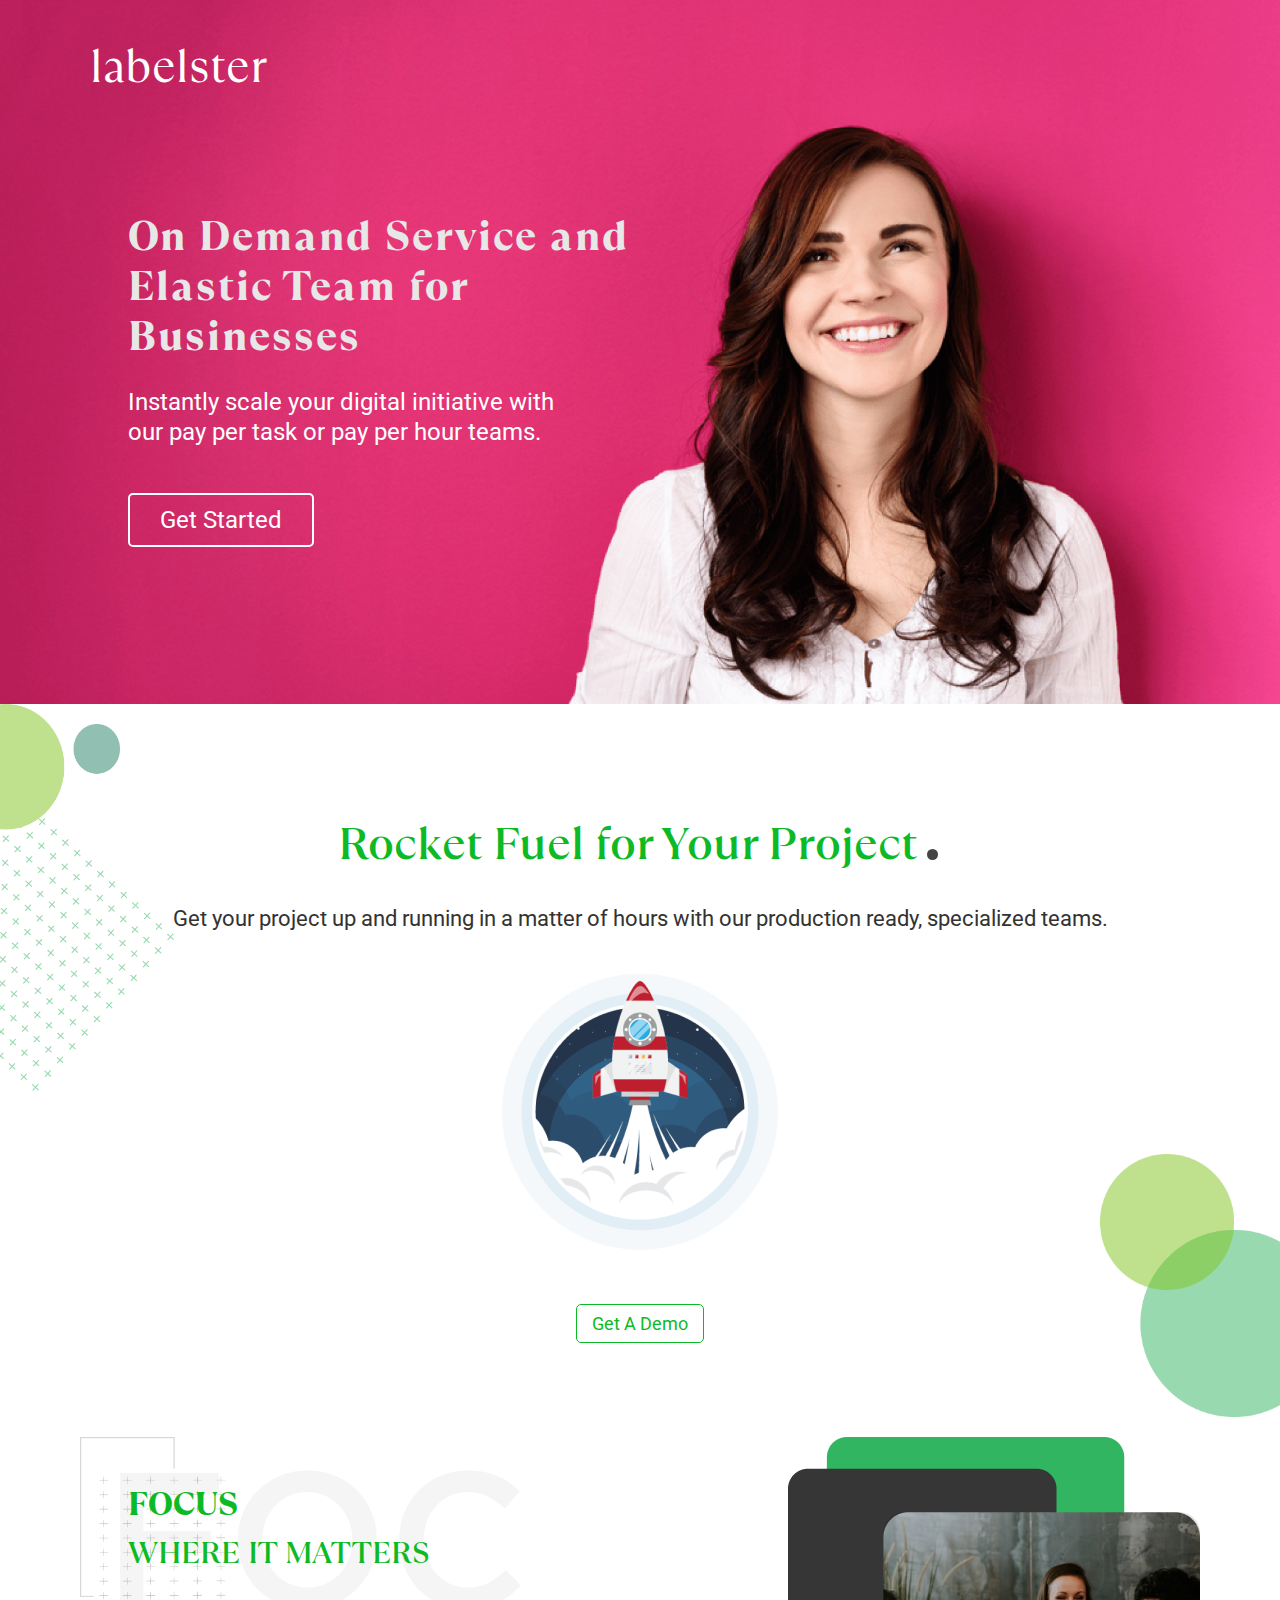
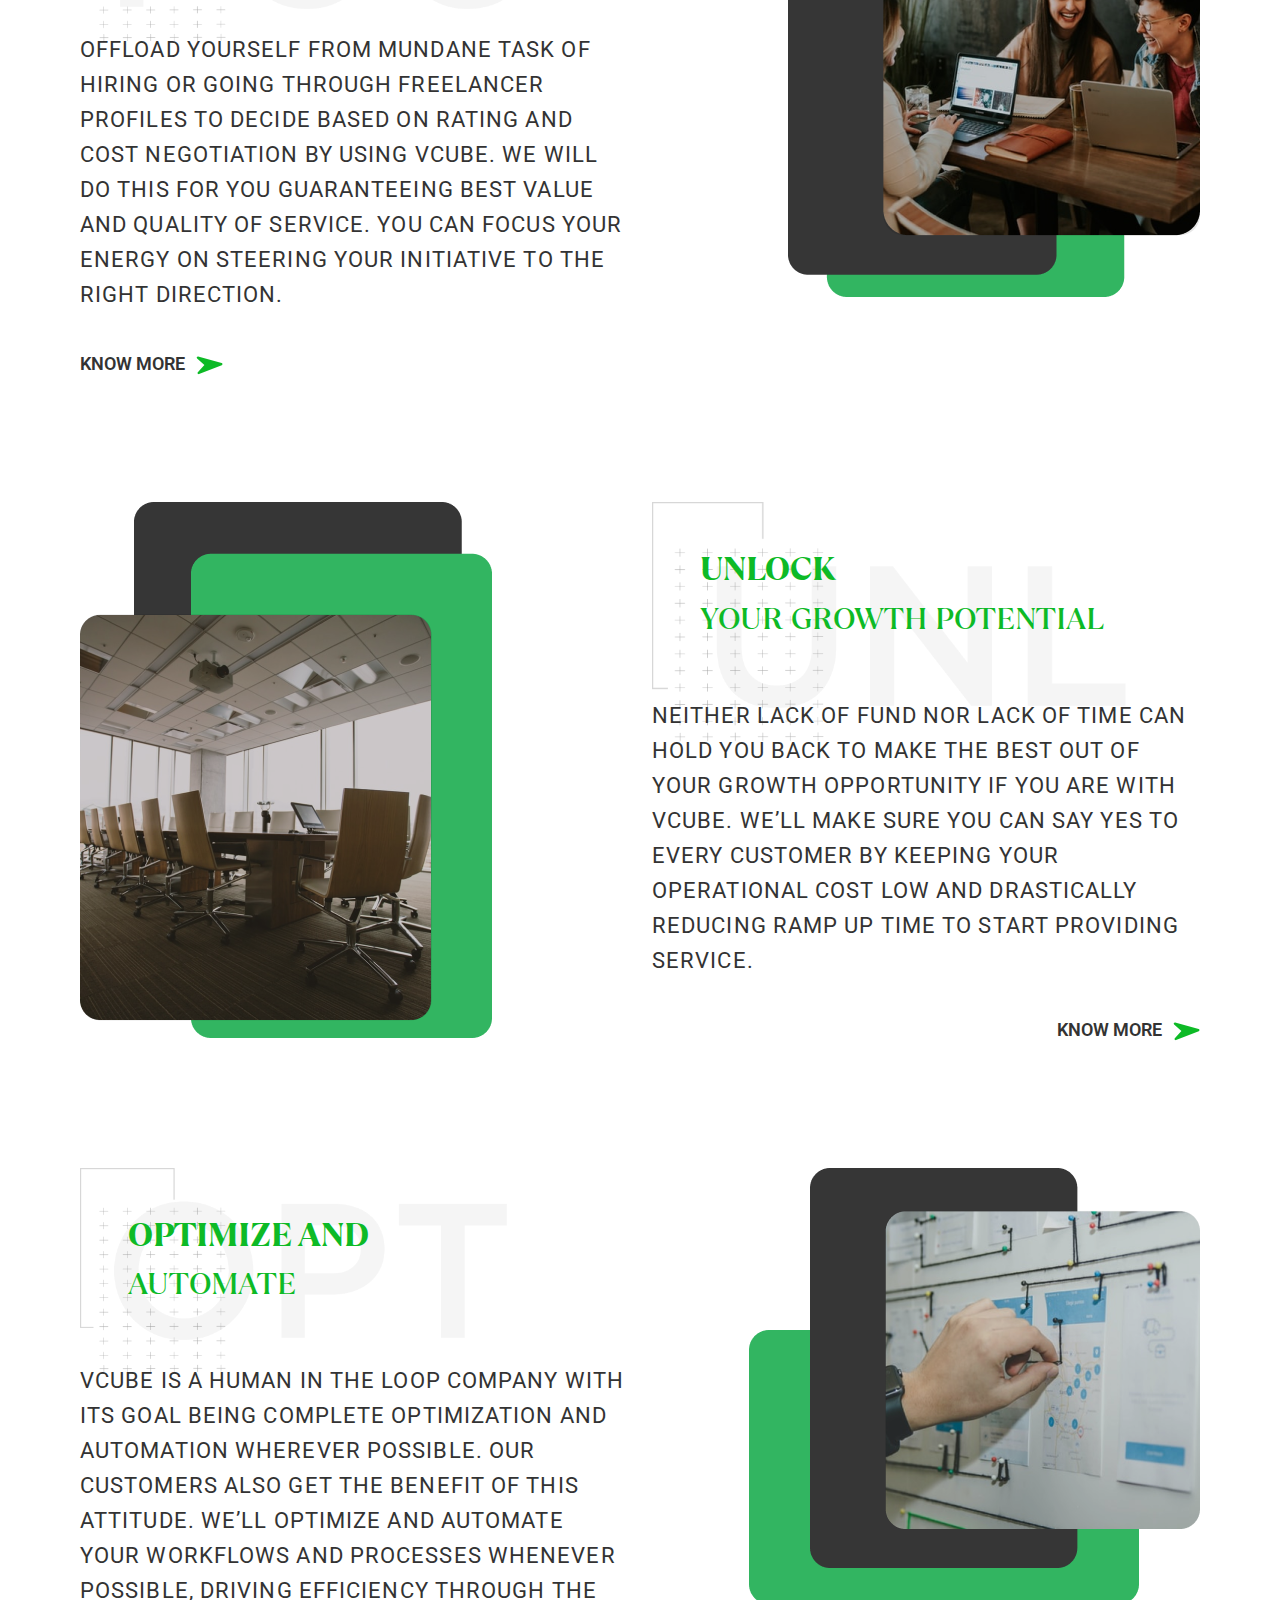
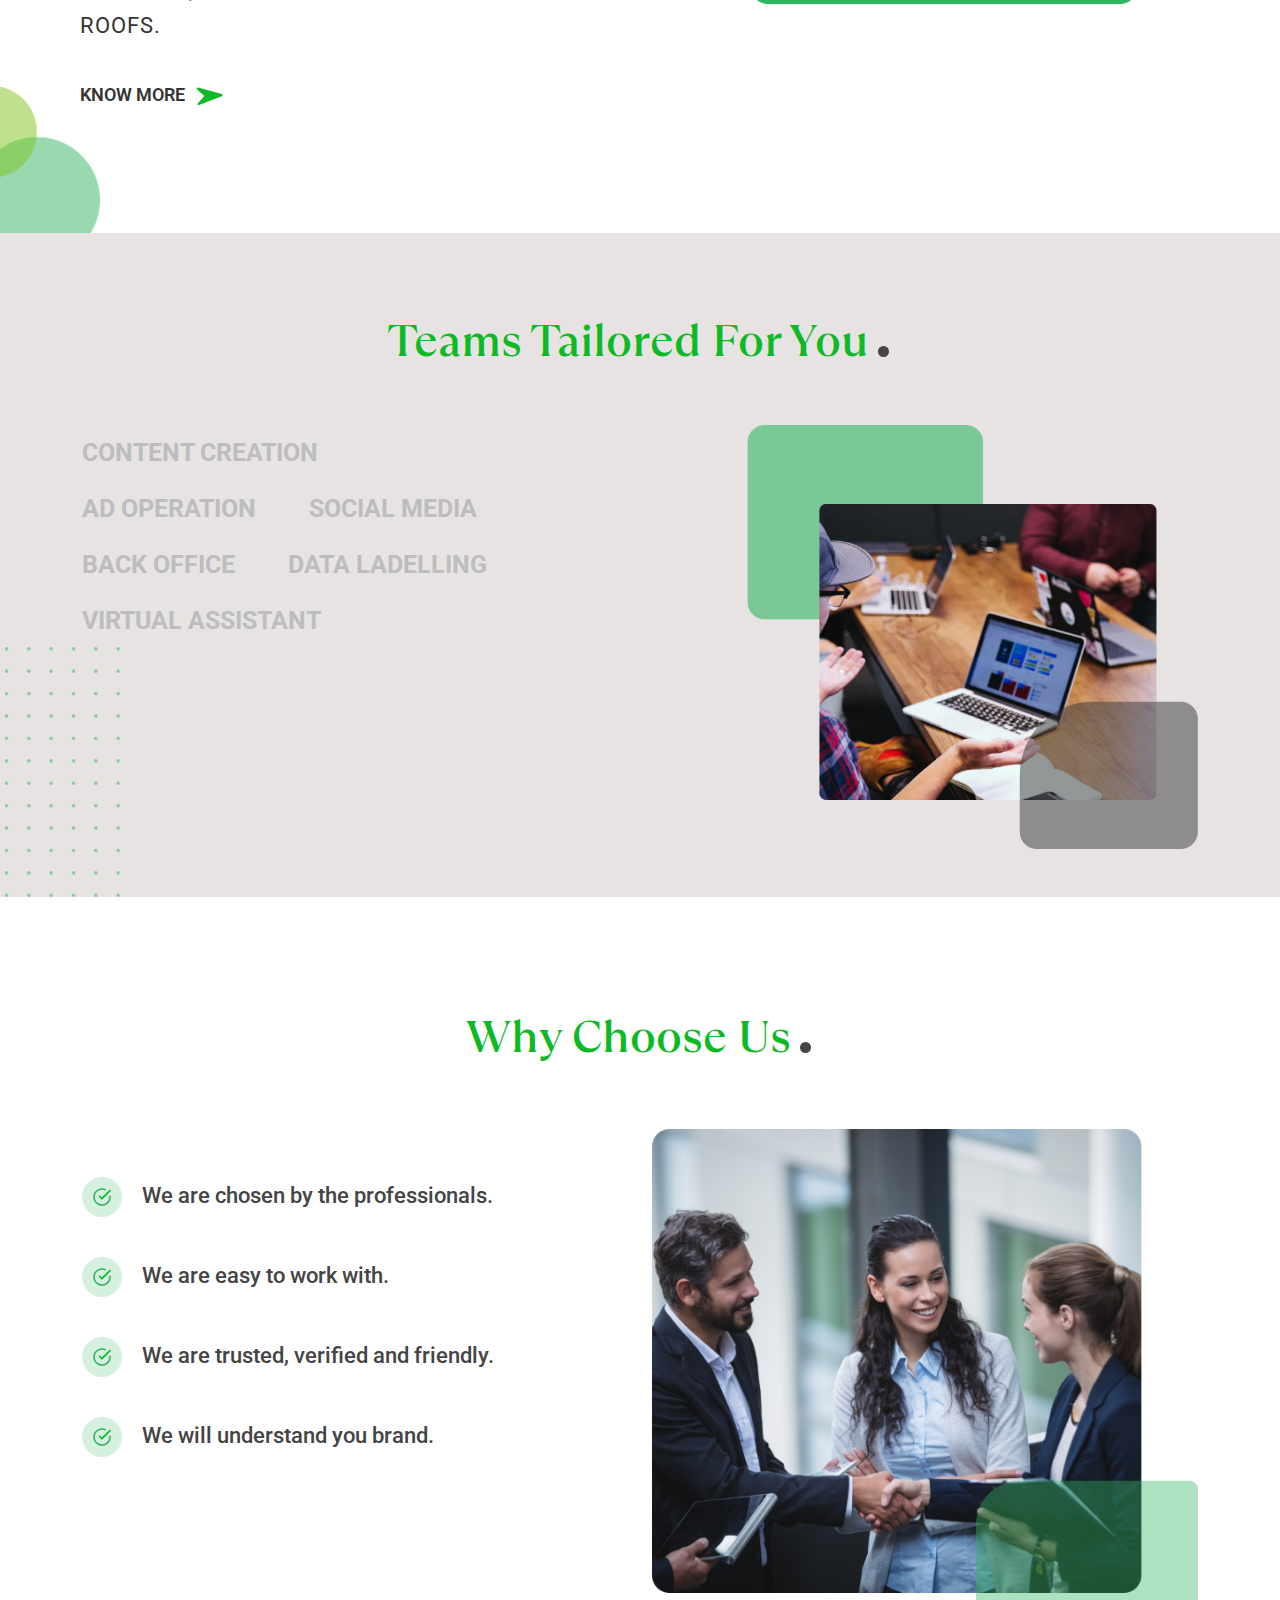
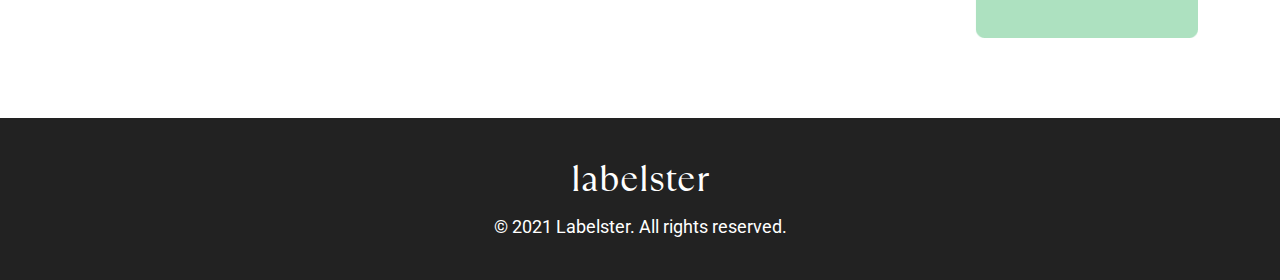
<file: index.html>
<!doctype html>
<html lang="en">
  <head>
    <!-- Required meta tags -->
    <meta charset="utf-8">
    <meta name="viewport" content="width=device-width, initial-scale=1">
    <link href="https://fonts.googleapis.com/css2?family=Roboto:wght@100;300;400;500;700;900&display=swap" rel="stylesheet">
    <!-- Bootstrap CSS -->
    <link rel="stylesheet" href="css/bootstrap.min.css">
    <link rel="stylesheet" href="css/all.min.css">
    <link rel="stylesheet" href="fonts/stylesheet.css">
    <link rel="stylesheet" href="fonts/bravenews/stylesheet.css">
    <link rel="stylesheet" href="fonts/helvetica/stylesheet.css">
    <link rel="stylesheet" href="fonts/tt/stylesheet.css">
    <link rel="stylesheet" href="css/style.css">
    <link rel="stylesheet" href="css/_generals.css">
    <link rel="stylesheet" href="css/_variables.css">
    <link rel="stylesheet" href="css/_shapes.css">
    <link rel="stylesheet" href="css/_media.css">
    <title>labelster</title>
  </head>
  <body>



<!-- banner start -->
<section class="banner">
    <img src="images/home/banner.png" class="img-fluid w-100" alt="">

    <div class="banner-content">
      <span>labelster</span>
      <h1>On Demand Service and Elastic Team for Businesses</h1>
      <p>Instantly scale your digital initiative with our pay per task or pay per hour teams.</p>
      <a href="">Get Started</a>
    </div>
</section>



<!-- <section class="banner" style="background-image: url(images/home/banner.png)">
      <div class="top-part">
            <span>labelster</span>
            <a href="javascript:void(0)">Get A Demo</a>
      </div>
      <div class="banner-content">
            <h1>On Demand Service and Elastic Team for Businesses</h1>
            <p>Instantly scale your digital initiative with our pay per task or pay per hour teams.</p>
            <a href="" class="custom-btn btn-white">Get Started</a>
      </div>
</section>   -->
<!-- banner end -->

 
<!-- section one start -->
<section class="section rocket">
      <div class="container">
            <div class="row">
                  <div class="col-12 text-center">
                      <div class="section-title">
                        <h2>Rocket Fuel for Your Project<span>.</span></h2>
                      </div>
                        <p class="my-4">Get your project up and running in a matter of hours with our production ready, specialized teams.</p>
                        <img src="images/home/rocket.png" class="" alt="">
                        
                        <div class="mt-5">
                              <a href="javascript:void()" class="custom-btn btn-green">Get A Demo</a>
                        </div>
                  </div>
            </div>
      </div>

      <div class="shapes shape-one">
            <img src="images/shapes/1.png" class="img-fluid">
      </div>
      <div class="shapes shape-two">
            <img src="images/shapes/2.png" class="img-fluid">
      </div>
</section>
<!-- section one end -->

<!-- section feature start -->
<section class="section features">
  <div class="shapes shape-three">
    <img src="images/shapes/3.png" class="img-fluid">
  </div>

    <div class="item">
      <div class="item_image">
          <img src="images/home/image1.png" class="img-fluid" alt="">
      </div>

      <div class="item_content">
        <div class="item-title py-5 ps-5">
          <div class="shapes title-bg">
              <img src="images/shadows/shadow-focus.png" class="img-fluid">
          </div>
          <h2>Focus</h2>
          <h3>where it matters</h3>
        </div>
        <div class="item-text">
          <p>Offload yourself from mundane task of hiring or going through freelancer profiles to decide based on rating and cost negotiation by using Vcube. We will do this for you guaranteeing best value and quality of service. You can focus your energy on steering your initiative to the right direction.</p>
        </div>
        <a href="">know more <svg width="34" height="34" viewBox="0 0 34 34" fill="none" xmlns="http://www.w3.org/2000/svg">
          <path d="M33.2718 16.7363C33.3984 16.5366 33.4512 16.3205 33.4313 16.0882C33.4237 15.7911 33.3063 15.5397 33.0783 15.3343C32.9433 15.2126 32.7945 15.1317 32.6313 15.0919L9.12389 8.58989C8.87873 8.5221 8.64266 8.53829 8.41443 8.63862C8.18624 8.73906 8.00962 8.90124 7.88457 9.12461C7.75937 9.34833 7.71961 9.58363 7.76403 9.83108C7.80915 10.0779 7.9244 10.2853 8.11007 10.4527L15.4021 17.0245L8.82991 24.3169C8.66238 24.5028 8.56931 24.7208 8.54998 24.9712C8.53095 25.2217 8.59502 25.4519 8.7428 25.6613C8.81228 25.7539 8.8679 25.8196 8.91002 25.8576C9.24756 26.1618 9.62134 26.2311 10.0311 26.0647L32.7389 17.1622C32.9677 17.078 33.1451 16.9358 33.2718 16.7363Z" fill="#0DBA26"/>
          </svg></a>
      </div>
  </div>

  <div class="item">
    <div class="item_image">
        <img src="images/home/image2.png" class="img-fluid" alt="">
    </div>

    <div class="item_content">
      <div class="item-title py-5 ps-5">
        <div class="shapes title-bg">
            <img src="images/shadows/shadow-unlock.png" class="img-fluid">
        </div>
        <h2>Unlock</h2>
        <h3>Your Growth Potential</h3>
      </div>
      <div class="item-text">
        <p>Neither lack of fund nor lack of time can hold you back to make the best out of your growth opportunity if you are with Vcube. We’ll make sure you can say yes to every customer by keeping your operational cost low and drastically reducing ramp up time to start providing service.</p>
      </div>
      <a href="">know more <svg width="34" height="34" viewBox="0 0 34 34" fill="none" xmlns="http://www.w3.org/2000/svg">
        <path d="M33.2718 16.7363C33.3984 16.5366 33.4512 16.3205 33.4313 16.0882C33.4237 15.7911 33.3063 15.5397 33.0783 15.3343C32.9433 15.2126 32.7945 15.1317 32.6313 15.0919L9.12389 8.58989C8.87873 8.5221 8.64266 8.53829 8.41443 8.63862C8.18624 8.73906 8.00962 8.90124 7.88457 9.12461C7.75937 9.34833 7.71961 9.58363 7.76403 9.83108C7.80915 10.0779 7.9244 10.2853 8.11007 10.4527L15.4021 17.0245L8.82991 24.3169C8.66238 24.5028 8.56931 24.7208 8.54998 24.9712C8.53095 25.2217 8.59502 25.4519 8.7428 25.6613C8.81228 25.7539 8.8679 25.8196 8.91002 25.8576C9.24756 26.1618 9.62134 26.2311 10.0311 26.0647L32.7389 17.1622C32.9677 17.078 33.1451 16.9358 33.2718 16.7363Z" fill="#0DBA26"/>
        </svg></a>
    </div>
</div>

<div class="item">
  <div class="item_image">
      <img src="images/home/image3.png" class="img-fluid" alt="">
  </div>

  <div class="item_content">
    <div class="item-title py-5 ps-5">
      <div class="shapes title-bg">
          <img src="images/shadows/shadow-optimize.png" class="img-fluid">
      </div>
      <h2>optimize and</h2>
      <h3>automate</h3>
    </div>
    <div class="item-text">
      <p>Vcube is a human in the loop company with its goal being complete optimization and automation wherever possible. Our customers also get the benefit of this attitude. We’ll optimize and automate your workflows and processes whenever possible, driving efficiency through the roofs.</p>
    </div>
    <a href="">know more <svg width="34" height="34" viewBox="0 0 34 34" fill="none" xmlns="http://www.w3.org/2000/svg">
      <path d="M33.2718 16.7363C33.3984 16.5366 33.4512 16.3205 33.4313 16.0882C33.4237 15.7911 33.3063 15.5397 33.0783 15.3343C32.9433 15.2126 32.7945 15.1317 32.6313 15.0919L9.12389 8.58989C8.87873 8.5221 8.64266 8.53829 8.41443 8.63862C8.18624 8.73906 8.00962 8.90124 7.88457 9.12461C7.75937 9.34833 7.71961 9.58363 7.76403 9.83108C7.80915 10.0779 7.9244 10.2853 8.11007 10.4527L15.4021 17.0245L8.82991 24.3169C8.66238 24.5028 8.56931 24.7208 8.54998 24.9712C8.53095 25.2217 8.59502 25.4519 8.7428 25.6613C8.81228 25.7539 8.8679 25.8196 8.91002 25.8576C9.24756 26.1618 9.62134 26.2311 10.0311 26.0647L32.7389 17.1622C32.9677 17.078 33.1451 16.9358 33.2718 16.7363Z" fill="#0DBA26"/>
      </svg></a>
  </div>
</div>
</section>
<!-- section feature end -->



<!-- section team tailored start -->
<section class="section team-tailored py-5">
    <div class="shapes shape-four">
      <img src="images/shapes/4.png" alt="">
    </div>
    <div class="container">
      <div class="row">
        <div class="col-12 text-center">
          <div class="section-title mb-5">
            <h2>Teams Tailored for You<span>.</span></h2>
          </div>
        </div>
      </div>

      <div class="row">
        <div class="col-md-7 col-12">
          <div class="tailored">
              <span class="tailored-1">CONTENT CREATION</span>
              <div>
                <span class="tailored-2 me-5">AD OPERATION</span>
                <span class="tailored-3">SOCIAL MEDIA</span>
              </div>
              <div>
                <span class="tailored-4 me-5">BACK OFFICE</span>
                <span class="tailored-5">DATA LADELLING</span>
              </div>
              <span class="tailored-6">VIRTUAL ASSISTANT</span>
          </div>
        </div>
        <div class="col-md-5 col-12">
          <img src="images/home/image4.png" class="img-fluid" alt="">
        </div>
      </div> 
    </div>
</section>
<!-- section team tailored end -->


<!-- choose us section start -->
<section class="section choose-us">
  <div class="shapes shape-five">
    <img src="images/shapes/5.png" alt="">
  </div>
  <div class="container">
    <div class="row mb-5">
      <div class="col-12 text-center">
        <div class="section-title">
          <h2>why choose us<span>.</span></h2>
        </div>
        
      </div>
    </div>
    <div class="row">
      <div class="col-md-6 col-12">
          <div class="choose-items my-5">
              <ul>
                <li><svg width="40" height="40" viewBox="0 0 50 50" fill="none" xmlns="http://www.w3.org/2000/svg">
                  <circle opacity="0.2" cx="25" cy="25" r="25" fill="#32B561"/>
                  <path d="M35 24.0799V24.9999C34.9988 27.1563 34.3005 29.2545 33.0093 30.9817C31.7182 32.7088 29.9033 33.9723 27.8354 34.5838C25.7674 35.1952 23.5573 35.1218 21.5345 34.3744C19.5117 33.6271 17.7847 32.246 16.611 30.4369C15.4373 28.6279 14.8798 26.4879 15.0217 24.3362C15.1636 22.1844 15.9972 20.1362 17.3983 18.4969C18.7994 16.8577 20.6928 15.7152 22.7962 15.24C24.8996 14.7648 27.1003 14.9822 29.07 15.8599" stroke="#32B561" stroke-width="2" stroke-linecap="round" stroke-linejoin="round"/>
                  <path d="M35 17L25 27.01L22 24.01" stroke="#0DBA26" stroke-width="2" stroke-linecap="round" stroke-linejoin="round"/>
                  </svg> We are chosen by the professionals.
                  </li>

                  <li><svg width="40" height="40" viewBox="0 0 50 50" fill="none" xmlns="http://www.w3.org/2000/svg">
                    <circle opacity="0.2" cx="25" cy="25" r="25" fill="#32B561"/>
                    <path d="M35 24.0799V24.9999C34.9988 27.1563 34.3005 29.2545 33.0093 30.9817C31.7182 32.7088 29.9033 33.9723 27.8354 34.5838C25.7674 35.1952 23.5573 35.1218 21.5345 34.3744C19.5117 33.6271 17.7847 32.246 16.611 30.4369C15.4373 28.6279 14.8798 26.4879 15.0217 24.3362C15.1636 22.1844 15.9972 20.1362 17.3983 18.4969C18.7994 16.8577 20.6928 15.7152 22.7962 15.24C24.8996 14.7648 27.1003 14.9822 29.07 15.8599" stroke="#32B561" stroke-width="2" stroke-linecap="round" stroke-linejoin="round"/>
                    <path d="M35 17L25 27.01L22 24.01" stroke="#0DBA26" stroke-width="2" stroke-linecap="round" stroke-linejoin="round"/>
                    </svg>  We are easy to work with.
                    </li>

                    <li><svg width="40" height="40" viewBox="0 0 50 50" fill="none" xmlns="http://www.w3.org/2000/svg">
                      <circle opacity="0.2" cx="25" cy="25" r="25" fill="#32B561"/>
                      <path d="M35 24.0799V24.9999C34.9988 27.1563 34.3005 29.2545 33.0093 30.9817C31.7182 32.7088 29.9033 33.9723 27.8354 34.5838C25.7674 35.1952 23.5573 35.1218 21.5345 34.3744C19.5117 33.6271 17.7847 32.246 16.611 30.4369C15.4373 28.6279 14.8798 26.4879 15.0217 24.3362C15.1636 22.1844 15.9972 20.1362 17.3983 18.4969C18.7994 16.8577 20.6928 15.7152 22.7962 15.24C24.8996 14.7648 27.1003 14.9822 29.07 15.8599" stroke="#32B561" stroke-width="2" stroke-linecap="round" stroke-linejoin="round"/>
                      <path d="M35 17L25 27.01L22 24.01" stroke="#0DBA26" stroke-width="2" stroke-linecap="round" stroke-linejoin="round"/>
                      </svg> We are trusted, verified and friendly.
                      </li>

                      <li><svg width="40" height="40" viewBox="0 0 50 50" fill="none" xmlns="http://www.w3.org/2000/svg">
                        <circle opacity="0.2" cx="25" cy="25" r="25" fill="#32B561"/>
                        <path d="M35 24.0799V24.9999C34.9988 27.1563 34.3005 29.2545 33.0093 30.9817C31.7182 32.7088 29.9033 33.9723 27.8354 34.5838C25.7674 35.1952 23.5573 35.1218 21.5345 34.3744C19.5117 33.6271 17.7847 32.246 16.611 30.4369C15.4373 28.6279 14.8798 26.4879 15.0217 24.3362C15.1636 22.1844 15.9972 20.1362 17.3983 18.4969C18.7994 16.8577 20.6928 15.7152 22.7962 15.24C24.8996 14.7648 27.1003 14.9822 29.07 15.8599" stroke="#32B561" stroke-width="2" stroke-linecap="round" stroke-linejoin="round"/>
                        <path d="M35 17L25 27.01L22 24.01" stroke="#0DBA26" stroke-width="2" stroke-linecap="round" stroke-linejoin="round"/>
                        </svg> We will understand you brand.
                        </li>
              </ul>
          </div>
      </div>
      <div class="col-md-6 col-12">
        <img src="images/home/image5.png" class="img-fluid" alt="">
      </div>
    </div>
  </div>
</section>
<!-- choose us section end -->


<!-- footer section -->
    <footer class="pt-5 pb-4">
        <div class="container">
          <div class="copyright">
            <div class="row">
                  <div class="col-12 text-center">
                      <span>labelster</span>
                      <p class="my-3">© 2021 Labelster. All rights reserved.</p>
                  </div>
                </div>
          </div>
        </div>
    </footer>
<!-- footer section -->

    <script src="js/bootstrap.bundle.min.js"></script>
  </body>
</html>
</file>
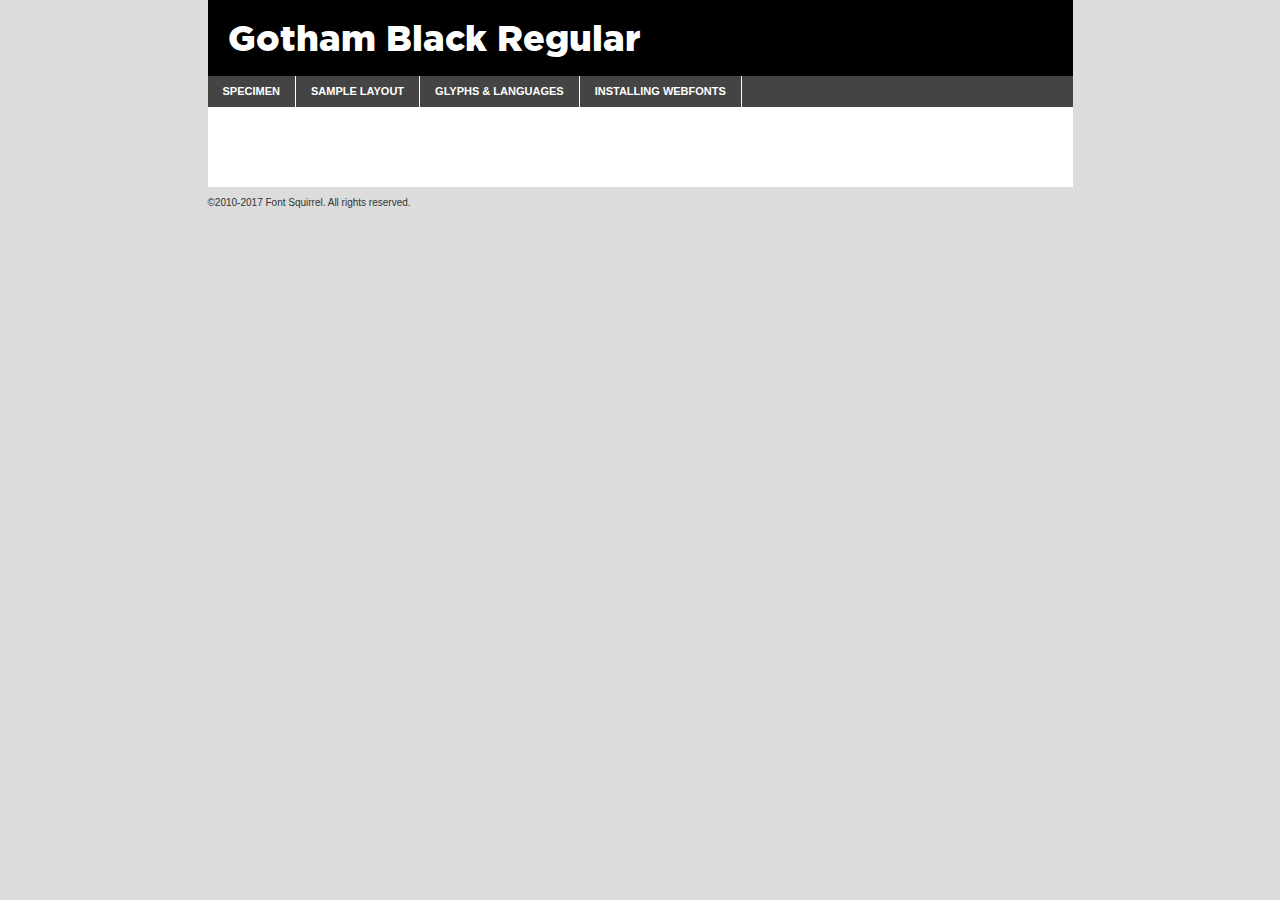
<file: fonts/gotham-black-demo.html>
<!DOCTYPE html PUBLIC "-//W3C//DTD XHTML 1.0 Transitional//EN"
	"http://www.w3.org/TR/xhtml1/DTD/xhtml1-transitional.dtd">

<html xmlns="http://www.w3.org/1999/xhtml" xml:lang="en" lang="en">
<head>
	<meta http-equiv="Content-Type" content="text/html; charset=utf-8" />
	<script src="http://ajax.googleapis.com/ajax/libs/jquery/1.7.2/jquery.min.js" type="text/javascript" charset="utf-8"></script>
	<script type="text/javascript">
	(function($){$.fn.easyTabs=function(option){var param=jQuery.extend({fadeSpeed:"fast",defaultContent:1,activeClass:'active'},option);$(this).each(function(){var thisId="#"+this.id;if(param.defaultContent==''){param.defaultContent=1;}
	if(typeof param.defaultContent=="number")
	{var defaultTab=$(thisId+" .tabs li:eq("+(param.defaultContent-1)+") a").attr('href').substr(1);}else{var defaultTab=param.defaultContent;}
	$(thisId+" .tabs li a").each(function(){var tabToHide=$(this).attr('href').substr(1);$("#"+tabToHide).addClass('easytabs-tab-content');});hideAll();changeContent(defaultTab);function hideAll(){$(thisId+" .easytabs-tab-content").hide();}
	function changeContent(tabId){hideAll();$(thisId+" .tabs li").removeClass(param.activeClass);$(thisId+" .tabs li a[href=#"+tabId+"]").closest('li').addClass(param.activeClass);if(param.fadeSpeed!="none")
	{$(thisId+" #"+tabId).fadeIn(param.fadeSpeed);}else{$(thisId+" #"+tabId).show();}}
	$(thisId+" .tabs li").click(function(){var tabId=$(this).find('a').attr('href').substr(1);changeContent(tabId);return false;});});}})(jQuery);
	</script>
	<link rel="stylesheet" href="specimen_files/specimen_stylesheet.css" type="text/css" charset="utf-8" />
	<link rel="stylesheet" href="stylesheet.css" type="text/css" charset="utf-8" />

	<style type="text/css">
					body{
				font-family: 'gothamblack';
							}
		</style>

	<title>Gotham Black Regular Specimen</title>
	
	
	<script type="text/javascript" charset="utf-8">
		$(document).ready(function() {
			$('#container').easyTabs({defaultContent:1});
		});
	</script>
</head>

<body>
<div id="container">
	<div id="header">
		Gotham Black Regular	</div>
	<ul class="tabs">
		<li><a href="#specimen">Specimen</a></li>
		<li><a href="#layout">Sample Layout</a></li>
				<li><a href="#glyphs">Glyphs &amp; Languages</a></li>
		<li><a href="#installing">Installing Webfonts</a></li>
		
	</ul>
	
	<div id="main_content">

		
			<div id="specimen">
		
				<div class="section">
					<div class="grid12 firstcol">
						<div class="huge">AaBb</div>
					</div>
				</div>
		
				<div class="section">
					<div class="glyph_range">A&#x200B;B&#x200b;C&#x200b;D&#x200b;E&#x200b;F&#x200b;G&#x200b;H&#x200b;I&#x200b;J&#x200b;K&#x200b;L&#x200b;M&#x200b;N&#x200b;O&#x200b;P&#x200b;Q&#x200b;R&#x200b;S&#x200b;T&#x200b;U&#x200b;V&#x200b;W&#x200b;X&#x200b;Y&#x200b;Z&#x200b;a&#x200b;b&#x200b;c&#x200b;d&#x200b;e&#x200b;f&#x200b;g&#x200b;h&#x200b;i&#x200b;j&#x200b;k&#x200b;l&#x200b;m&#x200b;n&#x200b;o&#x200b;p&#x200b;q&#x200b;r&#x200b;s&#x200b;t&#x200b;u&#x200b;v&#x200b;w&#x200b;x&#x200b;y&#x200b;z&#x200b;1&#x200b;2&#x200b;3&#x200b;4&#x200b;5&#x200b;6&#x200b;7&#x200b;8&#x200b;9&#x200b;0&#x200b;&amp;&#x200b;.&#x200b;,&#x200b;?&#x200b;!&#x200b;&#64;&#x200b;(&#x200b;)&#x200b;#&#x200b;$&#x200b;%&#x200b;*&#x200b;+&#x200b;-&#x200b;=&#x200b;:&#x200b;;</div>
				</div>
				<div class="section">
					<div class="grid12 firstcol">
						<table class="sample_table">
							<tr><td>10</td><td class="size10">abcdefghijklmnopqrstuvwxyzABCDEFGHIJKLMNOPQRSTUVWXYZ0123456789abcdefghijklmnopqrstuvwxyzABCDEFGHIJKLMNOPQRSTUVWXYZ0123456789abcdefghijklmnopqrstuvwxyzABCDEFGHIJKLMNOPQRSTUVWXYZ</td></tr>
							<tr><td>11</td><td class="size11">abcdefghijklmnopqrstuvwxyzABCDEFGHIJKLMNOPQRSTUVWXYZ0123456789abcdefghijklmnopqrstuvwxyzABCDEFGHIJKLMNOPQRSTUVWXYZ0123456789abcdefghijklmnopqrstuvwxyzABCDEFGHIJKLMNOPQRSTUVWXYZ</td></tr>
							<tr><td>12</td><td class="size12">abcdefghijklmnopqrstuvwxyzABCDEFGHIJKLMNOPQRSTUVWXYZ0123456789abcdefghijklmnopqrstuvwxyzABCDEFGHIJKLMNOPQRSTUVWXYZ0123456789abcdefghijklmnopqrstuvwxyzABCDEFGHIJKLMNOPQRSTUVWXYZ</td></tr>
							<tr><td>13</td><td class="size13">abcdefghijklmnopqrstuvwxyzABCDEFGHIJKLMNOPQRSTUVWXYZ0123456789abcdefghijklmnopqrstuvwxyzABCDEFGHIJKLMNOPQRSTUVWXYZ0123456789abcdefghijklmnopqrstuvwxyzABCDEFGHIJKLMNOPQRSTUVWXYZ</td></tr>
							<tr><td>14</td><td class="size14">abcdefghijklmnopqrstuvwxyzABCDEFGHIJKLMNOPQRSTUVWXYZ0123456789abcdefghijklmnopqrstuvwxyzABCDEFGHIJKLMNOPQRSTUVWXYZ0123456789abcdefghijklmnopqrstuvwxyzABCDEFGHIJKLMNOPQRSTUVWXYZ</td></tr>
							<tr><td>16</td><td class="size16">abcdefghijklmnopqrstuvwxyzABCDEFGHIJKLMNOPQRSTUVWXYZ0123456789abcdefghijklmnopqrstuvwxyzABCDEFGHIJKLMNOPQRSTUVWXYZ</td></tr>
							<tr><td>18</td><td class="size18">abcdefghijklmnopqrstuvwxyzABCDEFGHIJKLMNOPQRSTUVWXYZ0123456789abcdefghijklmnopqrstuvwxyzABCDEFGHIJKLMNOPQRSTUVWXYZ</td></tr>
							<tr><td>20</td><td class="size20">abcdefghijklmnopqrstuvwxyzABCDEFGHIJKLMNOPQRSTUVWXYZ0123456789abcdefghijklmnopqrstuvwxyzABCDEFGHIJKLMNOPQRSTUVWXYZ</td></tr>
							<tr><td>24</td><td class="size24">abcdefghijklmnopqrstuvwxyzABCDEFGHIJKLMNOPQRSTUVWXYZ0123456789abcdefghijklmnopqrstuvwxyzABCDEFGHIJKLMNOPQRSTUVWXYZ</td></tr>
							<tr><td>30</td><td class="size30">abcdefghijklmnopqrstuvwxyzABCDEFGHIJKLMNOPQRSTUVWXYZ0123456789abcdefghijklmnopqrstuvwxyzABCDEFGHIJKLMNOPQRSTUVWXYZ</td></tr>
							<tr><td>36</td><td class="size36">abcdefghijklmnopqrstuvwxyzABCDEFGHIJKLMNOPQRSTUVWXYZ0123456789abcdefghijklmnopqrstuvwxyzABCDEFGHIJKLMNOPQRSTUVWXYZ</td></tr>
							<tr><td>48</td><td class="size48">abcdefghijklmnopqrstuvwxyzABCDEFGHIJKLMNOPQRSTUVWXYZ0123456789abcdefghijklmnopqrstuvwxyzABCDEFGHIJKLMNOPQRSTUVWXYZ</td></tr>
							<tr><td>60</td><td class="size60">abcdefghijklmnopqrstuvwxyzABCDEFGHIJKLMNOPQRSTUVWXYZ0123456789abcdefghijklmnopqrstuvwxyzABCDEFGHIJKLMNOPQRSTUVWXYZ</td></tr>
							<tr><td>72</td><td class="size72">abcdefghijklmnopqrstuvwxyzABCDEFGHIJKLMNOPQRSTUVWXYZ0123456789abcdefghijklmnopqrstuvwxyzABCDEFGHIJKLMNOPQRSTUVWXYZ</td></tr>
							<tr><td>90</td><td class="size90">abcdefghijklmnopqrstuvwxyzABCDEFGHIJKLMNOPQRSTUVWXYZ0123456789abcdefghijklmnopqrstuvwxyzABCDEFGHIJKLMNOPQRSTUVWXYZ</td></tr>
						</table>
				
					</div>
			
				</div>
		
		
		
								<div class="section" id="bodycomparison">


										<div id="xheight">
				<div class="fontbody">&#x25FC;&#x25FC;&#x25FC;&#x25FC;&#x25FC;&#x25FC;&#x25FC;&#x25FC;&#x25FC;&#x25FC;&#x25FC;&#x25FC;&#x25FC;&#x25FC;&#x25FC;&#x25FC;&#x25FC;&#x25FC;&#x25FC;&#x25FC;&#x25FC;&#x25FC;&#x25FC;&#x25FC;&#x25FC;&#x25FC;&#x25FC;&#x25FC;&#x25FC;&#x25FC;&#x25FC;&#x25FC;&#x25FC;&#x25FC;&#x25FC;&#x25FC;&#x25FC;&#x25FC;&#x25FC;&#x25FC;&#x25FC;&#x25FC;&#x25FC;&#x25FC;&#x25FC;&#x25FC;&#x25FC;&#x25FC;&#x25FC;&#x25FC;&#x25FC;&#x25FC;&#x25FC;&#x25FC;&#x25FC;&#x25FC;&#x25FC;&#x25FC;&#x25FC;&#x25FC;&#x25FC;&#x25FC;&#x25FC;&#x25FC;&#x25FC;&#x25FC;&#x25FC;&#x25FC;&#x25FC;&#x25FC;&#x25FC;&#x25FC;&#x25FC;&#x25FC;&#x25FC;&#x25FC;&#x25FC;&#x25FC;&#x25FC;&#x25FC;&#x25FC;&#x25FC;&#x25FC;&#x25FC;&#x25FC;&#x25FC;&#x25FC;&#x25FC;&#x25FC;&#x25FC;&#x25FC;&#x25FC;&#x25FC;&#x25FC;&#x25FC;&#x25FC;&#x25FC;&#x25FC;&#x25FC;body</div><div class="arialbody">body</div><div class="verdanabody">body</div><div class="georgiabody">body</div></div>
										<div class="fontbody" style="z-index:1">
											body<span>Gotham Black Regular</span>
										</div>
										<div class="arialbody" style="z-index:1">
											body<span>Arial</span>
										</div>
										<div class="verdanabody" style="z-index:1">
											body<span>Verdana</span>
										</div>
										<div class="georgiabody" style="z-index:1">
											body<span>Georgia</span>
										</div>



								</div>
		
		
				<div class="section psample psample_row1" id="">
					
					<div class="grid2 firstcol">
						<p class="size10"><span>10.</span>Aenean lacinia bibendum nulla sed consectetur. Fusce dapibus, tellus ac cursus commodo, tortor mauris condimentum nibh, ut fermentum massa justo sit amet risus. Nullam id dolor id nibh ultricies vehicula ut id elit. Cum sociis natoque penatibus et magnis dis parturient montes, nascetur ridiculus mus. Nulla vitae elit libero, a pharetra augue.</p>
			
					</div>
					<div class="grid3">
						<p class="size11"><span>11.</span>Aenean lacinia bibendum nulla sed consectetur. Fusce dapibus, tellus ac cursus commodo, tortor mauris condimentum nibh, ut fermentum massa justo sit amet risus. Nullam id dolor id nibh ultricies vehicula ut id elit. Cum sociis natoque penatibus et magnis dis parturient montes, nascetur ridiculus mus. Nulla vitae elit libero, a pharetra augue.</p>
			
					</div>
					<div class="grid3">
						<p class="size12"><span>12.</span>Aenean lacinia bibendum nulla sed consectetur. Fusce dapibus, tellus ac cursus commodo, tortor mauris condimentum nibh, ut fermentum massa justo sit amet risus. Nullam id dolor id nibh ultricies vehicula ut id elit. Cum sociis natoque penatibus et magnis dis parturient montes, nascetur ridiculus mus. Nulla vitae elit libero, a pharetra augue.</p>
			
					</div>
					<div class="grid4">
						<p class="size13"><span>13.</span>Aenean lacinia bibendum nulla sed consectetur. Fusce dapibus, tellus ac cursus commodo, tortor mauris condimentum nibh, ut fermentum massa justo sit amet risus. Nullam id dolor id nibh ultricies vehicula ut id elit. Cum sociis natoque penatibus et magnis dis parturient montes, nascetur ridiculus mus. Nulla vitae elit libero, a pharetra augue.</p>
			
					</div>
					<div class="white_blend"></div>
					
				</div>
				<div class="section psample psample_row2" id="">
					<div class="grid3 firstcol">
						<p class="size14"><span>14.</span>Aenean lacinia bibendum nulla sed consectetur. Fusce dapibus, tellus ac cursus commodo, tortor mauris condimentum nibh, ut fermentum massa justo sit amet risus. Nullam id dolor id nibh ultricies vehicula ut id elit. Cum sociis natoque penatibus et magnis dis parturient montes, nascetur ridiculus mus. Nulla vitae elit libero, a pharetra augue.</p>
			
					</div>
					<div class="grid4">
						<p class="size16"><span>16.</span>Aenean lacinia bibendum nulla sed consectetur. Fusce dapibus, tellus ac cursus commodo, tortor mauris condimentum nibh, ut fermentum massa justo sit amet risus. Nullam id dolor id nibh ultricies vehicula ut id elit. Cum sociis natoque penatibus et magnis dis parturient montes, nascetur ridiculus mus. Nulla vitae elit libero, a pharetra augue.</p>
			
					</div>
					<div class="grid5">
						<p class="size18"><span>18.</span>Aenean lacinia bibendum nulla sed consectetur. Fusce dapibus, tellus ac cursus commodo, tortor mauris condimentum nibh, ut fermentum massa justo sit amet risus. Nullam id dolor id nibh ultricies vehicula ut id elit. Cum sociis natoque penatibus et magnis dis parturient montes, nascetur ridiculus mus. Nulla vitae elit libero, a pharetra augue.</p>
			
					</div>

					<div class="white_blend"></div>

				</div>
				
				<div class="section psample psample_row3" id="">
					<div class="grid5 firstcol">
						<p class="size20"><span>20.</span>Aenean lacinia bibendum nulla sed consectetur. Fusce dapibus, tellus ac cursus commodo, tortor mauris condimentum nibh, ut fermentum massa justo sit amet risus. Nullam id dolor id nibh ultricies vehicula ut id elit. Cum sociis natoque penatibus et magnis dis parturient montes, nascetur ridiculus mus. Nulla vitae elit libero, a pharetra augue.</p>
					</div>
					<div class="grid7">
						<p class="size24"><span>24.</span>Aenean lacinia bibendum nulla sed consectetur. Fusce dapibus, tellus ac cursus commodo, tortor mauris condimentum nibh, ut fermentum massa justo sit amet risus. Nullam id dolor id nibh ultricies vehicula ut id elit. Cum sociis natoque penatibus et magnis dis parturient montes, nascetur ridiculus mus. Nulla vitae elit libero, a pharetra augue.</p>
					</div>
					
					<div class="white_blend"></div>
					
				</div>
				
				<div class="section psample psample_row4" id="">
					<div class="grid12 firstcol">
						<p class="size30"><span>30.</span>Aenean lacinia bibendum nulla sed consectetur. Fusce dapibus, tellus ac cursus commodo, tortor mauris condimentum nibh, ut fermentum massa justo sit amet risus. Nullam id dolor id nibh ultricies vehicula ut id elit. Cum sociis natoque penatibus et magnis dis parturient montes, nascetur ridiculus mus. Nulla vitae elit libero, a pharetra augue.</p>
					</div>
					<div class="white_blend"></div>
					
				</div>
				
				
				
				<div class="section psample psample_row1 fullreverse">
					<div class="grid2 firstcol">
						<p class="size10"><span>10.</span>Aenean lacinia bibendum nulla sed consectetur. Fusce dapibus, tellus ac cursus commodo, tortor mauris condimentum nibh, ut fermentum massa justo sit amet risus. Nullam id dolor id nibh ultricies vehicula ut id elit. Cum sociis natoque penatibus et magnis dis parturient montes, nascetur ridiculus mus. Nulla vitae elit libero, a pharetra augue.</p>
			
					</div>
					<div class="grid3">
						<p class="size11"><span>11.</span>Aenean lacinia bibendum nulla sed consectetur. Fusce dapibus, tellus ac cursus commodo, tortor mauris condimentum nibh, ut fermentum massa justo sit amet risus. Nullam id dolor id nibh ultricies vehicula ut id elit. Cum sociis natoque penatibus et magnis dis parturient montes, nascetur ridiculus mus. Nulla vitae elit libero, a pharetra augue.</p>
			
					</div>
					<div class="grid3">
						<p class="size12"><span>12.</span>Aenean lacinia bibendum nulla sed consectetur. Fusce dapibus, tellus ac cursus commodo, tortor mauris condimentum nibh, ut fermentum massa justo sit amet risus. Nullam id dolor id nibh ultricies vehicula ut id elit. Cum sociis natoque penatibus et magnis dis parturient montes, nascetur ridiculus mus. Nulla vitae elit libero, a pharetra augue.</p>
			
					</div>
					<div class="grid4">
						<p class="size13"><span>13.</span>Aenean lacinia bibendum nulla sed consectetur. Fusce dapibus, tellus ac cursus commodo, tortor mauris condimentum nibh, ut fermentum massa justo sit amet risus. Nullam id dolor id nibh ultricies vehicula ut id elit. Cum sociis natoque penatibus et magnis dis parturient montes, nascetur ridiculus mus. Nulla vitae elit libero, a pharetra augue.</p>
			
					</div>
					<div class="black_blend"></div>
					
				</div>
				
				<div class="section psample psample_row2 fullreverse">
					<div class="grid3 firstcol">
						<p class="size14"><span>14.</span>Aenean lacinia bibendum nulla sed consectetur. Fusce dapibus, tellus ac cursus commodo, tortor mauris condimentum nibh, ut fermentum massa justo sit amet risus. Nullam id dolor id nibh ultricies vehicula ut id elit. Cum sociis natoque penatibus et magnis dis parturient montes, nascetur ridiculus mus. Nulla vitae elit libero, a pharetra augue.</p>
			
					</div>
					<div class="grid4">
						<p class="size16"><span>16.</span>Aenean lacinia bibendum nulla sed consectetur. Fusce dapibus, tellus ac cursus commodo, tortor mauris condimentum nibh, ut fermentum massa justo sit amet risus. Nullam id dolor id nibh ultricies vehicula ut id elit. Cum sociis natoque penatibus et magnis dis parturient montes, nascetur ridiculus mus. Nulla vitae elit libero, a pharetra augue.</p>
			
					</div>
					<div class="grid5">
						<p class="size18"><span>18.</span>Aenean lacinia bibendum nulla sed consectetur. Fusce dapibus, tellus ac cursus commodo, tortor mauris condimentum nibh, ut fermentum massa justo sit amet risus. Nullam id dolor id nibh ultricies vehicula ut id elit. Cum sociis natoque penatibus et magnis dis parturient montes, nascetur ridiculus mus. Nulla vitae elit libero, a pharetra augue.</p>
			
					</div>
					<div class="black_blend"></div>

				</div>
				
				<div class="section psample fullreverse psample_row3" id="">
					<div class="grid5 firstcol">
						<p class="size20"><span>20.</span>Aenean lacinia bibendum nulla sed consectetur. Fusce dapibus, tellus ac cursus commodo, tortor mauris condimentum nibh, ut fermentum massa justo sit amet risus. Nullam id dolor id nibh ultricies vehicula ut id elit. Cum sociis natoque penatibus et magnis dis parturient montes, nascetur ridiculus mus. Nulla vitae elit libero, a pharetra augue.</p>
					</div>
					<div class="grid7">
						<p class="size24"><span>24.</span>Aenean lacinia bibendum nulla sed consectetur. Fusce dapibus, tellus ac cursus commodo, tortor mauris condimentum nibh, ut fermentum massa justo sit amet risus. Nullam id dolor id nibh ultricies vehicula ut id elit. Cum sociis natoque penatibus et magnis dis parturient montes, nascetur ridiculus mus. Nulla vitae elit libero, a pharetra augue.</p>
					</div>
					
					<div class="black_blend"></div>
					
				</div>
				
				<div class="section psample fullreverse psample_row4" id="" style="border-bottom: 20px #000 solid;">
					<div class="grid12 firstcol">
						<p class="size30"><span>30.</span>Aenean lacinia bibendum nulla sed consectetur. Fusce dapibus, tellus ac cursus commodo, tortor mauris condimentum nibh, ut fermentum massa justo sit amet risus. Nullam id dolor id nibh ultricies vehicula ut id elit. Cum sociis natoque penatibus et magnis dis parturient montes, nascetur ridiculus mus. Nulla vitae elit libero, a pharetra augue.</p>
					</div>
					<div class="black_blend"></div>
					
				</div>
				
				
				
				
			</div>
			
			<div id="layout">
				
				<div class="section">
					
					<div class="grid12 firstcol">
						<h1>Lorem Ipsum Dolor</h1>
						<h2>Etiam porta sem malesuada magna mollis euismod</h2>
						
						<p class="byline">By <a href="#link">Aenean Lacinia</a></p>
					</div>
				</div>
				<div class="section">
					<div class="grid8 firstcol">
						<p class="large">Donec sed odio dui. Morbi leo risus, porta ac consectetur ac, vestibulum at eros. Fusce dapibus, tellus ac cursus commodo, tortor mauris condimentum nibh, ut fermentum massa justo sit amet risus. </p>

						
						<h3>Pellentesque ornare sem</h3>

						<p>Maecenas sed diam eget risus varius blandit sit amet non magna. Maecenas faucibus mollis interdum. Donec ullamcorper nulla non metus auctor fringilla. Nullam id dolor id nibh ultricies vehicula ut id elit. Nullam id dolor id nibh ultricies vehicula ut id elit. </p>

						<p>Aenean eu leo quam. Pellentesque ornare sem lacinia quam venenatis vestibulum. Lorem ipsum dolor sit amet, consectetur adipiscing elit. Cum sociis natoque penatibus et magnis dis parturient montes, nascetur ridiculus mus. </p>

						<p>Nulla vitae elit libero, a pharetra augue. Praesent commodo cursus magna, vel scelerisque nisl consectetur et. Aenean lacinia bibendum nulla sed consectetur. </p>

						<p>Nullam quis risus eget urna mollis ornare vel eu leo. Nullam quis risus eget urna mollis ornare vel eu leo. Maecenas sed diam eget risus varius blandit sit amet non magna. Donec ullamcorper nulla non metus auctor fringilla. </p>

						<h3>Cras mattis consectetur</h3>

						<p>Aenean eu leo quam. Pellentesque ornare sem lacinia quam venenatis vestibulum. Aenean lacinia bibendum nulla sed consectetur. Integer posuere erat a ante venenatis dapibus posuere velit aliquet. Cras mattis consectetur purus sit amet fermentum. </p>

						<p>Nullam id dolor id nibh ultricies vehicula ut id elit. Nullam quis risus eget urna mollis ornare vel eu leo. Cras mattis consectetur purus sit amet fermentum.</p>
					</div>
					
					<div class="grid4 sidebar">
						
						<div class="box reverse">
							<p class="last">Nullam quis risus eget urna mollis ornare vel eu leo. Donec ullamcorper nulla non metus auctor fringilla. Cras mattis consectetur purus sit amet fermentum. Sed posuere consectetur est at lobortis. Lorem ipsum dolor sit amet, consectetur adipiscing elit. </p>
						</div>
						
						<p class="caption">Maecenas sed diam eget risus varius.</p>

						<p>Vestibulum id ligula porta felis euismod semper. Integer posuere erat a ante venenatis dapibus posuere velit aliquet. Vestibulum id ligula porta felis euismod semper. Sed posuere consectetur est at lobortis. Maecenas sed diam eget risus varius blandit sit amet non magna. Fusce dapibus, tellus ac cursus commodo, tortor mauris condimentum nibh, ut fermentum massa justo sit amet risus. </p>

					

						<p>Duis mollis, est non commodo luctus, nisi erat porttitor ligula, eget lacinia odio sem nec elit. Aenean lacinia bibendum nulla sed consectetur. Vivamus sagittis lacus vel augue laoreet rutrum faucibus dolor auctor. Aenean lacinia bibendum nulla sed consectetur. Nullam quis risus eget urna mollis ornare vel eu leo. </p>

						<p>Praesent commodo cursus magna, vel scelerisque nisl consectetur et. Donec ullamcorper nulla non metus auctor fringilla. Maecenas faucibus mollis interdum. Fusce dapibus, tellus ac cursus commodo, tortor mauris condimentum nibh, ut fermentum massa justo sit amet risus. </p>

					</div>
				</div>
				
			</div>


			



		<div id="glyphs">
			<div class="section">
				<div class="grid12 firstcol">
			
				<h1>Language Support</h1>
				<p>The subset of Gotham Black Regular in this kit supports the following languages:<br />
			
					Albanian, Basque, Breton, Chamorro, Danish, Dutch, English, Faroese, Finnish, French, Frisian, Galician, German, Icelandic, Italian, Malagasy, Norwegian, Portuguese, Spanish, Alsatian, Aragonese, Arapaho, Arrernte, Asturian, Aymara, Bislama, Cebuano, Corsican, Fijian, French_creole, Genoese, Gilbertese, Greenlandic, Haitian_creole, Hiligaynon, Hmong, Hopi, Ibanag, Iloko_ilokano, Indonesian, Interglossa_glosa, Interlingua, Irish_gaelic, Jerriais, Lojban, Lombard, Luxembourgeois, Manx, Mohawk, Norfolk_pitcairnese, Occitan, Oromo, Pangasinan, Papiamento, Piedmontese, Potawatomi, Rhaeto-romance, Romansh, Rotokas, Sami_lule, Samoan, Sardinian, Scots_gaelic, Seychelles_creole, Shona, Sicilian, Somali, Southern_ndebele, Swahili, Swati_swazi, Tagalog_filipino_pilipino, Tetum, Tok_pisin, Uyghur_latinized, Volapuk, Walloon, Warlpiri, Xhosa, Yapese, Zulu, Latinbasic, Ubasic, Demo				</p>
				<h1>Glyph Chart</h1>
				<p>The subset of Gotham Black Regular in this kit includes all the glyphs listed below. Unicode entities are included above each glyph to help you insert individual characters into your layout.</p>
				<div id="glyph_chart">
			
																				 <div><p>&amp;#32;</p>&#32;</div>
																				 <div><p>&amp;#33;</p>&#33;</div>
																				 <div><p>&amp;#34;</p>&#34;</div>
																				 <div><p>&amp;#35;</p>&#35;</div>
																				 <div><p>&amp;#36;</p>&#36;</div>
																				 <div><p>&amp;#37;</p>&#37;</div>
																				 <div><p>&amp;#38;</p>&#38;</div>
																				 <div><p>&amp;#39;</p>&#39;</div>
																				 <div><p>&amp;#40;</p>&#40;</div>
																				 <div><p>&amp;#41;</p>&#41;</div>
																				 <div><p>&amp;#42;</p>&#42;</div>
																				 <div><p>&amp;#43;</p>&#43;</div>
																				 <div><p>&amp;#44;</p>&#44;</div>
																				 <div><p>&amp;#45;</p>&#45;</div>
																				 <div><p>&amp;#46;</p>&#46;</div>
																				 <div><p>&amp;#47;</p>&#47;</div>
																				 <div><p>&amp;#48;</p>&#48;</div>
																				 <div><p>&amp;#49;</p>&#49;</div>
																				 <div><p>&amp;#50;</p>&#50;</div>
																				 <div><p>&amp;#51;</p>&#51;</div>
																				 <div><p>&amp;#52;</p>&#52;</div>
																				 <div><p>&amp;#53;</p>&#53;</div>
																				 <div><p>&amp;#54;</p>&#54;</div>
																				 <div><p>&amp;#55;</p>&#55;</div>
																				 <div><p>&amp;#56;</p>&#56;</div>
																				 <div><p>&amp;#57;</p>&#57;</div>
																				 <div><p>&amp;#58;</p>&#58;</div>
																				 <div><p>&amp;#59;</p>&#59;</div>
																				 <div><p>&amp;#60;</p>&#60;</div>
																				 <div><p>&amp;#61;</p>&#61;</div>
																				 <div><p>&amp;#62;</p>&#62;</div>
																				 <div><p>&amp;#63;</p>&#63;</div>
																				 <div><p>&amp;#64;</p>&#64;</div>
																				 <div><p>&amp;#65;</p>&#65;</div>
																				 <div><p>&amp;#66;</p>&#66;</div>
																				 <div><p>&amp;#67;</p>&#67;</div>
																				 <div><p>&amp;#68;</p>&#68;</div>
																				 <div><p>&amp;#69;</p>&#69;</div>
																				 <div><p>&amp;#70;</p>&#70;</div>
																				 <div><p>&amp;#71;</p>&#71;</div>
																				 <div><p>&amp;#72;</p>&#72;</div>
																				 <div><p>&amp;#73;</p>&#73;</div>
																				 <div><p>&amp;#74;</p>&#74;</div>
																				 <div><p>&amp;#75;</p>&#75;</div>
																				 <div><p>&amp;#76;</p>&#76;</div>
																				 <div><p>&amp;#77;</p>&#77;</div>
																				 <div><p>&amp;#78;</p>&#78;</div>
																				 <div><p>&amp;#79;</p>&#79;</div>
																				 <div><p>&amp;#80;</p>&#80;</div>
																				 <div><p>&amp;#81;</p>&#81;</div>
																				 <div><p>&amp;#82;</p>&#82;</div>
																				 <div><p>&amp;#83;</p>&#83;</div>
																				 <div><p>&amp;#84;</p>&#84;</div>
																				 <div><p>&amp;#85;</p>&#85;</div>
																				 <div><p>&amp;#86;</p>&#86;</div>
																				 <div><p>&amp;#87;</p>&#87;</div>
																				 <div><p>&amp;#88;</p>&#88;</div>
																				 <div><p>&amp;#89;</p>&#89;</div>
																				 <div><p>&amp;#90;</p>&#90;</div>
																				 <div><p>&amp;#91;</p>&#91;</div>
																				 <div><p>&amp;#92;</p>&#92;</div>
																				 <div><p>&amp;#93;</p>&#93;</div>
																				 <div><p>&amp;#94;</p>&#94;</div>
																				 <div><p>&amp;#95;</p>&#95;</div>
																				 <div><p>&amp;#96;</p>&#96;</div>
																				 <div><p>&amp;#97;</p>&#97;</div>
																				 <div><p>&amp;#98;</p>&#98;</div>
																				 <div><p>&amp;#99;</p>&#99;</div>
																				 <div><p>&amp;#100;</p>&#100;</div>
																				 <div><p>&amp;#101;</p>&#101;</div>
																				 <div><p>&amp;#102;</p>&#102;</div>
																				 <div><p>&amp;#103;</p>&#103;</div>
																				 <div><p>&amp;#104;</p>&#104;</div>
																				 <div><p>&amp;#105;</p>&#105;</div>
																				 <div><p>&amp;#106;</p>&#106;</div>
																				 <div><p>&amp;#107;</p>&#107;</div>
																				 <div><p>&amp;#108;</p>&#108;</div>
																				 <div><p>&amp;#109;</p>&#109;</div>
																				 <div><p>&amp;#110;</p>&#110;</div>
																				 <div><p>&amp;#111;</p>&#111;</div>
																				 <div><p>&amp;#112;</p>&#112;</div>
																				 <div><p>&amp;#113;</p>&#113;</div>
																				 <div><p>&amp;#114;</p>&#114;</div>
																				 <div><p>&amp;#115;</p>&#115;</div>
																				 <div><p>&amp;#116;</p>&#116;</div>
																				 <div><p>&amp;#117;</p>&#117;</div>
																				 <div><p>&amp;#118;</p>&#118;</div>
																				 <div><p>&amp;#119;</p>&#119;</div>
																				 <div><p>&amp;#120;</p>&#120;</div>
																				 <div><p>&amp;#121;</p>&#121;</div>
																				 <div><p>&amp;#122;</p>&#122;</div>
																				 <div><p>&amp;#123;</p>&#123;</div>
																				 <div><p>&amp;#124;</p>&#124;</div>
																				 <div><p>&amp;#125;</p>&#125;</div>
																				 <div><p>&amp;#126;</p>&#126;</div>
																				 <div><p>&amp;#160;</p>&#160;</div>
																				 <div><p>&amp;#161;</p>&#161;</div>
																				 <div><p>&amp;#162;</p>&#162;</div>
																				 <div><p>&amp;#163;</p>&#163;</div>
																				 <div><p>&amp;#164;</p>&#164;</div>
																				 <div><p>&amp;#165;</p>&#165;</div>
																				 <div><p>&amp;#167;</p>&#167;</div>
																				 <div><p>&amp;#168;</p>&#168;</div>
																				 <div><p>&amp;#169;</p>&#169;</div>
																				 <div><p>&amp;#170;</p>&#170;</div>
																				 <div><p>&amp;#171;</p>&#171;</div>
																				 <div><p>&amp;#173;</p>&#173;</div>
																				 <div><p>&amp;#174;</p>&#174;</div>
																				 <div><p>&amp;#175;</p>&#175;</div>
																				 <div><p>&amp;#176;</p>&#176;</div>
																				 <div><p>&amp;#177;</p>&#177;</div>
																				 <div><p>&amp;#180;</p>&#180;</div>
																				 <div><p>&amp;#181;</p>&#181;</div>
																				 <div><p>&amp;#182;</p>&#182;</div>
																				 <div><p>&amp;#183;</p>&#183;</div>
																				 <div><p>&amp;#184;</p>&#184;</div>
																				 <div><p>&amp;#186;</p>&#186;</div>
																				 <div><p>&amp;#187;</p>&#187;</div>
																				 <div><p>&amp;#191;</p>&#191;</div>
																				 <div><p>&amp;#192;</p>&#192;</div>
																				 <div><p>&amp;#193;</p>&#193;</div>
																				 <div><p>&amp;#194;</p>&#194;</div>
																				 <div><p>&amp;#195;</p>&#195;</div>
																				 <div><p>&amp;#196;</p>&#196;</div>
																				 <div><p>&amp;#197;</p>&#197;</div>
																				 <div><p>&amp;#198;</p>&#198;</div>
																				 <div><p>&amp;#199;</p>&#199;</div>
																				 <div><p>&amp;#200;</p>&#200;</div>
																				 <div><p>&amp;#201;</p>&#201;</div>
																				 <div><p>&amp;#202;</p>&#202;</div>
																				 <div><p>&amp;#203;</p>&#203;</div>
																				 <div><p>&amp;#204;</p>&#204;</div>
																				 <div><p>&amp;#205;</p>&#205;</div>
																				 <div><p>&amp;#206;</p>&#206;</div>
																				 <div><p>&amp;#207;</p>&#207;</div>
																				 <div><p>&amp;#208;</p>&#208;</div>
																				 <div><p>&amp;#209;</p>&#209;</div>
																				 <div><p>&amp;#210;</p>&#210;</div>
																				 <div><p>&amp;#211;</p>&#211;</div>
																				 <div><p>&amp;#212;</p>&#212;</div>
																				 <div><p>&amp;#213;</p>&#213;</div>
																				 <div><p>&amp;#214;</p>&#214;</div>
																				 <div><p>&amp;#216;</p>&#216;</div>
																				 <div><p>&amp;#217;</p>&#217;</div>
																				 <div><p>&amp;#218;</p>&#218;</div>
																				 <div><p>&amp;#219;</p>&#219;</div>
																				 <div><p>&amp;#220;</p>&#220;</div>
																				 <div><p>&amp;#221;</p>&#221;</div>
																				 <div><p>&amp;#222;</p>&#222;</div>
																				 <div><p>&amp;#223;</p>&#223;</div>
																				 <div><p>&amp;#224;</p>&#224;</div>
																				 <div><p>&amp;#225;</p>&#225;</div>
																				 <div><p>&amp;#226;</p>&#226;</div>
																				 <div><p>&amp;#227;</p>&#227;</div>
																				 <div><p>&amp;#228;</p>&#228;</div>
																				 <div><p>&amp;#229;</p>&#229;</div>
																				 <div><p>&amp;#230;</p>&#230;</div>
																				 <div><p>&amp;#231;</p>&#231;</div>
																				 <div><p>&amp;#232;</p>&#232;</div>
																				 <div><p>&amp;#233;</p>&#233;</div>
																				 <div><p>&amp;#234;</p>&#234;</div>
																				 <div><p>&amp;#235;</p>&#235;</div>
																				 <div><p>&amp;#236;</p>&#236;</div>
																				 <div><p>&amp;#237;</p>&#237;</div>
																				 <div><p>&amp;#238;</p>&#238;</div>
																				 <div><p>&amp;#239;</p>&#239;</div>
																				 <div><p>&amp;#240;</p>&#240;</div>
																				 <div><p>&amp;#241;</p>&#241;</div>
																				 <div><p>&amp;#242;</p>&#242;</div>
																				 <div><p>&amp;#243;</p>&#243;</div>
																				 <div><p>&amp;#244;</p>&#244;</div>
																				 <div><p>&amp;#245;</p>&#245;</div>
																				 <div><p>&amp;#246;</p>&#246;</div>
																				 <div><p>&amp;#248;</p>&#248;</div>
																				 <div><p>&amp;#249;</p>&#249;</div>
																				 <div><p>&amp;#250;</p>&#250;</div>
																				 <div><p>&amp;#251;</p>&#251;</div>
																				 <div><p>&amp;#252;</p>&#252;</div>
																				 <div><p>&amp;#253;</p>&#253;</div>
																				 <div><p>&amp;#254;</p>&#254;</div>
																				 <div><p>&amp;#255;</p>&#255;</div>
																				 <div><p>&amp;#338;</p>&#338;</div>
																				 <div><p>&amp;#339;</p>&#339;</div>
																				 <div><p>&amp;#376;</p>&#376;</div>
																				 <div><p>&amp;#710;</p>&#710;</div>
																				 <div><p>&amp;#732;</p>&#732;</div>
																				 <div><p>&amp;#8192;</p>&#8192;</div>
																				 <div><p>&amp;#8193;</p>&#8193;</div>
																				 <div><p>&amp;#8194;</p>&#8194;</div>
																				 <div><p>&amp;#8195;</p>&#8195;</div>
																				 <div><p>&amp;#8196;</p>&#8196;</div>
																				 <div><p>&amp;#8197;</p>&#8197;</div>
																				 <div><p>&amp;#8198;</p>&#8198;</div>
																				 <div><p>&amp;#8199;</p>&#8199;</div>
																				 <div><p>&amp;#8200;</p>&#8200;</div>
																				 <div><p>&amp;#8201;</p>&#8201;</div>
																				 <div><p>&amp;#8202;</p>&#8202;</div>
																				 <div><p>&amp;#8208;</p>&#8208;</div>
																				 <div><p>&amp;#8209;</p>&#8209;</div>
																				 <div><p>&amp;#8210;</p>&#8210;</div>
																				 <div><p>&amp;#8211;</p>&#8211;</div>
																				 <div><p>&amp;#8212;</p>&#8212;</div>
																				 <div><p>&amp;#8216;</p>&#8216;</div>
																				 <div><p>&amp;#8217;</p>&#8217;</div>
																				 <div><p>&amp;#8218;</p>&#8218;</div>
																				 <div><p>&amp;#8220;</p>&#8220;</div>
																				 <div><p>&amp;#8221;</p>&#8221;</div>
																				 <div><p>&amp;#8222;</p>&#8222;</div>
																				 <div><p>&amp;#8226;</p>&#8226;</div>
																				 <div><p>&amp;#8230;</p>&#8230;</div>
																				 <div><p>&amp;#8239;</p>&#8239;</div>
																				 <div><p>&amp;#8249;</p>&#8249;</div>
																				 <div><p>&amp;#8250;</p>&#8250;</div>
																				 <div><p>&amp;#8287;</p>&#8287;</div>
																				 <div><p>&amp;#8482;</p>&#8482;</div>
																				 <div><p>&amp;#9724;</p>&#9724;</div>
																				 <div><p>&amp;#64257;</p>&#64257;</div>
																				 <div><p>&amp;#64258;</p>&#64258;</div>
																																																</div>	
				</div>
		
		
			</div>
		</div>
		
		
		<div id="specs">
			
		</div>
	
		<div id="installing">
			<div class="section">
				<div class="grid7 firstcol">
					<h1>Installing Webfonts</h1>
					
					<p>Webfonts are supported by all major browser platforms but not all in the same way. There are currently four different font formats that must be included in order to target all browsers. This includes TTF, WOFF, EOT and SVG.</p>
					
					<h2>1. Upload your webfonts</h2>
					<p>You must upload your webfont kit to your website. They should be in or near the same directory as your CSS files.</p>
					
					<h2>2. Include the webfont stylesheet</h2>
					<p>A special CSS @font-face declaration helps the various browsers select the appropriate font it needs without causing you a bunch of headaches. Learn more about this syntax by reading the <a href="https://www.fontspring.com/blog/further-hardening-of-the-bulletproof-syntax">Fontspring blog post</a> about it. The code for it is as follows:</p>


<code>
@font-face{ 
	font-family: 'MyWebFont';
	src: url('WebFont.eot');
	src: url('WebFont.eot?#iefix') format('embedded-opentype'),
	     url('WebFont.woff') format('woff'),
	     url('WebFont.ttf') format('truetype'),
	     url('WebFont.svg#webfont') format('svg');
}
</code>

	<p>We've already gone ahead and generated the code for you. All you have to do is link to the stylesheet in your HTML, like this:</p>
	<code>&lt;link rel=&quot;stylesheet&quot; href=&quot;stylesheet.css&quot; type=&quot;text/css&quot; charset=&quot;utf-8&quot; /&gt;</code>

					<h2>3. Modify your own stylesheet</h2>
					<p>To take advantage of your new fonts, you must tell your stylesheet to use them. Look at the original @font-face declaration above and find the property called "font-family." The name linked there will be what you use to reference the font. Prepend that webfont name to the font stack in the "font-family" property, inside the selector you want to change. For example:</p>
<code>p { font-family: 'WebFont', Arial, sans-serif; }</code>

<h2>4. Test</h2>
<p>Getting webfonts to work cross-browser <em>can</em> be tricky. Use the information in the sidebar to help you if you find that fonts aren't loading in a particular browser.</p>
				</div>
				
				<div class="grid5 sidebar">
					<div class="box">
						<h2>Troubleshooting<br />Font-Face Problems</h2>
						<p>Having trouble getting your webfonts to load in your new website? Here are some tips to sort out what might be the problem.</p>

						<h3>Fonts not showing in any browser</h3>

						<p>This sounds like you need to work on the plumbing. You either did not upload the fonts to the correct directory, or you did not link the fonts properly in the CSS. If you've confirmed that all this is correct and you still have a problem, take a look at your .htaccess file and see if requests are getting intercepted.</p>

						<h3>Fonts not loading in iPhone or iPad</h3>

						<p>The most common problem here is that you are serving the fonts from an IIS server. IIS refuses to serve files that have unknown MIME types. If that is the case, you must set the MIME type for SVG to "image/svg+xml" in the server settings. Follow these instructions from Microsoft if you need help.</p>

						<h3>Fonts not loading in Firefox</h3>

						<p>The primary reason for this failure? You are still using a version Firefox older than 3.5. So upgrade already! If that isn't it, then you are very likely serving fonts from a different domain. Firefox requires that all font assets be served from the same domain. Lastly it is possible that you need to add WOFF to your list of MIME types (if you are serving via IIS.)</p>

						<h3>Fonts not loading in IE</h3>

						<p>Are you looking at Internet Explorer on an actual Windows machine or are you cheating by using a service like Adobe BrowserLab? Many of these screenshot services do not render @font-face for IE. Best to test it on a real machine.</p>

						<h3>Fonts not loading in IE9</h3>

						<p>IE9, like Firefox, requires that fonts be served from the same domain as the website. Make sure that is the case.</p>
					</div>
				</div>
			</div>
			
		</div>
	
	</div>
	<div id="footer">
		<p>&copy;2010-2017 Font Squirrel. All rights reserved.</p>
	</div>
</div>
</body>
</html>
</file>
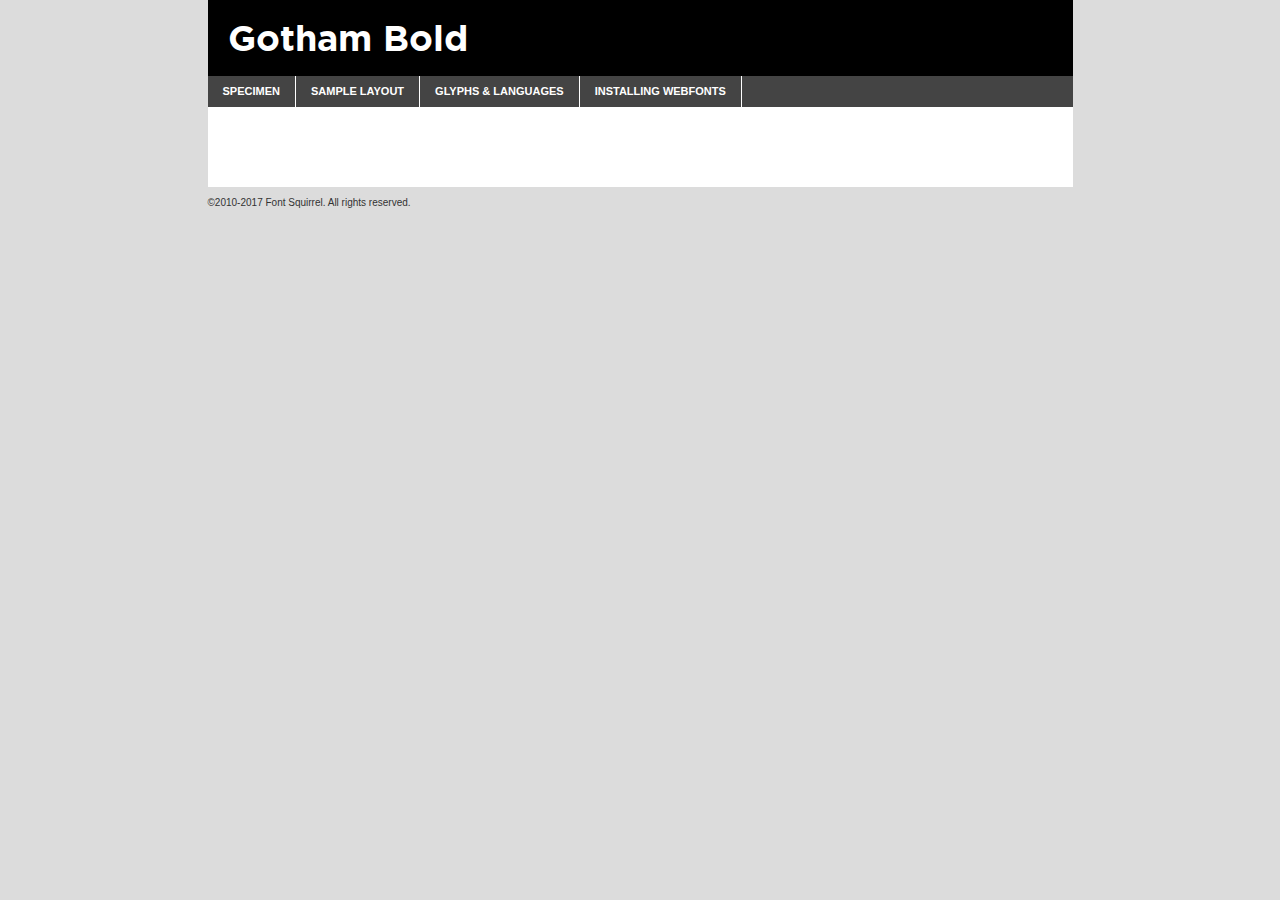
<file: fonts/gotham-bold-demo.html>
<!DOCTYPE html PUBLIC "-//W3C//DTD XHTML 1.0 Transitional//EN"
	"http://www.w3.org/TR/xhtml1/DTD/xhtml1-transitional.dtd">

<html xmlns="http://www.w3.org/1999/xhtml" xml:lang="en" lang="en">
<head>
	<meta http-equiv="Content-Type" content="text/html; charset=utf-8" />
	<script src="http://ajax.googleapis.com/ajax/libs/jquery/1.7.2/jquery.min.js" type="text/javascript" charset="utf-8"></script>
	<script type="text/javascript">
	(function($){$.fn.easyTabs=function(option){var param=jQuery.extend({fadeSpeed:"fast",defaultContent:1,activeClass:'active'},option);$(this).each(function(){var thisId="#"+this.id;if(param.defaultContent==''){param.defaultContent=1;}
	if(typeof param.defaultContent=="number")
	{var defaultTab=$(thisId+" .tabs li:eq("+(param.defaultContent-1)+") a").attr('href').substr(1);}else{var defaultTab=param.defaultContent;}
	$(thisId+" .tabs li a").each(function(){var tabToHide=$(this).attr('href').substr(1);$("#"+tabToHide).addClass('easytabs-tab-content');});hideAll();changeContent(defaultTab);function hideAll(){$(thisId+" .easytabs-tab-content").hide();}
	function changeContent(tabId){hideAll();$(thisId+" .tabs li").removeClass(param.activeClass);$(thisId+" .tabs li a[href=#"+tabId+"]").closest('li').addClass(param.activeClass);if(param.fadeSpeed!="none")
	{$(thisId+" #"+tabId).fadeIn(param.fadeSpeed);}else{$(thisId+" #"+tabId).show();}}
	$(thisId+" .tabs li").click(function(){var tabId=$(this).find('a').attr('href').substr(1);changeContent(tabId);return false;});});}})(jQuery);
	</script>
	<link rel="stylesheet" href="specimen_files/specimen_stylesheet.css" type="text/css" charset="utf-8" />
	<link rel="stylesheet" href="stylesheet.css" type="text/css" charset="utf-8" />

	<style type="text/css">
					body{
				font-family: 'gothambold';
							}
		</style>

	<title>Gotham Bold Specimen</title>
	
	
	<script type="text/javascript" charset="utf-8">
		$(document).ready(function() {
			$('#container').easyTabs({defaultContent:1});
		});
	</script>
</head>

<body>
<div id="container">
	<div id="header">
		Gotham Bold	</div>
	<ul class="tabs">
		<li><a href="#specimen">Specimen</a></li>
		<li><a href="#layout">Sample Layout</a></li>
				<li><a href="#glyphs">Glyphs &amp; Languages</a></li>
		<li><a href="#installing">Installing Webfonts</a></li>
		
	</ul>
	
	<div id="main_content">

		
			<div id="specimen">
		
				<div class="section">
					<div class="grid12 firstcol">
						<div class="huge">AaBb</div>
					</div>
				</div>
		
				<div class="section">
					<div class="glyph_range">A&#x200B;B&#x200b;C&#x200b;D&#x200b;E&#x200b;F&#x200b;G&#x200b;H&#x200b;I&#x200b;J&#x200b;K&#x200b;L&#x200b;M&#x200b;N&#x200b;O&#x200b;P&#x200b;Q&#x200b;R&#x200b;S&#x200b;T&#x200b;U&#x200b;V&#x200b;W&#x200b;X&#x200b;Y&#x200b;Z&#x200b;a&#x200b;b&#x200b;c&#x200b;d&#x200b;e&#x200b;f&#x200b;g&#x200b;h&#x200b;i&#x200b;j&#x200b;k&#x200b;l&#x200b;m&#x200b;n&#x200b;o&#x200b;p&#x200b;q&#x200b;r&#x200b;s&#x200b;t&#x200b;u&#x200b;v&#x200b;w&#x200b;x&#x200b;y&#x200b;z&#x200b;1&#x200b;2&#x200b;3&#x200b;4&#x200b;5&#x200b;6&#x200b;7&#x200b;8&#x200b;9&#x200b;0&#x200b;&amp;&#x200b;.&#x200b;,&#x200b;?&#x200b;!&#x200b;&#64;&#x200b;(&#x200b;)&#x200b;#&#x200b;$&#x200b;%&#x200b;*&#x200b;+&#x200b;-&#x200b;=&#x200b;:&#x200b;;</div>
				</div>
				<div class="section">
					<div class="grid12 firstcol">
						<table class="sample_table">
							<tr><td>10</td><td class="size10">abcdefghijklmnopqrstuvwxyzABCDEFGHIJKLMNOPQRSTUVWXYZ0123456789abcdefghijklmnopqrstuvwxyzABCDEFGHIJKLMNOPQRSTUVWXYZ0123456789abcdefghijklmnopqrstuvwxyzABCDEFGHIJKLMNOPQRSTUVWXYZ</td></tr>
							<tr><td>11</td><td class="size11">abcdefghijklmnopqrstuvwxyzABCDEFGHIJKLMNOPQRSTUVWXYZ0123456789abcdefghijklmnopqrstuvwxyzABCDEFGHIJKLMNOPQRSTUVWXYZ0123456789abcdefghijklmnopqrstuvwxyzABCDEFGHIJKLMNOPQRSTUVWXYZ</td></tr>
							<tr><td>12</td><td class="size12">abcdefghijklmnopqrstuvwxyzABCDEFGHIJKLMNOPQRSTUVWXYZ0123456789abcdefghijklmnopqrstuvwxyzABCDEFGHIJKLMNOPQRSTUVWXYZ0123456789abcdefghijklmnopqrstuvwxyzABCDEFGHIJKLMNOPQRSTUVWXYZ</td></tr>
							<tr><td>13</td><td class="size13">abcdefghijklmnopqrstuvwxyzABCDEFGHIJKLMNOPQRSTUVWXYZ0123456789abcdefghijklmnopqrstuvwxyzABCDEFGHIJKLMNOPQRSTUVWXYZ0123456789abcdefghijklmnopqrstuvwxyzABCDEFGHIJKLMNOPQRSTUVWXYZ</td></tr>
							<tr><td>14</td><td class="size14">abcdefghijklmnopqrstuvwxyzABCDEFGHIJKLMNOPQRSTUVWXYZ0123456789abcdefghijklmnopqrstuvwxyzABCDEFGHIJKLMNOPQRSTUVWXYZ0123456789abcdefghijklmnopqrstuvwxyzABCDEFGHIJKLMNOPQRSTUVWXYZ</td></tr>
							<tr><td>16</td><td class="size16">abcdefghijklmnopqrstuvwxyzABCDEFGHIJKLMNOPQRSTUVWXYZ0123456789abcdefghijklmnopqrstuvwxyzABCDEFGHIJKLMNOPQRSTUVWXYZ</td></tr>
							<tr><td>18</td><td class="size18">abcdefghijklmnopqrstuvwxyzABCDEFGHIJKLMNOPQRSTUVWXYZ0123456789abcdefghijklmnopqrstuvwxyzABCDEFGHIJKLMNOPQRSTUVWXYZ</td></tr>
							<tr><td>20</td><td class="size20">abcdefghijklmnopqrstuvwxyzABCDEFGHIJKLMNOPQRSTUVWXYZ0123456789abcdefghijklmnopqrstuvwxyzABCDEFGHIJKLMNOPQRSTUVWXYZ</td></tr>
							<tr><td>24</td><td class="size24">abcdefghijklmnopqrstuvwxyzABCDEFGHIJKLMNOPQRSTUVWXYZ0123456789abcdefghijklmnopqrstuvwxyzABCDEFGHIJKLMNOPQRSTUVWXYZ</td></tr>
							<tr><td>30</td><td class="size30">abcdefghijklmnopqrstuvwxyzABCDEFGHIJKLMNOPQRSTUVWXYZ0123456789abcdefghijklmnopqrstuvwxyzABCDEFGHIJKLMNOPQRSTUVWXYZ</td></tr>
							<tr><td>36</td><td class="size36">abcdefghijklmnopqrstuvwxyzABCDEFGHIJKLMNOPQRSTUVWXYZ0123456789abcdefghijklmnopqrstuvwxyzABCDEFGHIJKLMNOPQRSTUVWXYZ</td></tr>
							<tr><td>48</td><td class="size48">abcdefghijklmnopqrstuvwxyzABCDEFGHIJKLMNOPQRSTUVWXYZ0123456789abcdefghijklmnopqrstuvwxyzABCDEFGHIJKLMNOPQRSTUVWXYZ</td></tr>
							<tr><td>60</td><td class="size60">abcdefghijklmnopqrstuvwxyzABCDEFGHIJKLMNOPQRSTUVWXYZ0123456789abcdefghijklmnopqrstuvwxyzABCDEFGHIJKLMNOPQRSTUVWXYZ</td></tr>
							<tr><td>72</td><td class="size72">abcdefghijklmnopqrstuvwxyzABCDEFGHIJKLMNOPQRSTUVWXYZ0123456789abcdefghijklmnopqrstuvwxyzABCDEFGHIJKLMNOPQRSTUVWXYZ</td></tr>
							<tr><td>90</td><td class="size90">abcdefghijklmnopqrstuvwxyzABCDEFGHIJKLMNOPQRSTUVWXYZ0123456789abcdefghijklmnopqrstuvwxyzABCDEFGHIJKLMNOPQRSTUVWXYZ</td></tr>
						</table>
				
					</div>
			
				</div>
		
		
		
								<div class="section" id="bodycomparison">


										<div id="xheight">
				<div class="fontbody">&#x25FC;&#x25FC;&#x25FC;&#x25FC;&#x25FC;&#x25FC;&#x25FC;&#x25FC;&#x25FC;&#x25FC;&#x25FC;&#x25FC;&#x25FC;&#x25FC;&#x25FC;&#x25FC;&#x25FC;&#x25FC;&#x25FC;&#x25FC;&#x25FC;&#x25FC;&#x25FC;&#x25FC;&#x25FC;&#x25FC;&#x25FC;&#x25FC;&#x25FC;&#x25FC;&#x25FC;&#x25FC;&#x25FC;&#x25FC;&#x25FC;&#x25FC;&#x25FC;&#x25FC;&#x25FC;&#x25FC;&#x25FC;&#x25FC;&#x25FC;&#x25FC;&#x25FC;&#x25FC;&#x25FC;&#x25FC;&#x25FC;&#x25FC;&#x25FC;&#x25FC;&#x25FC;&#x25FC;&#x25FC;&#x25FC;&#x25FC;&#x25FC;&#x25FC;&#x25FC;&#x25FC;&#x25FC;&#x25FC;&#x25FC;&#x25FC;&#x25FC;&#x25FC;&#x25FC;&#x25FC;&#x25FC;&#x25FC;&#x25FC;&#x25FC;&#x25FC;&#x25FC;&#x25FC;&#x25FC;&#x25FC;&#x25FC;&#x25FC;&#x25FC;&#x25FC;&#x25FC;&#x25FC;&#x25FC;&#x25FC;&#x25FC;&#x25FC;&#x25FC;&#x25FC;&#x25FC;&#x25FC;&#x25FC;&#x25FC;&#x25FC;&#x25FC;&#x25FC;&#x25FC;&#x25FC;body</div><div class="arialbody">body</div><div class="verdanabody">body</div><div class="georgiabody">body</div></div>
										<div class="fontbody" style="z-index:1">
											body<span>Gotham Bold</span>
										</div>
										<div class="arialbody" style="z-index:1">
											body<span>Arial</span>
										</div>
										<div class="verdanabody" style="z-index:1">
											body<span>Verdana</span>
										</div>
										<div class="georgiabody" style="z-index:1">
											body<span>Georgia</span>
										</div>



								</div>
		
		
				<div class="section psample psample_row1" id="">
					
					<div class="grid2 firstcol">
						<p class="size10"><span>10.</span>Aenean lacinia bibendum nulla sed consectetur. Fusce dapibus, tellus ac cursus commodo, tortor mauris condimentum nibh, ut fermentum massa justo sit amet risus. Nullam id dolor id nibh ultricies vehicula ut id elit. Cum sociis natoque penatibus et magnis dis parturient montes, nascetur ridiculus mus. Nulla vitae elit libero, a pharetra augue.</p>
			
					</div>
					<div class="grid3">
						<p class="size11"><span>11.</span>Aenean lacinia bibendum nulla sed consectetur. Fusce dapibus, tellus ac cursus commodo, tortor mauris condimentum nibh, ut fermentum massa justo sit amet risus. Nullam id dolor id nibh ultricies vehicula ut id elit. Cum sociis natoque penatibus et magnis dis parturient montes, nascetur ridiculus mus. Nulla vitae elit libero, a pharetra augue.</p>
			
					</div>
					<div class="grid3">
						<p class="size12"><span>12.</span>Aenean lacinia bibendum nulla sed consectetur. Fusce dapibus, tellus ac cursus commodo, tortor mauris condimentum nibh, ut fermentum massa justo sit amet risus. Nullam id dolor id nibh ultricies vehicula ut id elit. Cum sociis natoque penatibus et magnis dis parturient montes, nascetur ridiculus mus. Nulla vitae elit libero, a pharetra augue.</p>
			
					</div>
					<div class="grid4">
						<p class="size13"><span>13.</span>Aenean lacinia bibendum nulla sed consectetur. Fusce dapibus, tellus ac cursus commodo, tortor mauris condimentum nibh, ut fermentum massa justo sit amet risus. Nullam id dolor id nibh ultricies vehicula ut id elit. Cum sociis natoque penatibus et magnis dis parturient montes, nascetur ridiculus mus. Nulla vitae elit libero, a pharetra augue.</p>
			
					</div>
					<div class="white_blend"></div>
					
				</div>
				<div class="section psample psample_row2" id="">
					<div class="grid3 firstcol">
						<p class="size14"><span>14.</span>Aenean lacinia bibendum nulla sed consectetur. Fusce dapibus, tellus ac cursus commodo, tortor mauris condimentum nibh, ut fermentum massa justo sit amet risus. Nullam id dolor id nibh ultricies vehicula ut id elit. Cum sociis natoque penatibus et magnis dis parturient montes, nascetur ridiculus mus. Nulla vitae elit libero, a pharetra augue.</p>
			
					</div>
					<div class="grid4">
						<p class="size16"><span>16.</span>Aenean lacinia bibendum nulla sed consectetur. Fusce dapibus, tellus ac cursus commodo, tortor mauris condimentum nibh, ut fermentum massa justo sit amet risus. Nullam id dolor id nibh ultricies vehicula ut id elit. Cum sociis natoque penatibus et magnis dis parturient montes, nascetur ridiculus mus. Nulla vitae elit libero, a pharetra augue.</p>
			
					</div>
					<div class="grid5">
						<p class="size18"><span>18.</span>Aenean lacinia bibendum nulla sed consectetur. Fusce dapibus, tellus ac cursus commodo, tortor mauris condimentum nibh, ut fermentum massa justo sit amet risus. Nullam id dolor id nibh ultricies vehicula ut id elit. Cum sociis natoque penatibus et magnis dis parturient montes, nascetur ridiculus mus. Nulla vitae elit libero, a pharetra augue.</p>
			
					</div>

					<div class="white_blend"></div>

				</div>
				
				<div class="section psample psample_row3" id="">
					<div class="grid5 firstcol">
						<p class="size20"><span>20.</span>Aenean lacinia bibendum nulla sed consectetur. Fusce dapibus, tellus ac cursus commodo, tortor mauris condimentum nibh, ut fermentum massa justo sit amet risus. Nullam id dolor id nibh ultricies vehicula ut id elit. Cum sociis natoque penatibus et magnis dis parturient montes, nascetur ridiculus mus. Nulla vitae elit libero, a pharetra augue.</p>
					</div>
					<div class="grid7">
						<p class="size24"><span>24.</span>Aenean lacinia bibendum nulla sed consectetur. Fusce dapibus, tellus ac cursus commodo, tortor mauris condimentum nibh, ut fermentum massa justo sit amet risus. Nullam id dolor id nibh ultricies vehicula ut id elit. Cum sociis natoque penatibus et magnis dis parturient montes, nascetur ridiculus mus. Nulla vitae elit libero, a pharetra augue.</p>
					</div>
					
					<div class="white_blend"></div>
					
				</div>
				
				<div class="section psample psample_row4" id="">
					<div class="grid12 firstcol">
						<p class="size30"><span>30.</span>Aenean lacinia bibendum nulla sed consectetur. Fusce dapibus, tellus ac cursus commodo, tortor mauris condimentum nibh, ut fermentum massa justo sit amet risus. Nullam id dolor id nibh ultricies vehicula ut id elit. Cum sociis natoque penatibus et magnis dis parturient montes, nascetur ridiculus mus. Nulla vitae elit libero, a pharetra augue.</p>
					</div>
					<div class="white_blend"></div>
					
				</div>
				
				
				
				<div class="section psample psample_row1 fullreverse">
					<div class="grid2 firstcol">
						<p class="size10"><span>10.</span>Aenean lacinia bibendum nulla sed consectetur. Fusce dapibus, tellus ac cursus commodo, tortor mauris condimentum nibh, ut fermentum massa justo sit amet risus. Nullam id dolor id nibh ultricies vehicula ut id elit. Cum sociis natoque penatibus et magnis dis parturient montes, nascetur ridiculus mus. Nulla vitae elit libero, a pharetra augue.</p>
			
					</div>
					<div class="grid3">
						<p class="size11"><span>11.</span>Aenean lacinia bibendum nulla sed consectetur. Fusce dapibus, tellus ac cursus commodo, tortor mauris condimentum nibh, ut fermentum massa justo sit amet risus. Nullam id dolor id nibh ultricies vehicula ut id elit. Cum sociis natoque penatibus et magnis dis parturient montes, nascetur ridiculus mus. Nulla vitae elit libero, a pharetra augue.</p>
			
					</div>
					<div class="grid3">
						<p class="size12"><span>12.</span>Aenean lacinia bibendum nulla sed consectetur. Fusce dapibus, tellus ac cursus commodo, tortor mauris condimentum nibh, ut fermentum massa justo sit amet risus. Nullam id dolor id nibh ultricies vehicula ut id elit. Cum sociis natoque penatibus et magnis dis parturient montes, nascetur ridiculus mus. Nulla vitae elit libero, a pharetra augue.</p>
			
					</div>
					<div class="grid4">
						<p class="size13"><span>13.</span>Aenean lacinia bibendum nulla sed consectetur. Fusce dapibus, tellus ac cursus commodo, tortor mauris condimentum nibh, ut fermentum massa justo sit amet risus. Nullam id dolor id nibh ultricies vehicula ut id elit. Cum sociis natoque penatibus et magnis dis parturient montes, nascetur ridiculus mus. Nulla vitae elit libero, a pharetra augue.</p>
			
					</div>
					<div class="black_blend"></div>
					
				</div>
				
				<div class="section psample psample_row2 fullreverse">
					<div class="grid3 firstcol">
						<p class="size14"><span>14.</span>Aenean lacinia bibendum nulla sed consectetur. Fusce dapibus, tellus ac cursus commodo, tortor mauris condimentum nibh, ut fermentum massa justo sit amet risus. Nullam id dolor id nibh ultricies vehicula ut id elit. Cum sociis natoque penatibus et magnis dis parturient montes, nascetur ridiculus mus. Nulla vitae elit libero, a pharetra augue.</p>
			
					</div>
					<div class="grid4">
						<p class="size16"><span>16.</span>Aenean lacinia bibendum nulla sed consectetur. Fusce dapibus, tellus ac cursus commodo, tortor mauris condimentum nibh, ut fermentum massa justo sit amet risus. Nullam id dolor id nibh ultricies vehicula ut id elit. Cum sociis natoque penatibus et magnis dis parturient montes, nascetur ridiculus mus. Nulla vitae elit libero, a pharetra augue.</p>
			
					</div>
					<div class="grid5">
						<p class="size18"><span>18.</span>Aenean lacinia bibendum nulla sed consectetur. Fusce dapibus, tellus ac cursus commodo, tortor mauris condimentum nibh, ut fermentum massa justo sit amet risus. Nullam id dolor id nibh ultricies vehicula ut id elit. Cum sociis natoque penatibus et magnis dis parturient montes, nascetur ridiculus mus. Nulla vitae elit libero, a pharetra augue.</p>
			
					</div>
					<div class="black_blend"></div>

				</div>
				
				<div class="section psample fullreverse psample_row3" id="">
					<div class="grid5 firstcol">
						<p class="size20"><span>20.</span>Aenean lacinia bibendum nulla sed consectetur. Fusce dapibus, tellus ac cursus commodo, tortor mauris condimentum nibh, ut fermentum massa justo sit amet risus. Nullam id dolor id nibh ultricies vehicula ut id elit. Cum sociis natoque penatibus et magnis dis parturient montes, nascetur ridiculus mus. Nulla vitae elit libero, a pharetra augue.</p>
					</div>
					<div class="grid7">
						<p class="size24"><span>24.</span>Aenean lacinia bibendum nulla sed consectetur. Fusce dapibus, tellus ac cursus commodo, tortor mauris condimentum nibh, ut fermentum massa justo sit amet risus. Nullam id dolor id nibh ultricies vehicula ut id elit. Cum sociis natoque penatibus et magnis dis parturient montes, nascetur ridiculus mus. Nulla vitae elit libero, a pharetra augue.</p>
					</div>
					
					<div class="black_blend"></div>
					
				</div>
				
				<div class="section psample fullreverse psample_row4" id="" style="border-bottom: 20px #000 solid;">
					<div class="grid12 firstcol">
						<p class="size30"><span>30.</span>Aenean lacinia bibendum nulla sed consectetur. Fusce dapibus, tellus ac cursus commodo, tortor mauris condimentum nibh, ut fermentum massa justo sit amet risus. Nullam id dolor id nibh ultricies vehicula ut id elit. Cum sociis natoque penatibus et magnis dis parturient montes, nascetur ridiculus mus. Nulla vitae elit libero, a pharetra augue.</p>
					</div>
					<div class="black_blend"></div>
					
				</div>
				
				
				
				
			</div>
			
			<div id="layout">
				
				<div class="section">
					
					<div class="grid12 firstcol">
						<h1>Lorem Ipsum Dolor</h1>
						<h2>Etiam porta sem malesuada magna mollis euismod</h2>
						
						<p class="byline">By <a href="#link">Aenean Lacinia</a></p>
					</div>
				</div>
				<div class="section">
					<div class="grid8 firstcol">
						<p class="large">Donec sed odio dui. Morbi leo risus, porta ac consectetur ac, vestibulum at eros. Fusce dapibus, tellus ac cursus commodo, tortor mauris condimentum nibh, ut fermentum massa justo sit amet risus. </p>

						
						<h3>Pellentesque ornare sem</h3>

						<p>Maecenas sed diam eget risus varius blandit sit amet non magna. Maecenas faucibus mollis interdum. Donec ullamcorper nulla non metus auctor fringilla. Nullam id dolor id nibh ultricies vehicula ut id elit. Nullam id dolor id nibh ultricies vehicula ut id elit. </p>

						<p>Aenean eu leo quam. Pellentesque ornare sem lacinia quam venenatis vestibulum. Lorem ipsum dolor sit amet, consectetur adipiscing elit. Cum sociis natoque penatibus et magnis dis parturient montes, nascetur ridiculus mus. </p>

						<p>Nulla vitae elit libero, a pharetra augue. Praesent commodo cursus magna, vel scelerisque nisl consectetur et. Aenean lacinia bibendum nulla sed consectetur. </p>

						<p>Nullam quis risus eget urna mollis ornare vel eu leo. Nullam quis risus eget urna mollis ornare vel eu leo. Maecenas sed diam eget risus varius blandit sit amet non magna. Donec ullamcorper nulla non metus auctor fringilla. </p>

						<h3>Cras mattis consectetur</h3>

						<p>Aenean eu leo quam. Pellentesque ornare sem lacinia quam venenatis vestibulum. Aenean lacinia bibendum nulla sed consectetur. Integer posuere erat a ante venenatis dapibus posuere velit aliquet. Cras mattis consectetur purus sit amet fermentum. </p>

						<p>Nullam id dolor id nibh ultricies vehicula ut id elit. Nullam quis risus eget urna mollis ornare vel eu leo. Cras mattis consectetur purus sit amet fermentum.</p>
					</div>
					
					<div class="grid4 sidebar">
						
						<div class="box reverse">
							<p class="last">Nullam quis risus eget urna mollis ornare vel eu leo. Donec ullamcorper nulla non metus auctor fringilla. Cras mattis consectetur purus sit amet fermentum. Sed posuere consectetur est at lobortis. Lorem ipsum dolor sit amet, consectetur adipiscing elit. </p>
						</div>
						
						<p class="caption">Maecenas sed diam eget risus varius.</p>

						<p>Vestibulum id ligula porta felis euismod semper. Integer posuere erat a ante venenatis dapibus posuere velit aliquet. Vestibulum id ligula porta felis euismod semper. Sed posuere consectetur est at lobortis. Maecenas sed diam eget risus varius blandit sit amet non magna. Fusce dapibus, tellus ac cursus commodo, tortor mauris condimentum nibh, ut fermentum massa justo sit amet risus. </p>

					

						<p>Duis mollis, est non commodo luctus, nisi erat porttitor ligula, eget lacinia odio sem nec elit. Aenean lacinia bibendum nulla sed consectetur. Vivamus sagittis lacus vel augue laoreet rutrum faucibus dolor auctor. Aenean lacinia bibendum nulla sed consectetur. Nullam quis risus eget urna mollis ornare vel eu leo. </p>

						<p>Praesent commodo cursus magna, vel scelerisque nisl consectetur et. Donec ullamcorper nulla non metus auctor fringilla. Maecenas faucibus mollis interdum. Fusce dapibus, tellus ac cursus commodo, tortor mauris condimentum nibh, ut fermentum massa justo sit amet risus. </p>

					</div>
				</div>
				
			</div>


			



		<div id="glyphs">
			<div class="section">
				<div class="grid12 firstcol">
			
				<h1>Language Support</h1>
				<p>The subset of Gotham Bold in this kit supports the following languages:<br />
			
					Albanian, Basque, Breton, Chamorro, Danish, Dutch, English, Faroese, Finnish, French, Frisian, Galician, German, Icelandic, Italian, Malagasy, Norwegian, Portuguese, Spanish, Alsatian, Aragonese, Arapaho, Arrernte, Asturian, Aymara, Bislama, Cebuano, Corsican, Fijian, French_creole, Genoese, Gilbertese, Greenlandic, Haitian_creole, Hiligaynon, Hmong, Hopi, Ibanag, Iloko_ilokano, Indonesian, Interglossa_glosa, Interlingua, Irish_gaelic, Jerriais, Lojban, Lombard, Luxembourgeois, Manx, Mohawk, Norfolk_pitcairnese, Occitan, Oromo, Pangasinan, Papiamento, Piedmontese, Potawatomi, Rhaeto-romance, Romansh, Rotokas, Sami_lule, Samoan, Sardinian, Scots_gaelic, Seychelles_creole, Shona, Sicilian, Somali, Southern_ndebele, Swahili, Swati_swazi, Tagalog_filipino_pilipino, Tetum, Tok_pisin, Uyghur_latinized, Volapuk, Walloon, Warlpiri, Xhosa, Yapese, Zulu, Latinbasic, Ubasic, Demo				</p>
				<h1>Glyph Chart</h1>
				<p>The subset of Gotham Bold in this kit includes all the glyphs listed below. Unicode entities are included above each glyph to help you insert individual characters into your layout.</p>
				<div id="glyph_chart">
			
																				 <div><p>&amp;#32;</p>&#32;</div>
																				 <div><p>&amp;#33;</p>&#33;</div>
																				 <div><p>&amp;#34;</p>&#34;</div>
																				 <div><p>&amp;#35;</p>&#35;</div>
																				 <div><p>&amp;#36;</p>&#36;</div>
																				 <div><p>&amp;#37;</p>&#37;</div>
																				 <div><p>&amp;#38;</p>&#38;</div>
																				 <div><p>&amp;#39;</p>&#39;</div>
																				 <div><p>&amp;#40;</p>&#40;</div>
																				 <div><p>&amp;#41;</p>&#41;</div>
																				 <div><p>&amp;#42;</p>&#42;</div>
																				 <div><p>&amp;#43;</p>&#43;</div>
																				 <div><p>&amp;#44;</p>&#44;</div>
																				 <div><p>&amp;#45;</p>&#45;</div>
																				 <div><p>&amp;#46;</p>&#46;</div>
																				 <div><p>&amp;#47;</p>&#47;</div>
																				 <div><p>&amp;#48;</p>&#48;</div>
																				 <div><p>&amp;#49;</p>&#49;</div>
																				 <div><p>&amp;#50;</p>&#50;</div>
																				 <div><p>&amp;#51;</p>&#51;</div>
																				 <div><p>&amp;#52;</p>&#52;</div>
																				 <div><p>&amp;#53;</p>&#53;</div>
																				 <div><p>&amp;#54;</p>&#54;</div>
																				 <div><p>&amp;#55;</p>&#55;</div>
																				 <div><p>&amp;#56;</p>&#56;</div>
																				 <div><p>&amp;#57;</p>&#57;</div>
																				 <div><p>&amp;#58;</p>&#58;</div>
																				 <div><p>&amp;#59;</p>&#59;</div>
																				 <div><p>&amp;#60;</p>&#60;</div>
																				 <div><p>&amp;#61;</p>&#61;</div>
																				 <div><p>&amp;#62;</p>&#62;</div>
																				 <div><p>&amp;#63;</p>&#63;</div>
																				 <div><p>&amp;#64;</p>&#64;</div>
																				 <div><p>&amp;#65;</p>&#65;</div>
																				 <div><p>&amp;#66;</p>&#66;</div>
																				 <div><p>&amp;#67;</p>&#67;</div>
																				 <div><p>&amp;#68;</p>&#68;</div>
																				 <div><p>&amp;#69;</p>&#69;</div>
																				 <div><p>&amp;#70;</p>&#70;</div>
																				 <div><p>&amp;#71;</p>&#71;</div>
																				 <div><p>&amp;#72;</p>&#72;</div>
																				 <div><p>&amp;#73;</p>&#73;</div>
																				 <div><p>&amp;#74;</p>&#74;</div>
																				 <div><p>&amp;#75;</p>&#75;</div>
																				 <div><p>&amp;#76;</p>&#76;</div>
																				 <div><p>&amp;#77;</p>&#77;</div>
																				 <div><p>&amp;#78;</p>&#78;</div>
																				 <div><p>&amp;#79;</p>&#79;</div>
																				 <div><p>&amp;#80;</p>&#80;</div>
																				 <div><p>&amp;#81;</p>&#81;</div>
																				 <div><p>&amp;#82;</p>&#82;</div>
																				 <div><p>&amp;#83;</p>&#83;</div>
																				 <div><p>&amp;#84;</p>&#84;</div>
																				 <div><p>&amp;#85;</p>&#85;</div>
																				 <div><p>&amp;#86;</p>&#86;</div>
																				 <div><p>&amp;#87;</p>&#87;</div>
																				 <div><p>&amp;#88;</p>&#88;</div>
																				 <div><p>&amp;#89;</p>&#89;</div>
																				 <div><p>&amp;#90;</p>&#90;</div>
																				 <div><p>&amp;#91;</p>&#91;</div>
																				 <div><p>&amp;#92;</p>&#92;</div>
																				 <div><p>&amp;#93;</p>&#93;</div>
																				 <div><p>&amp;#94;</p>&#94;</div>
																				 <div><p>&amp;#95;</p>&#95;</div>
																				 <div><p>&amp;#96;</p>&#96;</div>
																				 <div><p>&amp;#97;</p>&#97;</div>
																				 <div><p>&amp;#98;</p>&#98;</div>
																				 <div><p>&amp;#99;</p>&#99;</div>
																				 <div><p>&amp;#100;</p>&#100;</div>
																				 <div><p>&amp;#101;</p>&#101;</div>
																				 <div><p>&amp;#102;</p>&#102;</div>
																				 <div><p>&amp;#103;</p>&#103;</div>
																				 <div><p>&amp;#104;</p>&#104;</div>
																				 <div><p>&amp;#105;</p>&#105;</div>
																				 <div><p>&amp;#106;</p>&#106;</div>
																				 <div><p>&amp;#107;</p>&#107;</div>
																				 <div><p>&amp;#108;</p>&#108;</div>
																				 <div><p>&amp;#109;</p>&#109;</div>
																				 <div><p>&amp;#110;</p>&#110;</div>
																				 <div><p>&amp;#111;</p>&#111;</div>
																				 <div><p>&amp;#112;</p>&#112;</div>
																				 <div><p>&amp;#113;</p>&#113;</div>
																				 <div><p>&amp;#114;</p>&#114;</div>
																				 <div><p>&amp;#115;</p>&#115;</div>
																				 <div><p>&amp;#116;</p>&#116;</div>
																				 <div><p>&amp;#117;</p>&#117;</div>
																				 <div><p>&amp;#118;</p>&#118;</div>
																				 <div><p>&amp;#119;</p>&#119;</div>
																				 <div><p>&amp;#120;</p>&#120;</div>
																				 <div><p>&amp;#121;</p>&#121;</div>
																				 <div><p>&amp;#122;</p>&#122;</div>
																				 <div><p>&amp;#123;</p>&#123;</div>
																				 <div><p>&amp;#124;</p>&#124;</div>
																				 <div><p>&amp;#125;</p>&#125;</div>
																				 <div><p>&amp;#126;</p>&#126;</div>
																				 <div><p>&amp;#160;</p>&#160;</div>
																				 <div><p>&amp;#161;</p>&#161;</div>
																				 <div><p>&amp;#162;</p>&#162;</div>
																				 <div><p>&amp;#163;</p>&#163;</div>
																				 <div><p>&amp;#164;</p>&#164;</div>
																				 <div><p>&amp;#165;</p>&#165;</div>
																				 <div><p>&amp;#167;</p>&#167;</div>
																				 <div><p>&amp;#168;</p>&#168;</div>
																				 <div><p>&amp;#169;</p>&#169;</div>
																				 <div><p>&amp;#170;</p>&#170;</div>
																				 <div><p>&amp;#171;</p>&#171;</div>
																				 <div><p>&amp;#173;</p>&#173;</div>
																				 <div><p>&amp;#174;</p>&#174;</div>
																				 <div><p>&amp;#175;</p>&#175;</div>
																				 <div><p>&amp;#176;</p>&#176;</div>
																				 <div><p>&amp;#177;</p>&#177;</div>
																				 <div><p>&amp;#180;</p>&#180;</div>
																				 <div><p>&amp;#181;</p>&#181;</div>
																				 <div><p>&amp;#182;</p>&#182;</div>
																				 <div><p>&amp;#183;</p>&#183;</div>
																				 <div><p>&amp;#184;</p>&#184;</div>
																				 <div><p>&amp;#186;</p>&#186;</div>
																				 <div><p>&amp;#187;</p>&#187;</div>
																				 <div><p>&amp;#191;</p>&#191;</div>
																				 <div><p>&amp;#192;</p>&#192;</div>
																				 <div><p>&amp;#193;</p>&#193;</div>
																				 <div><p>&amp;#194;</p>&#194;</div>
																				 <div><p>&amp;#195;</p>&#195;</div>
																				 <div><p>&amp;#196;</p>&#196;</div>
																				 <div><p>&amp;#197;</p>&#197;</div>
																				 <div><p>&amp;#198;</p>&#198;</div>
																				 <div><p>&amp;#199;</p>&#199;</div>
																				 <div><p>&amp;#200;</p>&#200;</div>
																				 <div><p>&amp;#201;</p>&#201;</div>
																				 <div><p>&amp;#202;</p>&#202;</div>
																				 <div><p>&amp;#203;</p>&#203;</div>
																				 <div><p>&amp;#204;</p>&#204;</div>
																				 <div><p>&amp;#205;</p>&#205;</div>
																				 <div><p>&amp;#206;</p>&#206;</div>
																				 <div><p>&amp;#207;</p>&#207;</div>
																				 <div><p>&amp;#208;</p>&#208;</div>
																				 <div><p>&amp;#209;</p>&#209;</div>
																				 <div><p>&amp;#210;</p>&#210;</div>
																				 <div><p>&amp;#211;</p>&#211;</div>
																				 <div><p>&amp;#212;</p>&#212;</div>
																				 <div><p>&amp;#213;</p>&#213;</div>
																				 <div><p>&amp;#214;</p>&#214;</div>
																				 <div><p>&amp;#216;</p>&#216;</div>
																				 <div><p>&amp;#217;</p>&#217;</div>
																				 <div><p>&amp;#218;</p>&#218;</div>
																				 <div><p>&amp;#219;</p>&#219;</div>
																				 <div><p>&amp;#220;</p>&#220;</div>
																				 <div><p>&amp;#221;</p>&#221;</div>
																				 <div><p>&amp;#222;</p>&#222;</div>
																				 <div><p>&amp;#223;</p>&#223;</div>
																				 <div><p>&amp;#224;</p>&#224;</div>
																				 <div><p>&amp;#225;</p>&#225;</div>
																				 <div><p>&amp;#226;</p>&#226;</div>
																				 <div><p>&amp;#227;</p>&#227;</div>
																				 <div><p>&amp;#228;</p>&#228;</div>
																				 <div><p>&amp;#229;</p>&#229;</div>
																				 <div><p>&amp;#230;</p>&#230;</div>
																				 <div><p>&amp;#231;</p>&#231;</div>
																				 <div><p>&amp;#232;</p>&#232;</div>
																				 <div><p>&amp;#233;</p>&#233;</div>
																				 <div><p>&amp;#234;</p>&#234;</div>
																				 <div><p>&amp;#235;</p>&#235;</div>
																				 <div><p>&amp;#236;</p>&#236;</div>
																				 <div><p>&amp;#237;</p>&#237;</div>
																				 <div><p>&amp;#238;</p>&#238;</div>
																				 <div><p>&amp;#239;</p>&#239;</div>
																				 <div><p>&amp;#240;</p>&#240;</div>
																				 <div><p>&amp;#241;</p>&#241;</div>
																				 <div><p>&amp;#242;</p>&#242;</div>
																				 <div><p>&amp;#243;</p>&#243;</div>
																				 <div><p>&amp;#244;</p>&#244;</div>
																				 <div><p>&amp;#245;</p>&#245;</div>
																				 <div><p>&amp;#246;</p>&#246;</div>
																				 <div><p>&amp;#248;</p>&#248;</div>
																				 <div><p>&amp;#249;</p>&#249;</div>
																				 <div><p>&amp;#250;</p>&#250;</div>
																				 <div><p>&amp;#251;</p>&#251;</div>
																				 <div><p>&amp;#252;</p>&#252;</div>
																				 <div><p>&amp;#253;</p>&#253;</div>
																				 <div><p>&amp;#254;</p>&#254;</div>
																				 <div><p>&amp;#255;</p>&#255;</div>
																				 <div><p>&amp;#338;</p>&#338;</div>
																				 <div><p>&amp;#339;</p>&#339;</div>
																				 <div><p>&amp;#376;</p>&#376;</div>
																				 <div><p>&amp;#710;</p>&#710;</div>
																				 <div><p>&amp;#732;</p>&#732;</div>
																				 <div><p>&amp;#8192;</p>&#8192;</div>
																				 <div><p>&amp;#8193;</p>&#8193;</div>
																				 <div><p>&amp;#8194;</p>&#8194;</div>
																				 <div><p>&amp;#8195;</p>&#8195;</div>
																				 <div><p>&amp;#8196;</p>&#8196;</div>
																				 <div><p>&amp;#8197;</p>&#8197;</div>
																				 <div><p>&amp;#8198;</p>&#8198;</div>
																				 <div><p>&amp;#8199;</p>&#8199;</div>
																				 <div><p>&amp;#8200;</p>&#8200;</div>
																				 <div><p>&amp;#8201;</p>&#8201;</div>
																				 <div><p>&amp;#8202;</p>&#8202;</div>
																				 <div><p>&amp;#8208;</p>&#8208;</div>
																				 <div><p>&amp;#8209;</p>&#8209;</div>
																				 <div><p>&amp;#8210;</p>&#8210;</div>
																				 <div><p>&amp;#8211;</p>&#8211;</div>
																				 <div><p>&amp;#8212;</p>&#8212;</div>
																				 <div><p>&amp;#8216;</p>&#8216;</div>
																				 <div><p>&amp;#8217;</p>&#8217;</div>
																				 <div><p>&amp;#8218;</p>&#8218;</div>
																				 <div><p>&amp;#8220;</p>&#8220;</div>
																				 <div><p>&amp;#8221;</p>&#8221;</div>
																				 <div><p>&amp;#8222;</p>&#8222;</div>
																				 <div><p>&amp;#8226;</p>&#8226;</div>
																				 <div><p>&amp;#8230;</p>&#8230;</div>
																				 <div><p>&amp;#8239;</p>&#8239;</div>
																				 <div><p>&amp;#8249;</p>&#8249;</div>
																				 <div><p>&amp;#8250;</p>&#8250;</div>
																				 <div><p>&amp;#8287;</p>&#8287;</div>
																				 <div><p>&amp;#8482;</p>&#8482;</div>
																				 <div><p>&amp;#9724;</p>&#9724;</div>
																				 <div><p>&amp;#64257;</p>&#64257;</div>
																				 <div><p>&amp;#64258;</p>&#64258;</div>
																																																</div>	
				</div>
		
		
			</div>
		</div>
		
		
		<div id="specs">
			
		</div>
	
		<div id="installing">
			<div class="section">
				<div class="grid7 firstcol">
					<h1>Installing Webfonts</h1>
					
					<p>Webfonts are supported by all major browser platforms but not all in the same way. There are currently four different font formats that must be included in order to target all browsers. This includes TTF, WOFF, EOT and SVG.</p>
					
					<h2>1. Upload your webfonts</h2>
					<p>You must upload your webfont kit to your website. They should be in or near the same directory as your CSS files.</p>
					
					<h2>2. Include the webfont stylesheet</h2>
					<p>A special CSS @font-face declaration helps the various browsers select the appropriate font it needs without causing you a bunch of headaches. Learn more about this syntax by reading the <a href="https://www.fontspring.com/blog/further-hardening-of-the-bulletproof-syntax">Fontspring blog post</a> about it. The code for it is as follows:</p>


<code>
@font-face{ 
	font-family: 'MyWebFont';
	src: url('WebFont.eot');
	src: url('WebFont.eot?#iefix') format('embedded-opentype'),
	     url('WebFont.woff') format('woff'),
	     url('WebFont.ttf') format('truetype'),
	     url('WebFont.svg#webfont') format('svg');
}
</code>

	<p>We've already gone ahead and generated the code for you. All you have to do is link to the stylesheet in your HTML, like this:</p>
	<code>&lt;link rel=&quot;stylesheet&quot; href=&quot;stylesheet.css&quot; type=&quot;text/css&quot; charset=&quot;utf-8&quot; /&gt;</code>

					<h2>3. Modify your own stylesheet</h2>
					<p>To take advantage of your new fonts, you must tell your stylesheet to use them. Look at the original @font-face declaration above and find the property called "font-family." The name linked there will be what you use to reference the font. Prepend that webfont name to the font stack in the "font-family" property, inside the selector you want to change. For example:</p>
<code>p { font-family: 'WebFont', Arial, sans-serif; }</code>

<h2>4. Test</h2>
<p>Getting webfonts to work cross-browser <em>can</em> be tricky. Use the information in the sidebar to help you if you find that fonts aren't loading in a particular browser.</p>
				</div>
				
				<div class="grid5 sidebar">
					<div class="box">
						<h2>Troubleshooting<br />Font-Face Problems</h2>
						<p>Having trouble getting your webfonts to load in your new website? Here are some tips to sort out what might be the problem.</p>

						<h3>Fonts not showing in any browser</h3>

						<p>This sounds like you need to work on the plumbing. You either did not upload the fonts to the correct directory, or you did not link the fonts properly in the CSS. If you've confirmed that all this is correct and you still have a problem, take a look at your .htaccess file and see if requests are getting intercepted.</p>

						<h3>Fonts not loading in iPhone or iPad</h3>

						<p>The most common problem here is that you are serving the fonts from an IIS server. IIS refuses to serve files that have unknown MIME types. If that is the case, you must set the MIME type for SVG to "image/svg+xml" in the server settings. Follow these instructions from Microsoft if you need help.</p>

						<h3>Fonts not loading in Firefox</h3>

						<p>The primary reason for this failure? You are still using a version Firefox older than 3.5. So upgrade already! If that isn't it, then you are very likely serving fonts from a different domain. Firefox requires that all font assets be served from the same domain. Lastly it is possible that you need to add WOFF to your list of MIME types (if you are serving via IIS.)</p>

						<h3>Fonts not loading in IE</h3>

						<p>Are you looking at Internet Explorer on an actual Windows machine or are you cheating by using a service like Adobe BrowserLab? Many of these screenshot services do not render @font-face for IE. Best to test it on a real machine.</p>

						<h3>Fonts not loading in IE9</h3>

						<p>IE9, like Firefox, requires that fonts be served from the same domain as the website. Make sure that is the case.</p>
					</div>
				</div>
			</div>
			
		</div>
	
	</div>
	<div id="footer">
		<p>&copy;2010-2017 Font Squirrel. All rights reserved.</p>
	</div>
</div>
</body>
</html>
</file>
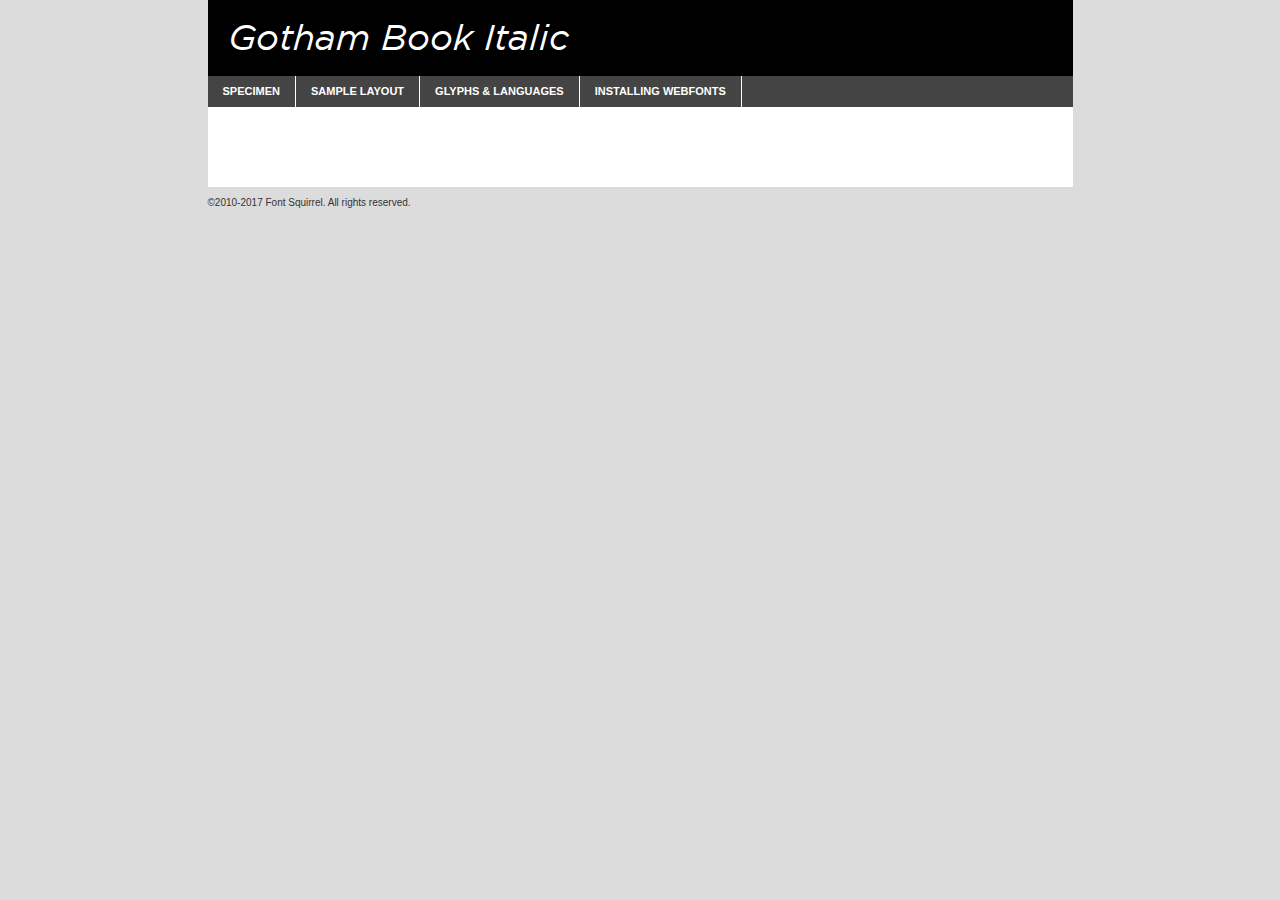
<file: fonts/gotham-bookitalic-demo.html>
<!DOCTYPE html PUBLIC "-//W3C//DTD XHTML 1.0 Transitional//EN"
	"http://www.w3.org/TR/xhtml1/DTD/xhtml1-transitional.dtd">

<html xmlns="http://www.w3.org/1999/xhtml" xml:lang="en" lang="en">
<head>
	<meta http-equiv="Content-Type" content="text/html; charset=utf-8" />
	<script src="http://ajax.googleapis.com/ajax/libs/jquery/1.7.2/jquery.min.js" type="text/javascript" charset="utf-8"></script>
	<script type="text/javascript">
	(function($){$.fn.easyTabs=function(option){var param=jQuery.extend({fadeSpeed:"fast",defaultContent:1,activeClass:'active'},option);$(this).each(function(){var thisId="#"+this.id;if(param.defaultContent==''){param.defaultContent=1;}
	if(typeof param.defaultContent=="number")
	{var defaultTab=$(thisId+" .tabs li:eq("+(param.defaultContent-1)+") a").attr('href').substr(1);}else{var defaultTab=param.defaultContent;}
	$(thisId+" .tabs li a").each(function(){var tabToHide=$(this).attr('href').substr(1);$("#"+tabToHide).addClass('easytabs-tab-content');});hideAll();changeContent(defaultTab);function hideAll(){$(thisId+" .easytabs-tab-content").hide();}
	function changeContent(tabId){hideAll();$(thisId+" .tabs li").removeClass(param.activeClass);$(thisId+" .tabs li a[href=#"+tabId+"]").closest('li').addClass(param.activeClass);if(param.fadeSpeed!="none")
	{$(thisId+" #"+tabId).fadeIn(param.fadeSpeed);}else{$(thisId+" #"+tabId).show();}}
	$(thisId+" .tabs li").click(function(){var tabId=$(this).find('a').attr('href').substr(1);changeContent(tabId);return false;});});}})(jQuery);
	</script>
	<link rel="stylesheet" href="specimen_files/specimen_stylesheet.css" type="text/css" charset="utf-8" />
	<link rel="stylesheet" href="stylesheet.css" type="text/css" charset="utf-8" />

	<style type="text/css">
					body{
				font-family: 'gothambookitalic';
							}
		</style>

	<title>Gotham Book Italic Specimen</title>
	
	
	<script type="text/javascript" charset="utf-8">
		$(document).ready(function() {
			$('#container').easyTabs({defaultContent:1});
		});
	</script>
</head>

<body>
<div id="container">
	<div id="header">
		Gotham Book Italic	</div>
	<ul class="tabs">
		<li><a href="#specimen">Specimen</a></li>
		<li><a href="#layout">Sample Layout</a></li>
				<li><a href="#glyphs">Glyphs &amp; Languages</a></li>
		<li><a href="#installing">Installing Webfonts</a></li>
		
	</ul>
	
	<div id="main_content">

		
			<div id="specimen">
		
				<div class="section">
					<div class="grid12 firstcol">
						<div class="huge">AaBb</div>
					</div>
				</div>
		
				<div class="section">
					<div class="glyph_range">A&#x200B;B&#x200b;C&#x200b;D&#x200b;E&#x200b;F&#x200b;G&#x200b;H&#x200b;I&#x200b;J&#x200b;K&#x200b;L&#x200b;M&#x200b;N&#x200b;O&#x200b;P&#x200b;Q&#x200b;R&#x200b;S&#x200b;T&#x200b;U&#x200b;V&#x200b;W&#x200b;X&#x200b;Y&#x200b;Z&#x200b;a&#x200b;b&#x200b;c&#x200b;d&#x200b;e&#x200b;f&#x200b;g&#x200b;h&#x200b;i&#x200b;j&#x200b;k&#x200b;l&#x200b;m&#x200b;n&#x200b;o&#x200b;p&#x200b;q&#x200b;r&#x200b;s&#x200b;t&#x200b;u&#x200b;v&#x200b;w&#x200b;x&#x200b;y&#x200b;z&#x200b;1&#x200b;2&#x200b;3&#x200b;4&#x200b;5&#x200b;6&#x200b;7&#x200b;8&#x200b;9&#x200b;0&#x200b;&amp;&#x200b;.&#x200b;,&#x200b;?&#x200b;!&#x200b;&#64;&#x200b;(&#x200b;)&#x200b;#&#x200b;$&#x200b;%&#x200b;*&#x200b;+&#x200b;-&#x200b;=&#x200b;:&#x200b;;</div>
				</div>
				<div class="section">
					<div class="grid12 firstcol">
						<table class="sample_table">
							<tr><td>10</td><td class="size10">abcdefghijklmnopqrstuvwxyzABCDEFGHIJKLMNOPQRSTUVWXYZ0123456789abcdefghijklmnopqrstuvwxyzABCDEFGHIJKLMNOPQRSTUVWXYZ0123456789abcdefghijklmnopqrstuvwxyzABCDEFGHIJKLMNOPQRSTUVWXYZ</td></tr>
							<tr><td>11</td><td class="size11">abcdefghijklmnopqrstuvwxyzABCDEFGHIJKLMNOPQRSTUVWXYZ0123456789abcdefghijklmnopqrstuvwxyzABCDEFGHIJKLMNOPQRSTUVWXYZ0123456789abcdefghijklmnopqrstuvwxyzABCDEFGHIJKLMNOPQRSTUVWXYZ</td></tr>
							<tr><td>12</td><td class="size12">abcdefghijklmnopqrstuvwxyzABCDEFGHIJKLMNOPQRSTUVWXYZ0123456789abcdefghijklmnopqrstuvwxyzABCDEFGHIJKLMNOPQRSTUVWXYZ0123456789abcdefghijklmnopqrstuvwxyzABCDEFGHIJKLMNOPQRSTUVWXYZ</td></tr>
							<tr><td>13</td><td class="size13">abcdefghijklmnopqrstuvwxyzABCDEFGHIJKLMNOPQRSTUVWXYZ0123456789abcdefghijklmnopqrstuvwxyzABCDEFGHIJKLMNOPQRSTUVWXYZ0123456789abcdefghijklmnopqrstuvwxyzABCDEFGHIJKLMNOPQRSTUVWXYZ</td></tr>
							<tr><td>14</td><td class="size14">abcdefghijklmnopqrstuvwxyzABCDEFGHIJKLMNOPQRSTUVWXYZ0123456789abcdefghijklmnopqrstuvwxyzABCDEFGHIJKLMNOPQRSTUVWXYZ0123456789abcdefghijklmnopqrstuvwxyzABCDEFGHIJKLMNOPQRSTUVWXYZ</td></tr>
							<tr><td>16</td><td class="size16">abcdefghijklmnopqrstuvwxyzABCDEFGHIJKLMNOPQRSTUVWXYZ0123456789abcdefghijklmnopqrstuvwxyzABCDEFGHIJKLMNOPQRSTUVWXYZ</td></tr>
							<tr><td>18</td><td class="size18">abcdefghijklmnopqrstuvwxyzABCDEFGHIJKLMNOPQRSTUVWXYZ0123456789abcdefghijklmnopqrstuvwxyzABCDEFGHIJKLMNOPQRSTUVWXYZ</td></tr>
							<tr><td>20</td><td class="size20">abcdefghijklmnopqrstuvwxyzABCDEFGHIJKLMNOPQRSTUVWXYZ0123456789abcdefghijklmnopqrstuvwxyzABCDEFGHIJKLMNOPQRSTUVWXYZ</td></tr>
							<tr><td>24</td><td class="size24">abcdefghijklmnopqrstuvwxyzABCDEFGHIJKLMNOPQRSTUVWXYZ0123456789abcdefghijklmnopqrstuvwxyzABCDEFGHIJKLMNOPQRSTUVWXYZ</td></tr>
							<tr><td>30</td><td class="size30">abcdefghijklmnopqrstuvwxyzABCDEFGHIJKLMNOPQRSTUVWXYZ0123456789abcdefghijklmnopqrstuvwxyzABCDEFGHIJKLMNOPQRSTUVWXYZ</td></tr>
							<tr><td>36</td><td class="size36">abcdefghijklmnopqrstuvwxyzABCDEFGHIJKLMNOPQRSTUVWXYZ0123456789abcdefghijklmnopqrstuvwxyzABCDEFGHIJKLMNOPQRSTUVWXYZ</td></tr>
							<tr><td>48</td><td class="size48">abcdefghijklmnopqrstuvwxyzABCDEFGHIJKLMNOPQRSTUVWXYZ0123456789abcdefghijklmnopqrstuvwxyzABCDEFGHIJKLMNOPQRSTUVWXYZ</td></tr>
							<tr><td>60</td><td class="size60">abcdefghijklmnopqrstuvwxyzABCDEFGHIJKLMNOPQRSTUVWXYZ0123456789abcdefghijklmnopqrstuvwxyzABCDEFGHIJKLMNOPQRSTUVWXYZ</td></tr>
							<tr><td>72</td><td class="size72">abcdefghijklmnopqrstuvwxyzABCDEFGHIJKLMNOPQRSTUVWXYZ0123456789abcdefghijklmnopqrstuvwxyzABCDEFGHIJKLMNOPQRSTUVWXYZ</td></tr>
							<tr><td>90</td><td class="size90">abcdefghijklmnopqrstuvwxyzABCDEFGHIJKLMNOPQRSTUVWXYZ0123456789abcdefghijklmnopqrstuvwxyzABCDEFGHIJKLMNOPQRSTUVWXYZ</td></tr>
						</table>
				
					</div>
			
				</div>
		
		
		
								<div class="section" id="bodycomparison">


										<div id="xheight">
				<div class="fontbody">&#x25FC;&#x25FC;&#x25FC;&#x25FC;&#x25FC;&#x25FC;&#x25FC;&#x25FC;&#x25FC;&#x25FC;&#x25FC;&#x25FC;&#x25FC;&#x25FC;&#x25FC;&#x25FC;&#x25FC;&#x25FC;&#x25FC;&#x25FC;&#x25FC;&#x25FC;&#x25FC;&#x25FC;&#x25FC;&#x25FC;&#x25FC;&#x25FC;&#x25FC;&#x25FC;&#x25FC;&#x25FC;&#x25FC;&#x25FC;&#x25FC;&#x25FC;&#x25FC;&#x25FC;&#x25FC;&#x25FC;&#x25FC;&#x25FC;&#x25FC;&#x25FC;&#x25FC;&#x25FC;&#x25FC;&#x25FC;&#x25FC;&#x25FC;&#x25FC;&#x25FC;&#x25FC;&#x25FC;&#x25FC;&#x25FC;&#x25FC;&#x25FC;&#x25FC;&#x25FC;&#x25FC;&#x25FC;&#x25FC;&#x25FC;&#x25FC;&#x25FC;&#x25FC;&#x25FC;&#x25FC;&#x25FC;&#x25FC;&#x25FC;&#x25FC;&#x25FC;&#x25FC;&#x25FC;&#x25FC;&#x25FC;&#x25FC;&#x25FC;&#x25FC;&#x25FC;&#x25FC;&#x25FC;&#x25FC;&#x25FC;&#x25FC;&#x25FC;&#x25FC;&#x25FC;&#x25FC;&#x25FC;&#x25FC;&#x25FC;&#x25FC;&#x25FC;&#x25FC;&#x25FC;&#x25FC;body</div><div class="arialbody">body</div><div class="verdanabody">body</div><div class="georgiabody">body</div></div>
										<div class="fontbody" style="z-index:1">
											body<span>Gotham Book Italic</span>
										</div>
										<div class="arialbody" style="z-index:1">
											body<span>Arial</span>
										</div>
										<div class="verdanabody" style="z-index:1">
											body<span>Verdana</span>
										</div>
										<div class="georgiabody" style="z-index:1">
											body<span>Georgia</span>
										</div>



								</div>
		
		
				<div class="section psample psample_row1" id="">
					
					<div class="grid2 firstcol">
						<p class="size10"><span>10.</span>Aenean lacinia bibendum nulla sed consectetur. Fusce dapibus, tellus ac cursus commodo, tortor mauris condimentum nibh, ut fermentum massa justo sit amet risus. Nullam id dolor id nibh ultricies vehicula ut id elit. Cum sociis natoque penatibus et magnis dis parturient montes, nascetur ridiculus mus. Nulla vitae elit libero, a pharetra augue.</p>
			
					</div>
					<div class="grid3">
						<p class="size11"><span>11.</span>Aenean lacinia bibendum nulla sed consectetur. Fusce dapibus, tellus ac cursus commodo, tortor mauris condimentum nibh, ut fermentum massa justo sit amet risus. Nullam id dolor id nibh ultricies vehicula ut id elit. Cum sociis natoque penatibus et magnis dis parturient montes, nascetur ridiculus mus. Nulla vitae elit libero, a pharetra augue.</p>
			
					</div>
					<div class="grid3">
						<p class="size12"><span>12.</span>Aenean lacinia bibendum nulla sed consectetur. Fusce dapibus, tellus ac cursus commodo, tortor mauris condimentum nibh, ut fermentum massa justo sit amet risus. Nullam id dolor id nibh ultricies vehicula ut id elit. Cum sociis natoque penatibus et magnis dis parturient montes, nascetur ridiculus mus. Nulla vitae elit libero, a pharetra augue.</p>
			
					</div>
					<div class="grid4">
						<p class="size13"><span>13.</span>Aenean lacinia bibendum nulla sed consectetur. Fusce dapibus, tellus ac cursus commodo, tortor mauris condimentum nibh, ut fermentum massa justo sit amet risus. Nullam id dolor id nibh ultricies vehicula ut id elit. Cum sociis natoque penatibus et magnis dis parturient montes, nascetur ridiculus mus. Nulla vitae elit libero, a pharetra augue.</p>
			
					</div>
					<div class="white_blend"></div>
					
				</div>
				<div class="section psample psample_row2" id="">
					<div class="grid3 firstcol">
						<p class="size14"><span>14.</span>Aenean lacinia bibendum nulla sed consectetur. Fusce dapibus, tellus ac cursus commodo, tortor mauris condimentum nibh, ut fermentum massa justo sit amet risus. Nullam id dolor id nibh ultricies vehicula ut id elit. Cum sociis natoque penatibus et magnis dis parturient montes, nascetur ridiculus mus. Nulla vitae elit libero, a pharetra augue.</p>
			
					</div>
					<div class="grid4">
						<p class="size16"><span>16.</span>Aenean lacinia bibendum nulla sed consectetur. Fusce dapibus, tellus ac cursus commodo, tortor mauris condimentum nibh, ut fermentum massa justo sit amet risus. Nullam id dolor id nibh ultricies vehicula ut id elit. Cum sociis natoque penatibus et magnis dis parturient montes, nascetur ridiculus mus. Nulla vitae elit libero, a pharetra augue.</p>
			
					</div>
					<div class="grid5">
						<p class="size18"><span>18.</span>Aenean lacinia bibendum nulla sed consectetur. Fusce dapibus, tellus ac cursus commodo, tortor mauris condimentum nibh, ut fermentum massa justo sit amet risus. Nullam id dolor id nibh ultricies vehicula ut id elit. Cum sociis natoque penatibus et magnis dis parturient montes, nascetur ridiculus mus. Nulla vitae elit libero, a pharetra augue.</p>
			
					</div>

					<div class="white_blend"></div>

				</div>
				
				<div class="section psample psample_row3" id="">
					<div class="grid5 firstcol">
						<p class="size20"><span>20.</span>Aenean lacinia bibendum nulla sed consectetur. Fusce dapibus, tellus ac cursus commodo, tortor mauris condimentum nibh, ut fermentum massa justo sit amet risus. Nullam id dolor id nibh ultricies vehicula ut id elit. Cum sociis natoque penatibus et magnis dis parturient montes, nascetur ridiculus mus. Nulla vitae elit libero, a pharetra augue.</p>
					</div>
					<div class="grid7">
						<p class="size24"><span>24.</span>Aenean lacinia bibendum nulla sed consectetur. Fusce dapibus, tellus ac cursus commodo, tortor mauris condimentum nibh, ut fermentum massa justo sit amet risus. Nullam id dolor id nibh ultricies vehicula ut id elit. Cum sociis natoque penatibus et magnis dis parturient montes, nascetur ridiculus mus. Nulla vitae elit libero, a pharetra augue.</p>
					</div>
					
					<div class="white_blend"></div>
					
				</div>
				
				<div class="section psample psample_row4" id="">
					<div class="grid12 firstcol">
						<p class="size30"><span>30.</span>Aenean lacinia bibendum nulla sed consectetur. Fusce dapibus, tellus ac cursus commodo, tortor mauris condimentum nibh, ut fermentum massa justo sit amet risus. Nullam id dolor id nibh ultricies vehicula ut id elit. Cum sociis natoque penatibus et magnis dis parturient montes, nascetur ridiculus mus. Nulla vitae elit libero, a pharetra augue.</p>
					</div>
					<div class="white_blend"></div>
					
				</div>
				
				
				
				<div class="section psample psample_row1 fullreverse">
					<div class="grid2 firstcol">
						<p class="size10"><span>10.</span>Aenean lacinia bibendum nulla sed consectetur. Fusce dapibus, tellus ac cursus commodo, tortor mauris condimentum nibh, ut fermentum massa justo sit amet risus. Nullam id dolor id nibh ultricies vehicula ut id elit. Cum sociis natoque penatibus et magnis dis parturient montes, nascetur ridiculus mus. Nulla vitae elit libero, a pharetra augue.</p>
			
					</div>
					<div class="grid3">
						<p class="size11"><span>11.</span>Aenean lacinia bibendum nulla sed consectetur. Fusce dapibus, tellus ac cursus commodo, tortor mauris condimentum nibh, ut fermentum massa justo sit amet risus. Nullam id dolor id nibh ultricies vehicula ut id elit. Cum sociis natoque penatibus et magnis dis parturient montes, nascetur ridiculus mus. Nulla vitae elit libero, a pharetra augue.</p>
			
					</div>
					<div class="grid3">
						<p class="size12"><span>12.</span>Aenean lacinia bibendum nulla sed consectetur. Fusce dapibus, tellus ac cursus commodo, tortor mauris condimentum nibh, ut fermentum massa justo sit amet risus. Nullam id dolor id nibh ultricies vehicula ut id elit. Cum sociis natoque penatibus et magnis dis parturient montes, nascetur ridiculus mus. Nulla vitae elit libero, a pharetra augue.</p>
			
					</div>
					<div class="grid4">
						<p class="size13"><span>13.</span>Aenean lacinia bibendum nulla sed consectetur. Fusce dapibus, tellus ac cursus commodo, tortor mauris condimentum nibh, ut fermentum massa justo sit amet risus. Nullam id dolor id nibh ultricies vehicula ut id elit. Cum sociis natoque penatibus et magnis dis parturient montes, nascetur ridiculus mus. Nulla vitae elit libero, a pharetra augue.</p>
			
					</div>
					<div class="black_blend"></div>
					
				</div>
				
				<div class="section psample psample_row2 fullreverse">
					<div class="grid3 firstcol">
						<p class="size14"><span>14.</span>Aenean lacinia bibendum nulla sed consectetur. Fusce dapibus, tellus ac cursus commodo, tortor mauris condimentum nibh, ut fermentum massa justo sit amet risus. Nullam id dolor id nibh ultricies vehicula ut id elit. Cum sociis natoque penatibus et magnis dis parturient montes, nascetur ridiculus mus. Nulla vitae elit libero, a pharetra augue.</p>
			
					</div>
					<div class="grid4">
						<p class="size16"><span>16.</span>Aenean lacinia bibendum nulla sed consectetur. Fusce dapibus, tellus ac cursus commodo, tortor mauris condimentum nibh, ut fermentum massa justo sit amet risus. Nullam id dolor id nibh ultricies vehicula ut id elit. Cum sociis natoque penatibus et magnis dis parturient montes, nascetur ridiculus mus. Nulla vitae elit libero, a pharetra augue.</p>
			
					</div>
					<div class="grid5">
						<p class="size18"><span>18.</span>Aenean lacinia bibendum nulla sed consectetur. Fusce dapibus, tellus ac cursus commodo, tortor mauris condimentum nibh, ut fermentum massa justo sit amet risus. Nullam id dolor id nibh ultricies vehicula ut id elit. Cum sociis natoque penatibus et magnis dis parturient montes, nascetur ridiculus mus. Nulla vitae elit libero, a pharetra augue.</p>
			
					</div>
					<div class="black_blend"></div>

				</div>
				
				<div class="section psample fullreverse psample_row3" id="">
					<div class="grid5 firstcol">
						<p class="size20"><span>20.</span>Aenean lacinia bibendum nulla sed consectetur. Fusce dapibus, tellus ac cursus commodo, tortor mauris condimentum nibh, ut fermentum massa justo sit amet risus. Nullam id dolor id nibh ultricies vehicula ut id elit. Cum sociis natoque penatibus et magnis dis parturient montes, nascetur ridiculus mus. Nulla vitae elit libero, a pharetra augue.</p>
					</div>
					<div class="grid7">
						<p class="size24"><span>24.</span>Aenean lacinia bibendum nulla sed consectetur. Fusce dapibus, tellus ac cursus commodo, tortor mauris condimentum nibh, ut fermentum massa justo sit amet risus. Nullam id dolor id nibh ultricies vehicula ut id elit. Cum sociis natoque penatibus et magnis dis parturient montes, nascetur ridiculus mus. Nulla vitae elit libero, a pharetra augue.</p>
					</div>
					
					<div class="black_blend"></div>
					
				</div>
				
				<div class="section psample fullreverse psample_row4" id="" style="border-bottom: 20px #000 solid;">
					<div class="grid12 firstcol">
						<p class="size30"><span>30.</span>Aenean lacinia bibendum nulla sed consectetur. Fusce dapibus, tellus ac cursus commodo, tortor mauris condimentum nibh, ut fermentum massa justo sit amet risus. Nullam id dolor id nibh ultricies vehicula ut id elit. Cum sociis natoque penatibus et magnis dis parturient montes, nascetur ridiculus mus. Nulla vitae elit libero, a pharetra augue.</p>
					</div>
					<div class="black_blend"></div>
					
				</div>
				
				
				
				
			</div>
			
			<div id="layout">
				
				<div class="section">
					
					<div class="grid12 firstcol">
						<h1>Lorem Ipsum Dolor</h1>
						<h2>Etiam porta sem malesuada magna mollis euismod</h2>
						
						<p class="byline">By <a href="#link">Aenean Lacinia</a></p>
					</div>
				</div>
				<div class="section">
					<div class="grid8 firstcol">
						<p class="large">Donec sed odio dui. Morbi leo risus, porta ac consectetur ac, vestibulum at eros. Fusce dapibus, tellus ac cursus commodo, tortor mauris condimentum nibh, ut fermentum massa justo sit amet risus. </p>

						
						<h3>Pellentesque ornare sem</h3>

						<p>Maecenas sed diam eget risus varius blandit sit amet non magna. Maecenas faucibus mollis interdum. Donec ullamcorper nulla non metus auctor fringilla. Nullam id dolor id nibh ultricies vehicula ut id elit. Nullam id dolor id nibh ultricies vehicula ut id elit. </p>

						<p>Aenean eu leo quam. Pellentesque ornare sem lacinia quam venenatis vestibulum. Lorem ipsum dolor sit amet, consectetur adipiscing elit. Cum sociis natoque penatibus et magnis dis parturient montes, nascetur ridiculus mus. </p>

						<p>Nulla vitae elit libero, a pharetra augue. Praesent commodo cursus magna, vel scelerisque nisl consectetur et. Aenean lacinia bibendum nulla sed consectetur. </p>

						<p>Nullam quis risus eget urna mollis ornare vel eu leo. Nullam quis risus eget urna mollis ornare vel eu leo. Maecenas sed diam eget risus varius blandit sit amet non magna. Donec ullamcorper nulla non metus auctor fringilla. </p>

						<h3>Cras mattis consectetur</h3>

						<p>Aenean eu leo quam. Pellentesque ornare sem lacinia quam venenatis vestibulum. Aenean lacinia bibendum nulla sed consectetur. Integer posuere erat a ante venenatis dapibus posuere velit aliquet. Cras mattis consectetur purus sit amet fermentum. </p>

						<p>Nullam id dolor id nibh ultricies vehicula ut id elit. Nullam quis risus eget urna mollis ornare vel eu leo. Cras mattis consectetur purus sit amet fermentum.</p>
					</div>
					
					<div class="grid4 sidebar">
						
						<div class="box reverse">
							<p class="last">Nullam quis risus eget urna mollis ornare vel eu leo. Donec ullamcorper nulla non metus auctor fringilla. Cras mattis consectetur purus sit amet fermentum. Sed posuere consectetur est at lobortis. Lorem ipsum dolor sit amet, consectetur adipiscing elit. </p>
						</div>
						
						<p class="caption">Maecenas sed diam eget risus varius.</p>

						<p>Vestibulum id ligula porta felis euismod semper. Integer posuere erat a ante venenatis dapibus posuere velit aliquet. Vestibulum id ligula porta felis euismod semper. Sed posuere consectetur est at lobortis. Maecenas sed diam eget risus varius blandit sit amet non magna. Fusce dapibus, tellus ac cursus commodo, tortor mauris condimentum nibh, ut fermentum massa justo sit amet risus. </p>

					

						<p>Duis mollis, est non commodo luctus, nisi erat porttitor ligula, eget lacinia odio sem nec elit. Aenean lacinia bibendum nulla sed consectetur. Vivamus sagittis lacus vel augue laoreet rutrum faucibus dolor auctor. Aenean lacinia bibendum nulla sed consectetur. Nullam quis risus eget urna mollis ornare vel eu leo. </p>

						<p>Praesent commodo cursus magna, vel scelerisque nisl consectetur et. Donec ullamcorper nulla non metus auctor fringilla. Maecenas faucibus mollis interdum. Fusce dapibus, tellus ac cursus commodo, tortor mauris condimentum nibh, ut fermentum massa justo sit amet risus. </p>

					</div>
				</div>
				
			</div>


			



		<div id="glyphs">
			<div class="section">
				<div class="grid12 firstcol">
			
				<h1>Language Support</h1>
				<p>The subset of Gotham Book Italic in this kit supports the following languages:<br />
			
					Albanian, Basque, Breton, Chamorro, Danish, Dutch, English, Faroese, Finnish, French, Frisian, Galician, German, Icelandic, Italian, Malagasy, Norwegian, Portuguese, Spanish, Alsatian, Aragonese, Arapaho, Arrernte, Asturian, Aymara, Bislama, Cebuano, Corsican, Fijian, French_creole, Genoese, Gilbertese, Greenlandic, Haitian_creole, Hiligaynon, Hmong, Hopi, Ibanag, Iloko_ilokano, Indonesian, Interglossa_glosa, Interlingua, Irish_gaelic, Jerriais, Lojban, Lombard, Luxembourgeois, Manx, Mohawk, Norfolk_pitcairnese, Occitan, Oromo, Pangasinan, Papiamento, Piedmontese, Potawatomi, Rhaeto-romance, Romansh, Rotokas, Sami_lule, Samoan, Sardinian, Scots_gaelic, Seychelles_creole, Shona, Sicilian, Somali, Southern_ndebele, Swahili, Swati_swazi, Tagalog_filipino_pilipino, Tetum, Tok_pisin, Uyghur_latinized, Volapuk, Walloon, Warlpiri, Xhosa, Yapese, Zulu, Latinbasic, Ubasic, Demo				</p>
				<h1>Glyph Chart</h1>
				<p>The subset of Gotham Book Italic in this kit includes all the glyphs listed below. Unicode entities are included above each glyph to help you insert individual characters into your layout.</p>
				<div id="glyph_chart">
			
																				 <div><p>&amp;#32;</p>&#32;</div>
																				 <div><p>&amp;#33;</p>&#33;</div>
																				 <div><p>&amp;#34;</p>&#34;</div>
																				 <div><p>&amp;#35;</p>&#35;</div>
																				 <div><p>&amp;#36;</p>&#36;</div>
																				 <div><p>&amp;#37;</p>&#37;</div>
																				 <div><p>&amp;#38;</p>&#38;</div>
																				 <div><p>&amp;#39;</p>&#39;</div>
																				 <div><p>&amp;#40;</p>&#40;</div>
																				 <div><p>&amp;#41;</p>&#41;</div>
																				 <div><p>&amp;#42;</p>&#42;</div>
																				 <div><p>&amp;#43;</p>&#43;</div>
																				 <div><p>&amp;#44;</p>&#44;</div>
																				 <div><p>&amp;#45;</p>&#45;</div>
																				 <div><p>&amp;#46;</p>&#46;</div>
																				 <div><p>&amp;#47;</p>&#47;</div>
																				 <div><p>&amp;#48;</p>&#48;</div>
																				 <div><p>&amp;#49;</p>&#49;</div>
																				 <div><p>&amp;#50;</p>&#50;</div>
																				 <div><p>&amp;#51;</p>&#51;</div>
																				 <div><p>&amp;#52;</p>&#52;</div>
																				 <div><p>&amp;#53;</p>&#53;</div>
																				 <div><p>&amp;#54;</p>&#54;</div>
																				 <div><p>&amp;#55;</p>&#55;</div>
																				 <div><p>&amp;#56;</p>&#56;</div>
																				 <div><p>&amp;#57;</p>&#57;</div>
																				 <div><p>&amp;#58;</p>&#58;</div>
																				 <div><p>&amp;#59;</p>&#59;</div>
																				 <div><p>&amp;#60;</p>&#60;</div>
																				 <div><p>&amp;#61;</p>&#61;</div>
																				 <div><p>&amp;#62;</p>&#62;</div>
																				 <div><p>&amp;#63;</p>&#63;</div>
																				 <div><p>&amp;#64;</p>&#64;</div>
																				 <div><p>&amp;#65;</p>&#65;</div>
																				 <div><p>&amp;#66;</p>&#66;</div>
																				 <div><p>&amp;#67;</p>&#67;</div>
																				 <div><p>&amp;#68;</p>&#68;</div>
																				 <div><p>&amp;#69;</p>&#69;</div>
																				 <div><p>&amp;#70;</p>&#70;</div>
																				 <div><p>&amp;#71;</p>&#71;</div>
																				 <div><p>&amp;#72;</p>&#72;</div>
																				 <div><p>&amp;#73;</p>&#73;</div>
																				 <div><p>&amp;#74;</p>&#74;</div>
																				 <div><p>&amp;#75;</p>&#75;</div>
																				 <div><p>&amp;#76;</p>&#76;</div>
																				 <div><p>&amp;#77;</p>&#77;</div>
																				 <div><p>&amp;#78;</p>&#78;</div>
																				 <div><p>&amp;#79;</p>&#79;</div>
																				 <div><p>&amp;#80;</p>&#80;</div>
																				 <div><p>&amp;#81;</p>&#81;</div>
																				 <div><p>&amp;#82;</p>&#82;</div>
																				 <div><p>&amp;#83;</p>&#83;</div>
																				 <div><p>&amp;#84;</p>&#84;</div>
																				 <div><p>&amp;#85;</p>&#85;</div>
																				 <div><p>&amp;#86;</p>&#86;</div>
																				 <div><p>&amp;#87;</p>&#87;</div>
																				 <div><p>&amp;#88;</p>&#88;</div>
																				 <div><p>&amp;#89;</p>&#89;</div>
																				 <div><p>&amp;#90;</p>&#90;</div>
																				 <div><p>&amp;#91;</p>&#91;</div>
																				 <div><p>&amp;#92;</p>&#92;</div>
																				 <div><p>&amp;#93;</p>&#93;</div>
																				 <div><p>&amp;#94;</p>&#94;</div>
																				 <div><p>&amp;#95;</p>&#95;</div>
																				 <div><p>&amp;#96;</p>&#96;</div>
																				 <div><p>&amp;#97;</p>&#97;</div>
																				 <div><p>&amp;#98;</p>&#98;</div>
																				 <div><p>&amp;#99;</p>&#99;</div>
																				 <div><p>&amp;#100;</p>&#100;</div>
																				 <div><p>&amp;#101;</p>&#101;</div>
																				 <div><p>&amp;#102;</p>&#102;</div>
																				 <div><p>&amp;#103;</p>&#103;</div>
																				 <div><p>&amp;#104;</p>&#104;</div>
																				 <div><p>&amp;#105;</p>&#105;</div>
																				 <div><p>&amp;#106;</p>&#106;</div>
																				 <div><p>&amp;#107;</p>&#107;</div>
																				 <div><p>&amp;#108;</p>&#108;</div>
																				 <div><p>&amp;#109;</p>&#109;</div>
																				 <div><p>&amp;#110;</p>&#110;</div>
																				 <div><p>&amp;#111;</p>&#111;</div>
																				 <div><p>&amp;#112;</p>&#112;</div>
																				 <div><p>&amp;#113;</p>&#113;</div>
																				 <div><p>&amp;#114;</p>&#114;</div>
																				 <div><p>&amp;#115;</p>&#115;</div>
																				 <div><p>&amp;#116;</p>&#116;</div>
																				 <div><p>&amp;#117;</p>&#117;</div>
																				 <div><p>&amp;#118;</p>&#118;</div>
																				 <div><p>&amp;#119;</p>&#119;</div>
																				 <div><p>&amp;#120;</p>&#120;</div>
																				 <div><p>&amp;#121;</p>&#121;</div>
																				 <div><p>&amp;#122;</p>&#122;</div>
																				 <div><p>&amp;#123;</p>&#123;</div>
																				 <div><p>&amp;#124;</p>&#124;</div>
																				 <div><p>&amp;#125;</p>&#125;</div>
																				 <div><p>&amp;#126;</p>&#126;</div>
																				 <div><p>&amp;#160;</p>&#160;</div>
																				 <div><p>&amp;#161;</p>&#161;</div>
																				 <div><p>&amp;#162;</p>&#162;</div>
																				 <div><p>&amp;#163;</p>&#163;</div>
																				 <div><p>&amp;#164;</p>&#164;</div>
																				 <div><p>&amp;#165;</p>&#165;</div>
																				 <div><p>&amp;#167;</p>&#167;</div>
																				 <div><p>&amp;#168;</p>&#168;</div>
																				 <div><p>&amp;#169;</p>&#169;</div>
																				 <div><p>&amp;#170;</p>&#170;</div>
																				 <div><p>&amp;#171;</p>&#171;</div>
																				 <div><p>&amp;#173;</p>&#173;</div>
																				 <div><p>&amp;#174;</p>&#174;</div>
																				 <div><p>&amp;#175;</p>&#175;</div>
																				 <div><p>&amp;#176;</p>&#176;</div>
																				 <div><p>&amp;#177;</p>&#177;</div>
																				 <div><p>&amp;#180;</p>&#180;</div>
																				 <div><p>&amp;#181;</p>&#181;</div>
																				 <div><p>&amp;#182;</p>&#182;</div>
																				 <div><p>&amp;#183;</p>&#183;</div>
																				 <div><p>&amp;#184;</p>&#184;</div>
																				 <div><p>&amp;#186;</p>&#186;</div>
																				 <div><p>&amp;#187;</p>&#187;</div>
																				 <div><p>&amp;#191;</p>&#191;</div>
																				 <div><p>&amp;#192;</p>&#192;</div>
																				 <div><p>&amp;#193;</p>&#193;</div>
																				 <div><p>&amp;#194;</p>&#194;</div>
																				 <div><p>&amp;#195;</p>&#195;</div>
																				 <div><p>&amp;#196;</p>&#196;</div>
																				 <div><p>&amp;#197;</p>&#197;</div>
																				 <div><p>&amp;#198;</p>&#198;</div>
																				 <div><p>&amp;#199;</p>&#199;</div>
																				 <div><p>&amp;#200;</p>&#200;</div>
																				 <div><p>&amp;#201;</p>&#201;</div>
																				 <div><p>&amp;#202;</p>&#202;</div>
																				 <div><p>&amp;#203;</p>&#203;</div>
																				 <div><p>&amp;#204;</p>&#204;</div>
																				 <div><p>&amp;#205;</p>&#205;</div>
																				 <div><p>&amp;#206;</p>&#206;</div>
																				 <div><p>&amp;#207;</p>&#207;</div>
																				 <div><p>&amp;#208;</p>&#208;</div>
																				 <div><p>&amp;#209;</p>&#209;</div>
																				 <div><p>&amp;#210;</p>&#210;</div>
																				 <div><p>&amp;#211;</p>&#211;</div>
																				 <div><p>&amp;#212;</p>&#212;</div>
																				 <div><p>&amp;#213;</p>&#213;</div>
																				 <div><p>&amp;#214;</p>&#214;</div>
																				 <div><p>&amp;#216;</p>&#216;</div>
																				 <div><p>&amp;#217;</p>&#217;</div>
																				 <div><p>&amp;#218;</p>&#218;</div>
																				 <div><p>&amp;#219;</p>&#219;</div>
																				 <div><p>&amp;#220;</p>&#220;</div>
																				 <div><p>&amp;#221;</p>&#221;</div>
																				 <div><p>&amp;#222;</p>&#222;</div>
																				 <div><p>&amp;#223;</p>&#223;</div>
																				 <div><p>&amp;#224;</p>&#224;</div>
																				 <div><p>&amp;#225;</p>&#225;</div>
																				 <div><p>&amp;#226;</p>&#226;</div>
																				 <div><p>&amp;#227;</p>&#227;</div>
																				 <div><p>&amp;#228;</p>&#228;</div>
																				 <div><p>&amp;#229;</p>&#229;</div>
																				 <div><p>&amp;#230;</p>&#230;</div>
																				 <div><p>&amp;#231;</p>&#231;</div>
																				 <div><p>&amp;#232;</p>&#232;</div>
																				 <div><p>&amp;#233;</p>&#233;</div>
																				 <div><p>&amp;#234;</p>&#234;</div>
																				 <div><p>&amp;#235;</p>&#235;</div>
																				 <div><p>&amp;#236;</p>&#236;</div>
																				 <div><p>&amp;#237;</p>&#237;</div>
																				 <div><p>&amp;#238;</p>&#238;</div>
																				 <div><p>&amp;#239;</p>&#239;</div>
																				 <div><p>&amp;#240;</p>&#240;</div>
																				 <div><p>&amp;#241;</p>&#241;</div>
																				 <div><p>&amp;#242;</p>&#242;</div>
																				 <div><p>&amp;#243;</p>&#243;</div>
																				 <div><p>&amp;#244;</p>&#244;</div>
																				 <div><p>&amp;#245;</p>&#245;</div>
																				 <div><p>&amp;#246;</p>&#246;</div>
																				 <div><p>&amp;#248;</p>&#248;</div>
																				 <div><p>&amp;#249;</p>&#249;</div>
																				 <div><p>&amp;#250;</p>&#250;</div>
																				 <div><p>&amp;#251;</p>&#251;</div>
																				 <div><p>&amp;#252;</p>&#252;</div>
																				 <div><p>&amp;#253;</p>&#253;</div>
																				 <div><p>&amp;#254;</p>&#254;</div>
																				 <div><p>&amp;#255;</p>&#255;</div>
																				 <div><p>&amp;#338;</p>&#338;</div>
																				 <div><p>&amp;#339;</p>&#339;</div>
																				 <div><p>&amp;#376;</p>&#376;</div>
																				 <div><p>&amp;#710;</p>&#710;</div>
																				 <div><p>&amp;#732;</p>&#732;</div>
																				 <div><p>&amp;#8192;</p>&#8192;</div>
																				 <div><p>&amp;#8193;</p>&#8193;</div>
																				 <div><p>&amp;#8194;</p>&#8194;</div>
																				 <div><p>&amp;#8195;</p>&#8195;</div>
																				 <div><p>&amp;#8196;</p>&#8196;</div>
																				 <div><p>&amp;#8197;</p>&#8197;</div>
																				 <div><p>&amp;#8198;</p>&#8198;</div>
																				 <div><p>&amp;#8199;</p>&#8199;</div>
																				 <div><p>&amp;#8200;</p>&#8200;</div>
																				 <div><p>&amp;#8201;</p>&#8201;</div>
																				 <div><p>&amp;#8202;</p>&#8202;</div>
																				 <div><p>&amp;#8208;</p>&#8208;</div>
																				 <div><p>&amp;#8209;</p>&#8209;</div>
																				 <div><p>&amp;#8210;</p>&#8210;</div>
																				 <div><p>&amp;#8211;</p>&#8211;</div>
																				 <div><p>&amp;#8212;</p>&#8212;</div>
																				 <div><p>&amp;#8216;</p>&#8216;</div>
																				 <div><p>&amp;#8217;</p>&#8217;</div>
																				 <div><p>&amp;#8218;</p>&#8218;</div>
																				 <div><p>&amp;#8220;</p>&#8220;</div>
																				 <div><p>&amp;#8221;</p>&#8221;</div>
																				 <div><p>&amp;#8222;</p>&#8222;</div>
																				 <div><p>&amp;#8226;</p>&#8226;</div>
																				 <div><p>&amp;#8230;</p>&#8230;</div>
																				 <div><p>&amp;#8239;</p>&#8239;</div>
																				 <div><p>&amp;#8249;</p>&#8249;</div>
																				 <div><p>&amp;#8250;</p>&#8250;</div>
																				 <div><p>&amp;#8287;</p>&#8287;</div>
																				 <div><p>&amp;#8482;</p>&#8482;</div>
																				 <div><p>&amp;#9724;</p>&#9724;</div>
																				 <div><p>&amp;#64257;</p>&#64257;</div>
																				 <div><p>&amp;#64258;</p>&#64258;</div>
																																																</div>	
				</div>
		
		
			</div>
		</div>
		
		
		<div id="specs">
			
		</div>
	
		<div id="installing">
			<div class="section">
				<div class="grid7 firstcol">
					<h1>Installing Webfonts</h1>
					
					<p>Webfonts are supported by all major browser platforms but not all in the same way. There are currently four different font formats that must be included in order to target all browsers. This includes TTF, WOFF, EOT and SVG.</p>
					
					<h2>1. Upload your webfonts</h2>
					<p>You must upload your webfont kit to your website. They should be in or near the same directory as your CSS files.</p>
					
					<h2>2. Include the webfont stylesheet</h2>
					<p>A special CSS @font-face declaration helps the various browsers select the appropriate font it needs without causing you a bunch of headaches. Learn more about this syntax by reading the <a href="https://www.fontspring.com/blog/further-hardening-of-the-bulletproof-syntax">Fontspring blog post</a> about it. The code for it is as follows:</p>


<code>
@font-face{ 
	font-family: 'MyWebFont';
	src: url('WebFont.eot');
	src: url('WebFont.eot?#iefix') format('embedded-opentype'),
	     url('WebFont.woff') format('woff'),
	     url('WebFont.ttf') format('truetype'),
	     url('WebFont.svg#webfont') format('svg');
}
</code>

	<p>We've already gone ahead and generated the code for you. All you have to do is link to the stylesheet in your HTML, like this:</p>
	<code>&lt;link rel=&quot;stylesheet&quot; href=&quot;stylesheet.css&quot; type=&quot;text/css&quot; charset=&quot;utf-8&quot; /&gt;</code>

					<h2>3. Modify your own stylesheet</h2>
					<p>To take advantage of your new fonts, you must tell your stylesheet to use them. Look at the original @font-face declaration above and find the property called "font-family." The name linked there will be what you use to reference the font. Prepend that webfont name to the font stack in the "font-family" property, inside the selector you want to change. For example:</p>
<code>p { font-family: 'WebFont', Arial, sans-serif; }</code>

<h2>4. Test</h2>
<p>Getting webfonts to work cross-browser <em>can</em> be tricky. Use the information in the sidebar to help you if you find that fonts aren't loading in a particular browser.</p>
				</div>
				
				<div class="grid5 sidebar">
					<div class="box">
						<h2>Troubleshooting<br />Font-Face Problems</h2>
						<p>Having trouble getting your webfonts to load in your new website? Here are some tips to sort out what might be the problem.</p>

						<h3>Fonts not showing in any browser</h3>

						<p>This sounds like you need to work on the plumbing. You either did not upload the fonts to the correct directory, or you did not link the fonts properly in the CSS. If you've confirmed that all this is correct and you still have a problem, take a look at your .htaccess file and see if requests are getting intercepted.</p>

						<h3>Fonts not loading in iPhone or iPad</h3>

						<p>The most common problem here is that you are serving the fonts from an IIS server. IIS refuses to serve files that have unknown MIME types. If that is the case, you must set the MIME type for SVG to "image/svg+xml" in the server settings. Follow these instructions from Microsoft if you need help.</p>

						<h3>Fonts not loading in Firefox</h3>

						<p>The primary reason for this failure? You are still using a version Firefox older than 3.5. So upgrade already! If that isn't it, then you are very likely serving fonts from a different domain. Firefox requires that all font assets be served from the same domain. Lastly it is possible that you need to add WOFF to your list of MIME types (if you are serving via IIS.)</p>

						<h3>Fonts not loading in IE</h3>

						<p>Are you looking at Internet Explorer on an actual Windows machine or are you cheating by using a service like Adobe BrowserLab? Many of these screenshot services do not render @font-face for IE. Best to test it on a real machine.</p>

						<h3>Fonts not loading in IE9</h3>

						<p>IE9, like Firefox, requires that fonts be served from the same domain as the website. Make sure that is the case.</p>
					</div>
				</div>
			</div>
			
		</div>
	
	</div>
	<div id="footer">
		<p>&copy;2010-2017 Font Squirrel. All rights reserved.</p>
	</div>
</div>
</body>
</html>
</file>
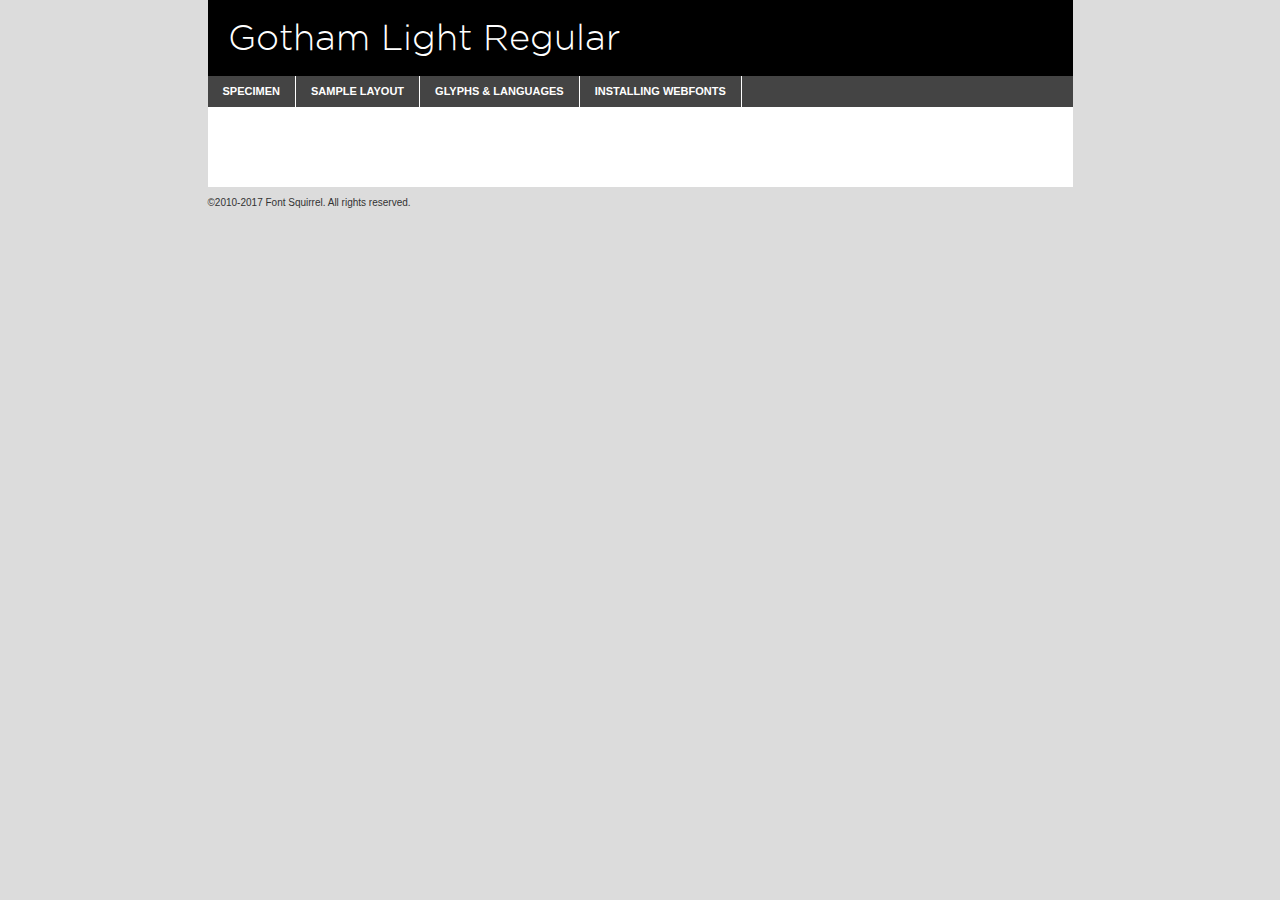
<file: fonts/gotham-light-demo.html>
<!DOCTYPE html PUBLIC "-//W3C//DTD XHTML 1.0 Transitional//EN"
	"http://www.w3.org/TR/xhtml1/DTD/xhtml1-transitional.dtd">

<html xmlns="http://www.w3.org/1999/xhtml" xml:lang="en" lang="en">
<head>
	<meta http-equiv="Content-Type" content="text/html; charset=utf-8" />
	<script src="http://ajax.googleapis.com/ajax/libs/jquery/1.7.2/jquery.min.js" type="text/javascript" charset="utf-8"></script>
	<script type="text/javascript">
	(function($){$.fn.easyTabs=function(option){var param=jQuery.extend({fadeSpeed:"fast",defaultContent:1,activeClass:'active'},option);$(this).each(function(){var thisId="#"+this.id;if(param.defaultContent==''){param.defaultContent=1;}
	if(typeof param.defaultContent=="number")
	{var defaultTab=$(thisId+" .tabs li:eq("+(param.defaultContent-1)+") a").attr('href').substr(1);}else{var defaultTab=param.defaultContent;}
	$(thisId+" .tabs li a").each(function(){var tabToHide=$(this).attr('href').substr(1);$("#"+tabToHide).addClass('easytabs-tab-content');});hideAll();changeContent(defaultTab);function hideAll(){$(thisId+" .easytabs-tab-content").hide();}
	function changeContent(tabId){hideAll();$(thisId+" .tabs li").removeClass(param.activeClass);$(thisId+" .tabs li a[href=#"+tabId+"]").closest('li').addClass(param.activeClass);if(param.fadeSpeed!="none")
	{$(thisId+" #"+tabId).fadeIn(param.fadeSpeed);}else{$(thisId+" #"+tabId).show();}}
	$(thisId+" .tabs li").click(function(){var tabId=$(this).find('a').attr('href').substr(1);changeContent(tabId);return false;});});}})(jQuery);
	</script>
	<link rel="stylesheet" href="specimen_files/specimen_stylesheet.css" type="text/css" charset="utf-8" />
	<link rel="stylesheet" href="stylesheet.css" type="text/css" charset="utf-8" />

	<style type="text/css">
					body{
				font-family: 'gothamlight';
							}
		</style>

	<title>Gotham Light Regular Specimen</title>
	
	
	<script type="text/javascript" charset="utf-8">
		$(document).ready(function() {
			$('#container').easyTabs({defaultContent:1});
		});
	</script>
</head>

<body>
<div id="container">
	<div id="header">
		Gotham Light Regular	</div>
	<ul class="tabs">
		<li><a href="#specimen">Specimen</a></li>
		<li><a href="#layout">Sample Layout</a></li>
				<li><a href="#glyphs">Glyphs &amp; Languages</a></li>
		<li><a href="#installing">Installing Webfonts</a></li>
		
	</ul>
	
	<div id="main_content">

		
			<div id="specimen">
		
				<div class="section">
					<div class="grid12 firstcol">
						<div class="huge">AaBb</div>
					</div>
				</div>
		
				<div class="section">
					<div class="glyph_range">A&#x200B;B&#x200b;C&#x200b;D&#x200b;E&#x200b;F&#x200b;G&#x200b;H&#x200b;I&#x200b;J&#x200b;K&#x200b;L&#x200b;M&#x200b;N&#x200b;O&#x200b;P&#x200b;Q&#x200b;R&#x200b;S&#x200b;T&#x200b;U&#x200b;V&#x200b;W&#x200b;X&#x200b;Y&#x200b;Z&#x200b;a&#x200b;b&#x200b;c&#x200b;d&#x200b;e&#x200b;f&#x200b;g&#x200b;h&#x200b;i&#x200b;j&#x200b;k&#x200b;l&#x200b;m&#x200b;n&#x200b;o&#x200b;p&#x200b;q&#x200b;r&#x200b;s&#x200b;t&#x200b;u&#x200b;v&#x200b;w&#x200b;x&#x200b;y&#x200b;z&#x200b;1&#x200b;2&#x200b;3&#x200b;4&#x200b;5&#x200b;6&#x200b;7&#x200b;8&#x200b;9&#x200b;0&#x200b;&amp;&#x200b;.&#x200b;,&#x200b;?&#x200b;!&#x200b;&#64;&#x200b;(&#x200b;)&#x200b;#&#x200b;$&#x200b;%&#x200b;*&#x200b;+&#x200b;-&#x200b;=&#x200b;:&#x200b;;</div>
				</div>
				<div class="section">
					<div class="grid12 firstcol">
						<table class="sample_table">
							<tr><td>10</td><td class="size10">abcdefghijklmnopqrstuvwxyzABCDEFGHIJKLMNOPQRSTUVWXYZ0123456789abcdefghijklmnopqrstuvwxyzABCDEFGHIJKLMNOPQRSTUVWXYZ0123456789abcdefghijklmnopqrstuvwxyzABCDEFGHIJKLMNOPQRSTUVWXYZ</td></tr>
							<tr><td>11</td><td class="size11">abcdefghijklmnopqrstuvwxyzABCDEFGHIJKLMNOPQRSTUVWXYZ0123456789abcdefghijklmnopqrstuvwxyzABCDEFGHIJKLMNOPQRSTUVWXYZ0123456789abcdefghijklmnopqrstuvwxyzABCDEFGHIJKLMNOPQRSTUVWXYZ</td></tr>
							<tr><td>12</td><td class="size12">abcdefghijklmnopqrstuvwxyzABCDEFGHIJKLMNOPQRSTUVWXYZ0123456789abcdefghijklmnopqrstuvwxyzABCDEFGHIJKLMNOPQRSTUVWXYZ0123456789abcdefghijklmnopqrstuvwxyzABCDEFGHIJKLMNOPQRSTUVWXYZ</td></tr>
							<tr><td>13</td><td class="size13">abcdefghijklmnopqrstuvwxyzABCDEFGHIJKLMNOPQRSTUVWXYZ0123456789abcdefghijklmnopqrstuvwxyzABCDEFGHIJKLMNOPQRSTUVWXYZ0123456789abcdefghijklmnopqrstuvwxyzABCDEFGHIJKLMNOPQRSTUVWXYZ</td></tr>
							<tr><td>14</td><td class="size14">abcdefghijklmnopqrstuvwxyzABCDEFGHIJKLMNOPQRSTUVWXYZ0123456789abcdefghijklmnopqrstuvwxyzABCDEFGHIJKLMNOPQRSTUVWXYZ0123456789abcdefghijklmnopqrstuvwxyzABCDEFGHIJKLMNOPQRSTUVWXYZ</td></tr>
							<tr><td>16</td><td class="size16">abcdefghijklmnopqrstuvwxyzABCDEFGHIJKLMNOPQRSTUVWXYZ0123456789abcdefghijklmnopqrstuvwxyzABCDEFGHIJKLMNOPQRSTUVWXYZ</td></tr>
							<tr><td>18</td><td class="size18">abcdefghijklmnopqrstuvwxyzABCDEFGHIJKLMNOPQRSTUVWXYZ0123456789abcdefghijklmnopqrstuvwxyzABCDEFGHIJKLMNOPQRSTUVWXYZ</td></tr>
							<tr><td>20</td><td class="size20">abcdefghijklmnopqrstuvwxyzABCDEFGHIJKLMNOPQRSTUVWXYZ0123456789abcdefghijklmnopqrstuvwxyzABCDEFGHIJKLMNOPQRSTUVWXYZ</td></tr>
							<tr><td>24</td><td class="size24">abcdefghijklmnopqrstuvwxyzABCDEFGHIJKLMNOPQRSTUVWXYZ0123456789abcdefghijklmnopqrstuvwxyzABCDEFGHIJKLMNOPQRSTUVWXYZ</td></tr>
							<tr><td>30</td><td class="size30">abcdefghijklmnopqrstuvwxyzABCDEFGHIJKLMNOPQRSTUVWXYZ0123456789abcdefghijklmnopqrstuvwxyzABCDEFGHIJKLMNOPQRSTUVWXYZ</td></tr>
							<tr><td>36</td><td class="size36">abcdefghijklmnopqrstuvwxyzABCDEFGHIJKLMNOPQRSTUVWXYZ0123456789abcdefghijklmnopqrstuvwxyzABCDEFGHIJKLMNOPQRSTUVWXYZ</td></tr>
							<tr><td>48</td><td class="size48">abcdefghijklmnopqrstuvwxyzABCDEFGHIJKLMNOPQRSTUVWXYZ0123456789abcdefghijklmnopqrstuvwxyzABCDEFGHIJKLMNOPQRSTUVWXYZ</td></tr>
							<tr><td>60</td><td class="size60">abcdefghijklmnopqrstuvwxyzABCDEFGHIJKLMNOPQRSTUVWXYZ0123456789abcdefghijklmnopqrstuvwxyzABCDEFGHIJKLMNOPQRSTUVWXYZ</td></tr>
							<tr><td>72</td><td class="size72">abcdefghijklmnopqrstuvwxyzABCDEFGHIJKLMNOPQRSTUVWXYZ0123456789abcdefghijklmnopqrstuvwxyzABCDEFGHIJKLMNOPQRSTUVWXYZ</td></tr>
							<tr><td>90</td><td class="size90">abcdefghijklmnopqrstuvwxyzABCDEFGHIJKLMNOPQRSTUVWXYZ0123456789abcdefghijklmnopqrstuvwxyzABCDEFGHIJKLMNOPQRSTUVWXYZ</td></tr>
						</table>
				
					</div>
			
				</div>
		
		
		
								<div class="section" id="bodycomparison">


										<div id="xheight">
				<div class="fontbody">&#x25FC;&#x25FC;&#x25FC;&#x25FC;&#x25FC;&#x25FC;&#x25FC;&#x25FC;&#x25FC;&#x25FC;&#x25FC;&#x25FC;&#x25FC;&#x25FC;&#x25FC;&#x25FC;&#x25FC;&#x25FC;&#x25FC;&#x25FC;&#x25FC;&#x25FC;&#x25FC;&#x25FC;&#x25FC;&#x25FC;&#x25FC;&#x25FC;&#x25FC;&#x25FC;&#x25FC;&#x25FC;&#x25FC;&#x25FC;&#x25FC;&#x25FC;&#x25FC;&#x25FC;&#x25FC;&#x25FC;&#x25FC;&#x25FC;&#x25FC;&#x25FC;&#x25FC;&#x25FC;&#x25FC;&#x25FC;&#x25FC;&#x25FC;&#x25FC;&#x25FC;&#x25FC;&#x25FC;&#x25FC;&#x25FC;&#x25FC;&#x25FC;&#x25FC;&#x25FC;&#x25FC;&#x25FC;&#x25FC;&#x25FC;&#x25FC;&#x25FC;&#x25FC;&#x25FC;&#x25FC;&#x25FC;&#x25FC;&#x25FC;&#x25FC;&#x25FC;&#x25FC;&#x25FC;&#x25FC;&#x25FC;&#x25FC;&#x25FC;&#x25FC;&#x25FC;&#x25FC;&#x25FC;&#x25FC;&#x25FC;&#x25FC;&#x25FC;&#x25FC;&#x25FC;&#x25FC;&#x25FC;&#x25FC;&#x25FC;&#x25FC;&#x25FC;&#x25FC;&#x25FC;&#x25FC;body</div><div class="arialbody">body</div><div class="verdanabody">body</div><div class="georgiabody">body</div></div>
										<div class="fontbody" style="z-index:1">
											body<span>Gotham Light Regular</span>
										</div>
										<div class="arialbody" style="z-index:1">
											body<span>Arial</span>
										</div>
										<div class="verdanabody" style="z-index:1">
											body<span>Verdana</span>
										</div>
										<div class="georgiabody" style="z-index:1">
											body<span>Georgia</span>
										</div>



								</div>
		
		
				<div class="section psample psample_row1" id="">
					
					<div class="grid2 firstcol">
						<p class="size10"><span>10.</span>Aenean lacinia bibendum nulla sed consectetur. Fusce dapibus, tellus ac cursus commodo, tortor mauris condimentum nibh, ut fermentum massa justo sit amet risus. Nullam id dolor id nibh ultricies vehicula ut id elit. Cum sociis natoque penatibus et magnis dis parturient montes, nascetur ridiculus mus. Nulla vitae elit libero, a pharetra augue.</p>
			
					</div>
					<div class="grid3">
						<p class="size11"><span>11.</span>Aenean lacinia bibendum nulla sed consectetur. Fusce dapibus, tellus ac cursus commodo, tortor mauris condimentum nibh, ut fermentum massa justo sit amet risus. Nullam id dolor id nibh ultricies vehicula ut id elit. Cum sociis natoque penatibus et magnis dis parturient montes, nascetur ridiculus mus. Nulla vitae elit libero, a pharetra augue.</p>
			
					</div>
					<div class="grid3">
						<p class="size12"><span>12.</span>Aenean lacinia bibendum nulla sed consectetur. Fusce dapibus, tellus ac cursus commodo, tortor mauris condimentum nibh, ut fermentum massa justo sit amet risus. Nullam id dolor id nibh ultricies vehicula ut id elit. Cum sociis natoque penatibus et magnis dis parturient montes, nascetur ridiculus mus. Nulla vitae elit libero, a pharetra augue.</p>
			
					</div>
					<div class="grid4">
						<p class="size13"><span>13.</span>Aenean lacinia bibendum nulla sed consectetur. Fusce dapibus, tellus ac cursus commodo, tortor mauris condimentum nibh, ut fermentum massa justo sit amet risus. Nullam id dolor id nibh ultricies vehicula ut id elit. Cum sociis natoque penatibus et magnis dis parturient montes, nascetur ridiculus mus. Nulla vitae elit libero, a pharetra augue.</p>
			
					</div>
					<div class="white_blend"></div>
					
				</div>
				<div class="section psample psample_row2" id="">
					<div class="grid3 firstcol">
						<p class="size14"><span>14.</span>Aenean lacinia bibendum nulla sed consectetur. Fusce dapibus, tellus ac cursus commodo, tortor mauris condimentum nibh, ut fermentum massa justo sit amet risus. Nullam id dolor id nibh ultricies vehicula ut id elit. Cum sociis natoque penatibus et magnis dis parturient montes, nascetur ridiculus mus. Nulla vitae elit libero, a pharetra augue.</p>
			
					</div>
					<div class="grid4">
						<p class="size16"><span>16.</span>Aenean lacinia bibendum nulla sed consectetur. Fusce dapibus, tellus ac cursus commodo, tortor mauris condimentum nibh, ut fermentum massa justo sit amet risus. Nullam id dolor id nibh ultricies vehicula ut id elit. Cum sociis natoque penatibus et magnis dis parturient montes, nascetur ridiculus mus. Nulla vitae elit libero, a pharetra augue.</p>
			
					</div>
					<div class="grid5">
						<p class="size18"><span>18.</span>Aenean lacinia bibendum nulla sed consectetur. Fusce dapibus, tellus ac cursus commodo, tortor mauris condimentum nibh, ut fermentum massa justo sit amet risus. Nullam id dolor id nibh ultricies vehicula ut id elit. Cum sociis natoque penatibus et magnis dis parturient montes, nascetur ridiculus mus. Nulla vitae elit libero, a pharetra augue.</p>
			
					</div>

					<div class="white_blend"></div>

				</div>
				
				<div class="section psample psample_row3" id="">
					<div class="grid5 firstcol">
						<p class="size20"><span>20.</span>Aenean lacinia bibendum nulla sed consectetur. Fusce dapibus, tellus ac cursus commodo, tortor mauris condimentum nibh, ut fermentum massa justo sit amet risus. Nullam id dolor id nibh ultricies vehicula ut id elit. Cum sociis natoque penatibus et magnis dis parturient montes, nascetur ridiculus mus. Nulla vitae elit libero, a pharetra augue.</p>
					</div>
					<div class="grid7">
						<p class="size24"><span>24.</span>Aenean lacinia bibendum nulla sed consectetur. Fusce dapibus, tellus ac cursus commodo, tortor mauris condimentum nibh, ut fermentum massa justo sit amet risus. Nullam id dolor id nibh ultricies vehicula ut id elit. Cum sociis natoque penatibus et magnis dis parturient montes, nascetur ridiculus mus. Nulla vitae elit libero, a pharetra augue.</p>
					</div>
					
					<div class="white_blend"></div>
					
				</div>
				
				<div class="section psample psample_row4" id="">
					<div class="grid12 firstcol">
						<p class="size30"><span>30.</span>Aenean lacinia bibendum nulla sed consectetur. Fusce dapibus, tellus ac cursus commodo, tortor mauris condimentum nibh, ut fermentum massa justo sit amet risus. Nullam id dolor id nibh ultricies vehicula ut id elit. Cum sociis natoque penatibus et magnis dis parturient montes, nascetur ridiculus mus. Nulla vitae elit libero, a pharetra augue.</p>
					</div>
					<div class="white_blend"></div>
					
				</div>
				
				
				
				<div class="section psample psample_row1 fullreverse">
					<div class="grid2 firstcol">
						<p class="size10"><span>10.</span>Aenean lacinia bibendum nulla sed consectetur. Fusce dapibus, tellus ac cursus commodo, tortor mauris condimentum nibh, ut fermentum massa justo sit amet risus. Nullam id dolor id nibh ultricies vehicula ut id elit. Cum sociis natoque penatibus et magnis dis parturient montes, nascetur ridiculus mus. Nulla vitae elit libero, a pharetra augue.</p>
			
					</div>
					<div class="grid3">
						<p class="size11"><span>11.</span>Aenean lacinia bibendum nulla sed consectetur. Fusce dapibus, tellus ac cursus commodo, tortor mauris condimentum nibh, ut fermentum massa justo sit amet risus. Nullam id dolor id nibh ultricies vehicula ut id elit. Cum sociis natoque penatibus et magnis dis parturient montes, nascetur ridiculus mus. Nulla vitae elit libero, a pharetra augue.</p>
			
					</div>
					<div class="grid3">
						<p class="size12"><span>12.</span>Aenean lacinia bibendum nulla sed consectetur. Fusce dapibus, tellus ac cursus commodo, tortor mauris condimentum nibh, ut fermentum massa justo sit amet risus. Nullam id dolor id nibh ultricies vehicula ut id elit. Cum sociis natoque penatibus et magnis dis parturient montes, nascetur ridiculus mus. Nulla vitae elit libero, a pharetra augue.</p>
			
					</div>
					<div class="grid4">
						<p class="size13"><span>13.</span>Aenean lacinia bibendum nulla sed consectetur. Fusce dapibus, tellus ac cursus commodo, tortor mauris condimentum nibh, ut fermentum massa justo sit amet risus. Nullam id dolor id nibh ultricies vehicula ut id elit. Cum sociis natoque penatibus et magnis dis parturient montes, nascetur ridiculus mus. Nulla vitae elit libero, a pharetra augue.</p>
			
					</div>
					<div class="black_blend"></div>
					
				</div>
				
				<div class="section psample psample_row2 fullreverse">
					<div class="grid3 firstcol">
						<p class="size14"><span>14.</span>Aenean lacinia bibendum nulla sed consectetur. Fusce dapibus, tellus ac cursus commodo, tortor mauris condimentum nibh, ut fermentum massa justo sit amet risus. Nullam id dolor id nibh ultricies vehicula ut id elit. Cum sociis natoque penatibus et magnis dis parturient montes, nascetur ridiculus mus. Nulla vitae elit libero, a pharetra augue.</p>
			
					</div>
					<div class="grid4">
						<p class="size16"><span>16.</span>Aenean lacinia bibendum nulla sed consectetur. Fusce dapibus, tellus ac cursus commodo, tortor mauris condimentum nibh, ut fermentum massa justo sit amet risus. Nullam id dolor id nibh ultricies vehicula ut id elit. Cum sociis natoque penatibus et magnis dis parturient montes, nascetur ridiculus mus. Nulla vitae elit libero, a pharetra augue.</p>
			
					</div>
					<div class="grid5">
						<p class="size18"><span>18.</span>Aenean lacinia bibendum nulla sed consectetur. Fusce dapibus, tellus ac cursus commodo, tortor mauris condimentum nibh, ut fermentum massa justo sit amet risus. Nullam id dolor id nibh ultricies vehicula ut id elit. Cum sociis natoque penatibus et magnis dis parturient montes, nascetur ridiculus mus. Nulla vitae elit libero, a pharetra augue.</p>
			
					</div>
					<div class="black_blend"></div>

				</div>
				
				<div class="section psample fullreverse psample_row3" id="">
					<div class="grid5 firstcol">
						<p class="size20"><span>20.</span>Aenean lacinia bibendum nulla sed consectetur. Fusce dapibus, tellus ac cursus commodo, tortor mauris condimentum nibh, ut fermentum massa justo sit amet risus. Nullam id dolor id nibh ultricies vehicula ut id elit. Cum sociis natoque penatibus et magnis dis parturient montes, nascetur ridiculus mus. Nulla vitae elit libero, a pharetra augue.</p>
					</div>
					<div class="grid7">
						<p class="size24"><span>24.</span>Aenean lacinia bibendum nulla sed consectetur. Fusce dapibus, tellus ac cursus commodo, tortor mauris condimentum nibh, ut fermentum massa justo sit amet risus. Nullam id dolor id nibh ultricies vehicula ut id elit. Cum sociis natoque penatibus et magnis dis parturient montes, nascetur ridiculus mus. Nulla vitae elit libero, a pharetra augue.</p>
					</div>
					
					<div class="black_blend"></div>
					
				</div>
				
				<div class="section psample fullreverse psample_row4" id="" style="border-bottom: 20px #000 solid;">
					<div class="grid12 firstcol">
						<p class="size30"><span>30.</span>Aenean lacinia bibendum nulla sed consectetur. Fusce dapibus, tellus ac cursus commodo, tortor mauris condimentum nibh, ut fermentum massa justo sit amet risus. Nullam id dolor id nibh ultricies vehicula ut id elit. Cum sociis natoque penatibus et magnis dis parturient montes, nascetur ridiculus mus. Nulla vitae elit libero, a pharetra augue.</p>
					</div>
					<div class="black_blend"></div>
					
				</div>
				
				
				
				
			</div>
			
			<div id="layout">
				
				<div class="section">
					
					<div class="grid12 firstcol">
						<h1>Lorem Ipsum Dolor</h1>
						<h2>Etiam porta sem malesuada magna mollis euismod</h2>
						
						<p class="byline">By <a href="#link">Aenean Lacinia</a></p>
					</div>
				</div>
				<div class="section">
					<div class="grid8 firstcol">
						<p class="large">Donec sed odio dui. Morbi leo risus, porta ac consectetur ac, vestibulum at eros. Fusce dapibus, tellus ac cursus commodo, tortor mauris condimentum nibh, ut fermentum massa justo sit amet risus. </p>

						
						<h3>Pellentesque ornare sem</h3>

						<p>Maecenas sed diam eget risus varius blandit sit amet non magna. Maecenas faucibus mollis interdum. Donec ullamcorper nulla non metus auctor fringilla. Nullam id dolor id nibh ultricies vehicula ut id elit. Nullam id dolor id nibh ultricies vehicula ut id elit. </p>

						<p>Aenean eu leo quam. Pellentesque ornare sem lacinia quam venenatis vestibulum. Lorem ipsum dolor sit amet, consectetur adipiscing elit. Cum sociis natoque penatibus et magnis dis parturient montes, nascetur ridiculus mus. </p>

						<p>Nulla vitae elit libero, a pharetra augue. Praesent commodo cursus magna, vel scelerisque nisl consectetur et. Aenean lacinia bibendum nulla sed consectetur. </p>

						<p>Nullam quis risus eget urna mollis ornare vel eu leo. Nullam quis risus eget urna mollis ornare vel eu leo. Maecenas sed diam eget risus varius blandit sit amet non magna. Donec ullamcorper nulla non metus auctor fringilla. </p>

						<h3>Cras mattis consectetur</h3>

						<p>Aenean eu leo quam. Pellentesque ornare sem lacinia quam venenatis vestibulum. Aenean lacinia bibendum nulla sed consectetur. Integer posuere erat a ante venenatis dapibus posuere velit aliquet. Cras mattis consectetur purus sit amet fermentum. </p>

						<p>Nullam id dolor id nibh ultricies vehicula ut id elit. Nullam quis risus eget urna mollis ornare vel eu leo. Cras mattis consectetur purus sit amet fermentum.</p>
					</div>
					
					<div class="grid4 sidebar">
						
						<div class="box reverse">
							<p class="last">Nullam quis risus eget urna mollis ornare vel eu leo. Donec ullamcorper nulla non metus auctor fringilla. Cras mattis consectetur purus sit amet fermentum. Sed posuere consectetur est at lobortis. Lorem ipsum dolor sit amet, consectetur adipiscing elit. </p>
						</div>
						
						<p class="caption">Maecenas sed diam eget risus varius.</p>

						<p>Vestibulum id ligula porta felis euismod semper. Integer posuere erat a ante venenatis dapibus posuere velit aliquet. Vestibulum id ligula porta felis euismod semper. Sed posuere consectetur est at lobortis. Maecenas sed diam eget risus varius blandit sit amet non magna. Fusce dapibus, tellus ac cursus commodo, tortor mauris condimentum nibh, ut fermentum massa justo sit amet risus. </p>

					

						<p>Duis mollis, est non commodo luctus, nisi erat porttitor ligula, eget lacinia odio sem nec elit. Aenean lacinia bibendum nulla sed consectetur. Vivamus sagittis lacus vel augue laoreet rutrum faucibus dolor auctor. Aenean lacinia bibendum nulla sed consectetur. Nullam quis risus eget urna mollis ornare vel eu leo. </p>

						<p>Praesent commodo cursus magna, vel scelerisque nisl consectetur et. Donec ullamcorper nulla non metus auctor fringilla. Maecenas faucibus mollis interdum. Fusce dapibus, tellus ac cursus commodo, tortor mauris condimentum nibh, ut fermentum massa justo sit amet risus. </p>

					</div>
				</div>
				
			</div>


			



		<div id="glyphs">
			<div class="section">
				<div class="grid12 firstcol">
			
				<h1>Language Support</h1>
				<p>The subset of Gotham Light Regular in this kit supports the following languages:<br />
			
					Albanian, Basque, Breton, Chamorro, Danish, Dutch, English, Faroese, Finnish, French, Frisian, Galician, German, Icelandic, Italian, Malagasy, Norwegian, Portuguese, Spanish, Alsatian, Aragonese, Arapaho, Arrernte, Asturian, Aymara, Bislama, Cebuano, Corsican, Fijian, French_creole, Genoese, Gilbertese, Greenlandic, Haitian_creole, Hiligaynon, Hmong, Hopi, Ibanag, Iloko_ilokano, Indonesian, Interglossa_glosa, Interlingua, Irish_gaelic, Jerriais, Lojban, Lombard, Luxembourgeois, Manx, Mohawk, Norfolk_pitcairnese, Occitan, Oromo, Pangasinan, Papiamento, Piedmontese, Potawatomi, Rhaeto-romance, Romansh, Rotokas, Sami_lule, Samoan, Sardinian, Scots_gaelic, Seychelles_creole, Shona, Sicilian, Somali, Southern_ndebele, Swahili, Swati_swazi, Tagalog_filipino_pilipino, Tetum, Tok_pisin, Uyghur_latinized, Volapuk, Walloon, Warlpiri, Xhosa, Yapese, Zulu, Latinbasic, Ubasic, Demo				</p>
				<h1>Glyph Chart</h1>
				<p>The subset of Gotham Light Regular in this kit includes all the glyphs listed below. Unicode entities are included above each glyph to help you insert individual characters into your layout.</p>
				<div id="glyph_chart">
			
																				 <div><p>&amp;#32;</p>&#32;</div>
																				 <div><p>&amp;#33;</p>&#33;</div>
																				 <div><p>&amp;#34;</p>&#34;</div>
																				 <div><p>&amp;#35;</p>&#35;</div>
																				 <div><p>&amp;#36;</p>&#36;</div>
																				 <div><p>&amp;#37;</p>&#37;</div>
																				 <div><p>&amp;#38;</p>&#38;</div>
																				 <div><p>&amp;#39;</p>&#39;</div>
																				 <div><p>&amp;#40;</p>&#40;</div>
																				 <div><p>&amp;#41;</p>&#41;</div>
																				 <div><p>&amp;#42;</p>&#42;</div>
																				 <div><p>&amp;#43;</p>&#43;</div>
																				 <div><p>&amp;#44;</p>&#44;</div>
																				 <div><p>&amp;#45;</p>&#45;</div>
																				 <div><p>&amp;#46;</p>&#46;</div>
																				 <div><p>&amp;#47;</p>&#47;</div>
																				 <div><p>&amp;#48;</p>&#48;</div>
																				 <div><p>&amp;#49;</p>&#49;</div>
																				 <div><p>&amp;#50;</p>&#50;</div>
																				 <div><p>&amp;#51;</p>&#51;</div>
																				 <div><p>&amp;#52;</p>&#52;</div>
																				 <div><p>&amp;#53;</p>&#53;</div>
																				 <div><p>&amp;#54;</p>&#54;</div>
																				 <div><p>&amp;#55;</p>&#55;</div>
																				 <div><p>&amp;#56;</p>&#56;</div>
																				 <div><p>&amp;#57;</p>&#57;</div>
																				 <div><p>&amp;#58;</p>&#58;</div>
																				 <div><p>&amp;#59;</p>&#59;</div>
																				 <div><p>&amp;#60;</p>&#60;</div>
																				 <div><p>&amp;#61;</p>&#61;</div>
																				 <div><p>&amp;#62;</p>&#62;</div>
																				 <div><p>&amp;#63;</p>&#63;</div>
																				 <div><p>&amp;#64;</p>&#64;</div>
																				 <div><p>&amp;#65;</p>&#65;</div>
																				 <div><p>&amp;#66;</p>&#66;</div>
																				 <div><p>&amp;#67;</p>&#67;</div>
																				 <div><p>&amp;#68;</p>&#68;</div>
																				 <div><p>&amp;#69;</p>&#69;</div>
																				 <div><p>&amp;#70;</p>&#70;</div>
																				 <div><p>&amp;#71;</p>&#71;</div>
																				 <div><p>&amp;#72;</p>&#72;</div>
																				 <div><p>&amp;#73;</p>&#73;</div>
																				 <div><p>&amp;#74;</p>&#74;</div>
																				 <div><p>&amp;#75;</p>&#75;</div>
																				 <div><p>&amp;#76;</p>&#76;</div>
																				 <div><p>&amp;#77;</p>&#77;</div>
																				 <div><p>&amp;#78;</p>&#78;</div>
																				 <div><p>&amp;#79;</p>&#79;</div>
																				 <div><p>&amp;#80;</p>&#80;</div>
																				 <div><p>&amp;#81;</p>&#81;</div>
																				 <div><p>&amp;#82;</p>&#82;</div>
																				 <div><p>&amp;#83;</p>&#83;</div>
																				 <div><p>&amp;#84;</p>&#84;</div>
																				 <div><p>&amp;#85;</p>&#85;</div>
																				 <div><p>&amp;#86;</p>&#86;</div>
																				 <div><p>&amp;#87;</p>&#87;</div>
																				 <div><p>&amp;#88;</p>&#88;</div>
																				 <div><p>&amp;#89;</p>&#89;</div>
																				 <div><p>&amp;#90;</p>&#90;</div>
																				 <div><p>&amp;#91;</p>&#91;</div>
																				 <div><p>&amp;#92;</p>&#92;</div>
																				 <div><p>&amp;#93;</p>&#93;</div>
																				 <div><p>&amp;#94;</p>&#94;</div>
																				 <div><p>&amp;#95;</p>&#95;</div>
																				 <div><p>&amp;#96;</p>&#96;</div>
																				 <div><p>&amp;#97;</p>&#97;</div>
																				 <div><p>&amp;#98;</p>&#98;</div>
																				 <div><p>&amp;#99;</p>&#99;</div>
																				 <div><p>&amp;#100;</p>&#100;</div>
																				 <div><p>&amp;#101;</p>&#101;</div>
																				 <div><p>&amp;#102;</p>&#102;</div>
																				 <div><p>&amp;#103;</p>&#103;</div>
																				 <div><p>&amp;#104;</p>&#104;</div>
																				 <div><p>&amp;#105;</p>&#105;</div>
																				 <div><p>&amp;#106;</p>&#106;</div>
																				 <div><p>&amp;#107;</p>&#107;</div>
																				 <div><p>&amp;#108;</p>&#108;</div>
																				 <div><p>&amp;#109;</p>&#109;</div>
																				 <div><p>&amp;#110;</p>&#110;</div>
																				 <div><p>&amp;#111;</p>&#111;</div>
																				 <div><p>&amp;#112;</p>&#112;</div>
																				 <div><p>&amp;#113;</p>&#113;</div>
																				 <div><p>&amp;#114;</p>&#114;</div>
																				 <div><p>&amp;#115;</p>&#115;</div>
																				 <div><p>&amp;#116;</p>&#116;</div>
																				 <div><p>&amp;#117;</p>&#117;</div>
																				 <div><p>&amp;#118;</p>&#118;</div>
																				 <div><p>&amp;#119;</p>&#119;</div>
																				 <div><p>&amp;#120;</p>&#120;</div>
																				 <div><p>&amp;#121;</p>&#121;</div>
																				 <div><p>&amp;#122;</p>&#122;</div>
																				 <div><p>&amp;#123;</p>&#123;</div>
																				 <div><p>&amp;#124;</p>&#124;</div>
																				 <div><p>&amp;#125;</p>&#125;</div>
																				 <div><p>&amp;#126;</p>&#126;</div>
																				 <div><p>&amp;#160;</p>&#160;</div>
																				 <div><p>&amp;#161;</p>&#161;</div>
																				 <div><p>&amp;#162;</p>&#162;</div>
																				 <div><p>&amp;#163;</p>&#163;</div>
																				 <div><p>&amp;#164;</p>&#164;</div>
																				 <div><p>&amp;#165;</p>&#165;</div>
																				 <div><p>&amp;#167;</p>&#167;</div>
																				 <div><p>&amp;#168;</p>&#168;</div>
																				 <div><p>&amp;#169;</p>&#169;</div>
																				 <div><p>&amp;#170;</p>&#170;</div>
																				 <div><p>&amp;#171;</p>&#171;</div>
																				 <div><p>&amp;#173;</p>&#173;</div>
																				 <div><p>&amp;#174;</p>&#174;</div>
																				 <div><p>&amp;#175;</p>&#175;</div>
																				 <div><p>&amp;#176;</p>&#176;</div>
																				 <div><p>&amp;#177;</p>&#177;</div>
																				 <div><p>&amp;#180;</p>&#180;</div>
																				 <div><p>&amp;#181;</p>&#181;</div>
																				 <div><p>&amp;#182;</p>&#182;</div>
																				 <div><p>&amp;#183;</p>&#183;</div>
																				 <div><p>&amp;#184;</p>&#184;</div>
																				 <div><p>&amp;#186;</p>&#186;</div>
																				 <div><p>&amp;#187;</p>&#187;</div>
																				 <div><p>&amp;#191;</p>&#191;</div>
																				 <div><p>&amp;#192;</p>&#192;</div>
																				 <div><p>&amp;#193;</p>&#193;</div>
																				 <div><p>&amp;#194;</p>&#194;</div>
																				 <div><p>&amp;#195;</p>&#195;</div>
																				 <div><p>&amp;#196;</p>&#196;</div>
																				 <div><p>&amp;#197;</p>&#197;</div>
																				 <div><p>&amp;#198;</p>&#198;</div>
																				 <div><p>&amp;#199;</p>&#199;</div>
																				 <div><p>&amp;#200;</p>&#200;</div>
																				 <div><p>&amp;#201;</p>&#201;</div>
																				 <div><p>&amp;#202;</p>&#202;</div>
																				 <div><p>&amp;#203;</p>&#203;</div>
																				 <div><p>&amp;#204;</p>&#204;</div>
																				 <div><p>&amp;#205;</p>&#205;</div>
																				 <div><p>&amp;#206;</p>&#206;</div>
																				 <div><p>&amp;#207;</p>&#207;</div>
																				 <div><p>&amp;#208;</p>&#208;</div>
																				 <div><p>&amp;#209;</p>&#209;</div>
																				 <div><p>&amp;#210;</p>&#210;</div>
																				 <div><p>&amp;#211;</p>&#211;</div>
																				 <div><p>&amp;#212;</p>&#212;</div>
																				 <div><p>&amp;#213;</p>&#213;</div>
																				 <div><p>&amp;#214;</p>&#214;</div>
																				 <div><p>&amp;#216;</p>&#216;</div>
																				 <div><p>&amp;#217;</p>&#217;</div>
																				 <div><p>&amp;#218;</p>&#218;</div>
																				 <div><p>&amp;#219;</p>&#219;</div>
																				 <div><p>&amp;#220;</p>&#220;</div>
																				 <div><p>&amp;#221;</p>&#221;</div>
																				 <div><p>&amp;#222;</p>&#222;</div>
																				 <div><p>&amp;#223;</p>&#223;</div>
																				 <div><p>&amp;#224;</p>&#224;</div>
																				 <div><p>&amp;#225;</p>&#225;</div>
																				 <div><p>&amp;#226;</p>&#226;</div>
																				 <div><p>&amp;#227;</p>&#227;</div>
																				 <div><p>&amp;#228;</p>&#228;</div>
																				 <div><p>&amp;#229;</p>&#229;</div>
																				 <div><p>&amp;#230;</p>&#230;</div>
																				 <div><p>&amp;#231;</p>&#231;</div>
																				 <div><p>&amp;#232;</p>&#232;</div>
																				 <div><p>&amp;#233;</p>&#233;</div>
																				 <div><p>&amp;#234;</p>&#234;</div>
																				 <div><p>&amp;#235;</p>&#235;</div>
																				 <div><p>&amp;#236;</p>&#236;</div>
																				 <div><p>&amp;#237;</p>&#237;</div>
																				 <div><p>&amp;#238;</p>&#238;</div>
																				 <div><p>&amp;#239;</p>&#239;</div>
																				 <div><p>&amp;#240;</p>&#240;</div>
																				 <div><p>&amp;#241;</p>&#241;</div>
																				 <div><p>&amp;#242;</p>&#242;</div>
																				 <div><p>&amp;#243;</p>&#243;</div>
																				 <div><p>&amp;#244;</p>&#244;</div>
																				 <div><p>&amp;#245;</p>&#245;</div>
																				 <div><p>&amp;#246;</p>&#246;</div>
																				 <div><p>&amp;#248;</p>&#248;</div>
																				 <div><p>&amp;#249;</p>&#249;</div>
																				 <div><p>&amp;#250;</p>&#250;</div>
																				 <div><p>&amp;#251;</p>&#251;</div>
																				 <div><p>&amp;#252;</p>&#252;</div>
																				 <div><p>&amp;#253;</p>&#253;</div>
																				 <div><p>&amp;#254;</p>&#254;</div>
																				 <div><p>&amp;#255;</p>&#255;</div>
																				 <div><p>&amp;#338;</p>&#338;</div>
																				 <div><p>&amp;#339;</p>&#339;</div>
																				 <div><p>&amp;#376;</p>&#376;</div>
																				 <div><p>&amp;#710;</p>&#710;</div>
																				 <div><p>&amp;#732;</p>&#732;</div>
																				 <div><p>&amp;#8192;</p>&#8192;</div>
																				 <div><p>&amp;#8193;</p>&#8193;</div>
																				 <div><p>&amp;#8194;</p>&#8194;</div>
																				 <div><p>&amp;#8195;</p>&#8195;</div>
																				 <div><p>&amp;#8196;</p>&#8196;</div>
																				 <div><p>&amp;#8197;</p>&#8197;</div>
																				 <div><p>&amp;#8198;</p>&#8198;</div>
																				 <div><p>&amp;#8199;</p>&#8199;</div>
																				 <div><p>&amp;#8200;</p>&#8200;</div>
																				 <div><p>&amp;#8201;</p>&#8201;</div>
																				 <div><p>&amp;#8202;</p>&#8202;</div>
																				 <div><p>&amp;#8208;</p>&#8208;</div>
																				 <div><p>&amp;#8209;</p>&#8209;</div>
																				 <div><p>&amp;#8210;</p>&#8210;</div>
																				 <div><p>&amp;#8211;</p>&#8211;</div>
																				 <div><p>&amp;#8212;</p>&#8212;</div>
																				 <div><p>&amp;#8216;</p>&#8216;</div>
																				 <div><p>&amp;#8217;</p>&#8217;</div>
																				 <div><p>&amp;#8218;</p>&#8218;</div>
																				 <div><p>&amp;#8220;</p>&#8220;</div>
																				 <div><p>&amp;#8221;</p>&#8221;</div>
																				 <div><p>&amp;#8222;</p>&#8222;</div>
																				 <div><p>&amp;#8226;</p>&#8226;</div>
																				 <div><p>&amp;#8230;</p>&#8230;</div>
																				 <div><p>&amp;#8239;</p>&#8239;</div>
																				 <div><p>&amp;#8249;</p>&#8249;</div>
																				 <div><p>&amp;#8250;</p>&#8250;</div>
																				 <div><p>&amp;#8287;</p>&#8287;</div>
																				 <div><p>&amp;#8482;</p>&#8482;</div>
																				 <div><p>&amp;#9724;</p>&#9724;</div>
																				 <div><p>&amp;#64257;</p>&#64257;</div>
																				 <div><p>&amp;#64258;</p>&#64258;</div>
																																																</div>	
				</div>
		
		
			</div>
		</div>
		
		
		<div id="specs">
			
		</div>
	
		<div id="installing">
			<div class="section">
				<div class="grid7 firstcol">
					<h1>Installing Webfonts</h1>
					
					<p>Webfonts are supported by all major browser platforms but not all in the same way. There are currently four different font formats that must be included in order to target all browsers. This includes TTF, WOFF, EOT and SVG.</p>
					
					<h2>1. Upload your webfonts</h2>
					<p>You must upload your webfont kit to your website. They should be in or near the same directory as your CSS files.</p>
					
					<h2>2. Include the webfont stylesheet</h2>
					<p>A special CSS @font-face declaration helps the various browsers select the appropriate font it needs without causing you a bunch of headaches. Learn more about this syntax by reading the <a href="https://www.fontspring.com/blog/further-hardening-of-the-bulletproof-syntax">Fontspring blog post</a> about it. The code for it is as follows:</p>


<code>
@font-face{ 
	font-family: 'MyWebFont';
	src: url('WebFont.eot');
	src: url('WebFont.eot?#iefix') format('embedded-opentype'),
	     url('WebFont.woff') format('woff'),
	     url('WebFont.ttf') format('truetype'),
	     url('WebFont.svg#webfont') format('svg');
}
</code>

	<p>We've already gone ahead and generated the code for you. All you have to do is link to the stylesheet in your HTML, like this:</p>
	<code>&lt;link rel=&quot;stylesheet&quot; href=&quot;stylesheet.css&quot; type=&quot;text/css&quot; charset=&quot;utf-8&quot; /&gt;</code>

					<h2>3. Modify your own stylesheet</h2>
					<p>To take advantage of your new fonts, you must tell your stylesheet to use them. Look at the original @font-face declaration above and find the property called "font-family." The name linked there will be what you use to reference the font. Prepend that webfont name to the font stack in the "font-family" property, inside the selector you want to change. For example:</p>
<code>p { font-family: 'WebFont', Arial, sans-serif; }</code>

<h2>4. Test</h2>
<p>Getting webfonts to work cross-browser <em>can</em> be tricky. Use the information in the sidebar to help you if you find that fonts aren't loading in a particular browser.</p>
				</div>
				
				<div class="grid5 sidebar">
					<div class="box">
						<h2>Troubleshooting<br />Font-Face Problems</h2>
						<p>Having trouble getting your webfonts to load in your new website? Here are some tips to sort out what might be the problem.</p>

						<h3>Fonts not showing in any browser</h3>

						<p>This sounds like you need to work on the plumbing. You either did not upload the fonts to the correct directory, or you did not link the fonts properly in the CSS. If you've confirmed that all this is correct and you still have a problem, take a look at your .htaccess file and see if requests are getting intercepted.</p>

						<h3>Fonts not loading in iPhone or iPad</h3>

						<p>The most common problem here is that you are serving the fonts from an IIS server. IIS refuses to serve files that have unknown MIME types. If that is the case, you must set the MIME type for SVG to "image/svg+xml" in the server settings. Follow these instructions from Microsoft if you need help.</p>

						<h3>Fonts not loading in Firefox</h3>

						<p>The primary reason for this failure? You are still using a version Firefox older than 3.5. So upgrade already! If that isn't it, then you are very likely serving fonts from a different domain. Firefox requires that all font assets be served from the same domain. Lastly it is possible that you need to add WOFF to your list of MIME types (if you are serving via IIS.)</p>

						<h3>Fonts not loading in IE</h3>

						<p>Are you looking at Internet Explorer on an actual Windows machine or are you cheating by using a service like Adobe BrowserLab? Many of these screenshot services do not render @font-face for IE. Best to test it on a real machine.</p>

						<h3>Fonts not loading in IE9</h3>

						<p>IE9, like Firefox, requires that fonts be served from the same domain as the website. Make sure that is the case.</p>
					</div>
				</div>
			</div>
			
		</div>
	
	</div>
	<div id="footer">
		<p>&copy;2010-2017 Font Squirrel. All rights reserved.</p>
	</div>
</div>
</body>
</html>
</file>
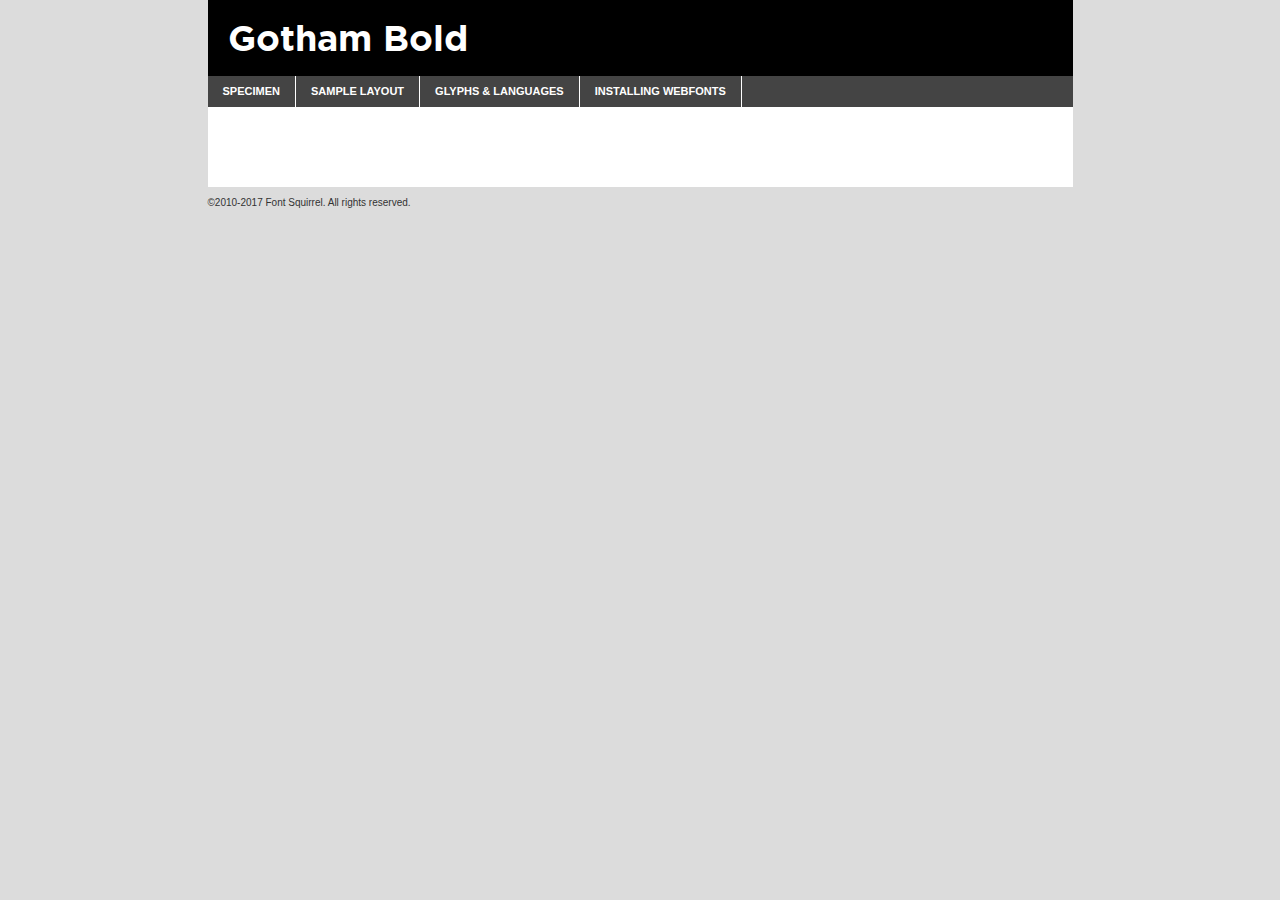
<file: fonts/gothambold-demo.html>
<!DOCTYPE html PUBLIC "-//W3C//DTD XHTML 1.0 Transitional//EN"
	"http://www.w3.org/TR/xhtml1/DTD/xhtml1-transitional.dtd">

<html xmlns="http://www.w3.org/1999/xhtml" xml:lang="en" lang="en">
<head>
	<meta http-equiv="Content-Type" content="text/html; charset=utf-8" />
	<script src="http://ajax.googleapis.com/ajax/libs/jquery/1.7.2/jquery.min.js" type="text/javascript" charset="utf-8"></script>
	<script type="text/javascript">
	(function($){$.fn.easyTabs=function(option){var param=jQuery.extend({fadeSpeed:"fast",defaultContent:1,activeClass:'active'},option);$(this).each(function(){var thisId="#"+this.id;if(param.defaultContent==''){param.defaultContent=1;}
	if(typeof param.defaultContent=="number")
	{var defaultTab=$(thisId+" .tabs li:eq("+(param.defaultContent-1)+") a").attr('href').substr(1);}else{var defaultTab=param.defaultContent;}
	$(thisId+" .tabs li a").each(function(){var tabToHide=$(this).attr('href').substr(1);$("#"+tabToHide).addClass('easytabs-tab-content');});hideAll();changeContent(defaultTab);function hideAll(){$(thisId+" .easytabs-tab-content").hide();}
	function changeContent(tabId){hideAll();$(thisId+" .tabs li").removeClass(param.activeClass);$(thisId+" .tabs li a[href=#"+tabId+"]").closest('li').addClass(param.activeClass);if(param.fadeSpeed!="none")
	{$(thisId+" #"+tabId).fadeIn(param.fadeSpeed);}else{$(thisId+" #"+tabId).show();}}
	$(thisId+" .tabs li").click(function(){var tabId=$(this).find('a').attr('href').substr(1);changeContent(tabId);return false;});});}})(jQuery);
	</script>
	<link rel="stylesheet" href="specimen_files/specimen_stylesheet.css" type="text/css" charset="utf-8" />
	<link rel="stylesheet" href="stylesheet.css" type="text/css" charset="utf-8" />

	<style type="text/css">
					body{
				font-family: 'gothambold';
							}
		</style>

	<title>Gotham Bold Specimen</title>
	
	
	<script type="text/javascript" charset="utf-8">
		$(document).ready(function() {
			$('#container').easyTabs({defaultContent:1});
		});
	</script>
</head>

<body>
<div id="container">
	<div id="header">
		Gotham Bold	</div>
	<ul class="tabs">
		<li><a href="#specimen">Specimen</a></li>
		<li><a href="#layout">Sample Layout</a></li>
				<li><a href="#glyphs">Glyphs &amp; Languages</a></li>
		<li><a href="#installing">Installing Webfonts</a></li>
		
	</ul>
	
	<div id="main_content">

		
			<div id="specimen">
		
				<div class="section">
					<div class="grid12 firstcol">
						<div class="huge">AaBb</div>
					</div>
				</div>
		
				<div class="section">
					<div class="glyph_range">A&#x200B;B&#x200b;C&#x200b;D&#x200b;E&#x200b;F&#x200b;G&#x200b;H&#x200b;I&#x200b;J&#x200b;K&#x200b;L&#x200b;M&#x200b;N&#x200b;O&#x200b;P&#x200b;Q&#x200b;R&#x200b;S&#x200b;T&#x200b;U&#x200b;V&#x200b;W&#x200b;X&#x200b;Y&#x200b;Z&#x200b;a&#x200b;b&#x200b;c&#x200b;d&#x200b;e&#x200b;f&#x200b;g&#x200b;h&#x200b;i&#x200b;j&#x200b;k&#x200b;l&#x200b;m&#x200b;n&#x200b;o&#x200b;p&#x200b;q&#x200b;r&#x200b;s&#x200b;t&#x200b;u&#x200b;v&#x200b;w&#x200b;x&#x200b;y&#x200b;z&#x200b;1&#x200b;2&#x200b;3&#x200b;4&#x200b;5&#x200b;6&#x200b;7&#x200b;8&#x200b;9&#x200b;0&#x200b;&amp;&#x200b;.&#x200b;,&#x200b;?&#x200b;!&#x200b;&#64;&#x200b;(&#x200b;)&#x200b;#&#x200b;$&#x200b;%&#x200b;*&#x200b;+&#x200b;-&#x200b;=&#x200b;:&#x200b;;</div>
				</div>
				<div class="section">
					<div class="grid12 firstcol">
						<table class="sample_table">
							<tr><td>10</td><td class="size10">abcdefghijklmnopqrstuvwxyzABCDEFGHIJKLMNOPQRSTUVWXYZ0123456789abcdefghijklmnopqrstuvwxyzABCDEFGHIJKLMNOPQRSTUVWXYZ0123456789abcdefghijklmnopqrstuvwxyzABCDEFGHIJKLMNOPQRSTUVWXYZ</td></tr>
							<tr><td>11</td><td class="size11">abcdefghijklmnopqrstuvwxyzABCDEFGHIJKLMNOPQRSTUVWXYZ0123456789abcdefghijklmnopqrstuvwxyzABCDEFGHIJKLMNOPQRSTUVWXYZ0123456789abcdefghijklmnopqrstuvwxyzABCDEFGHIJKLMNOPQRSTUVWXYZ</td></tr>
							<tr><td>12</td><td class="size12">abcdefghijklmnopqrstuvwxyzABCDEFGHIJKLMNOPQRSTUVWXYZ0123456789abcdefghijklmnopqrstuvwxyzABCDEFGHIJKLMNOPQRSTUVWXYZ0123456789abcdefghijklmnopqrstuvwxyzABCDEFGHIJKLMNOPQRSTUVWXYZ</td></tr>
							<tr><td>13</td><td class="size13">abcdefghijklmnopqrstuvwxyzABCDEFGHIJKLMNOPQRSTUVWXYZ0123456789abcdefghijklmnopqrstuvwxyzABCDEFGHIJKLMNOPQRSTUVWXYZ0123456789abcdefghijklmnopqrstuvwxyzABCDEFGHIJKLMNOPQRSTUVWXYZ</td></tr>
							<tr><td>14</td><td class="size14">abcdefghijklmnopqrstuvwxyzABCDEFGHIJKLMNOPQRSTUVWXYZ0123456789abcdefghijklmnopqrstuvwxyzABCDEFGHIJKLMNOPQRSTUVWXYZ0123456789abcdefghijklmnopqrstuvwxyzABCDEFGHIJKLMNOPQRSTUVWXYZ</td></tr>
							<tr><td>16</td><td class="size16">abcdefghijklmnopqrstuvwxyzABCDEFGHIJKLMNOPQRSTUVWXYZ0123456789abcdefghijklmnopqrstuvwxyzABCDEFGHIJKLMNOPQRSTUVWXYZ</td></tr>
							<tr><td>18</td><td class="size18">abcdefghijklmnopqrstuvwxyzABCDEFGHIJKLMNOPQRSTUVWXYZ0123456789abcdefghijklmnopqrstuvwxyzABCDEFGHIJKLMNOPQRSTUVWXYZ</td></tr>
							<tr><td>20</td><td class="size20">abcdefghijklmnopqrstuvwxyzABCDEFGHIJKLMNOPQRSTUVWXYZ0123456789abcdefghijklmnopqrstuvwxyzABCDEFGHIJKLMNOPQRSTUVWXYZ</td></tr>
							<tr><td>24</td><td class="size24">abcdefghijklmnopqrstuvwxyzABCDEFGHIJKLMNOPQRSTUVWXYZ0123456789abcdefghijklmnopqrstuvwxyzABCDEFGHIJKLMNOPQRSTUVWXYZ</td></tr>
							<tr><td>30</td><td class="size30">abcdefghijklmnopqrstuvwxyzABCDEFGHIJKLMNOPQRSTUVWXYZ0123456789abcdefghijklmnopqrstuvwxyzABCDEFGHIJKLMNOPQRSTUVWXYZ</td></tr>
							<tr><td>36</td><td class="size36">abcdefghijklmnopqrstuvwxyzABCDEFGHIJKLMNOPQRSTUVWXYZ0123456789abcdefghijklmnopqrstuvwxyzABCDEFGHIJKLMNOPQRSTUVWXYZ</td></tr>
							<tr><td>48</td><td class="size48">abcdefghijklmnopqrstuvwxyzABCDEFGHIJKLMNOPQRSTUVWXYZ0123456789abcdefghijklmnopqrstuvwxyzABCDEFGHIJKLMNOPQRSTUVWXYZ</td></tr>
							<tr><td>60</td><td class="size60">abcdefghijklmnopqrstuvwxyzABCDEFGHIJKLMNOPQRSTUVWXYZ0123456789abcdefghijklmnopqrstuvwxyzABCDEFGHIJKLMNOPQRSTUVWXYZ</td></tr>
							<tr><td>72</td><td class="size72">abcdefghijklmnopqrstuvwxyzABCDEFGHIJKLMNOPQRSTUVWXYZ0123456789abcdefghijklmnopqrstuvwxyzABCDEFGHIJKLMNOPQRSTUVWXYZ</td></tr>
							<tr><td>90</td><td class="size90">abcdefghijklmnopqrstuvwxyzABCDEFGHIJKLMNOPQRSTUVWXYZ0123456789abcdefghijklmnopqrstuvwxyzABCDEFGHIJKLMNOPQRSTUVWXYZ</td></tr>
						</table>
				
					</div>
			
				</div>
		
		
		
								<div class="section" id="bodycomparison">


										<div id="xheight">
				<div class="fontbody">&#x25FC;&#x25FC;&#x25FC;&#x25FC;&#x25FC;&#x25FC;&#x25FC;&#x25FC;&#x25FC;&#x25FC;&#x25FC;&#x25FC;&#x25FC;&#x25FC;&#x25FC;&#x25FC;&#x25FC;&#x25FC;&#x25FC;&#x25FC;&#x25FC;&#x25FC;&#x25FC;&#x25FC;&#x25FC;&#x25FC;&#x25FC;&#x25FC;&#x25FC;&#x25FC;&#x25FC;&#x25FC;&#x25FC;&#x25FC;&#x25FC;&#x25FC;&#x25FC;&#x25FC;&#x25FC;&#x25FC;&#x25FC;&#x25FC;&#x25FC;&#x25FC;&#x25FC;&#x25FC;&#x25FC;&#x25FC;&#x25FC;&#x25FC;&#x25FC;&#x25FC;&#x25FC;&#x25FC;&#x25FC;&#x25FC;&#x25FC;&#x25FC;&#x25FC;&#x25FC;&#x25FC;&#x25FC;&#x25FC;&#x25FC;&#x25FC;&#x25FC;&#x25FC;&#x25FC;&#x25FC;&#x25FC;&#x25FC;&#x25FC;&#x25FC;&#x25FC;&#x25FC;&#x25FC;&#x25FC;&#x25FC;&#x25FC;&#x25FC;&#x25FC;&#x25FC;&#x25FC;&#x25FC;&#x25FC;&#x25FC;&#x25FC;&#x25FC;&#x25FC;&#x25FC;&#x25FC;&#x25FC;&#x25FC;&#x25FC;&#x25FC;&#x25FC;&#x25FC;&#x25FC;&#x25FC;body</div><div class="arialbody">body</div><div class="verdanabody">body</div><div class="georgiabody">body</div></div>
										<div class="fontbody" style="z-index:1">
											body<span>Gotham Bold</span>
										</div>
										<div class="arialbody" style="z-index:1">
											body<span>Arial</span>
										</div>
										<div class="verdanabody" style="z-index:1">
											body<span>Verdana</span>
										</div>
										<div class="georgiabody" style="z-index:1">
											body<span>Georgia</span>
										</div>



								</div>
		
		
				<div class="section psample psample_row1" id="">
					
					<div class="grid2 firstcol">
						<p class="size10"><span>10.</span>Aenean lacinia bibendum nulla sed consectetur. Fusce dapibus, tellus ac cursus commodo, tortor mauris condimentum nibh, ut fermentum massa justo sit amet risus. Nullam id dolor id nibh ultricies vehicula ut id elit. Cum sociis natoque penatibus et magnis dis parturient montes, nascetur ridiculus mus. Nulla vitae elit libero, a pharetra augue.</p>
			
					</div>
					<div class="grid3">
						<p class="size11"><span>11.</span>Aenean lacinia bibendum nulla sed consectetur. Fusce dapibus, tellus ac cursus commodo, tortor mauris condimentum nibh, ut fermentum massa justo sit amet risus. Nullam id dolor id nibh ultricies vehicula ut id elit. Cum sociis natoque penatibus et magnis dis parturient montes, nascetur ridiculus mus. Nulla vitae elit libero, a pharetra augue.</p>
			
					</div>
					<div class="grid3">
						<p class="size12"><span>12.</span>Aenean lacinia bibendum nulla sed consectetur. Fusce dapibus, tellus ac cursus commodo, tortor mauris condimentum nibh, ut fermentum massa justo sit amet risus. Nullam id dolor id nibh ultricies vehicula ut id elit. Cum sociis natoque penatibus et magnis dis parturient montes, nascetur ridiculus mus. Nulla vitae elit libero, a pharetra augue.</p>
			
					</div>
					<div class="grid4">
						<p class="size13"><span>13.</span>Aenean lacinia bibendum nulla sed consectetur. Fusce dapibus, tellus ac cursus commodo, tortor mauris condimentum nibh, ut fermentum massa justo sit amet risus. Nullam id dolor id nibh ultricies vehicula ut id elit. Cum sociis natoque penatibus et magnis dis parturient montes, nascetur ridiculus mus. Nulla vitae elit libero, a pharetra augue.</p>
			
					</div>
					<div class="white_blend"></div>
					
				</div>
				<div class="section psample psample_row2" id="">
					<div class="grid3 firstcol">
						<p class="size14"><span>14.</span>Aenean lacinia bibendum nulla sed consectetur. Fusce dapibus, tellus ac cursus commodo, tortor mauris condimentum nibh, ut fermentum massa justo sit amet risus. Nullam id dolor id nibh ultricies vehicula ut id elit. Cum sociis natoque penatibus et magnis dis parturient montes, nascetur ridiculus mus. Nulla vitae elit libero, a pharetra augue.</p>
			
					</div>
					<div class="grid4">
						<p class="size16"><span>16.</span>Aenean lacinia bibendum nulla sed consectetur. Fusce dapibus, tellus ac cursus commodo, tortor mauris condimentum nibh, ut fermentum massa justo sit amet risus. Nullam id dolor id nibh ultricies vehicula ut id elit. Cum sociis natoque penatibus et magnis dis parturient montes, nascetur ridiculus mus. Nulla vitae elit libero, a pharetra augue.</p>
			
					</div>
					<div class="grid5">
						<p class="size18"><span>18.</span>Aenean lacinia bibendum nulla sed consectetur. Fusce dapibus, tellus ac cursus commodo, tortor mauris condimentum nibh, ut fermentum massa justo sit amet risus. Nullam id dolor id nibh ultricies vehicula ut id elit. Cum sociis natoque penatibus et magnis dis parturient montes, nascetur ridiculus mus. Nulla vitae elit libero, a pharetra augue.</p>
			
					</div>

					<div class="white_blend"></div>

				</div>
				
				<div class="section psample psample_row3" id="">
					<div class="grid5 firstcol">
						<p class="size20"><span>20.</span>Aenean lacinia bibendum nulla sed consectetur. Fusce dapibus, tellus ac cursus commodo, tortor mauris condimentum nibh, ut fermentum massa justo sit amet risus. Nullam id dolor id nibh ultricies vehicula ut id elit. Cum sociis natoque penatibus et magnis dis parturient montes, nascetur ridiculus mus. Nulla vitae elit libero, a pharetra augue.</p>
					</div>
					<div class="grid7">
						<p class="size24"><span>24.</span>Aenean lacinia bibendum nulla sed consectetur. Fusce dapibus, tellus ac cursus commodo, tortor mauris condimentum nibh, ut fermentum massa justo sit amet risus. Nullam id dolor id nibh ultricies vehicula ut id elit. Cum sociis natoque penatibus et magnis dis parturient montes, nascetur ridiculus mus. Nulla vitae elit libero, a pharetra augue.</p>
					</div>
					
					<div class="white_blend"></div>
					
				</div>
				
				<div class="section psample psample_row4" id="">
					<div class="grid12 firstcol">
						<p class="size30"><span>30.</span>Aenean lacinia bibendum nulla sed consectetur. Fusce dapibus, tellus ac cursus commodo, tortor mauris condimentum nibh, ut fermentum massa justo sit amet risus. Nullam id dolor id nibh ultricies vehicula ut id elit. Cum sociis natoque penatibus et magnis dis parturient montes, nascetur ridiculus mus. Nulla vitae elit libero, a pharetra augue.</p>
					</div>
					<div class="white_blend"></div>
					
				</div>
				
				
				
				<div class="section psample psample_row1 fullreverse">
					<div class="grid2 firstcol">
						<p class="size10"><span>10.</span>Aenean lacinia bibendum nulla sed consectetur. Fusce dapibus, tellus ac cursus commodo, tortor mauris condimentum nibh, ut fermentum massa justo sit amet risus. Nullam id dolor id nibh ultricies vehicula ut id elit. Cum sociis natoque penatibus et magnis dis parturient montes, nascetur ridiculus mus. Nulla vitae elit libero, a pharetra augue.</p>
			
					</div>
					<div class="grid3">
						<p class="size11"><span>11.</span>Aenean lacinia bibendum nulla sed consectetur. Fusce dapibus, tellus ac cursus commodo, tortor mauris condimentum nibh, ut fermentum massa justo sit amet risus. Nullam id dolor id nibh ultricies vehicula ut id elit. Cum sociis natoque penatibus et magnis dis parturient montes, nascetur ridiculus mus. Nulla vitae elit libero, a pharetra augue.</p>
			
					</div>
					<div class="grid3">
						<p class="size12"><span>12.</span>Aenean lacinia bibendum nulla sed consectetur. Fusce dapibus, tellus ac cursus commodo, tortor mauris condimentum nibh, ut fermentum massa justo sit amet risus. Nullam id dolor id nibh ultricies vehicula ut id elit. Cum sociis natoque penatibus et magnis dis parturient montes, nascetur ridiculus mus. Nulla vitae elit libero, a pharetra augue.</p>
			
					</div>
					<div class="grid4">
						<p class="size13"><span>13.</span>Aenean lacinia bibendum nulla sed consectetur. Fusce dapibus, tellus ac cursus commodo, tortor mauris condimentum nibh, ut fermentum massa justo sit amet risus. Nullam id dolor id nibh ultricies vehicula ut id elit. Cum sociis natoque penatibus et magnis dis parturient montes, nascetur ridiculus mus. Nulla vitae elit libero, a pharetra augue.</p>
			
					</div>
					<div class="black_blend"></div>
					
				</div>
				
				<div class="section psample psample_row2 fullreverse">
					<div class="grid3 firstcol">
						<p class="size14"><span>14.</span>Aenean lacinia bibendum nulla sed consectetur. Fusce dapibus, tellus ac cursus commodo, tortor mauris condimentum nibh, ut fermentum massa justo sit amet risus. Nullam id dolor id nibh ultricies vehicula ut id elit. Cum sociis natoque penatibus et magnis dis parturient montes, nascetur ridiculus mus. Nulla vitae elit libero, a pharetra augue.</p>
			
					</div>
					<div class="grid4">
						<p class="size16"><span>16.</span>Aenean lacinia bibendum nulla sed consectetur. Fusce dapibus, tellus ac cursus commodo, tortor mauris condimentum nibh, ut fermentum massa justo sit amet risus. Nullam id dolor id nibh ultricies vehicula ut id elit. Cum sociis natoque penatibus et magnis dis parturient montes, nascetur ridiculus mus. Nulla vitae elit libero, a pharetra augue.</p>
			
					</div>
					<div class="grid5">
						<p class="size18"><span>18.</span>Aenean lacinia bibendum nulla sed consectetur. Fusce dapibus, tellus ac cursus commodo, tortor mauris condimentum nibh, ut fermentum massa justo sit amet risus. Nullam id dolor id nibh ultricies vehicula ut id elit. Cum sociis natoque penatibus et magnis dis parturient montes, nascetur ridiculus mus. Nulla vitae elit libero, a pharetra augue.</p>
			
					</div>
					<div class="black_blend"></div>

				</div>
				
				<div class="section psample fullreverse psample_row3" id="">
					<div class="grid5 firstcol">
						<p class="size20"><span>20.</span>Aenean lacinia bibendum nulla sed consectetur. Fusce dapibus, tellus ac cursus commodo, tortor mauris condimentum nibh, ut fermentum massa justo sit amet risus. Nullam id dolor id nibh ultricies vehicula ut id elit. Cum sociis natoque penatibus et magnis dis parturient montes, nascetur ridiculus mus. Nulla vitae elit libero, a pharetra augue.</p>
					</div>
					<div class="grid7">
						<p class="size24"><span>24.</span>Aenean lacinia bibendum nulla sed consectetur. Fusce dapibus, tellus ac cursus commodo, tortor mauris condimentum nibh, ut fermentum massa justo sit amet risus. Nullam id dolor id nibh ultricies vehicula ut id elit. Cum sociis natoque penatibus et magnis dis parturient montes, nascetur ridiculus mus. Nulla vitae elit libero, a pharetra augue.</p>
					</div>
					
					<div class="black_blend"></div>
					
				</div>
				
				<div class="section psample fullreverse psample_row4" id="" style="border-bottom: 20px #000 solid;">
					<div class="grid12 firstcol">
						<p class="size30"><span>30.</span>Aenean lacinia bibendum nulla sed consectetur. Fusce dapibus, tellus ac cursus commodo, tortor mauris condimentum nibh, ut fermentum massa justo sit amet risus. Nullam id dolor id nibh ultricies vehicula ut id elit. Cum sociis natoque penatibus et magnis dis parturient montes, nascetur ridiculus mus. Nulla vitae elit libero, a pharetra augue.</p>
					</div>
					<div class="black_blend"></div>
					
				</div>
				
				
				
				
			</div>
			
			<div id="layout">
				
				<div class="section">
					
					<div class="grid12 firstcol">
						<h1>Lorem Ipsum Dolor</h1>
						<h2>Etiam porta sem malesuada magna mollis euismod</h2>
						
						<p class="byline">By <a href="#link">Aenean Lacinia</a></p>
					</div>
				</div>
				<div class="section">
					<div class="grid8 firstcol">
						<p class="large">Donec sed odio dui. Morbi leo risus, porta ac consectetur ac, vestibulum at eros. Fusce dapibus, tellus ac cursus commodo, tortor mauris condimentum nibh, ut fermentum massa justo sit amet risus. </p>

						
						<h3>Pellentesque ornare sem</h3>

						<p>Maecenas sed diam eget risus varius blandit sit amet non magna. Maecenas faucibus mollis interdum. Donec ullamcorper nulla non metus auctor fringilla. Nullam id dolor id nibh ultricies vehicula ut id elit. Nullam id dolor id nibh ultricies vehicula ut id elit. </p>

						<p>Aenean eu leo quam. Pellentesque ornare sem lacinia quam venenatis vestibulum. Lorem ipsum dolor sit amet, consectetur adipiscing elit. Cum sociis natoque penatibus et magnis dis parturient montes, nascetur ridiculus mus. </p>

						<p>Nulla vitae elit libero, a pharetra augue. Praesent commodo cursus magna, vel scelerisque nisl consectetur et. Aenean lacinia bibendum nulla sed consectetur. </p>

						<p>Nullam quis risus eget urna mollis ornare vel eu leo. Nullam quis risus eget urna mollis ornare vel eu leo. Maecenas sed diam eget risus varius blandit sit amet non magna. Donec ullamcorper nulla non metus auctor fringilla. </p>

						<h3>Cras mattis consectetur</h3>

						<p>Aenean eu leo quam. Pellentesque ornare sem lacinia quam venenatis vestibulum. Aenean lacinia bibendum nulla sed consectetur. Integer posuere erat a ante venenatis dapibus posuere velit aliquet. Cras mattis consectetur purus sit amet fermentum. </p>

						<p>Nullam id dolor id nibh ultricies vehicula ut id elit. Nullam quis risus eget urna mollis ornare vel eu leo. Cras mattis consectetur purus sit amet fermentum.</p>
					</div>
					
					<div class="grid4 sidebar">
						
						<div class="box reverse">
							<p class="last">Nullam quis risus eget urna mollis ornare vel eu leo. Donec ullamcorper nulla non metus auctor fringilla. Cras mattis consectetur purus sit amet fermentum. Sed posuere consectetur est at lobortis. Lorem ipsum dolor sit amet, consectetur adipiscing elit. </p>
						</div>
						
						<p class="caption">Maecenas sed diam eget risus varius.</p>

						<p>Vestibulum id ligula porta felis euismod semper. Integer posuere erat a ante venenatis dapibus posuere velit aliquet. Vestibulum id ligula porta felis euismod semper. Sed posuere consectetur est at lobortis. Maecenas sed diam eget risus varius blandit sit amet non magna. Fusce dapibus, tellus ac cursus commodo, tortor mauris condimentum nibh, ut fermentum massa justo sit amet risus. </p>

					

						<p>Duis mollis, est non commodo luctus, nisi erat porttitor ligula, eget lacinia odio sem nec elit. Aenean lacinia bibendum nulla sed consectetur. Vivamus sagittis lacus vel augue laoreet rutrum faucibus dolor auctor. Aenean lacinia bibendum nulla sed consectetur. Nullam quis risus eget urna mollis ornare vel eu leo. </p>

						<p>Praesent commodo cursus magna, vel scelerisque nisl consectetur et. Donec ullamcorper nulla non metus auctor fringilla. Maecenas faucibus mollis interdum. Fusce dapibus, tellus ac cursus commodo, tortor mauris condimentum nibh, ut fermentum massa justo sit amet risus. </p>

					</div>
				</div>
				
			</div>


			



		<div id="glyphs">
			<div class="section">
				<div class="grid12 firstcol">
			
				<h1>Language Support</h1>
				<p>The subset of Gotham Bold in this kit supports the following languages:<br />
			
					Albanian, Basque, Breton, Chamorro, Danish, Dutch, English, Faroese, Finnish, French, Frisian, Galician, German, Icelandic, Italian, Malagasy, Norwegian, Portuguese, Spanish, Alsatian, Aragonese, Arapaho, Arrernte, Asturian, Aymara, Bislama, Cebuano, Corsican, Fijian, French_creole, Genoese, Gilbertese, Greenlandic, Haitian_creole, Hiligaynon, Hmong, Hopi, Ibanag, Iloko_ilokano, Indonesian, Interglossa_glosa, Interlingua, Irish_gaelic, Jerriais, Lojban, Lombard, Luxembourgeois, Manx, Mohawk, Norfolk_pitcairnese, Occitan, Oromo, Pangasinan, Papiamento, Piedmontese, Potawatomi, Rhaeto-romance, Romansh, Rotokas, Sami_lule, Samoan, Sardinian, Scots_gaelic, Seychelles_creole, Shona, Sicilian, Somali, Southern_ndebele, Swahili, Swati_swazi, Tagalog_filipino_pilipino, Tetum, Tok_pisin, Uyghur_latinized, Volapuk, Walloon, Warlpiri, Xhosa, Yapese, Zulu, Latinbasic, Ubasic, Demo				</p>
				<h1>Glyph Chart</h1>
				<p>The subset of Gotham Bold in this kit includes all the glyphs listed below. Unicode entities are included above each glyph to help you insert individual characters into your layout.</p>
				<div id="glyph_chart">
			
																				 <div><p>&amp;#13;</p>&#13;</div>
																				 <div><p>&amp;#32;</p>&#32;</div>
																				 <div><p>&amp;#33;</p>&#33;</div>
																				 <div><p>&amp;#34;</p>&#34;</div>
																				 <div><p>&amp;#35;</p>&#35;</div>
																				 <div><p>&amp;#36;</p>&#36;</div>
																				 <div><p>&amp;#37;</p>&#37;</div>
																				 <div><p>&amp;#38;</p>&#38;</div>
																				 <div><p>&amp;#39;</p>&#39;</div>
																				 <div><p>&amp;#40;</p>&#40;</div>
																				 <div><p>&amp;#41;</p>&#41;</div>
																				 <div><p>&amp;#42;</p>&#42;</div>
																				 <div><p>&amp;#43;</p>&#43;</div>
																				 <div><p>&amp;#44;</p>&#44;</div>
																				 <div><p>&amp;#45;</p>&#45;</div>
																				 <div><p>&amp;#46;</p>&#46;</div>
																				 <div><p>&amp;#47;</p>&#47;</div>
																				 <div><p>&amp;#48;</p>&#48;</div>
																				 <div><p>&amp;#49;</p>&#49;</div>
																				 <div><p>&amp;#50;</p>&#50;</div>
																				 <div><p>&amp;#51;</p>&#51;</div>
																				 <div><p>&amp;#52;</p>&#52;</div>
																				 <div><p>&amp;#53;</p>&#53;</div>
																				 <div><p>&amp;#54;</p>&#54;</div>
																				 <div><p>&amp;#55;</p>&#55;</div>
																				 <div><p>&amp;#56;</p>&#56;</div>
																				 <div><p>&amp;#57;</p>&#57;</div>
																				 <div><p>&amp;#58;</p>&#58;</div>
																				 <div><p>&amp;#59;</p>&#59;</div>
																				 <div><p>&amp;#60;</p>&#60;</div>
																				 <div><p>&amp;#61;</p>&#61;</div>
																				 <div><p>&amp;#62;</p>&#62;</div>
																				 <div><p>&amp;#63;</p>&#63;</div>
																				 <div><p>&amp;#64;</p>&#64;</div>
																				 <div><p>&amp;#65;</p>&#65;</div>
																				 <div><p>&amp;#66;</p>&#66;</div>
																				 <div><p>&amp;#67;</p>&#67;</div>
																				 <div><p>&amp;#68;</p>&#68;</div>
																				 <div><p>&amp;#69;</p>&#69;</div>
																				 <div><p>&amp;#70;</p>&#70;</div>
																				 <div><p>&amp;#71;</p>&#71;</div>
																				 <div><p>&amp;#72;</p>&#72;</div>
																				 <div><p>&amp;#73;</p>&#73;</div>
																				 <div><p>&amp;#74;</p>&#74;</div>
																				 <div><p>&amp;#75;</p>&#75;</div>
																				 <div><p>&amp;#76;</p>&#76;</div>
																				 <div><p>&amp;#77;</p>&#77;</div>
																				 <div><p>&amp;#78;</p>&#78;</div>
																				 <div><p>&amp;#79;</p>&#79;</div>
																				 <div><p>&amp;#80;</p>&#80;</div>
																				 <div><p>&amp;#81;</p>&#81;</div>
																				 <div><p>&amp;#82;</p>&#82;</div>
																				 <div><p>&amp;#83;</p>&#83;</div>
																				 <div><p>&amp;#84;</p>&#84;</div>
																				 <div><p>&amp;#85;</p>&#85;</div>
																				 <div><p>&amp;#86;</p>&#86;</div>
																				 <div><p>&amp;#87;</p>&#87;</div>
																				 <div><p>&amp;#88;</p>&#88;</div>
																				 <div><p>&amp;#89;</p>&#89;</div>
																				 <div><p>&amp;#90;</p>&#90;</div>
																				 <div><p>&amp;#91;</p>&#91;</div>
																				 <div><p>&amp;#92;</p>&#92;</div>
																				 <div><p>&amp;#93;</p>&#93;</div>
																				 <div><p>&amp;#94;</p>&#94;</div>
																				 <div><p>&amp;#95;</p>&#95;</div>
																				 <div><p>&amp;#96;</p>&#96;</div>
																				 <div><p>&amp;#97;</p>&#97;</div>
																				 <div><p>&amp;#98;</p>&#98;</div>
																				 <div><p>&amp;#99;</p>&#99;</div>
																				 <div><p>&amp;#100;</p>&#100;</div>
																				 <div><p>&amp;#101;</p>&#101;</div>
																				 <div><p>&amp;#102;</p>&#102;</div>
																				 <div><p>&amp;#103;</p>&#103;</div>
																				 <div><p>&amp;#104;</p>&#104;</div>
																				 <div><p>&amp;#105;</p>&#105;</div>
																				 <div><p>&amp;#106;</p>&#106;</div>
																				 <div><p>&amp;#107;</p>&#107;</div>
																				 <div><p>&amp;#108;</p>&#108;</div>
																				 <div><p>&amp;#109;</p>&#109;</div>
																				 <div><p>&amp;#110;</p>&#110;</div>
																				 <div><p>&amp;#111;</p>&#111;</div>
																				 <div><p>&amp;#112;</p>&#112;</div>
																				 <div><p>&amp;#113;</p>&#113;</div>
																				 <div><p>&amp;#114;</p>&#114;</div>
																				 <div><p>&amp;#115;</p>&#115;</div>
																				 <div><p>&amp;#116;</p>&#116;</div>
																				 <div><p>&amp;#117;</p>&#117;</div>
																				 <div><p>&amp;#118;</p>&#118;</div>
																				 <div><p>&amp;#119;</p>&#119;</div>
																				 <div><p>&amp;#120;</p>&#120;</div>
																				 <div><p>&amp;#121;</p>&#121;</div>
																				 <div><p>&amp;#122;</p>&#122;</div>
																				 <div><p>&amp;#123;</p>&#123;</div>
																				 <div><p>&amp;#124;</p>&#124;</div>
																				 <div><p>&amp;#125;</p>&#125;</div>
																				 <div><p>&amp;#126;</p>&#126;</div>
																				 <div><p>&amp;#160;</p>&#160;</div>
																				 <div><p>&amp;#161;</p>&#161;</div>
																				 <div><p>&amp;#162;</p>&#162;</div>
																				 <div><p>&amp;#163;</p>&#163;</div>
																				 <div><p>&amp;#164;</p>&#164;</div>
																				 <div><p>&amp;#165;</p>&#165;</div>
																				 <div><p>&amp;#167;</p>&#167;</div>
																				 <div><p>&amp;#168;</p>&#168;</div>
																				 <div><p>&amp;#169;</p>&#169;</div>
																				 <div><p>&amp;#170;</p>&#170;</div>
																				 <div><p>&amp;#171;</p>&#171;</div>
																				 <div><p>&amp;#173;</p>&#173;</div>
																				 <div><p>&amp;#174;</p>&#174;</div>
																				 <div><p>&amp;#175;</p>&#175;</div>
																				 <div><p>&amp;#176;</p>&#176;</div>
																				 <div><p>&amp;#177;</p>&#177;</div>
																				 <div><p>&amp;#180;</p>&#180;</div>
																				 <div><p>&amp;#181;</p>&#181;</div>
																				 <div><p>&amp;#182;</p>&#182;</div>
																				 <div><p>&amp;#183;</p>&#183;</div>
																				 <div><p>&amp;#184;</p>&#184;</div>
																				 <div><p>&amp;#186;</p>&#186;</div>
																				 <div><p>&amp;#187;</p>&#187;</div>
																				 <div><p>&amp;#191;</p>&#191;</div>
																				 <div><p>&amp;#192;</p>&#192;</div>
																				 <div><p>&amp;#193;</p>&#193;</div>
																				 <div><p>&amp;#194;</p>&#194;</div>
																				 <div><p>&amp;#195;</p>&#195;</div>
																				 <div><p>&amp;#196;</p>&#196;</div>
																				 <div><p>&amp;#197;</p>&#197;</div>
																				 <div><p>&amp;#198;</p>&#198;</div>
																				 <div><p>&amp;#199;</p>&#199;</div>
																				 <div><p>&amp;#200;</p>&#200;</div>
																				 <div><p>&amp;#201;</p>&#201;</div>
																				 <div><p>&amp;#202;</p>&#202;</div>
																				 <div><p>&amp;#203;</p>&#203;</div>
																				 <div><p>&amp;#204;</p>&#204;</div>
																				 <div><p>&amp;#205;</p>&#205;</div>
																				 <div><p>&amp;#206;</p>&#206;</div>
																				 <div><p>&amp;#207;</p>&#207;</div>
																				 <div><p>&amp;#208;</p>&#208;</div>
																				 <div><p>&amp;#209;</p>&#209;</div>
																				 <div><p>&amp;#210;</p>&#210;</div>
																				 <div><p>&amp;#211;</p>&#211;</div>
																				 <div><p>&amp;#212;</p>&#212;</div>
																				 <div><p>&amp;#213;</p>&#213;</div>
																				 <div><p>&amp;#214;</p>&#214;</div>
																				 <div><p>&amp;#216;</p>&#216;</div>
																				 <div><p>&amp;#217;</p>&#217;</div>
																				 <div><p>&amp;#218;</p>&#218;</div>
																				 <div><p>&amp;#219;</p>&#219;</div>
																				 <div><p>&amp;#220;</p>&#220;</div>
																				 <div><p>&amp;#221;</p>&#221;</div>
																				 <div><p>&amp;#222;</p>&#222;</div>
																				 <div><p>&amp;#223;</p>&#223;</div>
																				 <div><p>&amp;#224;</p>&#224;</div>
																				 <div><p>&amp;#225;</p>&#225;</div>
																				 <div><p>&amp;#226;</p>&#226;</div>
																				 <div><p>&amp;#227;</p>&#227;</div>
																				 <div><p>&amp;#228;</p>&#228;</div>
																				 <div><p>&amp;#229;</p>&#229;</div>
																				 <div><p>&amp;#230;</p>&#230;</div>
																				 <div><p>&amp;#231;</p>&#231;</div>
																				 <div><p>&amp;#232;</p>&#232;</div>
																				 <div><p>&amp;#233;</p>&#233;</div>
																				 <div><p>&amp;#234;</p>&#234;</div>
																				 <div><p>&amp;#235;</p>&#235;</div>
																				 <div><p>&amp;#236;</p>&#236;</div>
																				 <div><p>&amp;#237;</p>&#237;</div>
																				 <div><p>&amp;#238;</p>&#238;</div>
																				 <div><p>&amp;#239;</p>&#239;</div>
																				 <div><p>&amp;#240;</p>&#240;</div>
																				 <div><p>&amp;#241;</p>&#241;</div>
																				 <div><p>&amp;#242;</p>&#242;</div>
																				 <div><p>&amp;#243;</p>&#243;</div>
																				 <div><p>&amp;#244;</p>&#244;</div>
																				 <div><p>&amp;#245;</p>&#245;</div>
																				 <div><p>&amp;#246;</p>&#246;</div>
																				 <div><p>&amp;#248;</p>&#248;</div>
																				 <div><p>&amp;#249;</p>&#249;</div>
																				 <div><p>&amp;#250;</p>&#250;</div>
																				 <div><p>&amp;#251;</p>&#251;</div>
																				 <div><p>&amp;#252;</p>&#252;</div>
																				 <div><p>&amp;#253;</p>&#253;</div>
																				 <div><p>&amp;#254;</p>&#254;</div>
																				 <div><p>&amp;#255;</p>&#255;</div>
																				 <div><p>&amp;#338;</p>&#338;</div>
																				 <div><p>&amp;#339;</p>&#339;</div>
																				 <div><p>&amp;#376;</p>&#376;</div>
																				 <div><p>&amp;#710;</p>&#710;</div>
																				 <div><p>&amp;#732;</p>&#732;</div>
																				 <div><p>&amp;#8192;</p>&#8192;</div>
																				 <div><p>&amp;#8193;</p>&#8193;</div>
																				 <div><p>&amp;#8194;</p>&#8194;</div>
																				 <div><p>&amp;#8195;</p>&#8195;</div>
																				 <div><p>&amp;#8196;</p>&#8196;</div>
																				 <div><p>&amp;#8197;</p>&#8197;</div>
																				 <div><p>&amp;#8198;</p>&#8198;</div>
																				 <div><p>&amp;#8199;</p>&#8199;</div>
																				 <div><p>&amp;#8200;</p>&#8200;</div>
																				 <div><p>&amp;#8201;</p>&#8201;</div>
																				 <div><p>&amp;#8202;</p>&#8202;</div>
																				 <div><p>&amp;#8208;</p>&#8208;</div>
																				 <div><p>&amp;#8209;</p>&#8209;</div>
																				 <div><p>&amp;#8210;</p>&#8210;</div>
																				 <div><p>&amp;#8211;</p>&#8211;</div>
																				 <div><p>&amp;#8212;</p>&#8212;</div>
																				 <div><p>&amp;#8216;</p>&#8216;</div>
																				 <div><p>&amp;#8217;</p>&#8217;</div>
																				 <div><p>&amp;#8218;</p>&#8218;</div>
																				 <div><p>&amp;#8220;</p>&#8220;</div>
																				 <div><p>&amp;#8221;</p>&#8221;</div>
																				 <div><p>&amp;#8222;</p>&#8222;</div>
																				 <div><p>&amp;#8226;</p>&#8226;</div>
																				 <div><p>&amp;#8230;</p>&#8230;</div>
																				 <div><p>&amp;#8239;</p>&#8239;</div>
																				 <div><p>&amp;#8249;</p>&#8249;</div>
																				 <div><p>&amp;#8250;</p>&#8250;</div>
																				 <div><p>&amp;#8287;</p>&#8287;</div>
																				 <div><p>&amp;#8482;</p>&#8482;</div>
																				 <div><p>&amp;#9724;</p>&#9724;</div>
																				 <div><p>&amp;#64257;</p>&#64257;</div>
																				 <div><p>&amp;#64258;</p>&#64258;</div>
																																						</div>	
				</div>
		
		
			</div>
		</div>
		
		
		<div id="specs">
			
		</div>
	
		<div id="installing">
			<div class="section">
				<div class="grid7 firstcol">
					<h1>Installing Webfonts</h1>
					
					<p>Webfonts are supported by all major browser platforms but not all in the same way. There are currently four different font formats that must be included in order to target all browsers. This includes TTF, WOFF, EOT and SVG.</p>
					
					<h2>1. Upload your webfonts</h2>
					<p>You must upload your webfont kit to your website. They should be in or near the same directory as your CSS files.</p>
					
					<h2>2. Include the webfont stylesheet</h2>
					<p>A special CSS @font-face declaration helps the various browsers select the appropriate font it needs without causing you a bunch of headaches. Learn more about this syntax by reading the <a href="https://www.fontspring.com/blog/further-hardening-of-the-bulletproof-syntax">Fontspring blog post</a> about it. The code for it is as follows:</p>


<code>
@font-face{ 
	font-family: 'MyWebFont';
	src: url('WebFont.eot');
	src: url('WebFont.eot?#iefix') format('embedded-opentype'),
	     url('WebFont.woff') format('woff'),
	     url('WebFont.ttf') format('truetype'),
	     url('WebFont.svg#webfont') format('svg');
}
</code>

	<p>We've already gone ahead and generated the code for you. All you have to do is link to the stylesheet in your HTML, like this:</p>
	<code>&lt;link rel=&quot;stylesheet&quot; href=&quot;stylesheet.css&quot; type=&quot;text/css&quot; charset=&quot;utf-8&quot; /&gt;</code>

					<h2>3. Modify your own stylesheet</h2>
					<p>To take advantage of your new fonts, you must tell your stylesheet to use them. Look at the original @font-face declaration above and find the property called "font-family." The name linked there will be what you use to reference the font. Prepend that webfont name to the font stack in the "font-family" property, inside the selector you want to change. For example:</p>
<code>p { font-family: 'WebFont', Arial, sans-serif; }</code>

<h2>4. Test</h2>
<p>Getting webfonts to work cross-browser <em>can</em> be tricky. Use the information in the sidebar to help you if you find that fonts aren't loading in a particular browser.</p>
				</div>
				
				<div class="grid5 sidebar">
					<div class="box">
						<h2>Troubleshooting<br />Font-Face Problems</h2>
						<p>Having trouble getting your webfonts to load in your new website? Here are some tips to sort out what might be the problem.</p>

						<h3>Fonts not showing in any browser</h3>

						<p>This sounds like you need to work on the plumbing. You either did not upload the fonts to the correct directory, or you did not link the fonts properly in the CSS. If you've confirmed that all this is correct and you still have a problem, take a look at your .htaccess file and see if requests are getting intercepted.</p>

						<h3>Fonts not loading in iPhone or iPad</h3>

						<p>The most common problem here is that you are serving the fonts from an IIS server. IIS refuses to serve files that have unknown MIME types. If that is the case, you must set the MIME type for SVG to "image/svg+xml" in the server settings. Follow these instructions from Microsoft if you need help.</p>

						<h3>Fonts not loading in Firefox</h3>

						<p>The primary reason for this failure? You are still using a version Firefox older than 3.5. So upgrade already! If that isn't it, then you are very likely serving fonts from a different domain. Firefox requires that all font assets be served from the same domain. Lastly it is possible that you need to add WOFF to your list of MIME types (if you are serving via IIS.)</p>

						<h3>Fonts not loading in IE</h3>

						<p>Are you looking at Internet Explorer on an actual Windows machine or are you cheating by using a service like Adobe BrowserLab? Many of these screenshot services do not render @font-face for IE. Best to test it on a real machine.</p>

						<h3>Fonts not loading in IE9</h3>

						<p>IE9, like Firefox, requires that fonts be served from the same domain as the website. Make sure that is the case.</p>
					</div>
				</div>
			</div>
			
		</div>
	
	</div>
	<div id="footer">
		<p>&copy;2010-2017 Font Squirrel. All rights reserved.</p>
	</div>
</div>
</body>
</html>
</file>
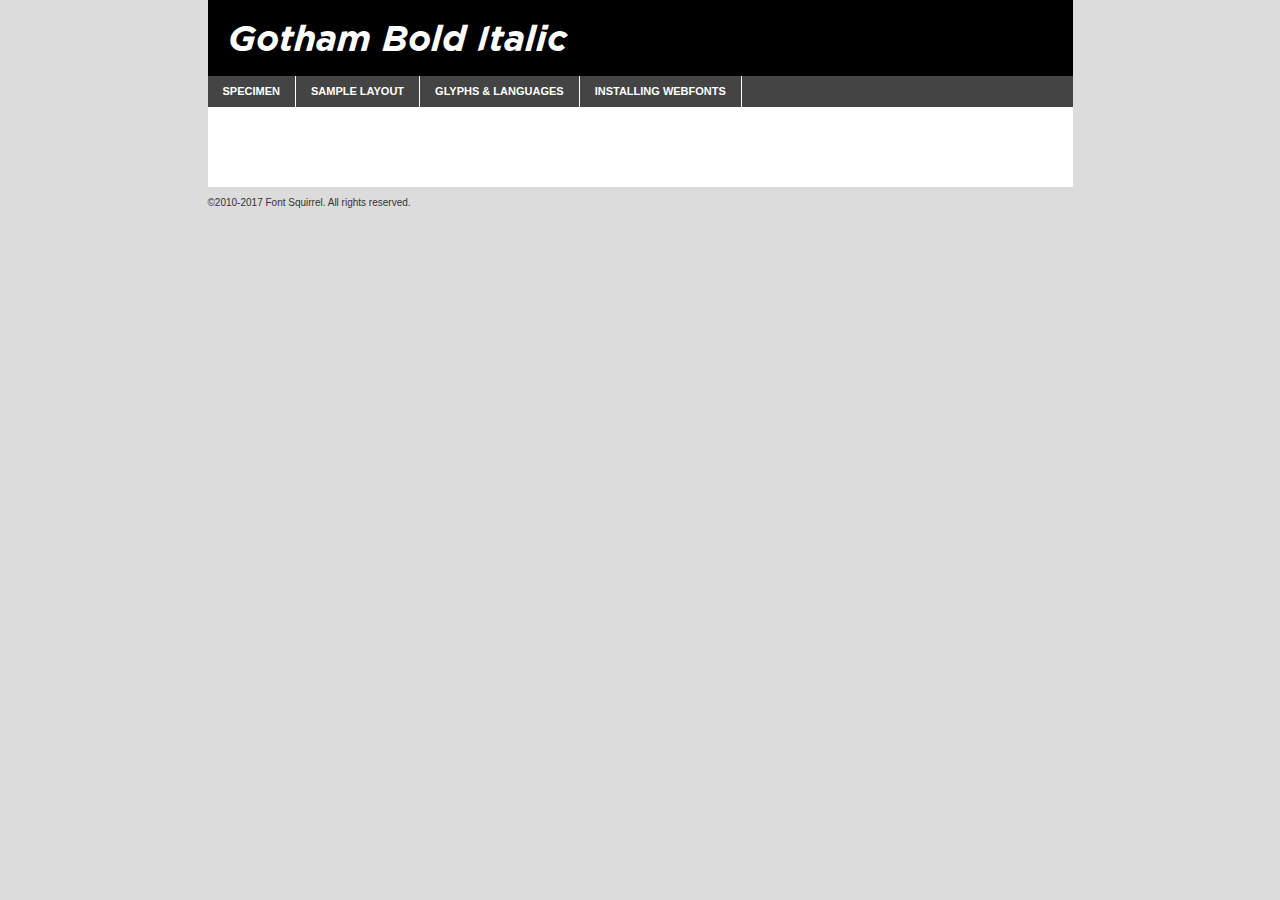
<file: fonts/gothambolditalic-demo.html>
<!DOCTYPE html PUBLIC "-//W3C//DTD XHTML 1.0 Transitional//EN"
	"http://www.w3.org/TR/xhtml1/DTD/xhtml1-transitional.dtd">

<html xmlns="http://www.w3.org/1999/xhtml" xml:lang="en" lang="en">
<head>
	<meta http-equiv="Content-Type" content="text/html; charset=utf-8" />
	<script src="http://ajax.googleapis.com/ajax/libs/jquery/1.7.2/jquery.min.js" type="text/javascript" charset="utf-8"></script>
	<script type="text/javascript">
	(function($){$.fn.easyTabs=function(option){var param=jQuery.extend({fadeSpeed:"fast",defaultContent:1,activeClass:'active'},option);$(this).each(function(){var thisId="#"+this.id;if(param.defaultContent==''){param.defaultContent=1;}
	if(typeof param.defaultContent=="number")
	{var defaultTab=$(thisId+" .tabs li:eq("+(param.defaultContent-1)+") a").attr('href').substr(1);}else{var defaultTab=param.defaultContent;}
	$(thisId+" .tabs li a").each(function(){var tabToHide=$(this).attr('href').substr(1);$("#"+tabToHide).addClass('easytabs-tab-content');});hideAll();changeContent(defaultTab);function hideAll(){$(thisId+" .easytabs-tab-content").hide();}
	function changeContent(tabId){hideAll();$(thisId+" .tabs li").removeClass(param.activeClass);$(thisId+" .tabs li a[href=#"+tabId+"]").closest('li').addClass(param.activeClass);if(param.fadeSpeed!="none")
	{$(thisId+" #"+tabId).fadeIn(param.fadeSpeed);}else{$(thisId+" #"+tabId).show();}}
	$(thisId+" .tabs li").click(function(){var tabId=$(this).find('a').attr('href').substr(1);changeContent(tabId);return false;});});}})(jQuery);
	</script>
	<link rel="stylesheet" href="specimen_files/specimen_stylesheet.css" type="text/css" charset="utf-8" />
	<link rel="stylesheet" href="stylesheet.css" type="text/css" charset="utf-8" />

	<style type="text/css">
					body{
				font-family: 'gothambold_italic';
							}
		</style>

	<title>Gotham Bold Italic Specimen</title>
	
	
	<script type="text/javascript" charset="utf-8">
		$(document).ready(function() {
			$('#container').easyTabs({defaultContent:1});
		});
	</script>
</head>

<body>
<div id="container">
	<div id="header">
		Gotham Bold Italic	</div>
	<ul class="tabs">
		<li><a href="#specimen">Specimen</a></li>
		<li><a href="#layout">Sample Layout</a></li>
				<li><a href="#glyphs">Glyphs &amp; Languages</a></li>
		<li><a href="#installing">Installing Webfonts</a></li>
		
	</ul>
	
	<div id="main_content">

		
			<div id="specimen">
		
				<div class="section">
					<div class="grid12 firstcol">
						<div class="huge">AaBb</div>
					</div>
				</div>
		
				<div class="section">
					<div class="glyph_range">A&#x200B;B&#x200b;C&#x200b;D&#x200b;E&#x200b;F&#x200b;G&#x200b;H&#x200b;I&#x200b;J&#x200b;K&#x200b;L&#x200b;M&#x200b;N&#x200b;O&#x200b;P&#x200b;Q&#x200b;R&#x200b;S&#x200b;T&#x200b;U&#x200b;V&#x200b;W&#x200b;X&#x200b;Y&#x200b;Z&#x200b;a&#x200b;b&#x200b;c&#x200b;d&#x200b;e&#x200b;f&#x200b;g&#x200b;h&#x200b;i&#x200b;j&#x200b;k&#x200b;l&#x200b;m&#x200b;n&#x200b;o&#x200b;p&#x200b;q&#x200b;r&#x200b;s&#x200b;t&#x200b;u&#x200b;v&#x200b;w&#x200b;x&#x200b;y&#x200b;z&#x200b;1&#x200b;2&#x200b;3&#x200b;4&#x200b;5&#x200b;6&#x200b;7&#x200b;8&#x200b;9&#x200b;0&#x200b;&amp;&#x200b;.&#x200b;,&#x200b;?&#x200b;!&#x200b;&#64;&#x200b;(&#x200b;)&#x200b;#&#x200b;$&#x200b;%&#x200b;*&#x200b;+&#x200b;-&#x200b;=&#x200b;:&#x200b;;</div>
				</div>
				<div class="section">
					<div class="grid12 firstcol">
						<table class="sample_table">
							<tr><td>10</td><td class="size10">abcdefghijklmnopqrstuvwxyzABCDEFGHIJKLMNOPQRSTUVWXYZ0123456789abcdefghijklmnopqrstuvwxyzABCDEFGHIJKLMNOPQRSTUVWXYZ0123456789abcdefghijklmnopqrstuvwxyzABCDEFGHIJKLMNOPQRSTUVWXYZ</td></tr>
							<tr><td>11</td><td class="size11">abcdefghijklmnopqrstuvwxyzABCDEFGHIJKLMNOPQRSTUVWXYZ0123456789abcdefghijklmnopqrstuvwxyzABCDEFGHIJKLMNOPQRSTUVWXYZ0123456789abcdefghijklmnopqrstuvwxyzABCDEFGHIJKLMNOPQRSTUVWXYZ</td></tr>
							<tr><td>12</td><td class="size12">abcdefghijklmnopqrstuvwxyzABCDEFGHIJKLMNOPQRSTUVWXYZ0123456789abcdefghijklmnopqrstuvwxyzABCDEFGHIJKLMNOPQRSTUVWXYZ0123456789abcdefghijklmnopqrstuvwxyzABCDEFGHIJKLMNOPQRSTUVWXYZ</td></tr>
							<tr><td>13</td><td class="size13">abcdefghijklmnopqrstuvwxyzABCDEFGHIJKLMNOPQRSTUVWXYZ0123456789abcdefghijklmnopqrstuvwxyzABCDEFGHIJKLMNOPQRSTUVWXYZ0123456789abcdefghijklmnopqrstuvwxyzABCDEFGHIJKLMNOPQRSTUVWXYZ</td></tr>
							<tr><td>14</td><td class="size14">abcdefghijklmnopqrstuvwxyzABCDEFGHIJKLMNOPQRSTUVWXYZ0123456789abcdefghijklmnopqrstuvwxyzABCDEFGHIJKLMNOPQRSTUVWXYZ0123456789abcdefghijklmnopqrstuvwxyzABCDEFGHIJKLMNOPQRSTUVWXYZ</td></tr>
							<tr><td>16</td><td class="size16">abcdefghijklmnopqrstuvwxyzABCDEFGHIJKLMNOPQRSTUVWXYZ0123456789abcdefghijklmnopqrstuvwxyzABCDEFGHIJKLMNOPQRSTUVWXYZ</td></tr>
							<tr><td>18</td><td class="size18">abcdefghijklmnopqrstuvwxyzABCDEFGHIJKLMNOPQRSTUVWXYZ0123456789abcdefghijklmnopqrstuvwxyzABCDEFGHIJKLMNOPQRSTUVWXYZ</td></tr>
							<tr><td>20</td><td class="size20">abcdefghijklmnopqrstuvwxyzABCDEFGHIJKLMNOPQRSTUVWXYZ0123456789abcdefghijklmnopqrstuvwxyzABCDEFGHIJKLMNOPQRSTUVWXYZ</td></tr>
							<tr><td>24</td><td class="size24">abcdefghijklmnopqrstuvwxyzABCDEFGHIJKLMNOPQRSTUVWXYZ0123456789abcdefghijklmnopqrstuvwxyzABCDEFGHIJKLMNOPQRSTUVWXYZ</td></tr>
							<tr><td>30</td><td class="size30">abcdefghijklmnopqrstuvwxyzABCDEFGHIJKLMNOPQRSTUVWXYZ0123456789abcdefghijklmnopqrstuvwxyzABCDEFGHIJKLMNOPQRSTUVWXYZ</td></tr>
							<tr><td>36</td><td class="size36">abcdefghijklmnopqrstuvwxyzABCDEFGHIJKLMNOPQRSTUVWXYZ0123456789abcdefghijklmnopqrstuvwxyzABCDEFGHIJKLMNOPQRSTUVWXYZ</td></tr>
							<tr><td>48</td><td class="size48">abcdefghijklmnopqrstuvwxyzABCDEFGHIJKLMNOPQRSTUVWXYZ0123456789abcdefghijklmnopqrstuvwxyzABCDEFGHIJKLMNOPQRSTUVWXYZ</td></tr>
							<tr><td>60</td><td class="size60">abcdefghijklmnopqrstuvwxyzABCDEFGHIJKLMNOPQRSTUVWXYZ0123456789abcdefghijklmnopqrstuvwxyzABCDEFGHIJKLMNOPQRSTUVWXYZ</td></tr>
							<tr><td>72</td><td class="size72">abcdefghijklmnopqrstuvwxyzABCDEFGHIJKLMNOPQRSTUVWXYZ0123456789abcdefghijklmnopqrstuvwxyzABCDEFGHIJKLMNOPQRSTUVWXYZ</td></tr>
							<tr><td>90</td><td class="size90">abcdefghijklmnopqrstuvwxyzABCDEFGHIJKLMNOPQRSTUVWXYZ0123456789abcdefghijklmnopqrstuvwxyzABCDEFGHIJKLMNOPQRSTUVWXYZ</td></tr>
						</table>
				
					</div>
			
				</div>
		
		
		
								<div class="section" id="bodycomparison">


										<div id="xheight">
				<div class="fontbody">&#x25FC;&#x25FC;&#x25FC;&#x25FC;&#x25FC;&#x25FC;&#x25FC;&#x25FC;&#x25FC;&#x25FC;&#x25FC;&#x25FC;&#x25FC;&#x25FC;&#x25FC;&#x25FC;&#x25FC;&#x25FC;&#x25FC;&#x25FC;&#x25FC;&#x25FC;&#x25FC;&#x25FC;&#x25FC;&#x25FC;&#x25FC;&#x25FC;&#x25FC;&#x25FC;&#x25FC;&#x25FC;&#x25FC;&#x25FC;&#x25FC;&#x25FC;&#x25FC;&#x25FC;&#x25FC;&#x25FC;&#x25FC;&#x25FC;&#x25FC;&#x25FC;&#x25FC;&#x25FC;&#x25FC;&#x25FC;&#x25FC;&#x25FC;&#x25FC;&#x25FC;&#x25FC;&#x25FC;&#x25FC;&#x25FC;&#x25FC;&#x25FC;&#x25FC;&#x25FC;&#x25FC;&#x25FC;&#x25FC;&#x25FC;&#x25FC;&#x25FC;&#x25FC;&#x25FC;&#x25FC;&#x25FC;&#x25FC;&#x25FC;&#x25FC;&#x25FC;&#x25FC;&#x25FC;&#x25FC;&#x25FC;&#x25FC;&#x25FC;&#x25FC;&#x25FC;&#x25FC;&#x25FC;&#x25FC;&#x25FC;&#x25FC;&#x25FC;&#x25FC;&#x25FC;&#x25FC;&#x25FC;&#x25FC;&#x25FC;&#x25FC;&#x25FC;&#x25FC;&#x25FC;&#x25FC;body</div><div class="arialbody">body</div><div class="verdanabody">body</div><div class="georgiabody">body</div></div>
										<div class="fontbody" style="z-index:1">
											body<span>Gotham Bold Italic</span>
										</div>
										<div class="arialbody" style="z-index:1">
											body<span>Arial</span>
										</div>
										<div class="verdanabody" style="z-index:1">
											body<span>Verdana</span>
										</div>
										<div class="georgiabody" style="z-index:1">
											body<span>Georgia</span>
										</div>



								</div>
		
		
				<div class="section psample psample_row1" id="">
					
					<div class="grid2 firstcol">
						<p class="size10"><span>10.</span>Aenean lacinia bibendum nulla sed consectetur. Fusce dapibus, tellus ac cursus commodo, tortor mauris condimentum nibh, ut fermentum massa justo sit amet risus. Nullam id dolor id nibh ultricies vehicula ut id elit. Cum sociis natoque penatibus et magnis dis parturient montes, nascetur ridiculus mus. Nulla vitae elit libero, a pharetra augue.</p>
			
					</div>
					<div class="grid3">
						<p class="size11"><span>11.</span>Aenean lacinia bibendum nulla sed consectetur. Fusce dapibus, tellus ac cursus commodo, tortor mauris condimentum nibh, ut fermentum massa justo sit amet risus. Nullam id dolor id nibh ultricies vehicula ut id elit. Cum sociis natoque penatibus et magnis dis parturient montes, nascetur ridiculus mus. Nulla vitae elit libero, a pharetra augue.</p>
			
					</div>
					<div class="grid3">
						<p class="size12"><span>12.</span>Aenean lacinia bibendum nulla sed consectetur. Fusce dapibus, tellus ac cursus commodo, tortor mauris condimentum nibh, ut fermentum massa justo sit amet risus. Nullam id dolor id nibh ultricies vehicula ut id elit. Cum sociis natoque penatibus et magnis dis parturient montes, nascetur ridiculus mus. Nulla vitae elit libero, a pharetra augue.</p>
			
					</div>
					<div class="grid4">
						<p class="size13"><span>13.</span>Aenean lacinia bibendum nulla sed consectetur. Fusce dapibus, tellus ac cursus commodo, tortor mauris condimentum nibh, ut fermentum massa justo sit amet risus. Nullam id dolor id nibh ultricies vehicula ut id elit. Cum sociis natoque penatibus et magnis dis parturient montes, nascetur ridiculus mus. Nulla vitae elit libero, a pharetra augue.</p>
			
					</div>
					<div class="white_blend"></div>
					
				</div>
				<div class="section psample psample_row2" id="">
					<div class="grid3 firstcol">
						<p class="size14"><span>14.</span>Aenean lacinia bibendum nulla sed consectetur. Fusce dapibus, tellus ac cursus commodo, tortor mauris condimentum nibh, ut fermentum massa justo sit amet risus. Nullam id dolor id nibh ultricies vehicula ut id elit. Cum sociis natoque penatibus et magnis dis parturient montes, nascetur ridiculus mus. Nulla vitae elit libero, a pharetra augue.</p>
			
					</div>
					<div class="grid4">
						<p class="size16"><span>16.</span>Aenean lacinia bibendum nulla sed consectetur. Fusce dapibus, tellus ac cursus commodo, tortor mauris condimentum nibh, ut fermentum massa justo sit amet risus. Nullam id dolor id nibh ultricies vehicula ut id elit. Cum sociis natoque penatibus et magnis dis parturient montes, nascetur ridiculus mus. Nulla vitae elit libero, a pharetra augue.</p>
			
					</div>
					<div class="grid5">
						<p class="size18"><span>18.</span>Aenean lacinia bibendum nulla sed consectetur. Fusce dapibus, tellus ac cursus commodo, tortor mauris condimentum nibh, ut fermentum massa justo sit amet risus. Nullam id dolor id nibh ultricies vehicula ut id elit. Cum sociis natoque penatibus et magnis dis parturient montes, nascetur ridiculus mus. Nulla vitae elit libero, a pharetra augue.</p>
			
					</div>

					<div class="white_blend"></div>

				</div>
				
				<div class="section psample psample_row3" id="">
					<div class="grid5 firstcol">
						<p class="size20"><span>20.</span>Aenean lacinia bibendum nulla sed consectetur. Fusce dapibus, tellus ac cursus commodo, tortor mauris condimentum nibh, ut fermentum massa justo sit amet risus. Nullam id dolor id nibh ultricies vehicula ut id elit. Cum sociis natoque penatibus et magnis dis parturient montes, nascetur ridiculus mus. Nulla vitae elit libero, a pharetra augue.</p>
					</div>
					<div class="grid7">
						<p class="size24"><span>24.</span>Aenean lacinia bibendum nulla sed consectetur. Fusce dapibus, tellus ac cursus commodo, tortor mauris condimentum nibh, ut fermentum massa justo sit amet risus. Nullam id dolor id nibh ultricies vehicula ut id elit. Cum sociis natoque penatibus et magnis dis parturient montes, nascetur ridiculus mus. Nulla vitae elit libero, a pharetra augue.</p>
					</div>
					
					<div class="white_blend"></div>
					
				</div>
				
				<div class="section psample psample_row4" id="">
					<div class="grid12 firstcol">
						<p class="size30"><span>30.</span>Aenean lacinia bibendum nulla sed consectetur. Fusce dapibus, tellus ac cursus commodo, tortor mauris condimentum nibh, ut fermentum massa justo sit amet risus. Nullam id dolor id nibh ultricies vehicula ut id elit. Cum sociis natoque penatibus et magnis dis parturient montes, nascetur ridiculus mus. Nulla vitae elit libero, a pharetra augue.</p>
					</div>
					<div class="white_blend"></div>
					
				</div>
				
				
				
				<div class="section psample psample_row1 fullreverse">
					<div class="grid2 firstcol">
						<p class="size10"><span>10.</span>Aenean lacinia bibendum nulla sed consectetur. Fusce dapibus, tellus ac cursus commodo, tortor mauris condimentum nibh, ut fermentum massa justo sit amet risus. Nullam id dolor id nibh ultricies vehicula ut id elit. Cum sociis natoque penatibus et magnis dis parturient montes, nascetur ridiculus mus. Nulla vitae elit libero, a pharetra augue.</p>
			
					</div>
					<div class="grid3">
						<p class="size11"><span>11.</span>Aenean lacinia bibendum nulla sed consectetur. Fusce dapibus, tellus ac cursus commodo, tortor mauris condimentum nibh, ut fermentum massa justo sit amet risus. Nullam id dolor id nibh ultricies vehicula ut id elit. Cum sociis natoque penatibus et magnis dis parturient montes, nascetur ridiculus mus. Nulla vitae elit libero, a pharetra augue.</p>
			
					</div>
					<div class="grid3">
						<p class="size12"><span>12.</span>Aenean lacinia bibendum nulla sed consectetur. Fusce dapibus, tellus ac cursus commodo, tortor mauris condimentum nibh, ut fermentum massa justo sit amet risus. Nullam id dolor id nibh ultricies vehicula ut id elit. Cum sociis natoque penatibus et magnis dis parturient montes, nascetur ridiculus mus. Nulla vitae elit libero, a pharetra augue.</p>
			
					</div>
					<div class="grid4">
						<p class="size13"><span>13.</span>Aenean lacinia bibendum nulla sed consectetur. Fusce dapibus, tellus ac cursus commodo, tortor mauris condimentum nibh, ut fermentum massa justo sit amet risus. Nullam id dolor id nibh ultricies vehicula ut id elit. Cum sociis natoque penatibus et magnis dis parturient montes, nascetur ridiculus mus. Nulla vitae elit libero, a pharetra augue.</p>
			
					</div>
					<div class="black_blend"></div>
					
				</div>
				
				<div class="section psample psample_row2 fullreverse">
					<div class="grid3 firstcol">
						<p class="size14"><span>14.</span>Aenean lacinia bibendum nulla sed consectetur. Fusce dapibus, tellus ac cursus commodo, tortor mauris condimentum nibh, ut fermentum massa justo sit amet risus. Nullam id dolor id nibh ultricies vehicula ut id elit. Cum sociis natoque penatibus et magnis dis parturient montes, nascetur ridiculus mus. Nulla vitae elit libero, a pharetra augue.</p>
			
					</div>
					<div class="grid4">
						<p class="size16"><span>16.</span>Aenean lacinia bibendum nulla sed consectetur. Fusce dapibus, tellus ac cursus commodo, tortor mauris condimentum nibh, ut fermentum massa justo sit amet risus. Nullam id dolor id nibh ultricies vehicula ut id elit. Cum sociis natoque penatibus et magnis dis parturient montes, nascetur ridiculus mus. Nulla vitae elit libero, a pharetra augue.</p>
			
					</div>
					<div class="grid5">
						<p class="size18"><span>18.</span>Aenean lacinia bibendum nulla sed consectetur. Fusce dapibus, tellus ac cursus commodo, tortor mauris condimentum nibh, ut fermentum massa justo sit amet risus. Nullam id dolor id nibh ultricies vehicula ut id elit. Cum sociis natoque penatibus et magnis dis parturient montes, nascetur ridiculus mus. Nulla vitae elit libero, a pharetra augue.</p>
			
					</div>
					<div class="black_blend"></div>

				</div>
				
				<div class="section psample fullreverse psample_row3" id="">
					<div class="grid5 firstcol">
						<p class="size20"><span>20.</span>Aenean lacinia bibendum nulla sed consectetur. Fusce dapibus, tellus ac cursus commodo, tortor mauris condimentum nibh, ut fermentum massa justo sit amet risus. Nullam id dolor id nibh ultricies vehicula ut id elit. Cum sociis natoque penatibus et magnis dis parturient montes, nascetur ridiculus mus. Nulla vitae elit libero, a pharetra augue.</p>
					</div>
					<div class="grid7">
						<p class="size24"><span>24.</span>Aenean lacinia bibendum nulla sed consectetur. Fusce dapibus, tellus ac cursus commodo, tortor mauris condimentum nibh, ut fermentum massa justo sit amet risus. Nullam id dolor id nibh ultricies vehicula ut id elit. Cum sociis natoque penatibus et magnis dis parturient montes, nascetur ridiculus mus. Nulla vitae elit libero, a pharetra augue.</p>
					</div>
					
					<div class="black_blend"></div>
					
				</div>
				
				<div class="section psample fullreverse psample_row4" id="" style="border-bottom: 20px #000 solid;">
					<div class="grid12 firstcol">
						<p class="size30"><span>30.</span>Aenean lacinia bibendum nulla sed consectetur. Fusce dapibus, tellus ac cursus commodo, tortor mauris condimentum nibh, ut fermentum massa justo sit amet risus. Nullam id dolor id nibh ultricies vehicula ut id elit. Cum sociis natoque penatibus et magnis dis parturient montes, nascetur ridiculus mus. Nulla vitae elit libero, a pharetra augue.</p>
					</div>
					<div class="black_blend"></div>
					
				</div>
				
				
				
				
			</div>
			
			<div id="layout">
				
				<div class="section">
					
					<div class="grid12 firstcol">
						<h1>Lorem Ipsum Dolor</h1>
						<h2>Etiam porta sem malesuada magna mollis euismod</h2>
						
						<p class="byline">By <a href="#link">Aenean Lacinia</a></p>
					</div>
				</div>
				<div class="section">
					<div class="grid8 firstcol">
						<p class="large">Donec sed odio dui. Morbi leo risus, porta ac consectetur ac, vestibulum at eros. Fusce dapibus, tellus ac cursus commodo, tortor mauris condimentum nibh, ut fermentum massa justo sit amet risus. </p>

						
						<h3>Pellentesque ornare sem</h3>

						<p>Maecenas sed diam eget risus varius blandit sit amet non magna. Maecenas faucibus mollis interdum. Donec ullamcorper nulla non metus auctor fringilla. Nullam id dolor id nibh ultricies vehicula ut id elit. Nullam id dolor id nibh ultricies vehicula ut id elit. </p>

						<p>Aenean eu leo quam. Pellentesque ornare sem lacinia quam venenatis vestibulum. Lorem ipsum dolor sit amet, consectetur adipiscing elit. Cum sociis natoque penatibus et magnis dis parturient montes, nascetur ridiculus mus. </p>

						<p>Nulla vitae elit libero, a pharetra augue. Praesent commodo cursus magna, vel scelerisque nisl consectetur et. Aenean lacinia bibendum nulla sed consectetur. </p>

						<p>Nullam quis risus eget urna mollis ornare vel eu leo. Nullam quis risus eget urna mollis ornare vel eu leo. Maecenas sed diam eget risus varius blandit sit amet non magna. Donec ullamcorper nulla non metus auctor fringilla. </p>

						<h3>Cras mattis consectetur</h3>

						<p>Aenean eu leo quam. Pellentesque ornare sem lacinia quam venenatis vestibulum. Aenean lacinia bibendum nulla sed consectetur. Integer posuere erat a ante venenatis dapibus posuere velit aliquet. Cras mattis consectetur purus sit amet fermentum. </p>

						<p>Nullam id dolor id nibh ultricies vehicula ut id elit. Nullam quis risus eget urna mollis ornare vel eu leo. Cras mattis consectetur purus sit amet fermentum.</p>
					</div>
					
					<div class="grid4 sidebar">
						
						<div class="box reverse">
							<p class="last">Nullam quis risus eget urna mollis ornare vel eu leo. Donec ullamcorper nulla non metus auctor fringilla. Cras mattis consectetur purus sit amet fermentum. Sed posuere consectetur est at lobortis. Lorem ipsum dolor sit amet, consectetur adipiscing elit. </p>
						</div>
						
						<p class="caption">Maecenas sed diam eget risus varius.</p>

						<p>Vestibulum id ligula porta felis euismod semper. Integer posuere erat a ante venenatis dapibus posuere velit aliquet. Vestibulum id ligula porta felis euismod semper. Sed posuere consectetur est at lobortis. Maecenas sed diam eget risus varius blandit sit amet non magna. Fusce dapibus, tellus ac cursus commodo, tortor mauris condimentum nibh, ut fermentum massa justo sit amet risus. </p>

					

						<p>Duis mollis, est non commodo luctus, nisi erat porttitor ligula, eget lacinia odio sem nec elit. Aenean lacinia bibendum nulla sed consectetur. Vivamus sagittis lacus vel augue laoreet rutrum faucibus dolor auctor. Aenean lacinia bibendum nulla sed consectetur. Nullam quis risus eget urna mollis ornare vel eu leo. </p>

						<p>Praesent commodo cursus magna, vel scelerisque nisl consectetur et. Donec ullamcorper nulla non metus auctor fringilla. Maecenas faucibus mollis interdum. Fusce dapibus, tellus ac cursus commodo, tortor mauris condimentum nibh, ut fermentum massa justo sit amet risus. </p>

					</div>
				</div>
				
			</div>


			



		<div id="glyphs">
			<div class="section">
				<div class="grid12 firstcol">
			
				<h1>Language Support</h1>
				<p>The subset of Gotham Bold Italic in this kit supports the following languages:<br />
			
					Albanian, Basque, Breton, Chamorro, Danish, Dutch, English, Faroese, Finnish, French, Frisian, Galician, German, Icelandic, Italian, Malagasy, Norwegian, Portuguese, Spanish, Alsatian, Aragonese, Arapaho, Arrernte, Asturian, Aymara, Bislama, Cebuano, Corsican, Fijian, French_creole, Genoese, Gilbertese, Greenlandic, Haitian_creole, Hiligaynon, Hmong, Hopi, Ibanag, Iloko_ilokano, Indonesian, Interglossa_glosa, Interlingua, Irish_gaelic, Jerriais, Lojban, Lombard, Luxembourgeois, Manx, Mohawk, Norfolk_pitcairnese, Occitan, Oromo, Pangasinan, Papiamento, Piedmontese, Potawatomi, Rhaeto-romance, Romansh, Rotokas, Sami_lule, Samoan, Sardinian, Scots_gaelic, Seychelles_creole, Shona, Sicilian, Somali, Southern_ndebele, Swahili, Swati_swazi, Tagalog_filipino_pilipino, Tetum, Tok_pisin, Uyghur_latinized, Volapuk, Walloon, Warlpiri, Xhosa, Yapese, Zulu, Latinbasic, Ubasic, Demo				</p>
				<h1>Glyph Chart</h1>
				<p>The subset of Gotham Bold Italic in this kit includes all the glyphs listed below. Unicode entities are included above each glyph to help you insert individual characters into your layout.</p>
				<div id="glyph_chart">
			
																				 <div><p>&amp;#13;</p>&#13;</div>
																				 <div><p>&amp;#32;</p>&#32;</div>
																				 <div><p>&amp;#33;</p>&#33;</div>
																				 <div><p>&amp;#34;</p>&#34;</div>
																				 <div><p>&amp;#35;</p>&#35;</div>
																				 <div><p>&amp;#36;</p>&#36;</div>
																				 <div><p>&amp;#37;</p>&#37;</div>
																				 <div><p>&amp;#38;</p>&#38;</div>
																				 <div><p>&amp;#39;</p>&#39;</div>
																				 <div><p>&amp;#40;</p>&#40;</div>
																				 <div><p>&amp;#41;</p>&#41;</div>
																				 <div><p>&amp;#42;</p>&#42;</div>
																				 <div><p>&amp;#43;</p>&#43;</div>
																				 <div><p>&amp;#44;</p>&#44;</div>
																				 <div><p>&amp;#45;</p>&#45;</div>
																				 <div><p>&amp;#46;</p>&#46;</div>
																				 <div><p>&amp;#47;</p>&#47;</div>
																				 <div><p>&amp;#48;</p>&#48;</div>
																				 <div><p>&amp;#49;</p>&#49;</div>
																				 <div><p>&amp;#50;</p>&#50;</div>
																				 <div><p>&amp;#51;</p>&#51;</div>
																				 <div><p>&amp;#52;</p>&#52;</div>
																				 <div><p>&amp;#53;</p>&#53;</div>
																				 <div><p>&amp;#54;</p>&#54;</div>
																				 <div><p>&amp;#55;</p>&#55;</div>
																				 <div><p>&amp;#56;</p>&#56;</div>
																				 <div><p>&amp;#57;</p>&#57;</div>
																				 <div><p>&amp;#58;</p>&#58;</div>
																				 <div><p>&amp;#59;</p>&#59;</div>
																				 <div><p>&amp;#60;</p>&#60;</div>
																				 <div><p>&amp;#61;</p>&#61;</div>
																				 <div><p>&amp;#62;</p>&#62;</div>
																				 <div><p>&amp;#63;</p>&#63;</div>
																				 <div><p>&amp;#64;</p>&#64;</div>
																				 <div><p>&amp;#65;</p>&#65;</div>
																				 <div><p>&amp;#66;</p>&#66;</div>
																				 <div><p>&amp;#67;</p>&#67;</div>
																				 <div><p>&amp;#68;</p>&#68;</div>
																				 <div><p>&amp;#69;</p>&#69;</div>
																				 <div><p>&amp;#70;</p>&#70;</div>
																				 <div><p>&amp;#71;</p>&#71;</div>
																				 <div><p>&amp;#72;</p>&#72;</div>
																				 <div><p>&amp;#73;</p>&#73;</div>
																				 <div><p>&amp;#74;</p>&#74;</div>
																				 <div><p>&amp;#75;</p>&#75;</div>
																				 <div><p>&amp;#76;</p>&#76;</div>
																				 <div><p>&amp;#77;</p>&#77;</div>
																				 <div><p>&amp;#78;</p>&#78;</div>
																				 <div><p>&amp;#79;</p>&#79;</div>
																				 <div><p>&amp;#80;</p>&#80;</div>
																				 <div><p>&amp;#81;</p>&#81;</div>
																				 <div><p>&amp;#82;</p>&#82;</div>
																				 <div><p>&amp;#83;</p>&#83;</div>
																				 <div><p>&amp;#84;</p>&#84;</div>
																				 <div><p>&amp;#85;</p>&#85;</div>
																				 <div><p>&amp;#86;</p>&#86;</div>
																				 <div><p>&amp;#87;</p>&#87;</div>
																				 <div><p>&amp;#88;</p>&#88;</div>
																				 <div><p>&amp;#89;</p>&#89;</div>
																				 <div><p>&amp;#90;</p>&#90;</div>
																				 <div><p>&amp;#91;</p>&#91;</div>
																				 <div><p>&amp;#92;</p>&#92;</div>
																				 <div><p>&amp;#93;</p>&#93;</div>
																				 <div><p>&amp;#94;</p>&#94;</div>
																				 <div><p>&amp;#95;</p>&#95;</div>
																				 <div><p>&amp;#96;</p>&#96;</div>
																				 <div><p>&amp;#97;</p>&#97;</div>
																				 <div><p>&amp;#98;</p>&#98;</div>
																				 <div><p>&amp;#99;</p>&#99;</div>
																				 <div><p>&amp;#100;</p>&#100;</div>
																				 <div><p>&amp;#101;</p>&#101;</div>
																				 <div><p>&amp;#102;</p>&#102;</div>
																				 <div><p>&amp;#103;</p>&#103;</div>
																				 <div><p>&amp;#104;</p>&#104;</div>
																				 <div><p>&amp;#105;</p>&#105;</div>
																				 <div><p>&amp;#106;</p>&#106;</div>
																				 <div><p>&amp;#107;</p>&#107;</div>
																				 <div><p>&amp;#108;</p>&#108;</div>
																				 <div><p>&amp;#109;</p>&#109;</div>
																				 <div><p>&amp;#110;</p>&#110;</div>
																				 <div><p>&amp;#111;</p>&#111;</div>
																				 <div><p>&amp;#112;</p>&#112;</div>
																				 <div><p>&amp;#113;</p>&#113;</div>
																				 <div><p>&amp;#114;</p>&#114;</div>
																				 <div><p>&amp;#115;</p>&#115;</div>
																				 <div><p>&amp;#116;</p>&#116;</div>
																				 <div><p>&amp;#117;</p>&#117;</div>
																				 <div><p>&amp;#118;</p>&#118;</div>
																				 <div><p>&amp;#119;</p>&#119;</div>
																				 <div><p>&amp;#120;</p>&#120;</div>
																				 <div><p>&amp;#121;</p>&#121;</div>
																				 <div><p>&amp;#122;</p>&#122;</div>
																				 <div><p>&amp;#123;</p>&#123;</div>
																				 <div><p>&amp;#124;</p>&#124;</div>
																				 <div><p>&amp;#125;</p>&#125;</div>
																				 <div><p>&amp;#126;</p>&#126;</div>
																				 <div><p>&amp;#160;</p>&#160;</div>
																				 <div><p>&amp;#161;</p>&#161;</div>
																				 <div><p>&amp;#162;</p>&#162;</div>
																				 <div><p>&amp;#163;</p>&#163;</div>
																				 <div><p>&amp;#164;</p>&#164;</div>
																				 <div><p>&amp;#165;</p>&#165;</div>
																				 <div><p>&amp;#167;</p>&#167;</div>
																				 <div><p>&amp;#168;</p>&#168;</div>
																				 <div><p>&amp;#169;</p>&#169;</div>
																				 <div><p>&amp;#170;</p>&#170;</div>
																				 <div><p>&amp;#171;</p>&#171;</div>
																				 <div><p>&amp;#173;</p>&#173;</div>
																				 <div><p>&amp;#174;</p>&#174;</div>
																				 <div><p>&amp;#175;</p>&#175;</div>
																				 <div><p>&amp;#176;</p>&#176;</div>
																				 <div><p>&amp;#177;</p>&#177;</div>
																				 <div><p>&amp;#180;</p>&#180;</div>
																				 <div><p>&amp;#181;</p>&#181;</div>
																				 <div><p>&amp;#182;</p>&#182;</div>
																				 <div><p>&amp;#183;</p>&#183;</div>
																				 <div><p>&amp;#184;</p>&#184;</div>
																				 <div><p>&amp;#186;</p>&#186;</div>
																				 <div><p>&amp;#187;</p>&#187;</div>
																				 <div><p>&amp;#191;</p>&#191;</div>
																				 <div><p>&amp;#192;</p>&#192;</div>
																				 <div><p>&amp;#193;</p>&#193;</div>
																				 <div><p>&amp;#194;</p>&#194;</div>
																				 <div><p>&amp;#195;</p>&#195;</div>
																				 <div><p>&amp;#196;</p>&#196;</div>
																				 <div><p>&amp;#197;</p>&#197;</div>
																				 <div><p>&amp;#198;</p>&#198;</div>
																				 <div><p>&amp;#199;</p>&#199;</div>
																				 <div><p>&amp;#200;</p>&#200;</div>
																				 <div><p>&amp;#201;</p>&#201;</div>
																				 <div><p>&amp;#202;</p>&#202;</div>
																				 <div><p>&amp;#203;</p>&#203;</div>
																				 <div><p>&amp;#204;</p>&#204;</div>
																				 <div><p>&amp;#205;</p>&#205;</div>
																				 <div><p>&amp;#206;</p>&#206;</div>
																				 <div><p>&amp;#207;</p>&#207;</div>
																				 <div><p>&amp;#208;</p>&#208;</div>
																				 <div><p>&amp;#209;</p>&#209;</div>
																				 <div><p>&amp;#210;</p>&#210;</div>
																				 <div><p>&amp;#211;</p>&#211;</div>
																				 <div><p>&amp;#212;</p>&#212;</div>
																				 <div><p>&amp;#213;</p>&#213;</div>
																				 <div><p>&amp;#214;</p>&#214;</div>
																				 <div><p>&amp;#216;</p>&#216;</div>
																				 <div><p>&amp;#217;</p>&#217;</div>
																				 <div><p>&amp;#218;</p>&#218;</div>
																				 <div><p>&amp;#219;</p>&#219;</div>
																				 <div><p>&amp;#220;</p>&#220;</div>
																				 <div><p>&amp;#221;</p>&#221;</div>
																				 <div><p>&amp;#222;</p>&#222;</div>
																				 <div><p>&amp;#223;</p>&#223;</div>
																				 <div><p>&amp;#224;</p>&#224;</div>
																				 <div><p>&amp;#225;</p>&#225;</div>
																				 <div><p>&amp;#226;</p>&#226;</div>
																				 <div><p>&amp;#227;</p>&#227;</div>
																				 <div><p>&amp;#228;</p>&#228;</div>
																				 <div><p>&amp;#229;</p>&#229;</div>
																				 <div><p>&amp;#230;</p>&#230;</div>
																				 <div><p>&amp;#231;</p>&#231;</div>
																				 <div><p>&amp;#232;</p>&#232;</div>
																				 <div><p>&amp;#233;</p>&#233;</div>
																				 <div><p>&amp;#234;</p>&#234;</div>
																				 <div><p>&amp;#235;</p>&#235;</div>
																				 <div><p>&amp;#236;</p>&#236;</div>
																				 <div><p>&amp;#237;</p>&#237;</div>
																				 <div><p>&amp;#238;</p>&#238;</div>
																				 <div><p>&amp;#239;</p>&#239;</div>
																				 <div><p>&amp;#240;</p>&#240;</div>
																				 <div><p>&amp;#241;</p>&#241;</div>
																				 <div><p>&amp;#242;</p>&#242;</div>
																				 <div><p>&amp;#243;</p>&#243;</div>
																				 <div><p>&amp;#244;</p>&#244;</div>
																				 <div><p>&amp;#245;</p>&#245;</div>
																				 <div><p>&amp;#246;</p>&#246;</div>
																				 <div><p>&amp;#248;</p>&#248;</div>
																				 <div><p>&amp;#249;</p>&#249;</div>
																				 <div><p>&amp;#250;</p>&#250;</div>
																				 <div><p>&amp;#251;</p>&#251;</div>
																				 <div><p>&amp;#252;</p>&#252;</div>
																				 <div><p>&amp;#253;</p>&#253;</div>
																				 <div><p>&amp;#254;</p>&#254;</div>
																				 <div><p>&amp;#255;</p>&#255;</div>
																				 <div><p>&amp;#338;</p>&#338;</div>
																				 <div><p>&amp;#339;</p>&#339;</div>
																				 <div><p>&amp;#376;</p>&#376;</div>
																				 <div><p>&amp;#710;</p>&#710;</div>
																				 <div><p>&amp;#732;</p>&#732;</div>
																				 <div><p>&amp;#8192;</p>&#8192;</div>
																				 <div><p>&amp;#8193;</p>&#8193;</div>
																				 <div><p>&amp;#8194;</p>&#8194;</div>
																				 <div><p>&amp;#8195;</p>&#8195;</div>
																				 <div><p>&amp;#8196;</p>&#8196;</div>
																				 <div><p>&amp;#8197;</p>&#8197;</div>
																				 <div><p>&amp;#8198;</p>&#8198;</div>
																				 <div><p>&amp;#8199;</p>&#8199;</div>
																				 <div><p>&amp;#8200;</p>&#8200;</div>
																				 <div><p>&amp;#8201;</p>&#8201;</div>
																				 <div><p>&amp;#8202;</p>&#8202;</div>
																				 <div><p>&amp;#8208;</p>&#8208;</div>
																				 <div><p>&amp;#8209;</p>&#8209;</div>
																				 <div><p>&amp;#8210;</p>&#8210;</div>
																				 <div><p>&amp;#8211;</p>&#8211;</div>
																				 <div><p>&amp;#8212;</p>&#8212;</div>
																				 <div><p>&amp;#8216;</p>&#8216;</div>
																				 <div><p>&amp;#8217;</p>&#8217;</div>
																				 <div><p>&amp;#8218;</p>&#8218;</div>
																				 <div><p>&amp;#8220;</p>&#8220;</div>
																				 <div><p>&amp;#8221;</p>&#8221;</div>
																				 <div><p>&amp;#8222;</p>&#8222;</div>
																				 <div><p>&amp;#8226;</p>&#8226;</div>
																				 <div><p>&amp;#8230;</p>&#8230;</div>
																				 <div><p>&amp;#8239;</p>&#8239;</div>
																				 <div><p>&amp;#8249;</p>&#8249;</div>
																				 <div><p>&amp;#8250;</p>&#8250;</div>
																				 <div><p>&amp;#8287;</p>&#8287;</div>
																				 <div><p>&amp;#8482;</p>&#8482;</div>
																				 <div><p>&amp;#9724;</p>&#9724;</div>
																				 <div><p>&amp;#64257;</p>&#64257;</div>
																				 <div><p>&amp;#64258;</p>&#64258;</div>
																																						</div>	
				</div>
		
		
			</div>
		</div>
		
		
		<div id="specs">
			
		</div>
	
		<div id="installing">
			<div class="section">
				<div class="grid7 firstcol">
					<h1>Installing Webfonts</h1>
					
					<p>Webfonts are supported by all major browser platforms but not all in the same way. There are currently four different font formats that must be included in order to target all browsers. This includes TTF, WOFF, EOT and SVG.</p>
					
					<h2>1. Upload your webfonts</h2>
					<p>You must upload your webfont kit to your website. They should be in or near the same directory as your CSS files.</p>
					
					<h2>2. Include the webfont stylesheet</h2>
					<p>A special CSS @font-face declaration helps the various browsers select the appropriate font it needs without causing you a bunch of headaches. Learn more about this syntax by reading the <a href="https://www.fontspring.com/blog/further-hardening-of-the-bulletproof-syntax">Fontspring blog post</a> about it. The code for it is as follows:</p>


<code>
@font-face{ 
	font-family: 'MyWebFont';
	src: url('WebFont.eot');
	src: url('WebFont.eot?#iefix') format('embedded-opentype'),
	     url('WebFont.woff') format('woff'),
	     url('WebFont.ttf') format('truetype'),
	     url('WebFont.svg#webfont') format('svg');
}
</code>

	<p>We've already gone ahead and generated the code for you. All you have to do is link to the stylesheet in your HTML, like this:</p>
	<code>&lt;link rel=&quot;stylesheet&quot; href=&quot;stylesheet.css&quot; type=&quot;text/css&quot; charset=&quot;utf-8&quot; /&gt;</code>

					<h2>3. Modify your own stylesheet</h2>
					<p>To take advantage of your new fonts, you must tell your stylesheet to use them. Look at the original @font-face declaration above and find the property called "font-family." The name linked there will be what you use to reference the font. Prepend that webfont name to the font stack in the "font-family" property, inside the selector you want to change. For example:</p>
<code>p { font-family: 'WebFont', Arial, sans-serif; }</code>

<h2>4. Test</h2>
<p>Getting webfonts to work cross-browser <em>can</em> be tricky. Use the information in the sidebar to help you if you find that fonts aren't loading in a particular browser.</p>
				</div>
				
				<div class="grid5 sidebar">
					<div class="box">
						<h2>Troubleshooting<br />Font-Face Problems</h2>
						<p>Having trouble getting your webfonts to load in your new website? Here are some tips to sort out what might be the problem.</p>

						<h3>Fonts not showing in any browser</h3>

						<p>This sounds like you need to work on the plumbing. You either did not upload the fonts to the correct directory, or you did not link the fonts properly in the CSS. If you've confirmed that all this is correct and you still have a problem, take a look at your .htaccess file and see if requests are getting intercepted.</p>

						<h3>Fonts not loading in iPhone or iPad</h3>

						<p>The most common problem here is that you are serving the fonts from an IIS server. IIS refuses to serve files that have unknown MIME types. If that is the case, you must set the MIME type for SVG to "image/svg+xml" in the server settings. Follow these instructions from Microsoft if you need help.</p>

						<h3>Fonts not loading in Firefox</h3>

						<p>The primary reason for this failure? You are still using a version Firefox older than 3.5. So upgrade already! If that isn't it, then you are very likely serving fonts from a different domain. Firefox requires that all font assets be served from the same domain. Lastly it is possible that you need to add WOFF to your list of MIME types (if you are serving via IIS.)</p>

						<h3>Fonts not loading in IE</h3>

						<p>Are you looking at Internet Explorer on an actual Windows machine or are you cheating by using a service like Adobe BrowserLab? Many of these screenshot services do not render @font-face for IE. Best to test it on a real machine.</p>

						<h3>Fonts not loading in IE9</h3>

						<p>IE9, like Firefox, requires that fonts be served from the same domain as the website. Make sure that is the case.</p>
					</div>
				</div>
			</div>
			
		</div>
	
	</div>
	<div id="footer">
		<p>&copy;2010-2017 Font Squirrel. All rights reserved.</p>
	</div>
</div>
</body>
</html>
</file>
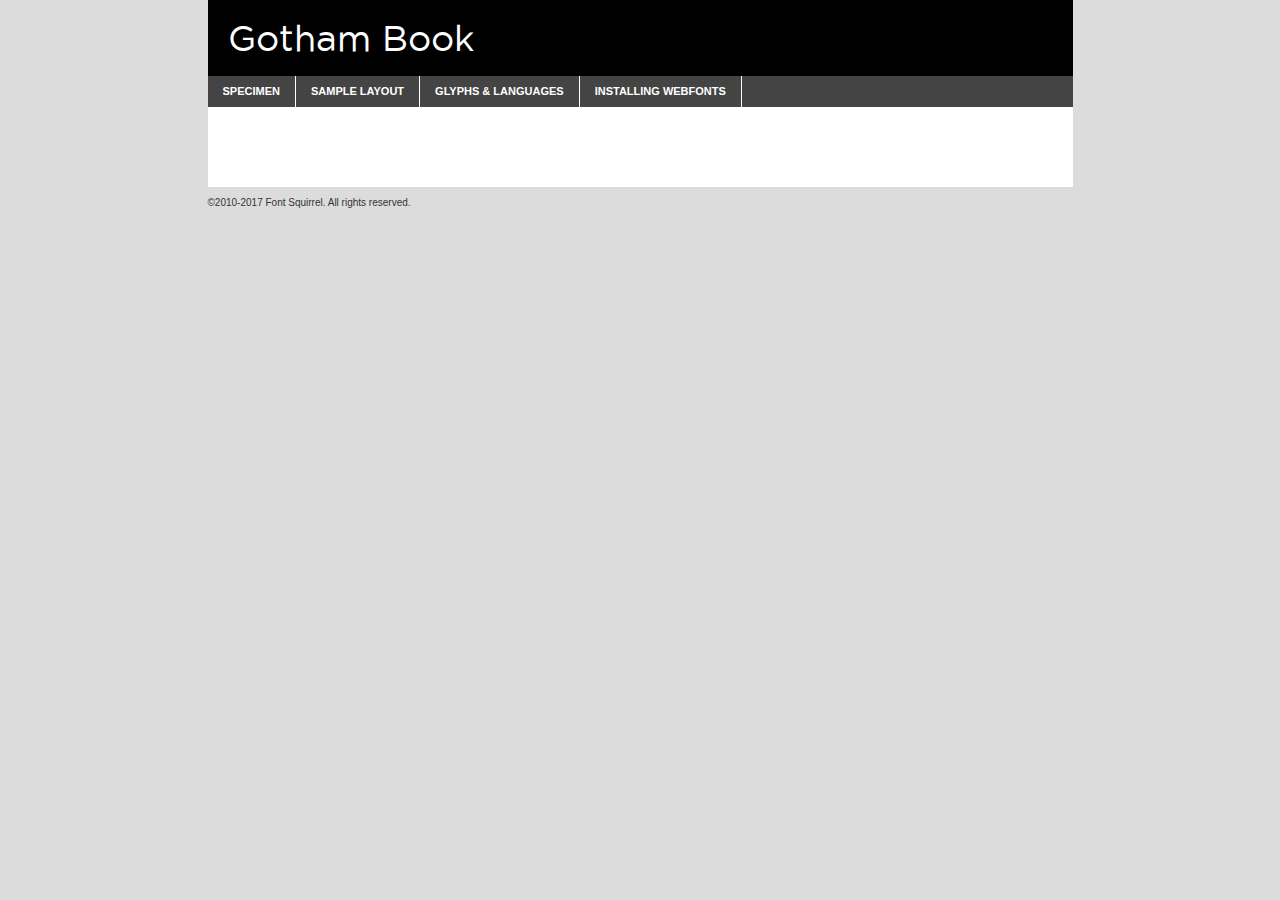
<file: fonts/gothambook-demo.html>
<!DOCTYPE html PUBLIC "-//W3C//DTD XHTML 1.0 Transitional//EN"
	"http://www.w3.org/TR/xhtml1/DTD/xhtml1-transitional.dtd">

<html xmlns="http://www.w3.org/1999/xhtml" xml:lang="en" lang="en">
<head>
	<meta http-equiv="Content-Type" content="text/html; charset=utf-8" />
	<script src="http://ajax.googleapis.com/ajax/libs/jquery/1.7.2/jquery.min.js" type="text/javascript" charset="utf-8"></script>
	<script type="text/javascript">
	(function($){$.fn.easyTabs=function(option){var param=jQuery.extend({fadeSpeed:"fast",defaultContent:1,activeClass:'active'},option);$(this).each(function(){var thisId="#"+this.id;if(param.defaultContent==''){param.defaultContent=1;}
	if(typeof param.defaultContent=="number")
	{var defaultTab=$(thisId+" .tabs li:eq("+(param.defaultContent-1)+") a").attr('href').substr(1);}else{var defaultTab=param.defaultContent;}
	$(thisId+" .tabs li a").each(function(){var tabToHide=$(this).attr('href').substr(1);$("#"+tabToHide).addClass('easytabs-tab-content');});hideAll();changeContent(defaultTab);function hideAll(){$(thisId+" .easytabs-tab-content").hide();}
	function changeContent(tabId){hideAll();$(thisId+" .tabs li").removeClass(param.activeClass);$(thisId+" .tabs li a[href=#"+tabId+"]").closest('li').addClass(param.activeClass);if(param.fadeSpeed!="none")
	{$(thisId+" #"+tabId).fadeIn(param.fadeSpeed);}else{$(thisId+" #"+tabId).show();}}
	$(thisId+" .tabs li").click(function(){var tabId=$(this).find('a').attr('href').substr(1);changeContent(tabId);return false;});});}})(jQuery);
	</script>
	<link rel="stylesheet" href="specimen_files/specimen_stylesheet.css" type="text/css" charset="utf-8" />
	<link rel="stylesheet" href="stylesheet.css" type="text/css" charset="utf-8" />

	<style type="text/css">
					body{
				font-family: 'gothambook';
							}
		</style>

	<title>Gotham Book Specimen</title>
	
	
	<script type="text/javascript" charset="utf-8">
		$(document).ready(function() {
			$('#container').easyTabs({defaultContent:1});
		});
	</script>
</head>

<body>
<div id="container">
	<div id="header">
		Gotham Book	</div>
	<ul class="tabs">
		<li><a href="#specimen">Specimen</a></li>
		<li><a href="#layout">Sample Layout</a></li>
				<li><a href="#glyphs">Glyphs &amp; Languages</a></li>
		<li><a href="#installing">Installing Webfonts</a></li>
		
	</ul>
	
	<div id="main_content">

		
			<div id="specimen">
		
				<div class="section">
					<div class="grid12 firstcol">
						<div class="huge">AaBb</div>
					</div>
				</div>
		
				<div class="section">
					<div class="glyph_range">A&#x200B;B&#x200b;C&#x200b;D&#x200b;E&#x200b;F&#x200b;G&#x200b;H&#x200b;I&#x200b;J&#x200b;K&#x200b;L&#x200b;M&#x200b;N&#x200b;O&#x200b;P&#x200b;Q&#x200b;R&#x200b;S&#x200b;T&#x200b;U&#x200b;V&#x200b;W&#x200b;X&#x200b;Y&#x200b;Z&#x200b;a&#x200b;b&#x200b;c&#x200b;d&#x200b;e&#x200b;f&#x200b;g&#x200b;h&#x200b;i&#x200b;j&#x200b;k&#x200b;l&#x200b;m&#x200b;n&#x200b;o&#x200b;p&#x200b;q&#x200b;r&#x200b;s&#x200b;t&#x200b;u&#x200b;v&#x200b;w&#x200b;x&#x200b;y&#x200b;z&#x200b;1&#x200b;2&#x200b;3&#x200b;4&#x200b;5&#x200b;6&#x200b;7&#x200b;8&#x200b;9&#x200b;0&#x200b;&amp;&#x200b;.&#x200b;,&#x200b;?&#x200b;!&#x200b;&#64;&#x200b;(&#x200b;)&#x200b;#&#x200b;$&#x200b;%&#x200b;*&#x200b;+&#x200b;-&#x200b;=&#x200b;:&#x200b;;</div>
				</div>
				<div class="section">
					<div class="grid12 firstcol">
						<table class="sample_table">
							<tr><td>10</td><td class="size10">abcdefghijklmnopqrstuvwxyzABCDEFGHIJKLMNOPQRSTUVWXYZ0123456789abcdefghijklmnopqrstuvwxyzABCDEFGHIJKLMNOPQRSTUVWXYZ0123456789abcdefghijklmnopqrstuvwxyzABCDEFGHIJKLMNOPQRSTUVWXYZ</td></tr>
							<tr><td>11</td><td class="size11">abcdefghijklmnopqrstuvwxyzABCDEFGHIJKLMNOPQRSTUVWXYZ0123456789abcdefghijklmnopqrstuvwxyzABCDEFGHIJKLMNOPQRSTUVWXYZ0123456789abcdefghijklmnopqrstuvwxyzABCDEFGHIJKLMNOPQRSTUVWXYZ</td></tr>
							<tr><td>12</td><td class="size12">abcdefghijklmnopqrstuvwxyzABCDEFGHIJKLMNOPQRSTUVWXYZ0123456789abcdefghijklmnopqrstuvwxyzABCDEFGHIJKLMNOPQRSTUVWXYZ0123456789abcdefghijklmnopqrstuvwxyzABCDEFGHIJKLMNOPQRSTUVWXYZ</td></tr>
							<tr><td>13</td><td class="size13">abcdefghijklmnopqrstuvwxyzABCDEFGHIJKLMNOPQRSTUVWXYZ0123456789abcdefghijklmnopqrstuvwxyzABCDEFGHIJKLMNOPQRSTUVWXYZ0123456789abcdefghijklmnopqrstuvwxyzABCDEFGHIJKLMNOPQRSTUVWXYZ</td></tr>
							<tr><td>14</td><td class="size14">abcdefghijklmnopqrstuvwxyzABCDEFGHIJKLMNOPQRSTUVWXYZ0123456789abcdefghijklmnopqrstuvwxyzABCDEFGHIJKLMNOPQRSTUVWXYZ0123456789abcdefghijklmnopqrstuvwxyzABCDEFGHIJKLMNOPQRSTUVWXYZ</td></tr>
							<tr><td>16</td><td class="size16">abcdefghijklmnopqrstuvwxyzABCDEFGHIJKLMNOPQRSTUVWXYZ0123456789abcdefghijklmnopqrstuvwxyzABCDEFGHIJKLMNOPQRSTUVWXYZ</td></tr>
							<tr><td>18</td><td class="size18">abcdefghijklmnopqrstuvwxyzABCDEFGHIJKLMNOPQRSTUVWXYZ0123456789abcdefghijklmnopqrstuvwxyzABCDEFGHIJKLMNOPQRSTUVWXYZ</td></tr>
							<tr><td>20</td><td class="size20">abcdefghijklmnopqrstuvwxyzABCDEFGHIJKLMNOPQRSTUVWXYZ0123456789abcdefghijklmnopqrstuvwxyzABCDEFGHIJKLMNOPQRSTUVWXYZ</td></tr>
							<tr><td>24</td><td class="size24">abcdefghijklmnopqrstuvwxyzABCDEFGHIJKLMNOPQRSTUVWXYZ0123456789abcdefghijklmnopqrstuvwxyzABCDEFGHIJKLMNOPQRSTUVWXYZ</td></tr>
							<tr><td>30</td><td class="size30">abcdefghijklmnopqrstuvwxyzABCDEFGHIJKLMNOPQRSTUVWXYZ0123456789abcdefghijklmnopqrstuvwxyzABCDEFGHIJKLMNOPQRSTUVWXYZ</td></tr>
							<tr><td>36</td><td class="size36">abcdefghijklmnopqrstuvwxyzABCDEFGHIJKLMNOPQRSTUVWXYZ0123456789abcdefghijklmnopqrstuvwxyzABCDEFGHIJKLMNOPQRSTUVWXYZ</td></tr>
							<tr><td>48</td><td class="size48">abcdefghijklmnopqrstuvwxyzABCDEFGHIJKLMNOPQRSTUVWXYZ0123456789abcdefghijklmnopqrstuvwxyzABCDEFGHIJKLMNOPQRSTUVWXYZ</td></tr>
							<tr><td>60</td><td class="size60">abcdefghijklmnopqrstuvwxyzABCDEFGHIJKLMNOPQRSTUVWXYZ0123456789abcdefghijklmnopqrstuvwxyzABCDEFGHIJKLMNOPQRSTUVWXYZ</td></tr>
							<tr><td>72</td><td class="size72">abcdefghijklmnopqrstuvwxyzABCDEFGHIJKLMNOPQRSTUVWXYZ0123456789abcdefghijklmnopqrstuvwxyzABCDEFGHIJKLMNOPQRSTUVWXYZ</td></tr>
							<tr><td>90</td><td class="size90">abcdefghijklmnopqrstuvwxyzABCDEFGHIJKLMNOPQRSTUVWXYZ0123456789abcdefghijklmnopqrstuvwxyzABCDEFGHIJKLMNOPQRSTUVWXYZ</td></tr>
						</table>
				
					</div>
			
				</div>
		
		
		
								<div class="section" id="bodycomparison">


										<div id="xheight">
				<div class="fontbody">&#x25FC;&#x25FC;&#x25FC;&#x25FC;&#x25FC;&#x25FC;&#x25FC;&#x25FC;&#x25FC;&#x25FC;&#x25FC;&#x25FC;&#x25FC;&#x25FC;&#x25FC;&#x25FC;&#x25FC;&#x25FC;&#x25FC;&#x25FC;&#x25FC;&#x25FC;&#x25FC;&#x25FC;&#x25FC;&#x25FC;&#x25FC;&#x25FC;&#x25FC;&#x25FC;&#x25FC;&#x25FC;&#x25FC;&#x25FC;&#x25FC;&#x25FC;&#x25FC;&#x25FC;&#x25FC;&#x25FC;&#x25FC;&#x25FC;&#x25FC;&#x25FC;&#x25FC;&#x25FC;&#x25FC;&#x25FC;&#x25FC;&#x25FC;&#x25FC;&#x25FC;&#x25FC;&#x25FC;&#x25FC;&#x25FC;&#x25FC;&#x25FC;&#x25FC;&#x25FC;&#x25FC;&#x25FC;&#x25FC;&#x25FC;&#x25FC;&#x25FC;&#x25FC;&#x25FC;&#x25FC;&#x25FC;&#x25FC;&#x25FC;&#x25FC;&#x25FC;&#x25FC;&#x25FC;&#x25FC;&#x25FC;&#x25FC;&#x25FC;&#x25FC;&#x25FC;&#x25FC;&#x25FC;&#x25FC;&#x25FC;&#x25FC;&#x25FC;&#x25FC;&#x25FC;&#x25FC;&#x25FC;&#x25FC;&#x25FC;&#x25FC;&#x25FC;&#x25FC;&#x25FC;&#x25FC;body</div><div class="arialbody">body</div><div class="verdanabody">body</div><div class="georgiabody">body</div></div>
										<div class="fontbody" style="z-index:1">
											body<span>Gotham Book</span>
										</div>
										<div class="arialbody" style="z-index:1">
											body<span>Arial</span>
										</div>
										<div class="verdanabody" style="z-index:1">
											body<span>Verdana</span>
										</div>
										<div class="georgiabody" style="z-index:1">
											body<span>Georgia</span>
										</div>



								</div>
		
		
				<div class="section psample psample_row1" id="">
					
					<div class="grid2 firstcol">
						<p class="size10"><span>10.</span>Aenean lacinia bibendum nulla sed consectetur. Fusce dapibus, tellus ac cursus commodo, tortor mauris condimentum nibh, ut fermentum massa justo sit amet risus. Nullam id dolor id nibh ultricies vehicula ut id elit. Cum sociis natoque penatibus et magnis dis parturient montes, nascetur ridiculus mus. Nulla vitae elit libero, a pharetra augue.</p>
			
					</div>
					<div class="grid3">
						<p class="size11"><span>11.</span>Aenean lacinia bibendum nulla sed consectetur. Fusce dapibus, tellus ac cursus commodo, tortor mauris condimentum nibh, ut fermentum massa justo sit amet risus. Nullam id dolor id nibh ultricies vehicula ut id elit. Cum sociis natoque penatibus et magnis dis parturient montes, nascetur ridiculus mus. Nulla vitae elit libero, a pharetra augue.</p>
			
					</div>
					<div class="grid3">
						<p class="size12"><span>12.</span>Aenean lacinia bibendum nulla sed consectetur. Fusce dapibus, tellus ac cursus commodo, tortor mauris condimentum nibh, ut fermentum massa justo sit amet risus. Nullam id dolor id nibh ultricies vehicula ut id elit. Cum sociis natoque penatibus et magnis dis parturient montes, nascetur ridiculus mus. Nulla vitae elit libero, a pharetra augue.</p>
			
					</div>
					<div class="grid4">
						<p class="size13"><span>13.</span>Aenean lacinia bibendum nulla sed consectetur. Fusce dapibus, tellus ac cursus commodo, tortor mauris condimentum nibh, ut fermentum massa justo sit amet risus. Nullam id dolor id nibh ultricies vehicula ut id elit. Cum sociis natoque penatibus et magnis dis parturient montes, nascetur ridiculus mus. Nulla vitae elit libero, a pharetra augue.</p>
			
					</div>
					<div class="white_blend"></div>
					
				</div>
				<div class="section psample psample_row2" id="">
					<div class="grid3 firstcol">
						<p class="size14"><span>14.</span>Aenean lacinia bibendum nulla sed consectetur. Fusce dapibus, tellus ac cursus commodo, tortor mauris condimentum nibh, ut fermentum massa justo sit amet risus. Nullam id dolor id nibh ultricies vehicula ut id elit. Cum sociis natoque penatibus et magnis dis parturient montes, nascetur ridiculus mus. Nulla vitae elit libero, a pharetra augue.</p>
			
					</div>
					<div class="grid4">
						<p class="size16"><span>16.</span>Aenean lacinia bibendum nulla sed consectetur. Fusce dapibus, tellus ac cursus commodo, tortor mauris condimentum nibh, ut fermentum massa justo sit amet risus. Nullam id dolor id nibh ultricies vehicula ut id elit. Cum sociis natoque penatibus et magnis dis parturient montes, nascetur ridiculus mus. Nulla vitae elit libero, a pharetra augue.</p>
			
					</div>
					<div class="grid5">
						<p class="size18"><span>18.</span>Aenean lacinia bibendum nulla sed consectetur. Fusce dapibus, tellus ac cursus commodo, tortor mauris condimentum nibh, ut fermentum massa justo sit amet risus. Nullam id dolor id nibh ultricies vehicula ut id elit. Cum sociis natoque penatibus et magnis dis parturient montes, nascetur ridiculus mus. Nulla vitae elit libero, a pharetra augue.</p>
			
					</div>

					<div class="white_blend"></div>

				</div>
				
				<div class="section psample psample_row3" id="">
					<div class="grid5 firstcol">
						<p class="size20"><span>20.</span>Aenean lacinia bibendum nulla sed consectetur. Fusce dapibus, tellus ac cursus commodo, tortor mauris condimentum nibh, ut fermentum massa justo sit amet risus. Nullam id dolor id nibh ultricies vehicula ut id elit. Cum sociis natoque penatibus et magnis dis parturient montes, nascetur ridiculus mus. Nulla vitae elit libero, a pharetra augue.</p>
					</div>
					<div class="grid7">
						<p class="size24"><span>24.</span>Aenean lacinia bibendum nulla sed consectetur. Fusce dapibus, tellus ac cursus commodo, tortor mauris condimentum nibh, ut fermentum massa justo sit amet risus. Nullam id dolor id nibh ultricies vehicula ut id elit. Cum sociis natoque penatibus et magnis dis parturient montes, nascetur ridiculus mus. Nulla vitae elit libero, a pharetra augue.</p>
					</div>
					
					<div class="white_blend"></div>
					
				</div>
				
				<div class="section psample psample_row4" id="">
					<div class="grid12 firstcol">
						<p class="size30"><span>30.</span>Aenean lacinia bibendum nulla sed consectetur. Fusce dapibus, tellus ac cursus commodo, tortor mauris condimentum nibh, ut fermentum massa justo sit amet risus. Nullam id dolor id nibh ultricies vehicula ut id elit. Cum sociis natoque penatibus et magnis dis parturient montes, nascetur ridiculus mus. Nulla vitae elit libero, a pharetra augue.</p>
					</div>
					<div class="white_blend"></div>
					
				</div>
				
				
				
				<div class="section psample psample_row1 fullreverse">
					<div class="grid2 firstcol">
						<p class="size10"><span>10.</span>Aenean lacinia bibendum nulla sed consectetur. Fusce dapibus, tellus ac cursus commodo, tortor mauris condimentum nibh, ut fermentum massa justo sit amet risus. Nullam id dolor id nibh ultricies vehicula ut id elit. Cum sociis natoque penatibus et magnis dis parturient montes, nascetur ridiculus mus. Nulla vitae elit libero, a pharetra augue.</p>
			
					</div>
					<div class="grid3">
						<p class="size11"><span>11.</span>Aenean lacinia bibendum nulla sed consectetur. Fusce dapibus, tellus ac cursus commodo, tortor mauris condimentum nibh, ut fermentum massa justo sit amet risus. Nullam id dolor id nibh ultricies vehicula ut id elit. Cum sociis natoque penatibus et magnis dis parturient montes, nascetur ridiculus mus. Nulla vitae elit libero, a pharetra augue.</p>
			
					</div>
					<div class="grid3">
						<p class="size12"><span>12.</span>Aenean lacinia bibendum nulla sed consectetur. Fusce dapibus, tellus ac cursus commodo, tortor mauris condimentum nibh, ut fermentum massa justo sit amet risus. Nullam id dolor id nibh ultricies vehicula ut id elit. Cum sociis natoque penatibus et magnis dis parturient montes, nascetur ridiculus mus. Nulla vitae elit libero, a pharetra augue.</p>
			
					</div>
					<div class="grid4">
						<p class="size13"><span>13.</span>Aenean lacinia bibendum nulla sed consectetur. Fusce dapibus, tellus ac cursus commodo, tortor mauris condimentum nibh, ut fermentum massa justo sit amet risus. Nullam id dolor id nibh ultricies vehicula ut id elit. Cum sociis natoque penatibus et magnis dis parturient montes, nascetur ridiculus mus. Nulla vitae elit libero, a pharetra augue.</p>
			
					</div>
					<div class="black_blend"></div>
					
				</div>
				
				<div class="section psample psample_row2 fullreverse">
					<div class="grid3 firstcol">
						<p class="size14"><span>14.</span>Aenean lacinia bibendum nulla sed consectetur. Fusce dapibus, tellus ac cursus commodo, tortor mauris condimentum nibh, ut fermentum massa justo sit amet risus. Nullam id dolor id nibh ultricies vehicula ut id elit. Cum sociis natoque penatibus et magnis dis parturient montes, nascetur ridiculus mus. Nulla vitae elit libero, a pharetra augue.</p>
			
					</div>
					<div class="grid4">
						<p class="size16"><span>16.</span>Aenean lacinia bibendum nulla sed consectetur. Fusce dapibus, tellus ac cursus commodo, tortor mauris condimentum nibh, ut fermentum massa justo sit amet risus. Nullam id dolor id nibh ultricies vehicula ut id elit. Cum sociis natoque penatibus et magnis dis parturient montes, nascetur ridiculus mus. Nulla vitae elit libero, a pharetra augue.</p>
			
					</div>
					<div class="grid5">
						<p class="size18"><span>18.</span>Aenean lacinia bibendum nulla sed consectetur. Fusce dapibus, tellus ac cursus commodo, tortor mauris condimentum nibh, ut fermentum massa justo sit amet risus. Nullam id dolor id nibh ultricies vehicula ut id elit. Cum sociis natoque penatibus et magnis dis parturient montes, nascetur ridiculus mus. Nulla vitae elit libero, a pharetra augue.</p>
			
					</div>
					<div class="black_blend"></div>

				</div>
				
				<div class="section psample fullreverse psample_row3" id="">
					<div class="grid5 firstcol">
						<p class="size20"><span>20.</span>Aenean lacinia bibendum nulla sed consectetur. Fusce dapibus, tellus ac cursus commodo, tortor mauris condimentum nibh, ut fermentum massa justo sit amet risus. Nullam id dolor id nibh ultricies vehicula ut id elit. Cum sociis natoque penatibus et magnis dis parturient montes, nascetur ridiculus mus. Nulla vitae elit libero, a pharetra augue.</p>
					</div>
					<div class="grid7">
						<p class="size24"><span>24.</span>Aenean lacinia bibendum nulla sed consectetur. Fusce dapibus, tellus ac cursus commodo, tortor mauris condimentum nibh, ut fermentum massa justo sit amet risus. Nullam id dolor id nibh ultricies vehicula ut id elit. Cum sociis natoque penatibus et magnis dis parturient montes, nascetur ridiculus mus. Nulla vitae elit libero, a pharetra augue.</p>
					</div>
					
					<div class="black_blend"></div>
					
				</div>
				
				<div class="section psample fullreverse psample_row4" id="" style="border-bottom: 20px #000 solid;">
					<div class="grid12 firstcol">
						<p class="size30"><span>30.</span>Aenean lacinia bibendum nulla sed consectetur. Fusce dapibus, tellus ac cursus commodo, tortor mauris condimentum nibh, ut fermentum massa justo sit amet risus. Nullam id dolor id nibh ultricies vehicula ut id elit. Cum sociis natoque penatibus et magnis dis parturient montes, nascetur ridiculus mus. Nulla vitae elit libero, a pharetra augue.</p>
					</div>
					<div class="black_blend"></div>
					
				</div>
				
				
				
				
			</div>
			
			<div id="layout">
				
				<div class="section">
					
					<div class="grid12 firstcol">
						<h1>Lorem Ipsum Dolor</h1>
						<h2>Etiam porta sem malesuada magna mollis euismod</h2>
						
						<p class="byline">By <a href="#link">Aenean Lacinia</a></p>
					</div>
				</div>
				<div class="section">
					<div class="grid8 firstcol">
						<p class="large">Donec sed odio dui. Morbi leo risus, porta ac consectetur ac, vestibulum at eros. Fusce dapibus, tellus ac cursus commodo, tortor mauris condimentum nibh, ut fermentum massa justo sit amet risus. </p>

						
						<h3>Pellentesque ornare sem</h3>

						<p>Maecenas sed diam eget risus varius blandit sit amet non magna. Maecenas faucibus mollis interdum. Donec ullamcorper nulla non metus auctor fringilla. Nullam id dolor id nibh ultricies vehicula ut id elit. Nullam id dolor id nibh ultricies vehicula ut id elit. </p>

						<p>Aenean eu leo quam. Pellentesque ornare sem lacinia quam venenatis vestibulum. Lorem ipsum dolor sit amet, consectetur adipiscing elit. Cum sociis natoque penatibus et magnis dis parturient montes, nascetur ridiculus mus. </p>

						<p>Nulla vitae elit libero, a pharetra augue. Praesent commodo cursus magna, vel scelerisque nisl consectetur et. Aenean lacinia bibendum nulla sed consectetur. </p>

						<p>Nullam quis risus eget urna mollis ornare vel eu leo. Nullam quis risus eget urna mollis ornare vel eu leo. Maecenas sed diam eget risus varius blandit sit amet non magna. Donec ullamcorper nulla non metus auctor fringilla. </p>

						<h3>Cras mattis consectetur</h3>

						<p>Aenean eu leo quam. Pellentesque ornare sem lacinia quam venenatis vestibulum. Aenean lacinia bibendum nulla sed consectetur. Integer posuere erat a ante venenatis dapibus posuere velit aliquet. Cras mattis consectetur purus sit amet fermentum. </p>

						<p>Nullam id dolor id nibh ultricies vehicula ut id elit. Nullam quis risus eget urna mollis ornare vel eu leo. Cras mattis consectetur purus sit amet fermentum.</p>
					</div>
					
					<div class="grid4 sidebar">
						
						<div class="box reverse">
							<p class="last">Nullam quis risus eget urna mollis ornare vel eu leo. Donec ullamcorper nulla non metus auctor fringilla. Cras mattis consectetur purus sit amet fermentum. Sed posuere consectetur est at lobortis. Lorem ipsum dolor sit amet, consectetur adipiscing elit. </p>
						</div>
						
						<p class="caption">Maecenas sed diam eget risus varius.</p>

						<p>Vestibulum id ligula porta felis euismod semper. Integer posuere erat a ante venenatis dapibus posuere velit aliquet. Vestibulum id ligula porta felis euismod semper. Sed posuere consectetur est at lobortis. Maecenas sed diam eget risus varius blandit sit amet non magna. Fusce dapibus, tellus ac cursus commodo, tortor mauris condimentum nibh, ut fermentum massa justo sit amet risus. </p>

					

						<p>Duis mollis, est non commodo luctus, nisi erat porttitor ligula, eget lacinia odio sem nec elit. Aenean lacinia bibendum nulla sed consectetur. Vivamus sagittis lacus vel augue laoreet rutrum faucibus dolor auctor. Aenean lacinia bibendum nulla sed consectetur. Nullam quis risus eget urna mollis ornare vel eu leo. </p>

						<p>Praesent commodo cursus magna, vel scelerisque nisl consectetur et. Donec ullamcorper nulla non metus auctor fringilla. Maecenas faucibus mollis interdum. Fusce dapibus, tellus ac cursus commodo, tortor mauris condimentum nibh, ut fermentum massa justo sit amet risus. </p>

					</div>
				</div>
				
			</div>


			



		<div id="glyphs">
			<div class="section">
				<div class="grid12 firstcol">
			
				<h1>Language Support</h1>
				<p>The subset of Gotham Book in this kit supports the following languages:<br />
			
					Albanian, Basque, Breton, Chamorro, Danish, Dutch, English, Faroese, Finnish, French, Frisian, Galician, German, Icelandic, Italian, Malagasy, Norwegian, Portuguese, Spanish, Alsatian, Aragonese, Arapaho, Arrernte, Asturian, Aymara, Bislama, Cebuano, Corsican, Fijian, French_creole, Genoese, Gilbertese, Greenlandic, Haitian_creole, Hiligaynon, Hmong, Hopi, Ibanag, Iloko_ilokano, Indonesian, Interglossa_glosa, Interlingua, Irish_gaelic, Jerriais, Lojban, Lombard, Luxembourgeois, Manx, Mohawk, Norfolk_pitcairnese, Occitan, Oromo, Pangasinan, Papiamento, Piedmontese, Potawatomi, Rhaeto-romance, Romansh, Rotokas, Sami_lule, Samoan, Sardinian, Scots_gaelic, Seychelles_creole, Shona, Sicilian, Somali, Southern_ndebele, Swahili, Swati_swazi, Tagalog_filipino_pilipino, Tetum, Tok_pisin, Uyghur_latinized, Volapuk, Walloon, Warlpiri, Xhosa, Yapese, Zulu, Latinbasic, Ubasic, Demo				</p>
				<h1>Glyph Chart</h1>
				<p>The subset of Gotham Book in this kit includes all the glyphs listed below. Unicode entities are included above each glyph to help you insert individual characters into your layout.</p>
				<div id="glyph_chart">
			
																				 <div><p>&amp;#13;</p>&#13;</div>
																				 <div><p>&amp;#32;</p>&#32;</div>
																				 <div><p>&amp;#33;</p>&#33;</div>
																				 <div><p>&amp;#34;</p>&#34;</div>
																				 <div><p>&amp;#35;</p>&#35;</div>
																				 <div><p>&amp;#36;</p>&#36;</div>
																				 <div><p>&amp;#37;</p>&#37;</div>
																				 <div><p>&amp;#38;</p>&#38;</div>
																				 <div><p>&amp;#39;</p>&#39;</div>
																				 <div><p>&amp;#40;</p>&#40;</div>
																				 <div><p>&amp;#41;</p>&#41;</div>
																				 <div><p>&amp;#42;</p>&#42;</div>
																				 <div><p>&amp;#43;</p>&#43;</div>
																				 <div><p>&amp;#44;</p>&#44;</div>
																				 <div><p>&amp;#45;</p>&#45;</div>
																				 <div><p>&amp;#46;</p>&#46;</div>
																				 <div><p>&amp;#47;</p>&#47;</div>
																				 <div><p>&amp;#48;</p>&#48;</div>
																				 <div><p>&amp;#49;</p>&#49;</div>
																				 <div><p>&amp;#50;</p>&#50;</div>
																				 <div><p>&amp;#51;</p>&#51;</div>
																				 <div><p>&amp;#52;</p>&#52;</div>
																				 <div><p>&amp;#53;</p>&#53;</div>
																				 <div><p>&amp;#54;</p>&#54;</div>
																				 <div><p>&amp;#55;</p>&#55;</div>
																				 <div><p>&amp;#56;</p>&#56;</div>
																				 <div><p>&amp;#57;</p>&#57;</div>
																				 <div><p>&amp;#58;</p>&#58;</div>
																				 <div><p>&amp;#59;</p>&#59;</div>
																				 <div><p>&amp;#60;</p>&#60;</div>
																				 <div><p>&amp;#61;</p>&#61;</div>
																				 <div><p>&amp;#62;</p>&#62;</div>
																				 <div><p>&amp;#63;</p>&#63;</div>
																				 <div><p>&amp;#64;</p>&#64;</div>
																				 <div><p>&amp;#65;</p>&#65;</div>
																				 <div><p>&amp;#66;</p>&#66;</div>
																				 <div><p>&amp;#67;</p>&#67;</div>
																				 <div><p>&amp;#68;</p>&#68;</div>
																				 <div><p>&amp;#69;</p>&#69;</div>
																				 <div><p>&amp;#70;</p>&#70;</div>
																				 <div><p>&amp;#71;</p>&#71;</div>
																				 <div><p>&amp;#72;</p>&#72;</div>
																				 <div><p>&amp;#73;</p>&#73;</div>
																				 <div><p>&amp;#74;</p>&#74;</div>
																				 <div><p>&amp;#75;</p>&#75;</div>
																				 <div><p>&amp;#76;</p>&#76;</div>
																				 <div><p>&amp;#77;</p>&#77;</div>
																				 <div><p>&amp;#78;</p>&#78;</div>
																				 <div><p>&amp;#79;</p>&#79;</div>
																				 <div><p>&amp;#80;</p>&#80;</div>
																				 <div><p>&amp;#81;</p>&#81;</div>
																				 <div><p>&amp;#82;</p>&#82;</div>
																				 <div><p>&amp;#83;</p>&#83;</div>
																				 <div><p>&amp;#84;</p>&#84;</div>
																				 <div><p>&amp;#85;</p>&#85;</div>
																				 <div><p>&amp;#86;</p>&#86;</div>
																				 <div><p>&amp;#87;</p>&#87;</div>
																				 <div><p>&amp;#88;</p>&#88;</div>
																				 <div><p>&amp;#89;</p>&#89;</div>
																				 <div><p>&amp;#90;</p>&#90;</div>
																				 <div><p>&amp;#91;</p>&#91;</div>
																				 <div><p>&amp;#92;</p>&#92;</div>
																				 <div><p>&amp;#93;</p>&#93;</div>
																				 <div><p>&amp;#94;</p>&#94;</div>
																				 <div><p>&amp;#95;</p>&#95;</div>
																				 <div><p>&amp;#96;</p>&#96;</div>
																				 <div><p>&amp;#97;</p>&#97;</div>
																				 <div><p>&amp;#98;</p>&#98;</div>
																				 <div><p>&amp;#99;</p>&#99;</div>
																				 <div><p>&amp;#100;</p>&#100;</div>
																				 <div><p>&amp;#101;</p>&#101;</div>
																				 <div><p>&amp;#102;</p>&#102;</div>
																				 <div><p>&amp;#103;</p>&#103;</div>
																				 <div><p>&amp;#104;</p>&#104;</div>
																				 <div><p>&amp;#105;</p>&#105;</div>
																				 <div><p>&amp;#106;</p>&#106;</div>
																				 <div><p>&amp;#107;</p>&#107;</div>
																				 <div><p>&amp;#108;</p>&#108;</div>
																				 <div><p>&amp;#109;</p>&#109;</div>
																				 <div><p>&amp;#110;</p>&#110;</div>
																				 <div><p>&amp;#111;</p>&#111;</div>
																				 <div><p>&amp;#112;</p>&#112;</div>
																				 <div><p>&amp;#113;</p>&#113;</div>
																				 <div><p>&amp;#114;</p>&#114;</div>
																				 <div><p>&amp;#115;</p>&#115;</div>
																				 <div><p>&amp;#116;</p>&#116;</div>
																				 <div><p>&amp;#117;</p>&#117;</div>
																				 <div><p>&amp;#118;</p>&#118;</div>
																				 <div><p>&amp;#119;</p>&#119;</div>
																				 <div><p>&amp;#120;</p>&#120;</div>
																				 <div><p>&amp;#121;</p>&#121;</div>
																				 <div><p>&amp;#122;</p>&#122;</div>
																				 <div><p>&amp;#123;</p>&#123;</div>
																				 <div><p>&amp;#124;</p>&#124;</div>
																				 <div><p>&amp;#125;</p>&#125;</div>
																				 <div><p>&amp;#126;</p>&#126;</div>
																				 <div><p>&amp;#160;</p>&#160;</div>
																				 <div><p>&amp;#161;</p>&#161;</div>
																				 <div><p>&amp;#162;</p>&#162;</div>
																				 <div><p>&amp;#163;</p>&#163;</div>
																				 <div><p>&amp;#164;</p>&#164;</div>
																				 <div><p>&amp;#165;</p>&#165;</div>
																				 <div><p>&amp;#167;</p>&#167;</div>
																				 <div><p>&amp;#168;</p>&#168;</div>
																				 <div><p>&amp;#169;</p>&#169;</div>
																				 <div><p>&amp;#170;</p>&#170;</div>
																				 <div><p>&amp;#171;</p>&#171;</div>
																				 <div><p>&amp;#173;</p>&#173;</div>
																				 <div><p>&amp;#174;</p>&#174;</div>
																				 <div><p>&amp;#175;</p>&#175;</div>
																				 <div><p>&amp;#176;</p>&#176;</div>
																				 <div><p>&amp;#177;</p>&#177;</div>
																				 <div><p>&amp;#180;</p>&#180;</div>
																				 <div><p>&amp;#181;</p>&#181;</div>
																				 <div><p>&amp;#182;</p>&#182;</div>
																				 <div><p>&amp;#183;</p>&#183;</div>
																				 <div><p>&amp;#184;</p>&#184;</div>
																				 <div><p>&amp;#186;</p>&#186;</div>
																				 <div><p>&amp;#187;</p>&#187;</div>
																				 <div><p>&amp;#191;</p>&#191;</div>
																				 <div><p>&amp;#192;</p>&#192;</div>
																				 <div><p>&amp;#193;</p>&#193;</div>
																				 <div><p>&amp;#194;</p>&#194;</div>
																				 <div><p>&amp;#195;</p>&#195;</div>
																				 <div><p>&amp;#196;</p>&#196;</div>
																				 <div><p>&amp;#197;</p>&#197;</div>
																				 <div><p>&amp;#198;</p>&#198;</div>
																				 <div><p>&amp;#199;</p>&#199;</div>
																				 <div><p>&amp;#200;</p>&#200;</div>
																				 <div><p>&amp;#201;</p>&#201;</div>
																				 <div><p>&amp;#202;</p>&#202;</div>
																				 <div><p>&amp;#203;</p>&#203;</div>
																				 <div><p>&amp;#204;</p>&#204;</div>
																				 <div><p>&amp;#205;</p>&#205;</div>
																				 <div><p>&amp;#206;</p>&#206;</div>
																				 <div><p>&amp;#207;</p>&#207;</div>
																				 <div><p>&amp;#208;</p>&#208;</div>
																				 <div><p>&amp;#209;</p>&#209;</div>
																				 <div><p>&amp;#210;</p>&#210;</div>
																				 <div><p>&amp;#211;</p>&#211;</div>
																				 <div><p>&amp;#212;</p>&#212;</div>
																				 <div><p>&amp;#213;</p>&#213;</div>
																				 <div><p>&amp;#214;</p>&#214;</div>
																				 <div><p>&amp;#216;</p>&#216;</div>
																				 <div><p>&amp;#217;</p>&#217;</div>
																				 <div><p>&amp;#218;</p>&#218;</div>
																				 <div><p>&amp;#219;</p>&#219;</div>
																				 <div><p>&amp;#220;</p>&#220;</div>
																				 <div><p>&amp;#221;</p>&#221;</div>
																				 <div><p>&amp;#222;</p>&#222;</div>
																				 <div><p>&amp;#223;</p>&#223;</div>
																				 <div><p>&amp;#224;</p>&#224;</div>
																				 <div><p>&amp;#225;</p>&#225;</div>
																				 <div><p>&amp;#226;</p>&#226;</div>
																				 <div><p>&amp;#227;</p>&#227;</div>
																				 <div><p>&amp;#228;</p>&#228;</div>
																				 <div><p>&amp;#229;</p>&#229;</div>
																				 <div><p>&amp;#230;</p>&#230;</div>
																				 <div><p>&amp;#231;</p>&#231;</div>
																				 <div><p>&amp;#232;</p>&#232;</div>
																				 <div><p>&amp;#233;</p>&#233;</div>
																				 <div><p>&amp;#234;</p>&#234;</div>
																				 <div><p>&amp;#235;</p>&#235;</div>
																				 <div><p>&amp;#236;</p>&#236;</div>
																				 <div><p>&amp;#237;</p>&#237;</div>
																				 <div><p>&amp;#238;</p>&#238;</div>
																				 <div><p>&amp;#239;</p>&#239;</div>
																				 <div><p>&amp;#240;</p>&#240;</div>
																				 <div><p>&amp;#241;</p>&#241;</div>
																				 <div><p>&amp;#242;</p>&#242;</div>
																				 <div><p>&amp;#243;</p>&#243;</div>
																				 <div><p>&amp;#244;</p>&#244;</div>
																				 <div><p>&amp;#245;</p>&#245;</div>
																				 <div><p>&amp;#246;</p>&#246;</div>
																				 <div><p>&amp;#248;</p>&#248;</div>
																				 <div><p>&amp;#249;</p>&#249;</div>
																				 <div><p>&amp;#250;</p>&#250;</div>
																				 <div><p>&amp;#251;</p>&#251;</div>
																				 <div><p>&amp;#252;</p>&#252;</div>
																				 <div><p>&amp;#253;</p>&#253;</div>
																				 <div><p>&amp;#254;</p>&#254;</div>
																				 <div><p>&amp;#255;</p>&#255;</div>
																				 <div><p>&amp;#338;</p>&#338;</div>
																				 <div><p>&amp;#339;</p>&#339;</div>
																				 <div><p>&amp;#376;</p>&#376;</div>
																				 <div><p>&amp;#710;</p>&#710;</div>
																				 <div><p>&amp;#732;</p>&#732;</div>
																				 <div><p>&amp;#8192;</p>&#8192;</div>
																				 <div><p>&amp;#8193;</p>&#8193;</div>
																				 <div><p>&amp;#8194;</p>&#8194;</div>
																				 <div><p>&amp;#8195;</p>&#8195;</div>
																				 <div><p>&amp;#8196;</p>&#8196;</div>
																				 <div><p>&amp;#8197;</p>&#8197;</div>
																				 <div><p>&amp;#8198;</p>&#8198;</div>
																				 <div><p>&amp;#8199;</p>&#8199;</div>
																				 <div><p>&amp;#8200;</p>&#8200;</div>
																				 <div><p>&amp;#8201;</p>&#8201;</div>
																				 <div><p>&amp;#8202;</p>&#8202;</div>
																				 <div><p>&amp;#8208;</p>&#8208;</div>
																				 <div><p>&amp;#8209;</p>&#8209;</div>
																				 <div><p>&amp;#8210;</p>&#8210;</div>
																				 <div><p>&amp;#8211;</p>&#8211;</div>
																				 <div><p>&amp;#8212;</p>&#8212;</div>
																				 <div><p>&amp;#8216;</p>&#8216;</div>
																				 <div><p>&amp;#8217;</p>&#8217;</div>
																				 <div><p>&amp;#8218;</p>&#8218;</div>
																				 <div><p>&amp;#8220;</p>&#8220;</div>
																				 <div><p>&amp;#8221;</p>&#8221;</div>
																				 <div><p>&amp;#8222;</p>&#8222;</div>
																				 <div><p>&amp;#8226;</p>&#8226;</div>
																				 <div><p>&amp;#8230;</p>&#8230;</div>
																				 <div><p>&amp;#8239;</p>&#8239;</div>
																				 <div><p>&amp;#8249;</p>&#8249;</div>
																				 <div><p>&amp;#8250;</p>&#8250;</div>
																				 <div><p>&amp;#8287;</p>&#8287;</div>
																				 <div><p>&amp;#8482;</p>&#8482;</div>
																				 <div><p>&amp;#9724;</p>&#9724;</div>
																				 <div><p>&amp;#64257;</p>&#64257;</div>
																				 <div><p>&amp;#64258;</p>&#64258;</div>
																																						</div>	
				</div>
		
		
			</div>
		</div>
		
		
		<div id="specs">
			
		</div>
	
		<div id="installing">
			<div class="section">
				<div class="grid7 firstcol">
					<h1>Installing Webfonts</h1>
					
					<p>Webfonts are supported by all major browser platforms but not all in the same way. There are currently four different font formats that must be included in order to target all browsers. This includes TTF, WOFF, EOT and SVG.</p>
					
					<h2>1. Upload your webfonts</h2>
					<p>You must upload your webfont kit to your website. They should be in or near the same directory as your CSS files.</p>
					
					<h2>2. Include the webfont stylesheet</h2>
					<p>A special CSS @font-face declaration helps the various browsers select the appropriate font it needs without causing you a bunch of headaches. Learn more about this syntax by reading the <a href="https://www.fontspring.com/blog/further-hardening-of-the-bulletproof-syntax">Fontspring blog post</a> about it. The code for it is as follows:</p>


<code>
@font-face{ 
	font-family: 'MyWebFont';
	src: url('WebFont.eot');
	src: url('WebFont.eot?#iefix') format('embedded-opentype'),
	     url('WebFont.woff') format('woff'),
	     url('WebFont.ttf') format('truetype'),
	     url('WebFont.svg#webfont') format('svg');
}
</code>

	<p>We've already gone ahead and generated the code for you. All you have to do is link to the stylesheet in your HTML, like this:</p>
	<code>&lt;link rel=&quot;stylesheet&quot; href=&quot;stylesheet.css&quot; type=&quot;text/css&quot; charset=&quot;utf-8&quot; /&gt;</code>

					<h2>3. Modify your own stylesheet</h2>
					<p>To take advantage of your new fonts, you must tell your stylesheet to use them. Look at the original @font-face declaration above and find the property called "font-family." The name linked there will be what you use to reference the font. Prepend that webfont name to the font stack in the "font-family" property, inside the selector you want to change. For example:</p>
<code>p { font-family: 'WebFont', Arial, sans-serif; }</code>

<h2>4. Test</h2>
<p>Getting webfonts to work cross-browser <em>can</em> be tricky. Use the information in the sidebar to help you if you find that fonts aren't loading in a particular browser.</p>
				</div>
				
				<div class="grid5 sidebar">
					<div class="box">
						<h2>Troubleshooting<br />Font-Face Problems</h2>
						<p>Having trouble getting your webfonts to load in your new website? Here are some tips to sort out what might be the problem.</p>

						<h3>Fonts not showing in any browser</h3>

						<p>This sounds like you need to work on the plumbing. You either did not upload the fonts to the correct directory, or you did not link the fonts properly in the CSS. If you've confirmed that all this is correct and you still have a problem, take a look at your .htaccess file and see if requests are getting intercepted.</p>

						<h3>Fonts not loading in iPhone or iPad</h3>

						<p>The most common problem here is that you are serving the fonts from an IIS server. IIS refuses to serve files that have unknown MIME types. If that is the case, you must set the MIME type for SVG to "image/svg+xml" in the server settings. Follow these instructions from Microsoft if you need help.</p>

						<h3>Fonts not loading in Firefox</h3>

						<p>The primary reason for this failure? You are still using a version Firefox older than 3.5. So upgrade already! If that isn't it, then you are very likely serving fonts from a different domain. Firefox requires that all font assets be served from the same domain. Lastly it is possible that you need to add WOFF to your list of MIME types (if you are serving via IIS.)</p>

						<h3>Fonts not loading in IE</h3>

						<p>Are you looking at Internet Explorer on an actual Windows machine or are you cheating by using a service like Adobe BrowserLab? Many of these screenshot services do not render @font-face for IE. Best to test it on a real machine.</p>

						<h3>Fonts not loading in IE9</h3>

						<p>IE9, like Firefox, requires that fonts be served from the same domain as the website. Make sure that is the case.</p>
					</div>
				</div>
			</div>
			
		</div>
	
	</div>
	<div id="footer">
		<p>&copy;2010-2017 Font Squirrel. All rights reserved.</p>
	</div>
</div>
</body>
</html>
</file>
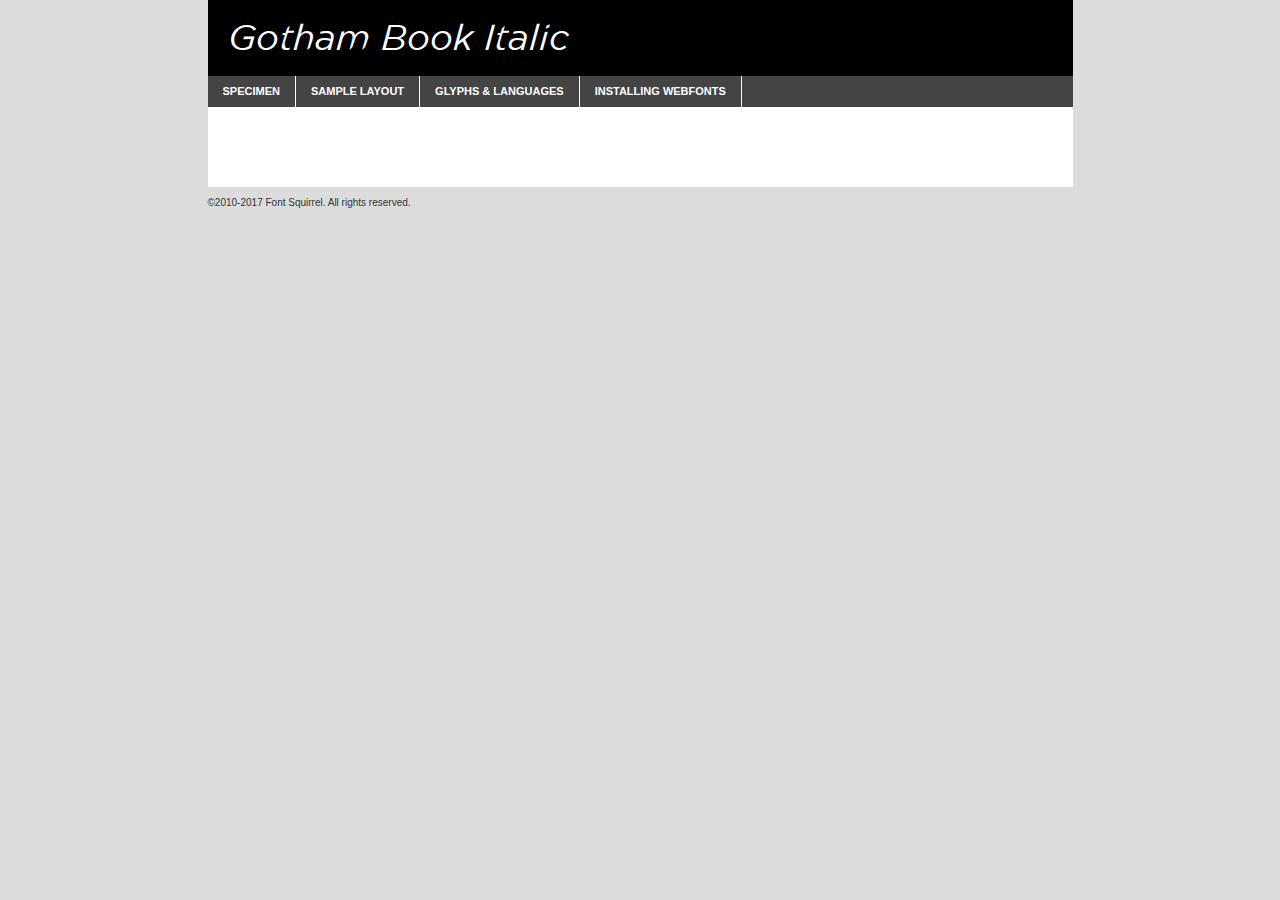
<file: fonts/gothambookitalic-demo.html>
<!DOCTYPE html PUBLIC "-//W3C//DTD XHTML 1.0 Transitional//EN"
	"http://www.w3.org/TR/xhtml1/DTD/xhtml1-transitional.dtd">

<html xmlns="http://www.w3.org/1999/xhtml" xml:lang="en" lang="en">
<head>
	<meta http-equiv="Content-Type" content="text/html; charset=utf-8" />
	<script src="http://ajax.googleapis.com/ajax/libs/jquery/1.7.2/jquery.min.js" type="text/javascript" charset="utf-8"></script>
	<script type="text/javascript">
	(function($){$.fn.easyTabs=function(option){var param=jQuery.extend({fadeSpeed:"fast",defaultContent:1,activeClass:'active'},option);$(this).each(function(){var thisId="#"+this.id;if(param.defaultContent==''){param.defaultContent=1;}
	if(typeof param.defaultContent=="number")
	{var defaultTab=$(thisId+" .tabs li:eq("+(param.defaultContent-1)+") a").attr('href').substr(1);}else{var defaultTab=param.defaultContent;}
	$(thisId+" .tabs li a").each(function(){var tabToHide=$(this).attr('href').substr(1);$("#"+tabToHide).addClass('easytabs-tab-content');});hideAll();changeContent(defaultTab);function hideAll(){$(thisId+" .easytabs-tab-content").hide();}
	function changeContent(tabId){hideAll();$(thisId+" .tabs li").removeClass(param.activeClass);$(thisId+" .tabs li a[href=#"+tabId+"]").closest('li').addClass(param.activeClass);if(param.fadeSpeed!="none")
	{$(thisId+" #"+tabId).fadeIn(param.fadeSpeed);}else{$(thisId+" #"+tabId).show();}}
	$(thisId+" .tabs li").click(function(){var tabId=$(this).find('a').attr('href').substr(1);changeContent(tabId);return false;});});}})(jQuery);
	</script>
	<link rel="stylesheet" href="specimen_files/specimen_stylesheet.css" type="text/css" charset="utf-8" />
	<link rel="stylesheet" href="stylesheet.css" type="text/css" charset="utf-8" />

	<style type="text/css">
					body{
				font-family: 'gothambook_italic';
							}
		</style>

	<title>Gotham Book Italic Specimen</title>
	
	
	<script type="text/javascript" charset="utf-8">
		$(document).ready(function() {
			$('#container').easyTabs({defaultContent:1});
		});
	</script>
</head>

<body>
<div id="container">
	<div id="header">
		Gotham Book Italic	</div>
	<ul class="tabs">
		<li><a href="#specimen">Specimen</a></li>
		<li><a href="#layout">Sample Layout</a></li>
				<li><a href="#glyphs">Glyphs &amp; Languages</a></li>
		<li><a href="#installing">Installing Webfonts</a></li>
		
	</ul>
	
	<div id="main_content">

		
			<div id="specimen">
		
				<div class="section">
					<div class="grid12 firstcol">
						<div class="huge">AaBb</div>
					</div>
				</div>
		
				<div class="section">
					<div class="glyph_range">A&#x200B;B&#x200b;C&#x200b;D&#x200b;E&#x200b;F&#x200b;G&#x200b;H&#x200b;I&#x200b;J&#x200b;K&#x200b;L&#x200b;M&#x200b;N&#x200b;O&#x200b;P&#x200b;Q&#x200b;R&#x200b;S&#x200b;T&#x200b;U&#x200b;V&#x200b;W&#x200b;X&#x200b;Y&#x200b;Z&#x200b;a&#x200b;b&#x200b;c&#x200b;d&#x200b;e&#x200b;f&#x200b;g&#x200b;h&#x200b;i&#x200b;j&#x200b;k&#x200b;l&#x200b;m&#x200b;n&#x200b;o&#x200b;p&#x200b;q&#x200b;r&#x200b;s&#x200b;t&#x200b;u&#x200b;v&#x200b;w&#x200b;x&#x200b;y&#x200b;z&#x200b;1&#x200b;2&#x200b;3&#x200b;4&#x200b;5&#x200b;6&#x200b;7&#x200b;8&#x200b;9&#x200b;0&#x200b;&amp;&#x200b;.&#x200b;,&#x200b;?&#x200b;!&#x200b;&#64;&#x200b;(&#x200b;)&#x200b;#&#x200b;$&#x200b;%&#x200b;*&#x200b;+&#x200b;-&#x200b;=&#x200b;:&#x200b;;</div>
				</div>
				<div class="section">
					<div class="grid12 firstcol">
						<table class="sample_table">
							<tr><td>10</td><td class="size10">abcdefghijklmnopqrstuvwxyzABCDEFGHIJKLMNOPQRSTUVWXYZ0123456789abcdefghijklmnopqrstuvwxyzABCDEFGHIJKLMNOPQRSTUVWXYZ0123456789abcdefghijklmnopqrstuvwxyzABCDEFGHIJKLMNOPQRSTUVWXYZ</td></tr>
							<tr><td>11</td><td class="size11">abcdefghijklmnopqrstuvwxyzABCDEFGHIJKLMNOPQRSTUVWXYZ0123456789abcdefghijklmnopqrstuvwxyzABCDEFGHIJKLMNOPQRSTUVWXYZ0123456789abcdefghijklmnopqrstuvwxyzABCDEFGHIJKLMNOPQRSTUVWXYZ</td></tr>
							<tr><td>12</td><td class="size12">abcdefghijklmnopqrstuvwxyzABCDEFGHIJKLMNOPQRSTUVWXYZ0123456789abcdefghijklmnopqrstuvwxyzABCDEFGHIJKLMNOPQRSTUVWXYZ0123456789abcdefghijklmnopqrstuvwxyzABCDEFGHIJKLMNOPQRSTUVWXYZ</td></tr>
							<tr><td>13</td><td class="size13">abcdefghijklmnopqrstuvwxyzABCDEFGHIJKLMNOPQRSTUVWXYZ0123456789abcdefghijklmnopqrstuvwxyzABCDEFGHIJKLMNOPQRSTUVWXYZ0123456789abcdefghijklmnopqrstuvwxyzABCDEFGHIJKLMNOPQRSTUVWXYZ</td></tr>
							<tr><td>14</td><td class="size14">abcdefghijklmnopqrstuvwxyzABCDEFGHIJKLMNOPQRSTUVWXYZ0123456789abcdefghijklmnopqrstuvwxyzABCDEFGHIJKLMNOPQRSTUVWXYZ0123456789abcdefghijklmnopqrstuvwxyzABCDEFGHIJKLMNOPQRSTUVWXYZ</td></tr>
							<tr><td>16</td><td class="size16">abcdefghijklmnopqrstuvwxyzABCDEFGHIJKLMNOPQRSTUVWXYZ0123456789abcdefghijklmnopqrstuvwxyzABCDEFGHIJKLMNOPQRSTUVWXYZ</td></tr>
							<tr><td>18</td><td class="size18">abcdefghijklmnopqrstuvwxyzABCDEFGHIJKLMNOPQRSTUVWXYZ0123456789abcdefghijklmnopqrstuvwxyzABCDEFGHIJKLMNOPQRSTUVWXYZ</td></tr>
							<tr><td>20</td><td class="size20">abcdefghijklmnopqrstuvwxyzABCDEFGHIJKLMNOPQRSTUVWXYZ0123456789abcdefghijklmnopqrstuvwxyzABCDEFGHIJKLMNOPQRSTUVWXYZ</td></tr>
							<tr><td>24</td><td class="size24">abcdefghijklmnopqrstuvwxyzABCDEFGHIJKLMNOPQRSTUVWXYZ0123456789abcdefghijklmnopqrstuvwxyzABCDEFGHIJKLMNOPQRSTUVWXYZ</td></tr>
							<tr><td>30</td><td class="size30">abcdefghijklmnopqrstuvwxyzABCDEFGHIJKLMNOPQRSTUVWXYZ0123456789abcdefghijklmnopqrstuvwxyzABCDEFGHIJKLMNOPQRSTUVWXYZ</td></tr>
							<tr><td>36</td><td class="size36">abcdefghijklmnopqrstuvwxyzABCDEFGHIJKLMNOPQRSTUVWXYZ0123456789abcdefghijklmnopqrstuvwxyzABCDEFGHIJKLMNOPQRSTUVWXYZ</td></tr>
							<tr><td>48</td><td class="size48">abcdefghijklmnopqrstuvwxyzABCDEFGHIJKLMNOPQRSTUVWXYZ0123456789abcdefghijklmnopqrstuvwxyzABCDEFGHIJKLMNOPQRSTUVWXYZ</td></tr>
							<tr><td>60</td><td class="size60">abcdefghijklmnopqrstuvwxyzABCDEFGHIJKLMNOPQRSTUVWXYZ0123456789abcdefghijklmnopqrstuvwxyzABCDEFGHIJKLMNOPQRSTUVWXYZ</td></tr>
							<tr><td>72</td><td class="size72">abcdefghijklmnopqrstuvwxyzABCDEFGHIJKLMNOPQRSTUVWXYZ0123456789abcdefghijklmnopqrstuvwxyzABCDEFGHIJKLMNOPQRSTUVWXYZ</td></tr>
							<tr><td>90</td><td class="size90">abcdefghijklmnopqrstuvwxyzABCDEFGHIJKLMNOPQRSTUVWXYZ0123456789abcdefghijklmnopqrstuvwxyzABCDEFGHIJKLMNOPQRSTUVWXYZ</td></tr>
						</table>
				
					</div>
			
				</div>
		
		
		
								<div class="section" id="bodycomparison">


										<div id="xheight">
				<div class="fontbody">&#x25FC;&#x25FC;&#x25FC;&#x25FC;&#x25FC;&#x25FC;&#x25FC;&#x25FC;&#x25FC;&#x25FC;&#x25FC;&#x25FC;&#x25FC;&#x25FC;&#x25FC;&#x25FC;&#x25FC;&#x25FC;&#x25FC;&#x25FC;&#x25FC;&#x25FC;&#x25FC;&#x25FC;&#x25FC;&#x25FC;&#x25FC;&#x25FC;&#x25FC;&#x25FC;&#x25FC;&#x25FC;&#x25FC;&#x25FC;&#x25FC;&#x25FC;&#x25FC;&#x25FC;&#x25FC;&#x25FC;&#x25FC;&#x25FC;&#x25FC;&#x25FC;&#x25FC;&#x25FC;&#x25FC;&#x25FC;&#x25FC;&#x25FC;&#x25FC;&#x25FC;&#x25FC;&#x25FC;&#x25FC;&#x25FC;&#x25FC;&#x25FC;&#x25FC;&#x25FC;&#x25FC;&#x25FC;&#x25FC;&#x25FC;&#x25FC;&#x25FC;&#x25FC;&#x25FC;&#x25FC;&#x25FC;&#x25FC;&#x25FC;&#x25FC;&#x25FC;&#x25FC;&#x25FC;&#x25FC;&#x25FC;&#x25FC;&#x25FC;&#x25FC;&#x25FC;&#x25FC;&#x25FC;&#x25FC;&#x25FC;&#x25FC;&#x25FC;&#x25FC;&#x25FC;&#x25FC;&#x25FC;&#x25FC;&#x25FC;&#x25FC;&#x25FC;&#x25FC;&#x25FC;&#x25FC;body</div><div class="arialbody">body</div><div class="verdanabody">body</div><div class="georgiabody">body</div></div>
										<div class="fontbody" style="z-index:1">
											body<span>Gotham Book Italic</span>
										</div>
										<div class="arialbody" style="z-index:1">
											body<span>Arial</span>
										</div>
										<div class="verdanabody" style="z-index:1">
											body<span>Verdana</span>
										</div>
										<div class="georgiabody" style="z-index:1">
											body<span>Georgia</span>
										</div>



								</div>
		
		
				<div class="section psample psample_row1" id="">
					
					<div class="grid2 firstcol">
						<p class="size10"><span>10.</span>Aenean lacinia bibendum nulla sed consectetur. Fusce dapibus, tellus ac cursus commodo, tortor mauris condimentum nibh, ut fermentum massa justo sit amet risus. Nullam id dolor id nibh ultricies vehicula ut id elit. Cum sociis natoque penatibus et magnis dis parturient montes, nascetur ridiculus mus. Nulla vitae elit libero, a pharetra augue.</p>
			
					</div>
					<div class="grid3">
						<p class="size11"><span>11.</span>Aenean lacinia bibendum nulla sed consectetur. Fusce dapibus, tellus ac cursus commodo, tortor mauris condimentum nibh, ut fermentum massa justo sit amet risus. Nullam id dolor id nibh ultricies vehicula ut id elit. Cum sociis natoque penatibus et magnis dis parturient montes, nascetur ridiculus mus. Nulla vitae elit libero, a pharetra augue.</p>
			
					</div>
					<div class="grid3">
						<p class="size12"><span>12.</span>Aenean lacinia bibendum nulla sed consectetur. Fusce dapibus, tellus ac cursus commodo, tortor mauris condimentum nibh, ut fermentum massa justo sit amet risus. Nullam id dolor id nibh ultricies vehicula ut id elit. Cum sociis natoque penatibus et magnis dis parturient montes, nascetur ridiculus mus. Nulla vitae elit libero, a pharetra augue.</p>
			
					</div>
					<div class="grid4">
						<p class="size13"><span>13.</span>Aenean lacinia bibendum nulla sed consectetur. Fusce dapibus, tellus ac cursus commodo, tortor mauris condimentum nibh, ut fermentum massa justo sit amet risus. Nullam id dolor id nibh ultricies vehicula ut id elit. Cum sociis natoque penatibus et magnis dis parturient montes, nascetur ridiculus mus. Nulla vitae elit libero, a pharetra augue.</p>
			
					</div>
					<div class="white_blend"></div>
					
				</div>
				<div class="section psample psample_row2" id="">
					<div class="grid3 firstcol">
						<p class="size14"><span>14.</span>Aenean lacinia bibendum nulla sed consectetur. Fusce dapibus, tellus ac cursus commodo, tortor mauris condimentum nibh, ut fermentum massa justo sit amet risus. Nullam id dolor id nibh ultricies vehicula ut id elit. Cum sociis natoque penatibus et magnis dis parturient montes, nascetur ridiculus mus. Nulla vitae elit libero, a pharetra augue.</p>
			
					</div>
					<div class="grid4">
						<p class="size16"><span>16.</span>Aenean lacinia bibendum nulla sed consectetur. Fusce dapibus, tellus ac cursus commodo, tortor mauris condimentum nibh, ut fermentum massa justo sit amet risus. Nullam id dolor id nibh ultricies vehicula ut id elit. Cum sociis natoque penatibus et magnis dis parturient montes, nascetur ridiculus mus. Nulla vitae elit libero, a pharetra augue.</p>
			
					</div>
					<div class="grid5">
						<p class="size18"><span>18.</span>Aenean lacinia bibendum nulla sed consectetur. Fusce dapibus, tellus ac cursus commodo, tortor mauris condimentum nibh, ut fermentum massa justo sit amet risus. Nullam id dolor id nibh ultricies vehicula ut id elit. Cum sociis natoque penatibus et magnis dis parturient montes, nascetur ridiculus mus. Nulla vitae elit libero, a pharetra augue.</p>
			
					</div>

					<div class="white_blend"></div>

				</div>
				
				<div class="section psample psample_row3" id="">
					<div class="grid5 firstcol">
						<p class="size20"><span>20.</span>Aenean lacinia bibendum nulla sed consectetur. Fusce dapibus, tellus ac cursus commodo, tortor mauris condimentum nibh, ut fermentum massa justo sit amet risus. Nullam id dolor id nibh ultricies vehicula ut id elit. Cum sociis natoque penatibus et magnis dis parturient montes, nascetur ridiculus mus. Nulla vitae elit libero, a pharetra augue.</p>
					</div>
					<div class="grid7">
						<p class="size24"><span>24.</span>Aenean lacinia bibendum nulla sed consectetur. Fusce dapibus, tellus ac cursus commodo, tortor mauris condimentum nibh, ut fermentum massa justo sit amet risus. Nullam id dolor id nibh ultricies vehicula ut id elit. Cum sociis natoque penatibus et magnis dis parturient montes, nascetur ridiculus mus. Nulla vitae elit libero, a pharetra augue.</p>
					</div>
					
					<div class="white_blend"></div>
					
				</div>
				
				<div class="section psample psample_row4" id="">
					<div class="grid12 firstcol">
						<p class="size30"><span>30.</span>Aenean lacinia bibendum nulla sed consectetur. Fusce dapibus, tellus ac cursus commodo, tortor mauris condimentum nibh, ut fermentum massa justo sit amet risus. Nullam id dolor id nibh ultricies vehicula ut id elit. Cum sociis natoque penatibus et magnis dis parturient montes, nascetur ridiculus mus. Nulla vitae elit libero, a pharetra augue.</p>
					</div>
					<div class="white_blend"></div>
					
				</div>
				
				
				
				<div class="section psample psample_row1 fullreverse">
					<div class="grid2 firstcol">
						<p class="size10"><span>10.</span>Aenean lacinia bibendum nulla sed consectetur. Fusce dapibus, tellus ac cursus commodo, tortor mauris condimentum nibh, ut fermentum massa justo sit amet risus. Nullam id dolor id nibh ultricies vehicula ut id elit. Cum sociis natoque penatibus et magnis dis parturient montes, nascetur ridiculus mus. Nulla vitae elit libero, a pharetra augue.</p>
			
					</div>
					<div class="grid3">
						<p class="size11"><span>11.</span>Aenean lacinia bibendum nulla sed consectetur. Fusce dapibus, tellus ac cursus commodo, tortor mauris condimentum nibh, ut fermentum massa justo sit amet risus. Nullam id dolor id nibh ultricies vehicula ut id elit. Cum sociis natoque penatibus et magnis dis parturient montes, nascetur ridiculus mus. Nulla vitae elit libero, a pharetra augue.</p>
			
					</div>
					<div class="grid3">
						<p class="size12"><span>12.</span>Aenean lacinia bibendum nulla sed consectetur. Fusce dapibus, tellus ac cursus commodo, tortor mauris condimentum nibh, ut fermentum massa justo sit amet risus. Nullam id dolor id nibh ultricies vehicula ut id elit. Cum sociis natoque penatibus et magnis dis parturient montes, nascetur ridiculus mus. Nulla vitae elit libero, a pharetra augue.</p>
			
					</div>
					<div class="grid4">
						<p class="size13"><span>13.</span>Aenean lacinia bibendum nulla sed consectetur. Fusce dapibus, tellus ac cursus commodo, tortor mauris condimentum nibh, ut fermentum massa justo sit amet risus. Nullam id dolor id nibh ultricies vehicula ut id elit. Cum sociis natoque penatibus et magnis dis parturient montes, nascetur ridiculus mus. Nulla vitae elit libero, a pharetra augue.</p>
			
					</div>
					<div class="black_blend"></div>
					
				</div>
				
				<div class="section psample psample_row2 fullreverse">
					<div class="grid3 firstcol">
						<p class="size14"><span>14.</span>Aenean lacinia bibendum nulla sed consectetur. Fusce dapibus, tellus ac cursus commodo, tortor mauris condimentum nibh, ut fermentum massa justo sit amet risus. Nullam id dolor id nibh ultricies vehicula ut id elit. Cum sociis natoque penatibus et magnis dis parturient montes, nascetur ridiculus mus. Nulla vitae elit libero, a pharetra augue.</p>
			
					</div>
					<div class="grid4">
						<p class="size16"><span>16.</span>Aenean lacinia bibendum nulla sed consectetur. Fusce dapibus, tellus ac cursus commodo, tortor mauris condimentum nibh, ut fermentum massa justo sit amet risus. Nullam id dolor id nibh ultricies vehicula ut id elit. Cum sociis natoque penatibus et magnis dis parturient montes, nascetur ridiculus mus. Nulla vitae elit libero, a pharetra augue.</p>
			
					</div>
					<div class="grid5">
						<p class="size18"><span>18.</span>Aenean lacinia bibendum nulla sed consectetur. Fusce dapibus, tellus ac cursus commodo, tortor mauris condimentum nibh, ut fermentum massa justo sit amet risus. Nullam id dolor id nibh ultricies vehicula ut id elit. Cum sociis natoque penatibus et magnis dis parturient montes, nascetur ridiculus mus. Nulla vitae elit libero, a pharetra augue.</p>
			
					</div>
					<div class="black_blend"></div>

				</div>
				
				<div class="section psample fullreverse psample_row3" id="">
					<div class="grid5 firstcol">
						<p class="size20"><span>20.</span>Aenean lacinia bibendum nulla sed consectetur. Fusce dapibus, tellus ac cursus commodo, tortor mauris condimentum nibh, ut fermentum massa justo sit amet risus. Nullam id dolor id nibh ultricies vehicula ut id elit. Cum sociis natoque penatibus et magnis dis parturient montes, nascetur ridiculus mus. Nulla vitae elit libero, a pharetra augue.</p>
					</div>
					<div class="grid7">
						<p class="size24"><span>24.</span>Aenean lacinia bibendum nulla sed consectetur. Fusce dapibus, tellus ac cursus commodo, tortor mauris condimentum nibh, ut fermentum massa justo sit amet risus. Nullam id dolor id nibh ultricies vehicula ut id elit. Cum sociis natoque penatibus et magnis dis parturient montes, nascetur ridiculus mus. Nulla vitae elit libero, a pharetra augue.</p>
					</div>
					
					<div class="black_blend"></div>
					
				</div>
				
				<div class="section psample fullreverse psample_row4" id="" style="border-bottom: 20px #000 solid;">
					<div class="grid12 firstcol">
						<p class="size30"><span>30.</span>Aenean lacinia bibendum nulla sed consectetur. Fusce dapibus, tellus ac cursus commodo, tortor mauris condimentum nibh, ut fermentum massa justo sit amet risus. Nullam id dolor id nibh ultricies vehicula ut id elit. Cum sociis natoque penatibus et magnis dis parturient montes, nascetur ridiculus mus. Nulla vitae elit libero, a pharetra augue.</p>
					</div>
					<div class="black_blend"></div>
					
				</div>
				
				
				
				
			</div>
			
			<div id="layout">
				
				<div class="section">
					
					<div class="grid12 firstcol">
						<h1>Lorem Ipsum Dolor</h1>
						<h2>Etiam porta sem malesuada magna mollis euismod</h2>
						
						<p class="byline">By <a href="#link">Aenean Lacinia</a></p>
					</div>
				</div>
				<div class="section">
					<div class="grid8 firstcol">
						<p class="large">Donec sed odio dui. Morbi leo risus, porta ac consectetur ac, vestibulum at eros. Fusce dapibus, tellus ac cursus commodo, tortor mauris condimentum nibh, ut fermentum massa justo sit amet risus. </p>

						
						<h3>Pellentesque ornare sem</h3>

						<p>Maecenas sed diam eget risus varius blandit sit amet non magna. Maecenas faucibus mollis interdum. Donec ullamcorper nulla non metus auctor fringilla. Nullam id dolor id nibh ultricies vehicula ut id elit. Nullam id dolor id nibh ultricies vehicula ut id elit. </p>

						<p>Aenean eu leo quam. Pellentesque ornare sem lacinia quam venenatis vestibulum. Lorem ipsum dolor sit amet, consectetur adipiscing elit. Cum sociis natoque penatibus et magnis dis parturient montes, nascetur ridiculus mus. </p>

						<p>Nulla vitae elit libero, a pharetra augue. Praesent commodo cursus magna, vel scelerisque nisl consectetur et. Aenean lacinia bibendum nulla sed consectetur. </p>

						<p>Nullam quis risus eget urna mollis ornare vel eu leo. Nullam quis risus eget urna mollis ornare vel eu leo. Maecenas sed diam eget risus varius blandit sit amet non magna. Donec ullamcorper nulla non metus auctor fringilla. </p>

						<h3>Cras mattis consectetur</h3>

						<p>Aenean eu leo quam. Pellentesque ornare sem lacinia quam venenatis vestibulum. Aenean lacinia bibendum nulla sed consectetur. Integer posuere erat a ante venenatis dapibus posuere velit aliquet. Cras mattis consectetur purus sit amet fermentum. </p>

						<p>Nullam id dolor id nibh ultricies vehicula ut id elit. Nullam quis risus eget urna mollis ornare vel eu leo. Cras mattis consectetur purus sit amet fermentum.</p>
					</div>
					
					<div class="grid4 sidebar">
						
						<div class="box reverse">
							<p class="last">Nullam quis risus eget urna mollis ornare vel eu leo. Donec ullamcorper nulla non metus auctor fringilla. Cras mattis consectetur purus sit amet fermentum. Sed posuere consectetur est at lobortis. Lorem ipsum dolor sit amet, consectetur adipiscing elit. </p>
						</div>
						
						<p class="caption">Maecenas sed diam eget risus varius.</p>

						<p>Vestibulum id ligula porta felis euismod semper. Integer posuere erat a ante venenatis dapibus posuere velit aliquet. Vestibulum id ligula porta felis euismod semper. Sed posuere consectetur est at lobortis. Maecenas sed diam eget risus varius blandit sit amet non magna. Fusce dapibus, tellus ac cursus commodo, tortor mauris condimentum nibh, ut fermentum massa justo sit amet risus. </p>

					

						<p>Duis mollis, est non commodo luctus, nisi erat porttitor ligula, eget lacinia odio sem nec elit. Aenean lacinia bibendum nulla sed consectetur. Vivamus sagittis lacus vel augue laoreet rutrum faucibus dolor auctor. Aenean lacinia bibendum nulla sed consectetur. Nullam quis risus eget urna mollis ornare vel eu leo. </p>

						<p>Praesent commodo cursus magna, vel scelerisque nisl consectetur et. Donec ullamcorper nulla non metus auctor fringilla. Maecenas faucibus mollis interdum. Fusce dapibus, tellus ac cursus commodo, tortor mauris condimentum nibh, ut fermentum massa justo sit amet risus. </p>

					</div>
				</div>
				
			</div>


			



		<div id="glyphs">
			<div class="section">
				<div class="grid12 firstcol">
			
				<h1>Language Support</h1>
				<p>The subset of Gotham Book Italic in this kit supports the following languages:<br />
			
					Albanian, Basque, Breton, Chamorro, Danish, Dutch, English, Faroese, Finnish, French, Frisian, Galician, German, Icelandic, Italian, Malagasy, Norwegian, Portuguese, Spanish, Alsatian, Aragonese, Arapaho, Arrernte, Asturian, Aymara, Bislama, Cebuano, Corsican, Fijian, French_creole, Genoese, Gilbertese, Greenlandic, Haitian_creole, Hiligaynon, Hmong, Hopi, Ibanag, Iloko_ilokano, Indonesian, Interglossa_glosa, Interlingua, Irish_gaelic, Jerriais, Lojban, Lombard, Luxembourgeois, Manx, Mohawk, Norfolk_pitcairnese, Occitan, Oromo, Pangasinan, Papiamento, Piedmontese, Potawatomi, Rhaeto-romance, Romansh, Rotokas, Sami_lule, Samoan, Sardinian, Scots_gaelic, Seychelles_creole, Shona, Sicilian, Somali, Southern_ndebele, Swahili, Swati_swazi, Tagalog_filipino_pilipino, Tetum, Tok_pisin, Uyghur_latinized, Volapuk, Walloon, Warlpiri, Xhosa, Yapese, Zulu, Latinbasic, Ubasic, Demo				</p>
				<h1>Glyph Chart</h1>
				<p>The subset of Gotham Book Italic in this kit includes all the glyphs listed below. Unicode entities are included above each glyph to help you insert individual characters into your layout.</p>
				<div id="glyph_chart">
			
																				 <div><p>&amp;#13;</p>&#13;</div>
																				 <div><p>&amp;#32;</p>&#32;</div>
																				 <div><p>&amp;#33;</p>&#33;</div>
																				 <div><p>&amp;#34;</p>&#34;</div>
																				 <div><p>&amp;#35;</p>&#35;</div>
																				 <div><p>&amp;#36;</p>&#36;</div>
																				 <div><p>&amp;#37;</p>&#37;</div>
																				 <div><p>&amp;#38;</p>&#38;</div>
																				 <div><p>&amp;#39;</p>&#39;</div>
																				 <div><p>&amp;#40;</p>&#40;</div>
																				 <div><p>&amp;#41;</p>&#41;</div>
																				 <div><p>&amp;#42;</p>&#42;</div>
																				 <div><p>&amp;#43;</p>&#43;</div>
																				 <div><p>&amp;#44;</p>&#44;</div>
																				 <div><p>&amp;#45;</p>&#45;</div>
																				 <div><p>&amp;#46;</p>&#46;</div>
																				 <div><p>&amp;#47;</p>&#47;</div>
																				 <div><p>&amp;#48;</p>&#48;</div>
																				 <div><p>&amp;#49;</p>&#49;</div>
																				 <div><p>&amp;#50;</p>&#50;</div>
																				 <div><p>&amp;#51;</p>&#51;</div>
																				 <div><p>&amp;#52;</p>&#52;</div>
																				 <div><p>&amp;#53;</p>&#53;</div>
																				 <div><p>&amp;#54;</p>&#54;</div>
																				 <div><p>&amp;#55;</p>&#55;</div>
																				 <div><p>&amp;#56;</p>&#56;</div>
																				 <div><p>&amp;#57;</p>&#57;</div>
																				 <div><p>&amp;#58;</p>&#58;</div>
																				 <div><p>&amp;#59;</p>&#59;</div>
																				 <div><p>&amp;#60;</p>&#60;</div>
																				 <div><p>&amp;#61;</p>&#61;</div>
																				 <div><p>&amp;#62;</p>&#62;</div>
																				 <div><p>&amp;#63;</p>&#63;</div>
																				 <div><p>&amp;#64;</p>&#64;</div>
																				 <div><p>&amp;#65;</p>&#65;</div>
																				 <div><p>&amp;#66;</p>&#66;</div>
																				 <div><p>&amp;#67;</p>&#67;</div>
																				 <div><p>&amp;#68;</p>&#68;</div>
																				 <div><p>&amp;#69;</p>&#69;</div>
																				 <div><p>&amp;#70;</p>&#70;</div>
																				 <div><p>&amp;#71;</p>&#71;</div>
																				 <div><p>&amp;#72;</p>&#72;</div>
																				 <div><p>&amp;#73;</p>&#73;</div>
																				 <div><p>&amp;#74;</p>&#74;</div>
																				 <div><p>&amp;#75;</p>&#75;</div>
																				 <div><p>&amp;#76;</p>&#76;</div>
																				 <div><p>&amp;#77;</p>&#77;</div>
																				 <div><p>&amp;#78;</p>&#78;</div>
																				 <div><p>&amp;#79;</p>&#79;</div>
																				 <div><p>&amp;#80;</p>&#80;</div>
																				 <div><p>&amp;#81;</p>&#81;</div>
																				 <div><p>&amp;#82;</p>&#82;</div>
																				 <div><p>&amp;#83;</p>&#83;</div>
																				 <div><p>&amp;#84;</p>&#84;</div>
																				 <div><p>&amp;#85;</p>&#85;</div>
																				 <div><p>&amp;#86;</p>&#86;</div>
																				 <div><p>&amp;#87;</p>&#87;</div>
																				 <div><p>&amp;#88;</p>&#88;</div>
																				 <div><p>&amp;#89;</p>&#89;</div>
																				 <div><p>&amp;#90;</p>&#90;</div>
																				 <div><p>&amp;#91;</p>&#91;</div>
																				 <div><p>&amp;#92;</p>&#92;</div>
																				 <div><p>&amp;#93;</p>&#93;</div>
																				 <div><p>&amp;#94;</p>&#94;</div>
																				 <div><p>&amp;#95;</p>&#95;</div>
																				 <div><p>&amp;#96;</p>&#96;</div>
																				 <div><p>&amp;#97;</p>&#97;</div>
																				 <div><p>&amp;#98;</p>&#98;</div>
																				 <div><p>&amp;#99;</p>&#99;</div>
																				 <div><p>&amp;#100;</p>&#100;</div>
																				 <div><p>&amp;#101;</p>&#101;</div>
																				 <div><p>&amp;#102;</p>&#102;</div>
																				 <div><p>&amp;#103;</p>&#103;</div>
																				 <div><p>&amp;#104;</p>&#104;</div>
																				 <div><p>&amp;#105;</p>&#105;</div>
																				 <div><p>&amp;#106;</p>&#106;</div>
																				 <div><p>&amp;#107;</p>&#107;</div>
																				 <div><p>&amp;#108;</p>&#108;</div>
																				 <div><p>&amp;#109;</p>&#109;</div>
																				 <div><p>&amp;#110;</p>&#110;</div>
																				 <div><p>&amp;#111;</p>&#111;</div>
																				 <div><p>&amp;#112;</p>&#112;</div>
																				 <div><p>&amp;#113;</p>&#113;</div>
																				 <div><p>&amp;#114;</p>&#114;</div>
																				 <div><p>&amp;#115;</p>&#115;</div>
																				 <div><p>&amp;#116;</p>&#116;</div>
																				 <div><p>&amp;#117;</p>&#117;</div>
																				 <div><p>&amp;#118;</p>&#118;</div>
																				 <div><p>&amp;#119;</p>&#119;</div>
																				 <div><p>&amp;#120;</p>&#120;</div>
																				 <div><p>&amp;#121;</p>&#121;</div>
																				 <div><p>&amp;#122;</p>&#122;</div>
																				 <div><p>&amp;#123;</p>&#123;</div>
																				 <div><p>&amp;#124;</p>&#124;</div>
																				 <div><p>&amp;#125;</p>&#125;</div>
																				 <div><p>&amp;#126;</p>&#126;</div>
																				 <div><p>&amp;#160;</p>&#160;</div>
																				 <div><p>&amp;#161;</p>&#161;</div>
																				 <div><p>&amp;#162;</p>&#162;</div>
																				 <div><p>&amp;#163;</p>&#163;</div>
																				 <div><p>&amp;#164;</p>&#164;</div>
																				 <div><p>&amp;#165;</p>&#165;</div>
																				 <div><p>&amp;#167;</p>&#167;</div>
																				 <div><p>&amp;#168;</p>&#168;</div>
																				 <div><p>&amp;#169;</p>&#169;</div>
																				 <div><p>&amp;#170;</p>&#170;</div>
																				 <div><p>&amp;#171;</p>&#171;</div>
																				 <div><p>&amp;#173;</p>&#173;</div>
																				 <div><p>&amp;#174;</p>&#174;</div>
																				 <div><p>&amp;#175;</p>&#175;</div>
																				 <div><p>&amp;#176;</p>&#176;</div>
																				 <div><p>&amp;#177;</p>&#177;</div>
																				 <div><p>&amp;#180;</p>&#180;</div>
																				 <div><p>&amp;#181;</p>&#181;</div>
																				 <div><p>&amp;#182;</p>&#182;</div>
																				 <div><p>&amp;#183;</p>&#183;</div>
																				 <div><p>&amp;#184;</p>&#184;</div>
																				 <div><p>&amp;#186;</p>&#186;</div>
																				 <div><p>&amp;#187;</p>&#187;</div>
																				 <div><p>&amp;#191;</p>&#191;</div>
																				 <div><p>&amp;#192;</p>&#192;</div>
																				 <div><p>&amp;#193;</p>&#193;</div>
																				 <div><p>&amp;#194;</p>&#194;</div>
																				 <div><p>&amp;#195;</p>&#195;</div>
																				 <div><p>&amp;#196;</p>&#196;</div>
																				 <div><p>&amp;#197;</p>&#197;</div>
																				 <div><p>&amp;#198;</p>&#198;</div>
																				 <div><p>&amp;#199;</p>&#199;</div>
																				 <div><p>&amp;#200;</p>&#200;</div>
																				 <div><p>&amp;#201;</p>&#201;</div>
																				 <div><p>&amp;#202;</p>&#202;</div>
																				 <div><p>&amp;#203;</p>&#203;</div>
																				 <div><p>&amp;#204;</p>&#204;</div>
																				 <div><p>&amp;#205;</p>&#205;</div>
																				 <div><p>&amp;#206;</p>&#206;</div>
																				 <div><p>&amp;#207;</p>&#207;</div>
																				 <div><p>&amp;#208;</p>&#208;</div>
																				 <div><p>&amp;#209;</p>&#209;</div>
																				 <div><p>&amp;#210;</p>&#210;</div>
																				 <div><p>&amp;#211;</p>&#211;</div>
																				 <div><p>&amp;#212;</p>&#212;</div>
																				 <div><p>&amp;#213;</p>&#213;</div>
																				 <div><p>&amp;#214;</p>&#214;</div>
																				 <div><p>&amp;#216;</p>&#216;</div>
																				 <div><p>&amp;#217;</p>&#217;</div>
																				 <div><p>&amp;#218;</p>&#218;</div>
																				 <div><p>&amp;#219;</p>&#219;</div>
																				 <div><p>&amp;#220;</p>&#220;</div>
																				 <div><p>&amp;#221;</p>&#221;</div>
																				 <div><p>&amp;#222;</p>&#222;</div>
																				 <div><p>&amp;#223;</p>&#223;</div>
																				 <div><p>&amp;#224;</p>&#224;</div>
																				 <div><p>&amp;#225;</p>&#225;</div>
																				 <div><p>&amp;#226;</p>&#226;</div>
																				 <div><p>&amp;#227;</p>&#227;</div>
																				 <div><p>&amp;#228;</p>&#228;</div>
																				 <div><p>&amp;#229;</p>&#229;</div>
																				 <div><p>&amp;#230;</p>&#230;</div>
																				 <div><p>&amp;#231;</p>&#231;</div>
																				 <div><p>&amp;#232;</p>&#232;</div>
																				 <div><p>&amp;#233;</p>&#233;</div>
																				 <div><p>&amp;#234;</p>&#234;</div>
																				 <div><p>&amp;#235;</p>&#235;</div>
																				 <div><p>&amp;#236;</p>&#236;</div>
																				 <div><p>&amp;#237;</p>&#237;</div>
																				 <div><p>&amp;#238;</p>&#238;</div>
																				 <div><p>&amp;#239;</p>&#239;</div>
																				 <div><p>&amp;#240;</p>&#240;</div>
																				 <div><p>&amp;#241;</p>&#241;</div>
																				 <div><p>&amp;#242;</p>&#242;</div>
																				 <div><p>&amp;#243;</p>&#243;</div>
																				 <div><p>&amp;#244;</p>&#244;</div>
																				 <div><p>&amp;#245;</p>&#245;</div>
																				 <div><p>&amp;#246;</p>&#246;</div>
																				 <div><p>&amp;#248;</p>&#248;</div>
																				 <div><p>&amp;#249;</p>&#249;</div>
																				 <div><p>&amp;#250;</p>&#250;</div>
																				 <div><p>&amp;#251;</p>&#251;</div>
																				 <div><p>&amp;#252;</p>&#252;</div>
																				 <div><p>&amp;#253;</p>&#253;</div>
																				 <div><p>&amp;#254;</p>&#254;</div>
																				 <div><p>&amp;#255;</p>&#255;</div>
																				 <div><p>&amp;#338;</p>&#338;</div>
																				 <div><p>&amp;#339;</p>&#339;</div>
																				 <div><p>&amp;#376;</p>&#376;</div>
																				 <div><p>&amp;#710;</p>&#710;</div>
																				 <div><p>&amp;#732;</p>&#732;</div>
																				 <div><p>&amp;#8192;</p>&#8192;</div>
																				 <div><p>&amp;#8193;</p>&#8193;</div>
																				 <div><p>&amp;#8194;</p>&#8194;</div>
																				 <div><p>&amp;#8195;</p>&#8195;</div>
																				 <div><p>&amp;#8196;</p>&#8196;</div>
																				 <div><p>&amp;#8197;</p>&#8197;</div>
																				 <div><p>&amp;#8198;</p>&#8198;</div>
																				 <div><p>&amp;#8199;</p>&#8199;</div>
																				 <div><p>&amp;#8200;</p>&#8200;</div>
																				 <div><p>&amp;#8201;</p>&#8201;</div>
																				 <div><p>&amp;#8202;</p>&#8202;</div>
																				 <div><p>&amp;#8208;</p>&#8208;</div>
																				 <div><p>&amp;#8209;</p>&#8209;</div>
																				 <div><p>&amp;#8210;</p>&#8210;</div>
																				 <div><p>&amp;#8211;</p>&#8211;</div>
																				 <div><p>&amp;#8212;</p>&#8212;</div>
																				 <div><p>&amp;#8216;</p>&#8216;</div>
																				 <div><p>&amp;#8217;</p>&#8217;</div>
																				 <div><p>&amp;#8218;</p>&#8218;</div>
																				 <div><p>&amp;#8220;</p>&#8220;</div>
																				 <div><p>&amp;#8221;</p>&#8221;</div>
																				 <div><p>&amp;#8222;</p>&#8222;</div>
																				 <div><p>&amp;#8226;</p>&#8226;</div>
																				 <div><p>&amp;#8230;</p>&#8230;</div>
																				 <div><p>&amp;#8239;</p>&#8239;</div>
																				 <div><p>&amp;#8249;</p>&#8249;</div>
																				 <div><p>&amp;#8250;</p>&#8250;</div>
																				 <div><p>&amp;#8287;</p>&#8287;</div>
																				 <div><p>&amp;#8482;</p>&#8482;</div>
																				 <div><p>&amp;#9724;</p>&#9724;</div>
																				 <div><p>&amp;#64257;</p>&#64257;</div>
																				 <div><p>&amp;#64258;</p>&#64258;</div>
																																						</div>	
				</div>
		
		
			</div>
		</div>
		
		
		<div id="specs">
			
		</div>
	
		<div id="installing">
			<div class="section">
				<div class="grid7 firstcol">
					<h1>Installing Webfonts</h1>
					
					<p>Webfonts are supported by all major browser platforms but not all in the same way. There are currently four different font formats that must be included in order to target all browsers. This includes TTF, WOFF, EOT and SVG.</p>
					
					<h2>1. Upload your webfonts</h2>
					<p>You must upload your webfont kit to your website. They should be in or near the same directory as your CSS files.</p>
					
					<h2>2. Include the webfont stylesheet</h2>
					<p>A special CSS @font-face declaration helps the various browsers select the appropriate font it needs without causing you a bunch of headaches. Learn more about this syntax by reading the <a href="https://www.fontspring.com/blog/further-hardening-of-the-bulletproof-syntax">Fontspring blog post</a> about it. The code for it is as follows:</p>


<code>
@font-face{ 
	font-family: 'MyWebFont';
	src: url('WebFont.eot');
	src: url('WebFont.eot?#iefix') format('embedded-opentype'),
	     url('WebFont.woff') format('woff'),
	     url('WebFont.ttf') format('truetype'),
	     url('WebFont.svg#webfont') format('svg');
}
</code>

	<p>We've already gone ahead and generated the code for you. All you have to do is link to the stylesheet in your HTML, like this:</p>
	<code>&lt;link rel=&quot;stylesheet&quot; href=&quot;stylesheet.css&quot; type=&quot;text/css&quot; charset=&quot;utf-8&quot; /&gt;</code>

					<h2>3. Modify your own stylesheet</h2>
					<p>To take advantage of your new fonts, you must tell your stylesheet to use them. Look at the original @font-face declaration above and find the property called "font-family." The name linked there will be what you use to reference the font. Prepend that webfont name to the font stack in the "font-family" property, inside the selector you want to change. For example:</p>
<code>p { font-family: 'WebFont', Arial, sans-serif; }</code>

<h2>4. Test</h2>
<p>Getting webfonts to work cross-browser <em>can</em> be tricky. Use the information in the sidebar to help you if you find that fonts aren't loading in a particular browser.</p>
				</div>
				
				<div class="grid5 sidebar">
					<div class="box">
						<h2>Troubleshooting<br />Font-Face Problems</h2>
						<p>Having trouble getting your webfonts to load in your new website? Here are some tips to sort out what might be the problem.</p>

						<h3>Fonts not showing in any browser</h3>

						<p>This sounds like you need to work on the plumbing. You either did not upload the fonts to the correct directory, or you did not link the fonts properly in the CSS. If you've confirmed that all this is correct and you still have a problem, take a look at your .htaccess file and see if requests are getting intercepted.</p>

						<h3>Fonts not loading in iPhone or iPad</h3>

						<p>The most common problem here is that you are serving the fonts from an IIS server. IIS refuses to serve files that have unknown MIME types. If that is the case, you must set the MIME type for SVG to "image/svg+xml" in the server settings. Follow these instructions from Microsoft if you need help.</p>

						<h3>Fonts not loading in Firefox</h3>

						<p>The primary reason for this failure? You are still using a version Firefox older than 3.5. So upgrade already! If that isn't it, then you are very likely serving fonts from a different domain. Firefox requires that all font assets be served from the same domain. Lastly it is possible that you need to add WOFF to your list of MIME types (if you are serving via IIS.)</p>

						<h3>Fonts not loading in IE</h3>

						<p>Are you looking at Internet Explorer on an actual Windows machine or are you cheating by using a service like Adobe BrowserLab? Many of these screenshot services do not render @font-face for IE. Best to test it on a real machine.</p>

						<h3>Fonts not loading in IE9</h3>

						<p>IE9, like Firefox, requires that fonts be served from the same domain as the website. Make sure that is the case.</p>
					</div>
				</div>
			</div>
			
		</div>
	
	</div>
	<div id="footer">
		<p>&copy;2010-2017 Font Squirrel. All rights reserved.</p>
	</div>
</div>
</body>
</html>
</file>
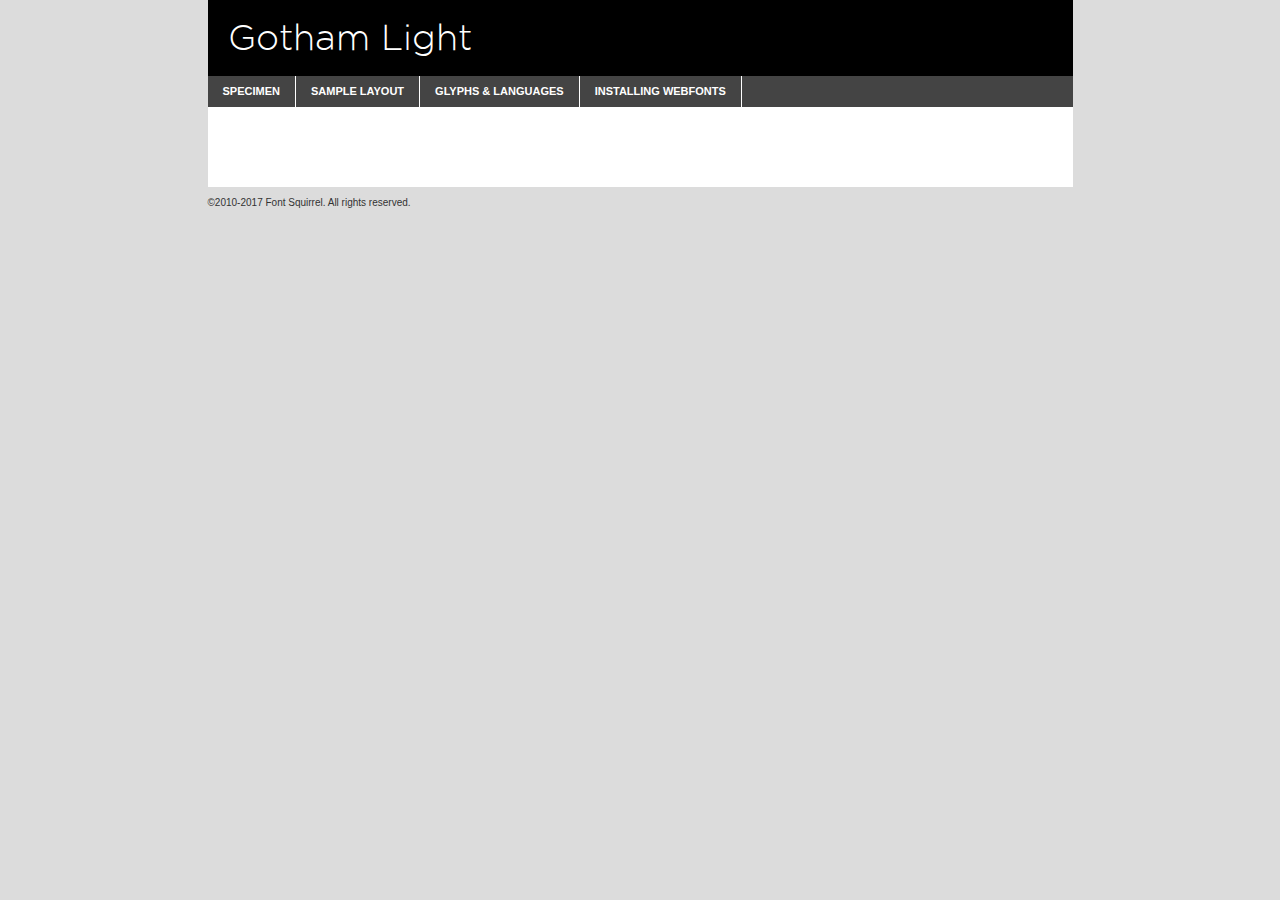
<file: fonts/gothamlight-demo.html>
<!DOCTYPE html PUBLIC "-//W3C//DTD XHTML 1.0 Transitional//EN"
	"http://www.w3.org/TR/xhtml1/DTD/xhtml1-transitional.dtd">

<html xmlns="http://www.w3.org/1999/xhtml" xml:lang="en" lang="en">
<head>
	<meta http-equiv="Content-Type" content="text/html; charset=utf-8" />
	<script src="http://ajax.googleapis.com/ajax/libs/jquery/1.7.2/jquery.min.js" type="text/javascript" charset="utf-8"></script>
	<script type="text/javascript">
	(function($){$.fn.easyTabs=function(option){var param=jQuery.extend({fadeSpeed:"fast",defaultContent:1,activeClass:'active'},option);$(this).each(function(){var thisId="#"+this.id;if(param.defaultContent==''){param.defaultContent=1;}
	if(typeof param.defaultContent=="number")
	{var defaultTab=$(thisId+" .tabs li:eq("+(param.defaultContent-1)+") a").attr('href').substr(1);}else{var defaultTab=param.defaultContent;}
	$(thisId+" .tabs li a").each(function(){var tabToHide=$(this).attr('href').substr(1);$("#"+tabToHide).addClass('easytabs-tab-content');});hideAll();changeContent(defaultTab);function hideAll(){$(thisId+" .easytabs-tab-content").hide();}
	function changeContent(tabId){hideAll();$(thisId+" .tabs li").removeClass(param.activeClass);$(thisId+" .tabs li a[href=#"+tabId+"]").closest('li').addClass(param.activeClass);if(param.fadeSpeed!="none")
	{$(thisId+" #"+tabId).fadeIn(param.fadeSpeed);}else{$(thisId+" #"+tabId).show();}}
	$(thisId+" .tabs li").click(function(){var tabId=$(this).find('a').attr('href').substr(1);changeContent(tabId);return false;});});}})(jQuery);
	</script>
	<link rel="stylesheet" href="specimen_files/specimen_stylesheet.css" type="text/css" charset="utf-8" />
	<link rel="stylesheet" href="stylesheet.css" type="text/css" charset="utf-8" />

	<style type="text/css">
					body{
				font-family: 'gothamlight';
							}
		</style>

	<title>Gotham Light Specimen</title>
	
	
	<script type="text/javascript" charset="utf-8">
		$(document).ready(function() {
			$('#container').easyTabs({defaultContent:1});
		});
	</script>
</head>

<body>
<div id="container">
	<div id="header">
		Gotham Light	</div>
	<ul class="tabs">
		<li><a href="#specimen">Specimen</a></li>
		<li><a href="#layout">Sample Layout</a></li>
				<li><a href="#glyphs">Glyphs &amp; Languages</a></li>
		<li><a href="#installing">Installing Webfonts</a></li>
		
	</ul>
	
	<div id="main_content">

		
			<div id="specimen">
		
				<div class="section">
					<div class="grid12 firstcol">
						<div class="huge">AaBb</div>
					</div>
				</div>
		
				<div class="section">
					<div class="glyph_range">A&#x200B;B&#x200b;C&#x200b;D&#x200b;E&#x200b;F&#x200b;G&#x200b;H&#x200b;I&#x200b;J&#x200b;K&#x200b;L&#x200b;M&#x200b;N&#x200b;O&#x200b;P&#x200b;Q&#x200b;R&#x200b;S&#x200b;T&#x200b;U&#x200b;V&#x200b;W&#x200b;X&#x200b;Y&#x200b;Z&#x200b;a&#x200b;b&#x200b;c&#x200b;d&#x200b;e&#x200b;f&#x200b;g&#x200b;h&#x200b;i&#x200b;j&#x200b;k&#x200b;l&#x200b;m&#x200b;n&#x200b;o&#x200b;p&#x200b;q&#x200b;r&#x200b;s&#x200b;t&#x200b;u&#x200b;v&#x200b;w&#x200b;x&#x200b;y&#x200b;z&#x200b;1&#x200b;2&#x200b;3&#x200b;4&#x200b;5&#x200b;6&#x200b;7&#x200b;8&#x200b;9&#x200b;0&#x200b;&amp;&#x200b;.&#x200b;,&#x200b;?&#x200b;!&#x200b;&#64;&#x200b;(&#x200b;)&#x200b;#&#x200b;$&#x200b;%&#x200b;*&#x200b;+&#x200b;-&#x200b;=&#x200b;:&#x200b;;</div>
				</div>
				<div class="section">
					<div class="grid12 firstcol">
						<table class="sample_table">
							<tr><td>10</td><td class="size10">abcdefghijklmnopqrstuvwxyzABCDEFGHIJKLMNOPQRSTUVWXYZ0123456789abcdefghijklmnopqrstuvwxyzABCDEFGHIJKLMNOPQRSTUVWXYZ0123456789abcdefghijklmnopqrstuvwxyzABCDEFGHIJKLMNOPQRSTUVWXYZ</td></tr>
							<tr><td>11</td><td class="size11">abcdefghijklmnopqrstuvwxyzABCDEFGHIJKLMNOPQRSTUVWXYZ0123456789abcdefghijklmnopqrstuvwxyzABCDEFGHIJKLMNOPQRSTUVWXYZ0123456789abcdefghijklmnopqrstuvwxyzABCDEFGHIJKLMNOPQRSTUVWXYZ</td></tr>
							<tr><td>12</td><td class="size12">abcdefghijklmnopqrstuvwxyzABCDEFGHIJKLMNOPQRSTUVWXYZ0123456789abcdefghijklmnopqrstuvwxyzABCDEFGHIJKLMNOPQRSTUVWXYZ0123456789abcdefghijklmnopqrstuvwxyzABCDEFGHIJKLMNOPQRSTUVWXYZ</td></tr>
							<tr><td>13</td><td class="size13">abcdefghijklmnopqrstuvwxyzABCDEFGHIJKLMNOPQRSTUVWXYZ0123456789abcdefghijklmnopqrstuvwxyzABCDEFGHIJKLMNOPQRSTUVWXYZ0123456789abcdefghijklmnopqrstuvwxyzABCDEFGHIJKLMNOPQRSTUVWXYZ</td></tr>
							<tr><td>14</td><td class="size14">abcdefghijklmnopqrstuvwxyzABCDEFGHIJKLMNOPQRSTUVWXYZ0123456789abcdefghijklmnopqrstuvwxyzABCDEFGHIJKLMNOPQRSTUVWXYZ0123456789abcdefghijklmnopqrstuvwxyzABCDEFGHIJKLMNOPQRSTUVWXYZ</td></tr>
							<tr><td>16</td><td class="size16">abcdefghijklmnopqrstuvwxyzABCDEFGHIJKLMNOPQRSTUVWXYZ0123456789abcdefghijklmnopqrstuvwxyzABCDEFGHIJKLMNOPQRSTUVWXYZ</td></tr>
							<tr><td>18</td><td class="size18">abcdefghijklmnopqrstuvwxyzABCDEFGHIJKLMNOPQRSTUVWXYZ0123456789abcdefghijklmnopqrstuvwxyzABCDEFGHIJKLMNOPQRSTUVWXYZ</td></tr>
							<tr><td>20</td><td class="size20">abcdefghijklmnopqrstuvwxyzABCDEFGHIJKLMNOPQRSTUVWXYZ0123456789abcdefghijklmnopqrstuvwxyzABCDEFGHIJKLMNOPQRSTUVWXYZ</td></tr>
							<tr><td>24</td><td class="size24">abcdefghijklmnopqrstuvwxyzABCDEFGHIJKLMNOPQRSTUVWXYZ0123456789abcdefghijklmnopqrstuvwxyzABCDEFGHIJKLMNOPQRSTUVWXYZ</td></tr>
							<tr><td>30</td><td class="size30">abcdefghijklmnopqrstuvwxyzABCDEFGHIJKLMNOPQRSTUVWXYZ0123456789abcdefghijklmnopqrstuvwxyzABCDEFGHIJKLMNOPQRSTUVWXYZ</td></tr>
							<tr><td>36</td><td class="size36">abcdefghijklmnopqrstuvwxyzABCDEFGHIJKLMNOPQRSTUVWXYZ0123456789abcdefghijklmnopqrstuvwxyzABCDEFGHIJKLMNOPQRSTUVWXYZ</td></tr>
							<tr><td>48</td><td class="size48">abcdefghijklmnopqrstuvwxyzABCDEFGHIJKLMNOPQRSTUVWXYZ0123456789abcdefghijklmnopqrstuvwxyzABCDEFGHIJKLMNOPQRSTUVWXYZ</td></tr>
							<tr><td>60</td><td class="size60">abcdefghijklmnopqrstuvwxyzABCDEFGHIJKLMNOPQRSTUVWXYZ0123456789abcdefghijklmnopqrstuvwxyzABCDEFGHIJKLMNOPQRSTUVWXYZ</td></tr>
							<tr><td>72</td><td class="size72">abcdefghijklmnopqrstuvwxyzABCDEFGHIJKLMNOPQRSTUVWXYZ0123456789abcdefghijklmnopqrstuvwxyzABCDEFGHIJKLMNOPQRSTUVWXYZ</td></tr>
							<tr><td>90</td><td class="size90">abcdefghijklmnopqrstuvwxyzABCDEFGHIJKLMNOPQRSTUVWXYZ0123456789abcdefghijklmnopqrstuvwxyzABCDEFGHIJKLMNOPQRSTUVWXYZ</td></tr>
						</table>
				
					</div>
			
				</div>
		
		
		
								<div class="section" id="bodycomparison">


										<div id="xheight">
				<div class="fontbody">&#x25FC;&#x25FC;&#x25FC;&#x25FC;&#x25FC;&#x25FC;&#x25FC;&#x25FC;&#x25FC;&#x25FC;&#x25FC;&#x25FC;&#x25FC;&#x25FC;&#x25FC;&#x25FC;&#x25FC;&#x25FC;&#x25FC;&#x25FC;&#x25FC;&#x25FC;&#x25FC;&#x25FC;&#x25FC;&#x25FC;&#x25FC;&#x25FC;&#x25FC;&#x25FC;&#x25FC;&#x25FC;&#x25FC;&#x25FC;&#x25FC;&#x25FC;&#x25FC;&#x25FC;&#x25FC;&#x25FC;&#x25FC;&#x25FC;&#x25FC;&#x25FC;&#x25FC;&#x25FC;&#x25FC;&#x25FC;&#x25FC;&#x25FC;&#x25FC;&#x25FC;&#x25FC;&#x25FC;&#x25FC;&#x25FC;&#x25FC;&#x25FC;&#x25FC;&#x25FC;&#x25FC;&#x25FC;&#x25FC;&#x25FC;&#x25FC;&#x25FC;&#x25FC;&#x25FC;&#x25FC;&#x25FC;&#x25FC;&#x25FC;&#x25FC;&#x25FC;&#x25FC;&#x25FC;&#x25FC;&#x25FC;&#x25FC;&#x25FC;&#x25FC;&#x25FC;&#x25FC;&#x25FC;&#x25FC;&#x25FC;&#x25FC;&#x25FC;&#x25FC;&#x25FC;&#x25FC;&#x25FC;&#x25FC;&#x25FC;&#x25FC;&#x25FC;&#x25FC;&#x25FC;&#x25FC;body</div><div class="arialbody">body</div><div class="verdanabody">body</div><div class="georgiabody">body</div></div>
										<div class="fontbody" style="z-index:1">
											body<span>Gotham Light</span>
										</div>
										<div class="arialbody" style="z-index:1">
											body<span>Arial</span>
										</div>
										<div class="verdanabody" style="z-index:1">
											body<span>Verdana</span>
										</div>
										<div class="georgiabody" style="z-index:1">
											body<span>Georgia</span>
										</div>



								</div>
		
		
				<div class="section psample psample_row1" id="">
					
					<div class="grid2 firstcol">
						<p class="size10"><span>10.</span>Aenean lacinia bibendum nulla sed consectetur. Fusce dapibus, tellus ac cursus commodo, tortor mauris condimentum nibh, ut fermentum massa justo sit amet risus. Nullam id dolor id nibh ultricies vehicula ut id elit. Cum sociis natoque penatibus et magnis dis parturient montes, nascetur ridiculus mus. Nulla vitae elit libero, a pharetra augue.</p>
			
					</div>
					<div class="grid3">
						<p class="size11"><span>11.</span>Aenean lacinia bibendum nulla sed consectetur. Fusce dapibus, tellus ac cursus commodo, tortor mauris condimentum nibh, ut fermentum massa justo sit amet risus. Nullam id dolor id nibh ultricies vehicula ut id elit. Cum sociis natoque penatibus et magnis dis parturient montes, nascetur ridiculus mus. Nulla vitae elit libero, a pharetra augue.</p>
			
					</div>
					<div class="grid3">
						<p class="size12"><span>12.</span>Aenean lacinia bibendum nulla sed consectetur. Fusce dapibus, tellus ac cursus commodo, tortor mauris condimentum nibh, ut fermentum massa justo sit amet risus. Nullam id dolor id nibh ultricies vehicula ut id elit. Cum sociis natoque penatibus et magnis dis parturient montes, nascetur ridiculus mus. Nulla vitae elit libero, a pharetra augue.</p>
			
					</div>
					<div class="grid4">
						<p class="size13"><span>13.</span>Aenean lacinia bibendum nulla sed consectetur. Fusce dapibus, tellus ac cursus commodo, tortor mauris condimentum nibh, ut fermentum massa justo sit amet risus. Nullam id dolor id nibh ultricies vehicula ut id elit. Cum sociis natoque penatibus et magnis dis parturient montes, nascetur ridiculus mus. Nulla vitae elit libero, a pharetra augue.</p>
			
					</div>
					<div class="white_blend"></div>
					
				</div>
				<div class="section psample psample_row2" id="">
					<div class="grid3 firstcol">
						<p class="size14"><span>14.</span>Aenean lacinia bibendum nulla sed consectetur. Fusce dapibus, tellus ac cursus commodo, tortor mauris condimentum nibh, ut fermentum massa justo sit amet risus. Nullam id dolor id nibh ultricies vehicula ut id elit. Cum sociis natoque penatibus et magnis dis parturient montes, nascetur ridiculus mus. Nulla vitae elit libero, a pharetra augue.</p>
			
					</div>
					<div class="grid4">
						<p class="size16"><span>16.</span>Aenean lacinia bibendum nulla sed consectetur. Fusce dapibus, tellus ac cursus commodo, tortor mauris condimentum nibh, ut fermentum massa justo sit amet risus. Nullam id dolor id nibh ultricies vehicula ut id elit. Cum sociis natoque penatibus et magnis dis parturient montes, nascetur ridiculus mus. Nulla vitae elit libero, a pharetra augue.</p>
			
					</div>
					<div class="grid5">
						<p class="size18"><span>18.</span>Aenean lacinia bibendum nulla sed consectetur. Fusce dapibus, tellus ac cursus commodo, tortor mauris condimentum nibh, ut fermentum massa justo sit amet risus. Nullam id dolor id nibh ultricies vehicula ut id elit. Cum sociis natoque penatibus et magnis dis parturient montes, nascetur ridiculus mus. Nulla vitae elit libero, a pharetra augue.</p>
			
					</div>

					<div class="white_blend"></div>

				</div>
				
				<div class="section psample psample_row3" id="">
					<div class="grid5 firstcol">
						<p class="size20"><span>20.</span>Aenean lacinia bibendum nulla sed consectetur. Fusce dapibus, tellus ac cursus commodo, tortor mauris condimentum nibh, ut fermentum massa justo sit amet risus. Nullam id dolor id nibh ultricies vehicula ut id elit. Cum sociis natoque penatibus et magnis dis parturient montes, nascetur ridiculus mus. Nulla vitae elit libero, a pharetra augue.</p>
					</div>
					<div class="grid7">
						<p class="size24"><span>24.</span>Aenean lacinia bibendum nulla sed consectetur. Fusce dapibus, tellus ac cursus commodo, tortor mauris condimentum nibh, ut fermentum massa justo sit amet risus. Nullam id dolor id nibh ultricies vehicula ut id elit. Cum sociis natoque penatibus et magnis dis parturient montes, nascetur ridiculus mus. Nulla vitae elit libero, a pharetra augue.</p>
					</div>
					
					<div class="white_blend"></div>
					
				</div>
				
				<div class="section psample psample_row4" id="">
					<div class="grid12 firstcol">
						<p class="size30"><span>30.</span>Aenean lacinia bibendum nulla sed consectetur. Fusce dapibus, tellus ac cursus commodo, tortor mauris condimentum nibh, ut fermentum massa justo sit amet risus. Nullam id dolor id nibh ultricies vehicula ut id elit. Cum sociis natoque penatibus et magnis dis parturient montes, nascetur ridiculus mus. Nulla vitae elit libero, a pharetra augue.</p>
					</div>
					<div class="white_blend"></div>
					
				</div>
				
				
				
				<div class="section psample psample_row1 fullreverse">
					<div class="grid2 firstcol">
						<p class="size10"><span>10.</span>Aenean lacinia bibendum nulla sed consectetur. Fusce dapibus, tellus ac cursus commodo, tortor mauris condimentum nibh, ut fermentum massa justo sit amet risus. Nullam id dolor id nibh ultricies vehicula ut id elit. Cum sociis natoque penatibus et magnis dis parturient montes, nascetur ridiculus mus. Nulla vitae elit libero, a pharetra augue.</p>
			
					</div>
					<div class="grid3">
						<p class="size11"><span>11.</span>Aenean lacinia bibendum nulla sed consectetur. Fusce dapibus, tellus ac cursus commodo, tortor mauris condimentum nibh, ut fermentum massa justo sit amet risus. Nullam id dolor id nibh ultricies vehicula ut id elit. Cum sociis natoque penatibus et magnis dis parturient montes, nascetur ridiculus mus. Nulla vitae elit libero, a pharetra augue.</p>
			
					</div>
					<div class="grid3">
						<p class="size12"><span>12.</span>Aenean lacinia bibendum nulla sed consectetur. Fusce dapibus, tellus ac cursus commodo, tortor mauris condimentum nibh, ut fermentum massa justo sit amet risus. Nullam id dolor id nibh ultricies vehicula ut id elit. Cum sociis natoque penatibus et magnis dis parturient montes, nascetur ridiculus mus. Nulla vitae elit libero, a pharetra augue.</p>
			
					</div>
					<div class="grid4">
						<p class="size13"><span>13.</span>Aenean lacinia bibendum nulla sed consectetur. Fusce dapibus, tellus ac cursus commodo, tortor mauris condimentum nibh, ut fermentum massa justo sit amet risus. Nullam id dolor id nibh ultricies vehicula ut id elit. Cum sociis natoque penatibus et magnis dis parturient montes, nascetur ridiculus mus. Nulla vitae elit libero, a pharetra augue.</p>
			
					</div>
					<div class="black_blend"></div>
					
				</div>
				
				<div class="section psample psample_row2 fullreverse">
					<div class="grid3 firstcol">
						<p class="size14"><span>14.</span>Aenean lacinia bibendum nulla sed consectetur. Fusce dapibus, tellus ac cursus commodo, tortor mauris condimentum nibh, ut fermentum massa justo sit amet risus. Nullam id dolor id nibh ultricies vehicula ut id elit. Cum sociis natoque penatibus et magnis dis parturient montes, nascetur ridiculus mus. Nulla vitae elit libero, a pharetra augue.</p>
			
					</div>
					<div class="grid4">
						<p class="size16"><span>16.</span>Aenean lacinia bibendum nulla sed consectetur. Fusce dapibus, tellus ac cursus commodo, tortor mauris condimentum nibh, ut fermentum massa justo sit amet risus. Nullam id dolor id nibh ultricies vehicula ut id elit. Cum sociis natoque penatibus et magnis dis parturient montes, nascetur ridiculus mus. Nulla vitae elit libero, a pharetra augue.</p>
			
					</div>
					<div class="grid5">
						<p class="size18"><span>18.</span>Aenean lacinia bibendum nulla sed consectetur. Fusce dapibus, tellus ac cursus commodo, tortor mauris condimentum nibh, ut fermentum massa justo sit amet risus. Nullam id dolor id nibh ultricies vehicula ut id elit. Cum sociis natoque penatibus et magnis dis parturient montes, nascetur ridiculus mus. Nulla vitae elit libero, a pharetra augue.</p>
			
					</div>
					<div class="black_blend"></div>

				</div>
				
				<div class="section psample fullreverse psample_row3" id="">
					<div class="grid5 firstcol">
						<p class="size20"><span>20.</span>Aenean lacinia bibendum nulla sed consectetur. Fusce dapibus, tellus ac cursus commodo, tortor mauris condimentum nibh, ut fermentum massa justo sit amet risus. Nullam id dolor id nibh ultricies vehicula ut id elit. Cum sociis natoque penatibus et magnis dis parturient montes, nascetur ridiculus mus. Nulla vitae elit libero, a pharetra augue.</p>
					</div>
					<div class="grid7">
						<p class="size24"><span>24.</span>Aenean lacinia bibendum nulla sed consectetur. Fusce dapibus, tellus ac cursus commodo, tortor mauris condimentum nibh, ut fermentum massa justo sit amet risus. Nullam id dolor id nibh ultricies vehicula ut id elit. Cum sociis natoque penatibus et magnis dis parturient montes, nascetur ridiculus mus. Nulla vitae elit libero, a pharetra augue.</p>
					</div>
					
					<div class="black_blend"></div>
					
				</div>
				
				<div class="section psample fullreverse psample_row4" id="" style="border-bottom: 20px #000 solid;">
					<div class="grid12 firstcol">
						<p class="size30"><span>30.</span>Aenean lacinia bibendum nulla sed consectetur. Fusce dapibus, tellus ac cursus commodo, tortor mauris condimentum nibh, ut fermentum massa justo sit amet risus. Nullam id dolor id nibh ultricies vehicula ut id elit. Cum sociis natoque penatibus et magnis dis parturient montes, nascetur ridiculus mus. Nulla vitae elit libero, a pharetra augue.</p>
					</div>
					<div class="black_blend"></div>
					
				</div>
				
				
				
				
			</div>
			
			<div id="layout">
				
				<div class="section">
					
					<div class="grid12 firstcol">
						<h1>Lorem Ipsum Dolor</h1>
						<h2>Etiam porta sem malesuada magna mollis euismod</h2>
						
						<p class="byline">By <a href="#link">Aenean Lacinia</a></p>
					</div>
				</div>
				<div class="section">
					<div class="grid8 firstcol">
						<p class="large">Donec sed odio dui. Morbi leo risus, porta ac consectetur ac, vestibulum at eros. Fusce dapibus, tellus ac cursus commodo, tortor mauris condimentum nibh, ut fermentum massa justo sit amet risus. </p>

						
						<h3>Pellentesque ornare sem</h3>

						<p>Maecenas sed diam eget risus varius blandit sit amet non magna. Maecenas faucibus mollis interdum. Donec ullamcorper nulla non metus auctor fringilla. Nullam id dolor id nibh ultricies vehicula ut id elit. Nullam id dolor id nibh ultricies vehicula ut id elit. </p>

						<p>Aenean eu leo quam. Pellentesque ornare sem lacinia quam venenatis vestibulum. Lorem ipsum dolor sit amet, consectetur adipiscing elit. Cum sociis natoque penatibus et magnis dis parturient montes, nascetur ridiculus mus. </p>

						<p>Nulla vitae elit libero, a pharetra augue. Praesent commodo cursus magna, vel scelerisque nisl consectetur et. Aenean lacinia bibendum nulla sed consectetur. </p>

						<p>Nullam quis risus eget urna mollis ornare vel eu leo. Nullam quis risus eget urna mollis ornare vel eu leo. Maecenas sed diam eget risus varius blandit sit amet non magna. Donec ullamcorper nulla non metus auctor fringilla. </p>

						<h3>Cras mattis consectetur</h3>

						<p>Aenean eu leo quam. Pellentesque ornare sem lacinia quam venenatis vestibulum. Aenean lacinia bibendum nulla sed consectetur. Integer posuere erat a ante venenatis dapibus posuere velit aliquet. Cras mattis consectetur purus sit amet fermentum. </p>

						<p>Nullam id dolor id nibh ultricies vehicula ut id elit. Nullam quis risus eget urna mollis ornare vel eu leo. Cras mattis consectetur purus sit amet fermentum.</p>
					</div>
					
					<div class="grid4 sidebar">
						
						<div class="box reverse">
							<p class="last">Nullam quis risus eget urna mollis ornare vel eu leo. Donec ullamcorper nulla non metus auctor fringilla. Cras mattis consectetur purus sit amet fermentum. Sed posuere consectetur est at lobortis. Lorem ipsum dolor sit amet, consectetur adipiscing elit. </p>
						</div>
						
						<p class="caption">Maecenas sed diam eget risus varius.</p>

						<p>Vestibulum id ligula porta felis euismod semper. Integer posuere erat a ante venenatis dapibus posuere velit aliquet. Vestibulum id ligula porta felis euismod semper. Sed posuere consectetur est at lobortis. Maecenas sed diam eget risus varius blandit sit amet non magna. Fusce dapibus, tellus ac cursus commodo, tortor mauris condimentum nibh, ut fermentum massa justo sit amet risus. </p>

					

						<p>Duis mollis, est non commodo luctus, nisi erat porttitor ligula, eget lacinia odio sem nec elit. Aenean lacinia bibendum nulla sed consectetur. Vivamus sagittis lacus vel augue laoreet rutrum faucibus dolor auctor. Aenean lacinia bibendum nulla sed consectetur. Nullam quis risus eget urna mollis ornare vel eu leo. </p>

						<p>Praesent commodo cursus magna, vel scelerisque nisl consectetur et. Donec ullamcorper nulla non metus auctor fringilla. Maecenas faucibus mollis interdum. Fusce dapibus, tellus ac cursus commodo, tortor mauris condimentum nibh, ut fermentum massa justo sit amet risus. </p>

					</div>
				</div>
				
			</div>


			



		<div id="glyphs">
			<div class="section">
				<div class="grid12 firstcol">
			
				<h1>Language Support</h1>
				<p>The subset of Gotham Light in this kit supports the following languages:<br />
			
					Albanian, Basque, Breton, Chamorro, Danish, Dutch, English, Faroese, Finnish, French, Frisian, Galician, German, Icelandic, Italian, Malagasy, Norwegian, Portuguese, Spanish, Alsatian, Aragonese, Arapaho, Arrernte, Asturian, Aymara, Bislama, Cebuano, Corsican, Fijian, French_creole, Genoese, Gilbertese, Greenlandic, Haitian_creole, Hiligaynon, Hmong, Hopi, Ibanag, Iloko_ilokano, Indonesian, Interglossa_glosa, Interlingua, Irish_gaelic, Jerriais, Lojban, Lombard, Luxembourgeois, Manx, Mohawk, Norfolk_pitcairnese, Occitan, Oromo, Pangasinan, Papiamento, Piedmontese, Potawatomi, Rhaeto-romance, Romansh, Rotokas, Sami_lule, Samoan, Sardinian, Scots_gaelic, Seychelles_creole, Shona, Sicilian, Somali, Southern_ndebele, Swahili, Swati_swazi, Tagalog_filipino_pilipino, Tetum, Tok_pisin, Uyghur_latinized, Volapuk, Walloon, Warlpiri, Xhosa, Yapese, Zulu, Latinbasic, Ubasic, Demo				</p>
				<h1>Glyph Chart</h1>
				<p>The subset of Gotham Light in this kit includes all the glyphs listed below. Unicode entities are included above each glyph to help you insert individual characters into your layout.</p>
				<div id="glyph_chart">
			
																				 <div><p>&amp;#13;</p>&#13;</div>
																				 <div><p>&amp;#32;</p>&#32;</div>
																				 <div><p>&amp;#33;</p>&#33;</div>
																				 <div><p>&amp;#34;</p>&#34;</div>
																				 <div><p>&amp;#35;</p>&#35;</div>
																				 <div><p>&amp;#36;</p>&#36;</div>
																				 <div><p>&amp;#37;</p>&#37;</div>
																				 <div><p>&amp;#38;</p>&#38;</div>
																				 <div><p>&amp;#39;</p>&#39;</div>
																				 <div><p>&amp;#40;</p>&#40;</div>
																				 <div><p>&amp;#41;</p>&#41;</div>
																				 <div><p>&amp;#42;</p>&#42;</div>
																				 <div><p>&amp;#43;</p>&#43;</div>
																				 <div><p>&amp;#44;</p>&#44;</div>
																				 <div><p>&amp;#45;</p>&#45;</div>
																				 <div><p>&amp;#46;</p>&#46;</div>
																				 <div><p>&amp;#47;</p>&#47;</div>
																				 <div><p>&amp;#48;</p>&#48;</div>
																				 <div><p>&amp;#49;</p>&#49;</div>
																				 <div><p>&amp;#50;</p>&#50;</div>
																				 <div><p>&amp;#51;</p>&#51;</div>
																				 <div><p>&amp;#52;</p>&#52;</div>
																				 <div><p>&amp;#53;</p>&#53;</div>
																				 <div><p>&amp;#54;</p>&#54;</div>
																				 <div><p>&amp;#55;</p>&#55;</div>
																				 <div><p>&amp;#56;</p>&#56;</div>
																				 <div><p>&amp;#57;</p>&#57;</div>
																				 <div><p>&amp;#58;</p>&#58;</div>
																				 <div><p>&amp;#59;</p>&#59;</div>
																				 <div><p>&amp;#60;</p>&#60;</div>
																				 <div><p>&amp;#61;</p>&#61;</div>
																				 <div><p>&amp;#62;</p>&#62;</div>
																				 <div><p>&amp;#63;</p>&#63;</div>
																				 <div><p>&amp;#64;</p>&#64;</div>
																				 <div><p>&amp;#65;</p>&#65;</div>
																				 <div><p>&amp;#66;</p>&#66;</div>
																				 <div><p>&amp;#67;</p>&#67;</div>
																				 <div><p>&amp;#68;</p>&#68;</div>
																				 <div><p>&amp;#69;</p>&#69;</div>
																				 <div><p>&amp;#70;</p>&#70;</div>
																				 <div><p>&amp;#71;</p>&#71;</div>
																				 <div><p>&amp;#72;</p>&#72;</div>
																				 <div><p>&amp;#73;</p>&#73;</div>
																				 <div><p>&amp;#74;</p>&#74;</div>
																				 <div><p>&amp;#75;</p>&#75;</div>
																				 <div><p>&amp;#76;</p>&#76;</div>
																				 <div><p>&amp;#77;</p>&#77;</div>
																				 <div><p>&amp;#78;</p>&#78;</div>
																				 <div><p>&amp;#79;</p>&#79;</div>
																				 <div><p>&amp;#80;</p>&#80;</div>
																				 <div><p>&amp;#81;</p>&#81;</div>
																				 <div><p>&amp;#82;</p>&#82;</div>
																				 <div><p>&amp;#83;</p>&#83;</div>
																				 <div><p>&amp;#84;</p>&#84;</div>
																				 <div><p>&amp;#85;</p>&#85;</div>
																				 <div><p>&amp;#86;</p>&#86;</div>
																				 <div><p>&amp;#87;</p>&#87;</div>
																				 <div><p>&amp;#88;</p>&#88;</div>
																				 <div><p>&amp;#89;</p>&#89;</div>
																				 <div><p>&amp;#90;</p>&#90;</div>
																				 <div><p>&amp;#91;</p>&#91;</div>
																				 <div><p>&amp;#92;</p>&#92;</div>
																				 <div><p>&amp;#93;</p>&#93;</div>
																				 <div><p>&amp;#94;</p>&#94;</div>
																				 <div><p>&amp;#95;</p>&#95;</div>
																				 <div><p>&amp;#96;</p>&#96;</div>
																				 <div><p>&amp;#97;</p>&#97;</div>
																				 <div><p>&amp;#98;</p>&#98;</div>
																				 <div><p>&amp;#99;</p>&#99;</div>
																				 <div><p>&amp;#100;</p>&#100;</div>
																				 <div><p>&amp;#101;</p>&#101;</div>
																				 <div><p>&amp;#102;</p>&#102;</div>
																				 <div><p>&amp;#103;</p>&#103;</div>
																				 <div><p>&amp;#104;</p>&#104;</div>
																				 <div><p>&amp;#105;</p>&#105;</div>
																				 <div><p>&amp;#106;</p>&#106;</div>
																				 <div><p>&amp;#107;</p>&#107;</div>
																				 <div><p>&amp;#108;</p>&#108;</div>
																				 <div><p>&amp;#109;</p>&#109;</div>
																				 <div><p>&amp;#110;</p>&#110;</div>
																				 <div><p>&amp;#111;</p>&#111;</div>
																				 <div><p>&amp;#112;</p>&#112;</div>
																				 <div><p>&amp;#113;</p>&#113;</div>
																				 <div><p>&amp;#114;</p>&#114;</div>
																				 <div><p>&amp;#115;</p>&#115;</div>
																				 <div><p>&amp;#116;</p>&#116;</div>
																				 <div><p>&amp;#117;</p>&#117;</div>
																				 <div><p>&amp;#118;</p>&#118;</div>
																				 <div><p>&amp;#119;</p>&#119;</div>
																				 <div><p>&amp;#120;</p>&#120;</div>
																				 <div><p>&amp;#121;</p>&#121;</div>
																				 <div><p>&amp;#122;</p>&#122;</div>
																				 <div><p>&amp;#123;</p>&#123;</div>
																				 <div><p>&amp;#124;</p>&#124;</div>
																				 <div><p>&amp;#125;</p>&#125;</div>
																				 <div><p>&amp;#126;</p>&#126;</div>
																				 <div><p>&amp;#160;</p>&#160;</div>
																				 <div><p>&amp;#161;</p>&#161;</div>
																				 <div><p>&amp;#162;</p>&#162;</div>
																				 <div><p>&amp;#163;</p>&#163;</div>
																				 <div><p>&amp;#164;</p>&#164;</div>
																				 <div><p>&amp;#165;</p>&#165;</div>
																				 <div><p>&amp;#167;</p>&#167;</div>
																				 <div><p>&amp;#168;</p>&#168;</div>
																				 <div><p>&amp;#169;</p>&#169;</div>
																				 <div><p>&amp;#170;</p>&#170;</div>
																				 <div><p>&amp;#171;</p>&#171;</div>
																				 <div><p>&amp;#173;</p>&#173;</div>
																				 <div><p>&amp;#174;</p>&#174;</div>
																				 <div><p>&amp;#175;</p>&#175;</div>
																				 <div><p>&amp;#176;</p>&#176;</div>
																				 <div><p>&amp;#177;</p>&#177;</div>
																				 <div><p>&amp;#180;</p>&#180;</div>
																				 <div><p>&amp;#181;</p>&#181;</div>
																				 <div><p>&amp;#182;</p>&#182;</div>
																				 <div><p>&amp;#183;</p>&#183;</div>
																				 <div><p>&amp;#184;</p>&#184;</div>
																				 <div><p>&amp;#186;</p>&#186;</div>
																				 <div><p>&amp;#187;</p>&#187;</div>
																				 <div><p>&amp;#191;</p>&#191;</div>
																				 <div><p>&amp;#192;</p>&#192;</div>
																				 <div><p>&amp;#193;</p>&#193;</div>
																				 <div><p>&amp;#194;</p>&#194;</div>
																				 <div><p>&amp;#195;</p>&#195;</div>
																				 <div><p>&amp;#196;</p>&#196;</div>
																				 <div><p>&amp;#197;</p>&#197;</div>
																				 <div><p>&amp;#198;</p>&#198;</div>
																				 <div><p>&amp;#199;</p>&#199;</div>
																				 <div><p>&amp;#200;</p>&#200;</div>
																				 <div><p>&amp;#201;</p>&#201;</div>
																				 <div><p>&amp;#202;</p>&#202;</div>
																				 <div><p>&amp;#203;</p>&#203;</div>
																				 <div><p>&amp;#204;</p>&#204;</div>
																				 <div><p>&amp;#205;</p>&#205;</div>
																				 <div><p>&amp;#206;</p>&#206;</div>
																				 <div><p>&amp;#207;</p>&#207;</div>
																				 <div><p>&amp;#208;</p>&#208;</div>
																				 <div><p>&amp;#209;</p>&#209;</div>
																				 <div><p>&amp;#210;</p>&#210;</div>
																				 <div><p>&amp;#211;</p>&#211;</div>
																				 <div><p>&amp;#212;</p>&#212;</div>
																				 <div><p>&amp;#213;</p>&#213;</div>
																				 <div><p>&amp;#214;</p>&#214;</div>
																				 <div><p>&amp;#216;</p>&#216;</div>
																				 <div><p>&amp;#217;</p>&#217;</div>
																				 <div><p>&amp;#218;</p>&#218;</div>
																				 <div><p>&amp;#219;</p>&#219;</div>
																				 <div><p>&amp;#220;</p>&#220;</div>
																				 <div><p>&amp;#221;</p>&#221;</div>
																				 <div><p>&amp;#222;</p>&#222;</div>
																				 <div><p>&amp;#223;</p>&#223;</div>
																				 <div><p>&amp;#224;</p>&#224;</div>
																				 <div><p>&amp;#225;</p>&#225;</div>
																				 <div><p>&amp;#226;</p>&#226;</div>
																				 <div><p>&amp;#227;</p>&#227;</div>
																				 <div><p>&amp;#228;</p>&#228;</div>
																				 <div><p>&amp;#229;</p>&#229;</div>
																				 <div><p>&amp;#230;</p>&#230;</div>
																				 <div><p>&amp;#231;</p>&#231;</div>
																				 <div><p>&amp;#232;</p>&#232;</div>
																				 <div><p>&amp;#233;</p>&#233;</div>
																				 <div><p>&amp;#234;</p>&#234;</div>
																				 <div><p>&amp;#235;</p>&#235;</div>
																				 <div><p>&amp;#236;</p>&#236;</div>
																				 <div><p>&amp;#237;</p>&#237;</div>
																				 <div><p>&amp;#238;</p>&#238;</div>
																				 <div><p>&amp;#239;</p>&#239;</div>
																				 <div><p>&amp;#240;</p>&#240;</div>
																				 <div><p>&amp;#241;</p>&#241;</div>
																				 <div><p>&amp;#242;</p>&#242;</div>
																				 <div><p>&amp;#243;</p>&#243;</div>
																				 <div><p>&amp;#244;</p>&#244;</div>
																				 <div><p>&amp;#245;</p>&#245;</div>
																				 <div><p>&amp;#246;</p>&#246;</div>
																				 <div><p>&amp;#248;</p>&#248;</div>
																				 <div><p>&amp;#249;</p>&#249;</div>
																				 <div><p>&amp;#250;</p>&#250;</div>
																				 <div><p>&amp;#251;</p>&#251;</div>
																				 <div><p>&amp;#252;</p>&#252;</div>
																				 <div><p>&amp;#253;</p>&#253;</div>
																				 <div><p>&amp;#254;</p>&#254;</div>
																				 <div><p>&amp;#255;</p>&#255;</div>
																				 <div><p>&amp;#338;</p>&#338;</div>
																				 <div><p>&amp;#339;</p>&#339;</div>
																				 <div><p>&amp;#376;</p>&#376;</div>
																				 <div><p>&amp;#710;</p>&#710;</div>
																				 <div><p>&amp;#732;</p>&#732;</div>
																				 <div><p>&amp;#8192;</p>&#8192;</div>
																				 <div><p>&amp;#8193;</p>&#8193;</div>
																				 <div><p>&amp;#8194;</p>&#8194;</div>
																				 <div><p>&amp;#8195;</p>&#8195;</div>
																				 <div><p>&amp;#8196;</p>&#8196;</div>
																				 <div><p>&amp;#8197;</p>&#8197;</div>
																				 <div><p>&amp;#8198;</p>&#8198;</div>
																				 <div><p>&amp;#8199;</p>&#8199;</div>
																				 <div><p>&amp;#8200;</p>&#8200;</div>
																				 <div><p>&amp;#8201;</p>&#8201;</div>
																				 <div><p>&amp;#8202;</p>&#8202;</div>
																				 <div><p>&amp;#8208;</p>&#8208;</div>
																				 <div><p>&amp;#8209;</p>&#8209;</div>
																				 <div><p>&amp;#8210;</p>&#8210;</div>
																				 <div><p>&amp;#8211;</p>&#8211;</div>
																				 <div><p>&amp;#8212;</p>&#8212;</div>
																				 <div><p>&amp;#8216;</p>&#8216;</div>
																				 <div><p>&amp;#8217;</p>&#8217;</div>
																				 <div><p>&amp;#8218;</p>&#8218;</div>
																				 <div><p>&amp;#8220;</p>&#8220;</div>
																				 <div><p>&amp;#8221;</p>&#8221;</div>
																				 <div><p>&amp;#8222;</p>&#8222;</div>
																				 <div><p>&amp;#8226;</p>&#8226;</div>
																				 <div><p>&amp;#8230;</p>&#8230;</div>
																				 <div><p>&amp;#8239;</p>&#8239;</div>
																				 <div><p>&amp;#8249;</p>&#8249;</div>
																				 <div><p>&amp;#8250;</p>&#8250;</div>
																				 <div><p>&amp;#8287;</p>&#8287;</div>
																				 <div><p>&amp;#8482;</p>&#8482;</div>
																				 <div><p>&amp;#9724;</p>&#9724;</div>
																				 <div><p>&amp;#64257;</p>&#64257;</div>
																				 <div><p>&amp;#64258;</p>&#64258;</div>
																																						</div>	
				</div>
		
		
			</div>
		</div>
		
		
		<div id="specs">
			
		</div>
	
		<div id="installing">
			<div class="section">
				<div class="grid7 firstcol">
					<h1>Installing Webfonts</h1>
					
					<p>Webfonts are supported by all major browser platforms but not all in the same way. There are currently four different font formats that must be included in order to target all browsers. This includes TTF, WOFF, EOT and SVG.</p>
					
					<h2>1. Upload your webfonts</h2>
					<p>You must upload your webfont kit to your website. They should be in or near the same directory as your CSS files.</p>
					
					<h2>2. Include the webfont stylesheet</h2>
					<p>A special CSS @font-face declaration helps the various browsers select the appropriate font it needs without causing you a bunch of headaches. Learn more about this syntax by reading the <a href="https://www.fontspring.com/blog/further-hardening-of-the-bulletproof-syntax">Fontspring blog post</a> about it. The code for it is as follows:</p>


<code>
@font-face{ 
	font-family: 'MyWebFont';
	src: url('WebFont.eot');
	src: url('WebFont.eot?#iefix') format('embedded-opentype'),
	     url('WebFont.woff') format('woff'),
	     url('WebFont.ttf') format('truetype'),
	     url('WebFont.svg#webfont') format('svg');
}
</code>

	<p>We've already gone ahead and generated the code for you. All you have to do is link to the stylesheet in your HTML, like this:</p>
	<code>&lt;link rel=&quot;stylesheet&quot; href=&quot;stylesheet.css&quot; type=&quot;text/css&quot; charset=&quot;utf-8&quot; /&gt;</code>

					<h2>3. Modify your own stylesheet</h2>
					<p>To take advantage of your new fonts, you must tell your stylesheet to use them. Look at the original @font-face declaration above and find the property called "font-family." The name linked there will be what you use to reference the font. Prepend that webfont name to the font stack in the "font-family" property, inside the selector you want to change. For example:</p>
<code>p { font-family: 'WebFont', Arial, sans-serif; }</code>

<h2>4. Test</h2>
<p>Getting webfonts to work cross-browser <em>can</em> be tricky. Use the information in the sidebar to help you if you find that fonts aren't loading in a particular browser.</p>
				</div>
				
				<div class="grid5 sidebar">
					<div class="box">
						<h2>Troubleshooting<br />Font-Face Problems</h2>
						<p>Having trouble getting your webfonts to load in your new website? Here are some tips to sort out what might be the problem.</p>

						<h3>Fonts not showing in any browser</h3>

						<p>This sounds like you need to work on the plumbing. You either did not upload the fonts to the correct directory, or you did not link the fonts properly in the CSS. If you've confirmed that all this is correct and you still have a problem, take a look at your .htaccess file and see if requests are getting intercepted.</p>

						<h3>Fonts not loading in iPhone or iPad</h3>

						<p>The most common problem here is that you are serving the fonts from an IIS server. IIS refuses to serve files that have unknown MIME types. If that is the case, you must set the MIME type for SVG to "image/svg+xml" in the server settings. Follow these instructions from Microsoft if you need help.</p>

						<h3>Fonts not loading in Firefox</h3>

						<p>The primary reason for this failure? You are still using a version Firefox older than 3.5. So upgrade already! If that isn't it, then you are very likely serving fonts from a different domain. Firefox requires that all font assets be served from the same domain. Lastly it is possible that you need to add WOFF to your list of MIME types (if you are serving via IIS.)</p>

						<h3>Fonts not loading in IE</h3>

						<p>Are you looking at Internet Explorer on an actual Windows machine or are you cheating by using a service like Adobe BrowserLab? Many of these screenshot services do not render @font-face for IE. Best to test it on a real machine.</p>

						<h3>Fonts not loading in IE9</h3>

						<p>IE9, like Firefox, requires that fonts be served from the same domain as the website. Make sure that is the case.</p>
					</div>
				</div>
			</div>
			
		</div>
	
	</div>
	<div id="footer">
		<p>&copy;2010-2017 Font Squirrel. All rights reserved.</p>
	</div>
</div>
</body>
</html>
</file>
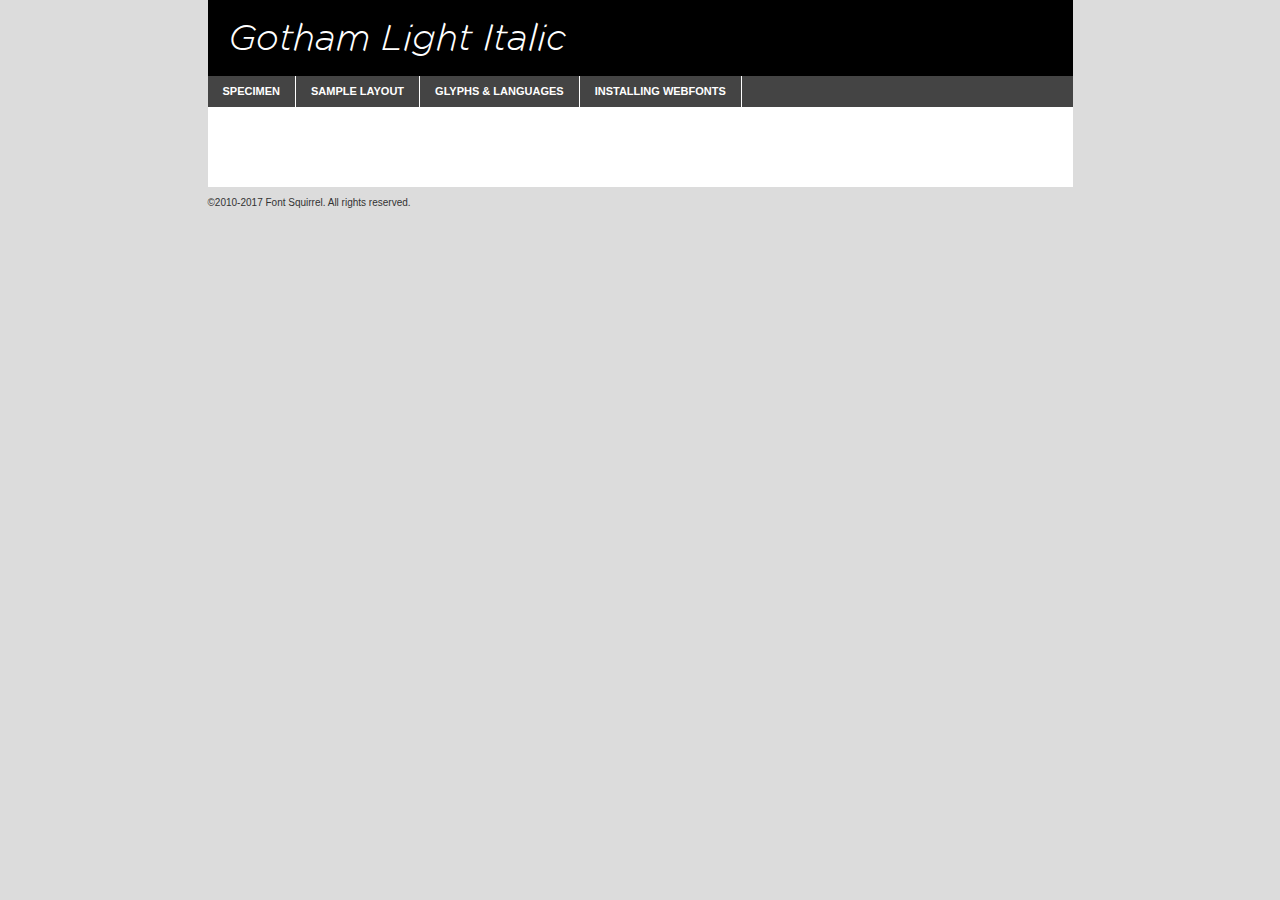
<file: fonts/gothamlightitalic-demo.html>
<!DOCTYPE html PUBLIC "-//W3C//DTD XHTML 1.0 Transitional//EN"
	"http://www.w3.org/TR/xhtml1/DTD/xhtml1-transitional.dtd">

<html xmlns="http://www.w3.org/1999/xhtml" xml:lang="en" lang="en">
<head>
	<meta http-equiv="Content-Type" content="text/html; charset=utf-8" />
	<script src="http://ajax.googleapis.com/ajax/libs/jquery/1.7.2/jquery.min.js" type="text/javascript" charset="utf-8"></script>
	<script type="text/javascript">
	(function($){$.fn.easyTabs=function(option){var param=jQuery.extend({fadeSpeed:"fast",defaultContent:1,activeClass:'active'},option);$(this).each(function(){var thisId="#"+this.id;if(param.defaultContent==''){param.defaultContent=1;}
	if(typeof param.defaultContent=="number")
	{var defaultTab=$(thisId+" .tabs li:eq("+(param.defaultContent-1)+") a").attr('href').substr(1);}else{var defaultTab=param.defaultContent;}
	$(thisId+" .tabs li a").each(function(){var tabToHide=$(this).attr('href').substr(1);$("#"+tabToHide).addClass('easytabs-tab-content');});hideAll();changeContent(defaultTab);function hideAll(){$(thisId+" .easytabs-tab-content").hide();}
	function changeContent(tabId){hideAll();$(thisId+" .tabs li").removeClass(param.activeClass);$(thisId+" .tabs li a[href=#"+tabId+"]").closest('li').addClass(param.activeClass);if(param.fadeSpeed!="none")
	{$(thisId+" #"+tabId).fadeIn(param.fadeSpeed);}else{$(thisId+" #"+tabId).show();}}
	$(thisId+" .tabs li").click(function(){var tabId=$(this).find('a').attr('href').substr(1);changeContent(tabId);return false;});});}})(jQuery);
	</script>
	<link rel="stylesheet" href="specimen_files/specimen_stylesheet.css" type="text/css" charset="utf-8" />
	<link rel="stylesheet" href="stylesheet.css" type="text/css" charset="utf-8" />

	<style type="text/css">
					body{
				font-family: 'gothamlight_italic';
							}
		</style>

	<title>Gotham Light Italic Specimen</title>
	
	
	<script type="text/javascript" charset="utf-8">
		$(document).ready(function() {
			$('#container').easyTabs({defaultContent:1});
		});
	</script>
</head>

<body>
<div id="container">
	<div id="header">
		Gotham Light Italic	</div>
	<ul class="tabs">
		<li><a href="#specimen">Specimen</a></li>
		<li><a href="#layout">Sample Layout</a></li>
				<li><a href="#glyphs">Glyphs &amp; Languages</a></li>
		<li><a href="#installing">Installing Webfonts</a></li>
		
	</ul>
	
	<div id="main_content">

		
			<div id="specimen">
		
				<div class="section">
					<div class="grid12 firstcol">
						<div class="huge">AaBb</div>
					</div>
				</div>
		
				<div class="section">
					<div class="glyph_range">A&#x200B;B&#x200b;C&#x200b;D&#x200b;E&#x200b;F&#x200b;G&#x200b;H&#x200b;I&#x200b;J&#x200b;K&#x200b;L&#x200b;M&#x200b;N&#x200b;O&#x200b;P&#x200b;Q&#x200b;R&#x200b;S&#x200b;T&#x200b;U&#x200b;V&#x200b;W&#x200b;X&#x200b;Y&#x200b;Z&#x200b;a&#x200b;b&#x200b;c&#x200b;d&#x200b;e&#x200b;f&#x200b;g&#x200b;h&#x200b;i&#x200b;j&#x200b;k&#x200b;l&#x200b;m&#x200b;n&#x200b;o&#x200b;p&#x200b;q&#x200b;r&#x200b;s&#x200b;t&#x200b;u&#x200b;v&#x200b;w&#x200b;x&#x200b;y&#x200b;z&#x200b;1&#x200b;2&#x200b;3&#x200b;4&#x200b;5&#x200b;6&#x200b;7&#x200b;8&#x200b;9&#x200b;0&#x200b;&amp;&#x200b;.&#x200b;,&#x200b;?&#x200b;!&#x200b;&#64;&#x200b;(&#x200b;)&#x200b;#&#x200b;$&#x200b;%&#x200b;*&#x200b;+&#x200b;-&#x200b;=&#x200b;:&#x200b;;</div>
				</div>
				<div class="section">
					<div class="grid12 firstcol">
						<table class="sample_table">
							<tr><td>10</td><td class="size10">abcdefghijklmnopqrstuvwxyzABCDEFGHIJKLMNOPQRSTUVWXYZ0123456789abcdefghijklmnopqrstuvwxyzABCDEFGHIJKLMNOPQRSTUVWXYZ0123456789abcdefghijklmnopqrstuvwxyzABCDEFGHIJKLMNOPQRSTUVWXYZ</td></tr>
							<tr><td>11</td><td class="size11">abcdefghijklmnopqrstuvwxyzABCDEFGHIJKLMNOPQRSTUVWXYZ0123456789abcdefghijklmnopqrstuvwxyzABCDEFGHIJKLMNOPQRSTUVWXYZ0123456789abcdefghijklmnopqrstuvwxyzABCDEFGHIJKLMNOPQRSTUVWXYZ</td></tr>
							<tr><td>12</td><td class="size12">abcdefghijklmnopqrstuvwxyzABCDEFGHIJKLMNOPQRSTUVWXYZ0123456789abcdefghijklmnopqrstuvwxyzABCDEFGHIJKLMNOPQRSTUVWXYZ0123456789abcdefghijklmnopqrstuvwxyzABCDEFGHIJKLMNOPQRSTUVWXYZ</td></tr>
							<tr><td>13</td><td class="size13">abcdefghijklmnopqrstuvwxyzABCDEFGHIJKLMNOPQRSTUVWXYZ0123456789abcdefghijklmnopqrstuvwxyzABCDEFGHIJKLMNOPQRSTUVWXYZ0123456789abcdefghijklmnopqrstuvwxyzABCDEFGHIJKLMNOPQRSTUVWXYZ</td></tr>
							<tr><td>14</td><td class="size14">abcdefghijklmnopqrstuvwxyzABCDEFGHIJKLMNOPQRSTUVWXYZ0123456789abcdefghijklmnopqrstuvwxyzABCDEFGHIJKLMNOPQRSTUVWXYZ0123456789abcdefghijklmnopqrstuvwxyzABCDEFGHIJKLMNOPQRSTUVWXYZ</td></tr>
							<tr><td>16</td><td class="size16">abcdefghijklmnopqrstuvwxyzABCDEFGHIJKLMNOPQRSTUVWXYZ0123456789abcdefghijklmnopqrstuvwxyzABCDEFGHIJKLMNOPQRSTUVWXYZ</td></tr>
							<tr><td>18</td><td class="size18">abcdefghijklmnopqrstuvwxyzABCDEFGHIJKLMNOPQRSTUVWXYZ0123456789abcdefghijklmnopqrstuvwxyzABCDEFGHIJKLMNOPQRSTUVWXYZ</td></tr>
							<tr><td>20</td><td class="size20">abcdefghijklmnopqrstuvwxyzABCDEFGHIJKLMNOPQRSTUVWXYZ0123456789abcdefghijklmnopqrstuvwxyzABCDEFGHIJKLMNOPQRSTUVWXYZ</td></tr>
							<tr><td>24</td><td class="size24">abcdefghijklmnopqrstuvwxyzABCDEFGHIJKLMNOPQRSTUVWXYZ0123456789abcdefghijklmnopqrstuvwxyzABCDEFGHIJKLMNOPQRSTUVWXYZ</td></tr>
							<tr><td>30</td><td class="size30">abcdefghijklmnopqrstuvwxyzABCDEFGHIJKLMNOPQRSTUVWXYZ0123456789abcdefghijklmnopqrstuvwxyzABCDEFGHIJKLMNOPQRSTUVWXYZ</td></tr>
							<tr><td>36</td><td class="size36">abcdefghijklmnopqrstuvwxyzABCDEFGHIJKLMNOPQRSTUVWXYZ0123456789abcdefghijklmnopqrstuvwxyzABCDEFGHIJKLMNOPQRSTUVWXYZ</td></tr>
							<tr><td>48</td><td class="size48">abcdefghijklmnopqrstuvwxyzABCDEFGHIJKLMNOPQRSTUVWXYZ0123456789abcdefghijklmnopqrstuvwxyzABCDEFGHIJKLMNOPQRSTUVWXYZ</td></tr>
							<tr><td>60</td><td class="size60">abcdefghijklmnopqrstuvwxyzABCDEFGHIJKLMNOPQRSTUVWXYZ0123456789abcdefghijklmnopqrstuvwxyzABCDEFGHIJKLMNOPQRSTUVWXYZ</td></tr>
							<tr><td>72</td><td class="size72">abcdefghijklmnopqrstuvwxyzABCDEFGHIJKLMNOPQRSTUVWXYZ0123456789abcdefghijklmnopqrstuvwxyzABCDEFGHIJKLMNOPQRSTUVWXYZ</td></tr>
							<tr><td>90</td><td class="size90">abcdefghijklmnopqrstuvwxyzABCDEFGHIJKLMNOPQRSTUVWXYZ0123456789abcdefghijklmnopqrstuvwxyzABCDEFGHIJKLMNOPQRSTUVWXYZ</td></tr>
						</table>
				
					</div>
			
				</div>
		
		
		
								<div class="section" id="bodycomparison">


										<div id="xheight">
				<div class="fontbody">&#x25FC;&#x25FC;&#x25FC;&#x25FC;&#x25FC;&#x25FC;&#x25FC;&#x25FC;&#x25FC;&#x25FC;&#x25FC;&#x25FC;&#x25FC;&#x25FC;&#x25FC;&#x25FC;&#x25FC;&#x25FC;&#x25FC;&#x25FC;&#x25FC;&#x25FC;&#x25FC;&#x25FC;&#x25FC;&#x25FC;&#x25FC;&#x25FC;&#x25FC;&#x25FC;&#x25FC;&#x25FC;&#x25FC;&#x25FC;&#x25FC;&#x25FC;&#x25FC;&#x25FC;&#x25FC;&#x25FC;&#x25FC;&#x25FC;&#x25FC;&#x25FC;&#x25FC;&#x25FC;&#x25FC;&#x25FC;&#x25FC;&#x25FC;&#x25FC;&#x25FC;&#x25FC;&#x25FC;&#x25FC;&#x25FC;&#x25FC;&#x25FC;&#x25FC;&#x25FC;&#x25FC;&#x25FC;&#x25FC;&#x25FC;&#x25FC;&#x25FC;&#x25FC;&#x25FC;&#x25FC;&#x25FC;&#x25FC;&#x25FC;&#x25FC;&#x25FC;&#x25FC;&#x25FC;&#x25FC;&#x25FC;&#x25FC;&#x25FC;&#x25FC;&#x25FC;&#x25FC;&#x25FC;&#x25FC;&#x25FC;&#x25FC;&#x25FC;&#x25FC;&#x25FC;&#x25FC;&#x25FC;&#x25FC;&#x25FC;&#x25FC;&#x25FC;&#x25FC;&#x25FC;&#x25FC;body</div><div class="arialbody">body</div><div class="verdanabody">body</div><div class="georgiabody">body</div></div>
										<div class="fontbody" style="z-index:1">
											body<span>Gotham Light Italic</span>
										</div>
										<div class="arialbody" style="z-index:1">
											body<span>Arial</span>
										</div>
										<div class="verdanabody" style="z-index:1">
											body<span>Verdana</span>
										</div>
										<div class="georgiabody" style="z-index:1">
											body<span>Georgia</span>
										</div>



								</div>
		
		
				<div class="section psample psample_row1" id="">
					
					<div class="grid2 firstcol">
						<p class="size10"><span>10.</span>Aenean lacinia bibendum nulla sed consectetur. Fusce dapibus, tellus ac cursus commodo, tortor mauris condimentum nibh, ut fermentum massa justo sit amet risus. Nullam id dolor id nibh ultricies vehicula ut id elit. Cum sociis natoque penatibus et magnis dis parturient montes, nascetur ridiculus mus. Nulla vitae elit libero, a pharetra augue.</p>
			
					</div>
					<div class="grid3">
						<p class="size11"><span>11.</span>Aenean lacinia bibendum nulla sed consectetur. Fusce dapibus, tellus ac cursus commodo, tortor mauris condimentum nibh, ut fermentum massa justo sit amet risus. Nullam id dolor id nibh ultricies vehicula ut id elit. Cum sociis natoque penatibus et magnis dis parturient montes, nascetur ridiculus mus. Nulla vitae elit libero, a pharetra augue.</p>
			
					</div>
					<div class="grid3">
						<p class="size12"><span>12.</span>Aenean lacinia bibendum nulla sed consectetur. Fusce dapibus, tellus ac cursus commodo, tortor mauris condimentum nibh, ut fermentum massa justo sit amet risus. Nullam id dolor id nibh ultricies vehicula ut id elit. Cum sociis natoque penatibus et magnis dis parturient montes, nascetur ridiculus mus. Nulla vitae elit libero, a pharetra augue.</p>
			
					</div>
					<div class="grid4">
						<p class="size13"><span>13.</span>Aenean lacinia bibendum nulla sed consectetur. Fusce dapibus, tellus ac cursus commodo, tortor mauris condimentum nibh, ut fermentum massa justo sit amet risus. Nullam id dolor id nibh ultricies vehicula ut id elit. Cum sociis natoque penatibus et magnis dis parturient montes, nascetur ridiculus mus. Nulla vitae elit libero, a pharetra augue.</p>
			
					</div>
					<div class="white_blend"></div>
					
				</div>
				<div class="section psample psample_row2" id="">
					<div class="grid3 firstcol">
						<p class="size14"><span>14.</span>Aenean lacinia bibendum nulla sed consectetur. Fusce dapibus, tellus ac cursus commodo, tortor mauris condimentum nibh, ut fermentum massa justo sit amet risus. Nullam id dolor id nibh ultricies vehicula ut id elit. Cum sociis natoque penatibus et magnis dis parturient montes, nascetur ridiculus mus. Nulla vitae elit libero, a pharetra augue.</p>
			
					</div>
					<div class="grid4">
						<p class="size16"><span>16.</span>Aenean lacinia bibendum nulla sed consectetur. Fusce dapibus, tellus ac cursus commodo, tortor mauris condimentum nibh, ut fermentum massa justo sit amet risus. Nullam id dolor id nibh ultricies vehicula ut id elit. Cum sociis natoque penatibus et magnis dis parturient montes, nascetur ridiculus mus. Nulla vitae elit libero, a pharetra augue.</p>
			
					</div>
					<div class="grid5">
						<p class="size18"><span>18.</span>Aenean lacinia bibendum nulla sed consectetur. Fusce dapibus, tellus ac cursus commodo, tortor mauris condimentum nibh, ut fermentum massa justo sit amet risus. Nullam id dolor id nibh ultricies vehicula ut id elit. Cum sociis natoque penatibus et magnis dis parturient montes, nascetur ridiculus mus. Nulla vitae elit libero, a pharetra augue.</p>
			
					</div>

					<div class="white_blend"></div>

				</div>
				
				<div class="section psample psample_row3" id="">
					<div class="grid5 firstcol">
						<p class="size20"><span>20.</span>Aenean lacinia bibendum nulla sed consectetur. Fusce dapibus, tellus ac cursus commodo, tortor mauris condimentum nibh, ut fermentum massa justo sit amet risus. Nullam id dolor id nibh ultricies vehicula ut id elit. Cum sociis natoque penatibus et magnis dis parturient montes, nascetur ridiculus mus. Nulla vitae elit libero, a pharetra augue.</p>
					</div>
					<div class="grid7">
						<p class="size24"><span>24.</span>Aenean lacinia bibendum nulla sed consectetur. Fusce dapibus, tellus ac cursus commodo, tortor mauris condimentum nibh, ut fermentum massa justo sit amet risus. Nullam id dolor id nibh ultricies vehicula ut id elit. Cum sociis natoque penatibus et magnis dis parturient montes, nascetur ridiculus mus. Nulla vitae elit libero, a pharetra augue.</p>
					</div>
					
					<div class="white_blend"></div>
					
				</div>
				
				<div class="section psample psample_row4" id="">
					<div class="grid12 firstcol">
						<p class="size30"><span>30.</span>Aenean lacinia bibendum nulla sed consectetur. Fusce dapibus, tellus ac cursus commodo, tortor mauris condimentum nibh, ut fermentum massa justo sit amet risus. Nullam id dolor id nibh ultricies vehicula ut id elit. Cum sociis natoque penatibus et magnis dis parturient montes, nascetur ridiculus mus. Nulla vitae elit libero, a pharetra augue.</p>
					</div>
					<div class="white_blend"></div>
					
				</div>
				
				
				
				<div class="section psample psample_row1 fullreverse">
					<div class="grid2 firstcol">
						<p class="size10"><span>10.</span>Aenean lacinia bibendum nulla sed consectetur. Fusce dapibus, tellus ac cursus commodo, tortor mauris condimentum nibh, ut fermentum massa justo sit amet risus. Nullam id dolor id nibh ultricies vehicula ut id elit. Cum sociis natoque penatibus et magnis dis parturient montes, nascetur ridiculus mus. Nulla vitae elit libero, a pharetra augue.</p>
			
					</div>
					<div class="grid3">
						<p class="size11"><span>11.</span>Aenean lacinia bibendum nulla sed consectetur. Fusce dapibus, tellus ac cursus commodo, tortor mauris condimentum nibh, ut fermentum massa justo sit amet risus. Nullam id dolor id nibh ultricies vehicula ut id elit. Cum sociis natoque penatibus et magnis dis parturient montes, nascetur ridiculus mus. Nulla vitae elit libero, a pharetra augue.</p>
			
					</div>
					<div class="grid3">
						<p class="size12"><span>12.</span>Aenean lacinia bibendum nulla sed consectetur. Fusce dapibus, tellus ac cursus commodo, tortor mauris condimentum nibh, ut fermentum massa justo sit amet risus. Nullam id dolor id nibh ultricies vehicula ut id elit. Cum sociis natoque penatibus et magnis dis parturient montes, nascetur ridiculus mus. Nulla vitae elit libero, a pharetra augue.</p>
			
					</div>
					<div class="grid4">
						<p class="size13"><span>13.</span>Aenean lacinia bibendum nulla sed consectetur. Fusce dapibus, tellus ac cursus commodo, tortor mauris condimentum nibh, ut fermentum massa justo sit amet risus. Nullam id dolor id nibh ultricies vehicula ut id elit. Cum sociis natoque penatibus et magnis dis parturient montes, nascetur ridiculus mus. Nulla vitae elit libero, a pharetra augue.</p>
			
					</div>
					<div class="black_blend"></div>
					
				</div>
				
				<div class="section psample psample_row2 fullreverse">
					<div class="grid3 firstcol">
						<p class="size14"><span>14.</span>Aenean lacinia bibendum nulla sed consectetur. Fusce dapibus, tellus ac cursus commodo, tortor mauris condimentum nibh, ut fermentum massa justo sit amet risus. Nullam id dolor id nibh ultricies vehicula ut id elit. Cum sociis natoque penatibus et magnis dis parturient montes, nascetur ridiculus mus. Nulla vitae elit libero, a pharetra augue.</p>
			
					</div>
					<div class="grid4">
						<p class="size16"><span>16.</span>Aenean lacinia bibendum nulla sed consectetur. Fusce dapibus, tellus ac cursus commodo, tortor mauris condimentum nibh, ut fermentum massa justo sit amet risus. Nullam id dolor id nibh ultricies vehicula ut id elit. Cum sociis natoque penatibus et magnis dis parturient montes, nascetur ridiculus mus. Nulla vitae elit libero, a pharetra augue.</p>
			
					</div>
					<div class="grid5">
						<p class="size18"><span>18.</span>Aenean lacinia bibendum nulla sed consectetur. Fusce dapibus, tellus ac cursus commodo, tortor mauris condimentum nibh, ut fermentum massa justo sit amet risus. Nullam id dolor id nibh ultricies vehicula ut id elit. Cum sociis natoque penatibus et magnis dis parturient montes, nascetur ridiculus mus. Nulla vitae elit libero, a pharetra augue.</p>
			
					</div>
					<div class="black_blend"></div>

				</div>
				
				<div class="section psample fullreverse psample_row3" id="">
					<div class="grid5 firstcol">
						<p class="size20"><span>20.</span>Aenean lacinia bibendum nulla sed consectetur. Fusce dapibus, tellus ac cursus commodo, tortor mauris condimentum nibh, ut fermentum massa justo sit amet risus. Nullam id dolor id nibh ultricies vehicula ut id elit. Cum sociis natoque penatibus et magnis dis parturient montes, nascetur ridiculus mus. Nulla vitae elit libero, a pharetra augue.</p>
					</div>
					<div class="grid7">
						<p class="size24"><span>24.</span>Aenean lacinia bibendum nulla sed consectetur. Fusce dapibus, tellus ac cursus commodo, tortor mauris condimentum nibh, ut fermentum massa justo sit amet risus. Nullam id dolor id nibh ultricies vehicula ut id elit. Cum sociis natoque penatibus et magnis dis parturient montes, nascetur ridiculus mus. Nulla vitae elit libero, a pharetra augue.</p>
					</div>
					
					<div class="black_blend"></div>
					
				</div>
				
				<div class="section psample fullreverse psample_row4" id="" style="border-bottom: 20px #000 solid;">
					<div class="grid12 firstcol">
						<p class="size30"><span>30.</span>Aenean lacinia bibendum nulla sed consectetur. Fusce dapibus, tellus ac cursus commodo, tortor mauris condimentum nibh, ut fermentum massa justo sit amet risus. Nullam id dolor id nibh ultricies vehicula ut id elit. Cum sociis natoque penatibus et magnis dis parturient montes, nascetur ridiculus mus. Nulla vitae elit libero, a pharetra augue.</p>
					</div>
					<div class="black_blend"></div>
					
				</div>
				
				
				
				
			</div>
			
			<div id="layout">
				
				<div class="section">
					
					<div class="grid12 firstcol">
						<h1>Lorem Ipsum Dolor</h1>
						<h2>Etiam porta sem malesuada magna mollis euismod</h2>
						
						<p class="byline">By <a href="#link">Aenean Lacinia</a></p>
					</div>
				</div>
				<div class="section">
					<div class="grid8 firstcol">
						<p class="large">Donec sed odio dui. Morbi leo risus, porta ac consectetur ac, vestibulum at eros. Fusce dapibus, tellus ac cursus commodo, tortor mauris condimentum nibh, ut fermentum massa justo sit amet risus. </p>

						
						<h3>Pellentesque ornare sem</h3>

						<p>Maecenas sed diam eget risus varius blandit sit amet non magna. Maecenas faucibus mollis interdum. Donec ullamcorper nulla non metus auctor fringilla. Nullam id dolor id nibh ultricies vehicula ut id elit. Nullam id dolor id nibh ultricies vehicula ut id elit. </p>

						<p>Aenean eu leo quam. Pellentesque ornare sem lacinia quam venenatis vestibulum. Lorem ipsum dolor sit amet, consectetur adipiscing elit. Cum sociis natoque penatibus et magnis dis parturient montes, nascetur ridiculus mus. </p>

						<p>Nulla vitae elit libero, a pharetra augue. Praesent commodo cursus magna, vel scelerisque nisl consectetur et. Aenean lacinia bibendum nulla sed consectetur. </p>

						<p>Nullam quis risus eget urna mollis ornare vel eu leo. Nullam quis risus eget urna mollis ornare vel eu leo. Maecenas sed diam eget risus varius blandit sit amet non magna. Donec ullamcorper nulla non metus auctor fringilla. </p>

						<h3>Cras mattis consectetur</h3>

						<p>Aenean eu leo quam. Pellentesque ornare sem lacinia quam venenatis vestibulum. Aenean lacinia bibendum nulla sed consectetur. Integer posuere erat a ante venenatis dapibus posuere velit aliquet. Cras mattis consectetur purus sit amet fermentum. </p>

						<p>Nullam id dolor id nibh ultricies vehicula ut id elit. Nullam quis risus eget urna mollis ornare vel eu leo. Cras mattis consectetur purus sit amet fermentum.</p>
					</div>
					
					<div class="grid4 sidebar">
						
						<div class="box reverse">
							<p class="last">Nullam quis risus eget urna mollis ornare vel eu leo. Donec ullamcorper nulla non metus auctor fringilla. Cras mattis consectetur purus sit amet fermentum. Sed posuere consectetur est at lobortis. Lorem ipsum dolor sit amet, consectetur adipiscing elit. </p>
						</div>
						
						<p class="caption">Maecenas sed diam eget risus varius.</p>

						<p>Vestibulum id ligula porta felis euismod semper. Integer posuere erat a ante venenatis dapibus posuere velit aliquet. Vestibulum id ligula porta felis euismod semper. Sed posuere consectetur est at lobortis. Maecenas sed diam eget risus varius blandit sit amet non magna. Fusce dapibus, tellus ac cursus commodo, tortor mauris condimentum nibh, ut fermentum massa justo sit amet risus. </p>

					

						<p>Duis mollis, est non commodo luctus, nisi erat porttitor ligula, eget lacinia odio sem nec elit. Aenean lacinia bibendum nulla sed consectetur. Vivamus sagittis lacus vel augue laoreet rutrum faucibus dolor auctor. Aenean lacinia bibendum nulla sed consectetur. Nullam quis risus eget urna mollis ornare vel eu leo. </p>

						<p>Praesent commodo cursus magna, vel scelerisque nisl consectetur et. Donec ullamcorper nulla non metus auctor fringilla. Maecenas faucibus mollis interdum. Fusce dapibus, tellus ac cursus commodo, tortor mauris condimentum nibh, ut fermentum massa justo sit amet risus. </p>

					</div>
				</div>
				
			</div>


			



		<div id="glyphs">
			<div class="section">
				<div class="grid12 firstcol">
			
				<h1>Language Support</h1>
				<p>The subset of Gotham Light Italic in this kit supports the following languages:<br />
			
					Albanian, Basque, Breton, Chamorro, Danish, Dutch, English, Faroese, Finnish, French, Frisian, Galician, German, Icelandic, Italian, Malagasy, Norwegian, Portuguese, Spanish, Alsatian, Aragonese, Arapaho, Arrernte, Asturian, Aymara, Bislama, Cebuano, Corsican, Fijian, French_creole, Genoese, Gilbertese, Greenlandic, Haitian_creole, Hiligaynon, Hmong, Hopi, Ibanag, Iloko_ilokano, Indonesian, Interglossa_glosa, Interlingua, Irish_gaelic, Jerriais, Lojban, Lombard, Luxembourgeois, Manx, Mohawk, Norfolk_pitcairnese, Occitan, Oromo, Pangasinan, Papiamento, Piedmontese, Potawatomi, Rhaeto-romance, Romansh, Rotokas, Sami_lule, Samoan, Sardinian, Scots_gaelic, Seychelles_creole, Shona, Sicilian, Somali, Southern_ndebele, Swahili, Swati_swazi, Tagalog_filipino_pilipino, Tetum, Tok_pisin, Uyghur_latinized, Volapuk, Walloon, Warlpiri, Xhosa, Yapese, Zulu, Latinbasic, Ubasic, Demo				</p>
				<h1>Glyph Chart</h1>
				<p>The subset of Gotham Light Italic in this kit includes all the glyphs listed below. Unicode entities are included above each glyph to help you insert individual characters into your layout.</p>
				<div id="glyph_chart">
			
																				 <div><p>&amp;#13;</p>&#13;</div>
																				 <div><p>&amp;#32;</p>&#32;</div>
																				 <div><p>&amp;#33;</p>&#33;</div>
																				 <div><p>&amp;#34;</p>&#34;</div>
																				 <div><p>&amp;#35;</p>&#35;</div>
																				 <div><p>&amp;#36;</p>&#36;</div>
																				 <div><p>&amp;#37;</p>&#37;</div>
																				 <div><p>&amp;#38;</p>&#38;</div>
																				 <div><p>&amp;#39;</p>&#39;</div>
																				 <div><p>&amp;#40;</p>&#40;</div>
																				 <div><p>&amp;#41;</p>&#41;</div>
																				 <div><p>&amp;#42;</p>&#42;</div>
																				 <div><p>&amp;#43;</p>&#43;</div>
																				 <div><p>&amp;#44;</p>&#44;</div>
																				 <div><p>&amp;#45;</p>&#45;</div>
																				 <div><p>&amp;#46;</p>&#46;</div>
																				 <div><p>&amp;#47;</p>&#47;</div>
																				 <div><p>&amp;#48;</p>&#48;</div>
																				 <div><p>&amp;#49;</p>&#49;</div>
																				 <div><p>&amp;#50;</p>&#50;</div>
																				 <div><p>&amp;#51;</p>&#51;</div>
																				 <div><p>&amp;#52;</p>&#52;</div>
																				 <div><p>&amp;#53;</p>&#53;</div>
																				 <div><p>&amp;#54;</p>&#54;</div>
																				 <div><p>&amp;#55;</p>&#55;</div>
																				 <div><p>&amp;#56;</p>&#56;</div>
																				 <div><p>&amp;#57;</p>&#57;</div>
																				 <div><p>&amp;#58;</p>&#58;</div>
																				 <div><p>&amp;#59;</p>&#59;</div>
																				 <div><p>&amp;#60;</p>&#60;</div>
																				 <div><p>&amp;#61;</p>&#61;</div>
																				 <div><p>&amp;#62;</p>&#62;</div>
																				 <div><p>&amp;#63;</p>&#63;</div>
																				 <div><p>&amp;#64;</p>&#64;</div>
																				 <div><p>&amp;#65;</p>&#65;</div>
																				 <div><p>&amp;#66;</p>&#66;</div>
																				 <div><p>&amp;#67;</p>&#67;</div>
																				 <div><p>&amp;#68;</p>&#68;</div>
																				 <div><p>&amp;#69;</p>&#69;</div>
																				 <div><p>&amp;#70;</p>&#70;</div>
																				 <div><p>&amp;#71;</p>&#71;</div>
																				 <div><p>&amp;#72;</p>&#72;</div>
																				 <div><p>&amp;#73;</p>&#73;</div>
																				 <div><p>&amp;#74;</p>&#74;</div>
																				 <div><p>&amp;#75;</p>&#75;</div>
																				 <div><p>&amp;#76;</p>&#76;</div>
																				 <div><p>&amp;#77;</p>&#77;</div>
																				 <div><p>&amp;#78;</p>&#78;</div>
																				 <div><p>&amp;#79;</p>&#79;</div>
																				 <div><p>&amp;#80;</p>&#80;</div>
																				 <div><p>&amp;#81;</p>&#81;</div>
																				 <div><p>&amp;#82;</p>&#82;</div>
																				 <div><p>&amp;#83;</p>&#83;</div>
																				 <div><p>&amp;#84;</p>&#84;</div>
																				 <div><p>&amp;#85;</p>&#85;</div>
																				 <div><p>&amp;#86;</p>&#86;</div>
																				 <div><p>&amp;#87;</p>&#87;</div>
																				 <div><p>&amp;#88;</p>&#88;</div>
																				 <div><p>&amp;#89;</p>&#89;</div>
																				 <div><p>&amp;#90;</p>&#90;</div>
																				 <div><p>&amp;#91;</p>&#91;</div>
																				 <div><p>&amp;#92;</p>&#92;</div>
																				 <div><p>&amp;#93;</p>&#93;</div>
																				 <div><p>&amp;#94;</p>&#94;</div>
																				 <div><p>&amp;#95;</p>&#95;</div>
																				 <div><p>&amp;#96;</p>&#96;</div>
																				 <div><p>&amp;#97;</p>&#97;</div>
																				 <div><p>&amp;#98;</p>&#98;</div>
																				 <div><p>&amp;#99;</p>&#99;</div>
																				 <div><p>&amp;#100;</p>&#100;</div>
																				 <div><p>&amp;#101;</p>&#101;</div>
																				 <div><p>&amp;#102;</p>&#102;</div>
																				 <div><p>&amp;#103;</p>&#103;</div>
																				 <div><p>&amp;#104;</p>&#104;</div>
																				 <div><p>&amp;#105;</p>&#105;</div>
																				 <div><p>&amp;#106;</p>&#106;</div>
																				 <div><p>&amp;#107;</p>&#107;</div>
																				 <div><p>&amp;#108;</p>&#108;</div>
																				 <div><p>&amp;#109;</p>&#109;</div>
																				 <div><p>&amp;#110;</p>&#110;</div>
																				 <div><p>&amp;#111;</p>&#111;</div>
																				 <div><p>&amp;#112;</p>&#112;</div>
																				 <div><p>&amp;#113;</p>&#113;</div>
																				 <div><p>&amp;#114;</p>&#114;</div>
																				 <div><p>&amp;#115;</p>&#115;</div>
																				 <div><p>&amp;#116;</p>&#116;</div>
																				 <div><p>&amp;#117;</p>&#117;</div>
																				 <div><p>&amp;#118;</p>&#118;</div>
																				 <div><p>&amp;#119;</p>&#119;</div>
																				 <div><p>&amp;#120;</p>&#120;</div>
																				 <div><p>&amp;#121;</p>&#121;</div>
																				 <div><p>&amp;#122;</p>&#122;</div>
																				 <div><p>&amp;#123;</p>&#123;</div>
																				 <div><p>&amp;#124;</p>&#124;</div>
																				 <div><p>&amp;#125;</p>&#125;</div>
																				 <div><p>&amp;#126;</p>&#126;</div>
																				 <div><p>&amp;#160;</p>&#160;</div>
																				 <div><p>&amp;#161;</p>&#161;</div>
																				 <div><p>&amp;#162;</p>&#162;</div>
																				 <div><p>&amp;#163;</p>&#163;</div>
																				 <div><p>&amp;#164;</p>&#164;</div>
																				 <div><p>&amp;#165;</p>&#165;</div>
																				 <div><p>&amp;#167;</p>&#167;</div>
																				 <div><p>&amp;#168;</p>&#168;</div>
																				 <div><p>&amp;#169;</p>&#169;</div>
																				 <div><p>&amp;#170;</p>&#170;</div>
																				 <div><p>&amp;#171;</p>&#171;</div>
																				 <div><p>&amp;#173;</p>&#173;</div>
																				 <div><p>&amp;#174;</p>&#174;</div>
																				 <div><p>&amp;#175;</p>&#175;</div>
																				 <div><p>&amp;#176;</p>&#176;</div>
																				 <div><p>&amp;#177;</p>&#177;</div>
																				 <div><p>&amp;#180;</p>&#180;</div>
																				 <div><p>&amp;#181;</p>&#181;</div>
																				 <div><p>&amp;#182;</p>&#182;</div>
																				 <div><p>&amp;#183;</p>&#183;</div>
																				 <div><p>&amp;#184;</p>&#184;</div>
																				 <div><p>&amp;#186;</p>&#186;</div>
																				 <div><p>&amp;#187;</p>&#187;</div>
																				 <div><p>&amp;#191;</p>&#191;</div>
																				 <div><p>&amp;#192;</p>&#192;</div>
																				 <div><p>&amp;#193;</p>&#193;</div>
																				 <div><p>&amp;#194;</p>&#194;</div>
																				 <div><p>&amp;#195;</p>&#195;</div>
																				 <div><p>&amp;#196;</p>&#196;</div>
																				 <div><p>&amp;#197;</p>&#197;</div>
																				 <div><p>&amp;#198;</p>&#198;</div>
																				 <div><p>&amp;#199;</p>&#199;</div>
																				 <div><p>&amp;#200;</p>&#200;</div>
																				 <div><p>&amp;#201;</p>&#201;</div>
																				 <div><p>&amp;#202;</p>&#202;</div>
																				 <div><p>&amp;#203;</p>&#203;</div>
																				 <div><p>&amp;#204;</p>&#204;</div>
																				 <div><p>&amp;#205;</p>&#205;</div>
																				 <div><p>&amp;#206;</p>&#206;</div>
																				 <div><p>&amp;#207;</p>&#207;</div>
																				 <div><p>&amp;#208;</p>&#208;</div>
																				 <div><p>&amp;#209;</p>&#209;</div>
																				 <div><p>&amp;#210;</p>&#210;</div>
																				 <div><p>&amp;#211;</p>&#211;</div>
																				 <div><p>&amp;#212;</p>&#212;</div>
																				 <div><p>&amp;#213;</p>&#213;</div>
																				 <div><p>&amp;#214;</p>&#214;</div>
																				 <div><p>&amp;#216;</p>&#216;</div>
																				 <div><p>&amp;#217;</p>&#217;</div>
																				 <div><p>&amp;#218;</p>&#218;</div>
																				 <div><p>&amp;#219;</p>&#219;</div>
																				 <div><p>&amp;#220;</p>&#220;</div>
																				 <div><p>&amp;#221;</p>&#221;</div>
																				 <div><p>&amp;#222;</p>&#222;</div>
																				 <div><p>&amp;#223;</p>&#223;</div>
																				 <div><p>&amp;#224;</p>&#224;</div>
																				 <div><p>&amp;#225;</p>&#225;</div>
																				 <div><p>&amp;#226;</p>&#226;</div>
																				 <div><p>&amp;#227;</p>&#227;</div>
																				 <div><p>&amp;#228;</p>&#228;</div>
																				 <div><p>&amp;#229;</p>&#229;</div>
																				 <div><p>&amp;#230;</p>&#230;</div>
																				 <div><p>&amp;#231;</p>&#231;</div>
																				 <div><p>&amp;#232;</p>&#232;</div>
																				 <div><p>&amp;#233;</p>&#233;</div>
																				 <div><p>&amp;#234;</p>&#234;</div>
																				 <div><p>&amp;#235;</p>&#235;</div>
																				 <div><p>&amp;#236;</p>&#236;</div>
																				 <div><p>&amp;#237;</p>&#237;</div>
																				 <div><p>&amp;#238;</p>&#238;</div>
																				 <div><p>&amp;#239;</p>&#239;</div>
																				 <div><p>&amp;#240;</p>&#240;</div>
																				 <div><p>&amp;#241;</p>&#241;</div>
																				 <div><p>&amp;#242;</p>&#242;</div>
																				 <div><p>&amp;#243;</p>&#243;</div>
																				 <div><p>&amp;#244;</p>&#244;</div>
																				 <div><p>&amp;#245;</p>&#245;</div>
																				 <div><p>&amp;#246;</p>&#246;</div>
																				 <div><p>&amp;#248;</p>&#248;</div>
																				 <div><p>&amp;#249;</p>&#249;</div>
																				 <div><p>&amp;#250;</p>&#250;</div>
																				 <div><p>&amp;#251;</p>&#251;</div>
																				 <div><p>&amp;#252;</p>&#252;</div>
																				 <div><p>&amp;#253;</p>&#253;</div>
																				 <div><p>&amp;#254;</p>&#254;</div>
																				 <div><p>&amp;#255;</p>&#255;</div>
																				 <div><p>&amp;#338;</p>&#338;</div>
																				 <div><p>&amp;#339;</p>&#339;</div>
																				 <div><p>&amp;#376;</p>&#376;</div>
																				 <div><p>&amp;#710;</p>&#710;</div>
																				 <div><p>&amp;#732;</p>&#732;</div>
																				 <div><p>&amp;#8192;</p>&#8192;</div>
																				 <div><p>&amp;#8193;</p>&#8193;</div>
																				 <div><p>&amp;#8194;</p>&#8194;</div>
																				 <div><p>&amp;#8195;</p>&#8195;</div>
																				 <div><p>&amp;#8196;</p>&#8196;</div>
																				 <div><p>&amp;#8197;</p>&#8197;</div>
																				 <div><p>&amp;#8198;</p>&#8198;</div>
																				 <div><p>&amp;#8199;</p>&#8199;</div>
																				 <div><p>&amp;#8200;</p>&#8200;</div>
																				 <div><p>&amp;#8201;</p>&#8201;</div>
																				 <div><p>&amp;#8202;</p>&#8202;</div>
																				 <div><p>&amp;#8208;</p>&#8208;</div>
																				 <div><p>&amp;#8209;</p>&#8209;</div>
																				 <div><p>&amp;#8210;</p>&#8210;</div>
																				 <div><p>&amp;#8211;</p>&#8211;</div>
																				 <div><p>&amp;#8212;</p>&#8212;</div>
																				 <div><p>&amp;#8216;</p>&#8216;</div>
																				 <div><p>&amp;#8217;</p>&#8217;</div>
																				 <div><p>&amp;#8218;</p>&#8218;</div>
																				 <div><p>&amp;#8220;</p>&#8220;</div>
																				 <div><p>&amp;#8221;</p>&#8221;</div>
																				 <div><p>&amp;#8222;</p>&#8222;</div>
																				 <div><p>&amp;#8226;</p>&#8226;</div>
																				 <div><p>&amp;#8230;</p>&#8230;</div>
																				 <div><p>&amp;#8239;</p>&#8239;</div>
																				 <div><p>&amp;#8249;</p>&#8249;</div>
																				 <div><p>&amp;#8250;</p>&#8250;</div>
																				 <div><p>&amp;#8287;</p>&#8287;</div>
																				 <div><p>&amp;#8482;</p>&#8482;</div>
																				 <div><p>&amp;#9724;</p>&#9724;</div>
																				 <div><p>&amp;#64257;</p>&#64257;</div>
																				 <div><p>&amp;#64258;</p>&#64258;</div>
																																						</div>	
				</div>
		
		
			</div>
		</div>
		
		
		<div id="specs">
			
		</div>
	
		<div id="installing">
			<div class="section">
				<div class="grid7 firstcol">
					<h1>Installing Webfonts</h1>
					
					<p>Webfonts are supported by all major browser platforms but not all in the same way. There are currently four different font formats that must be included in order to target all browsers. This includes TTF, WOFF, EOT and SVG.</p>
					
					<h2>1. Upload your webfonts</h2>
					<p>You must upload your webfont kit to your website. They should be in or near the same directory as your CSS files.</p>
					
					<h2>2. Include the webfont stylesheet</h2>
					<p>A special CSS @font-face declaration helps the various browsers select the appropriate font it needs without causing you a bunch of headaches. Learn more about this syntax by reading the <a href="https://www.fontspring.com/blog/further-hardening-of-the-bulletproof-syntax">Fontspring blog post</a> about it. The code for it is as follows:</p>


<code>
@font-face{ 
	font-family: 'MyWebFont';
	src: url('WebFont.eot');
	src: url('WebFont.eot?#iefix') format('embedded-opentype'),
	     url('WebFont.woff') format('woff'),
	     url('WebFont.ttf') format('truetype'),
	     url('WebFont.svg#webfont') format('svg');
}
</code>

	<p>We've already gone ahead and generated the code for you. All you have to do is link to the stylesheet in your HTML, like this:</p>
	<code>&lt;link rel=&quot;stylesheet&quot; href=&quot;stylesheet.css&quot; type=&quot;text/css&quot; charset=&quot;utf-8&quot; /&gt;</code>

					<h2>3. Modify your own stylesheet</h2>
					<p>To take advantage of your new fonts, you must tell your stylesheet to use them. Look at the original @font-face declaration above and find the property called "font-family." The name linked there will be what you use to reference the font. Prepend that webfont name to the font stack in the "font-family" property, inside the selector you want to change. For example:</p>
<code>p { font-family: 'WebFont', Arial, sans-serif; }</code>

<h2>4. Test</h2>
<p>Getting webfonts to work cross-browser <em>can</em> be tricky. Use the information in the sidebar to help you if you find that fonts aren't loading in a particular browser.</p>
				</div>
				
				<div class="grid5 sidebar">
					<div class="box">
						<h2>Troubleshooting<br />Font-Face Problems</h2>
						<p>Having trouble getting your webfonts to load in your new website? Here are some tips to sort out what might be the problem.</p>

						<h3>Fonts not showing in any browser</h3>

						<p>This sounds like you need to work on the plumbing. You either did not upload the fonts to the correct directory, or you did not link the fonts properly in the CSS. If you've confirmed that all this is correct and you still have a problem, take a look at your .htaccess file and see if requests are getting intercepted.</p>

						<h3>Fonts not loading in iPhone or iPad</h3>

						<p>The most common problem here is that you are serving the fonts from an IIS server. IIS refuses to serve files that have unknown MIME types. If that is the case, you must set the MIME type for SVG to "image/svg+xml" in the server settings. Follow these instructions from Microsoft if you need help.</p>

						<h3>Fonts not loading in Firefox</h3>

						<p>The primary reason for this failure? You are still using a version Firefox older than 3.5. So upgrade already! If that isn't it, then you are very likely serving fonts from a different domain. Firefox requires that all font assets be served from the same domain. Lastly it is possible that you need to add WOFF to your list of MIME types (if you are serving via IIS.)</p>

						<h3>Fonts not loading in IE</h3>

						<p>Are you looking at Internet Explorer on an actual Windows machine or are you cheating by using a service like Adobe BrowserLab? Many of these screenshot services do not render @font-face for IE. Best to test it on a real machine.</p>

						<h3>Fonts not loading in IE9</h3>

						<p>IE9, like Firefox, requires that fonts be served from the same domain as the website. Make sure that is the case.</p>
					</div>
				</div>
			</div>
			
		</div>
	
	</div>
	<div id="footer">
		<p>&copy;2010-2017 Font Squirrel. All rights reserved.</p>
	</div>
</div>
</body>
</html>
</file>
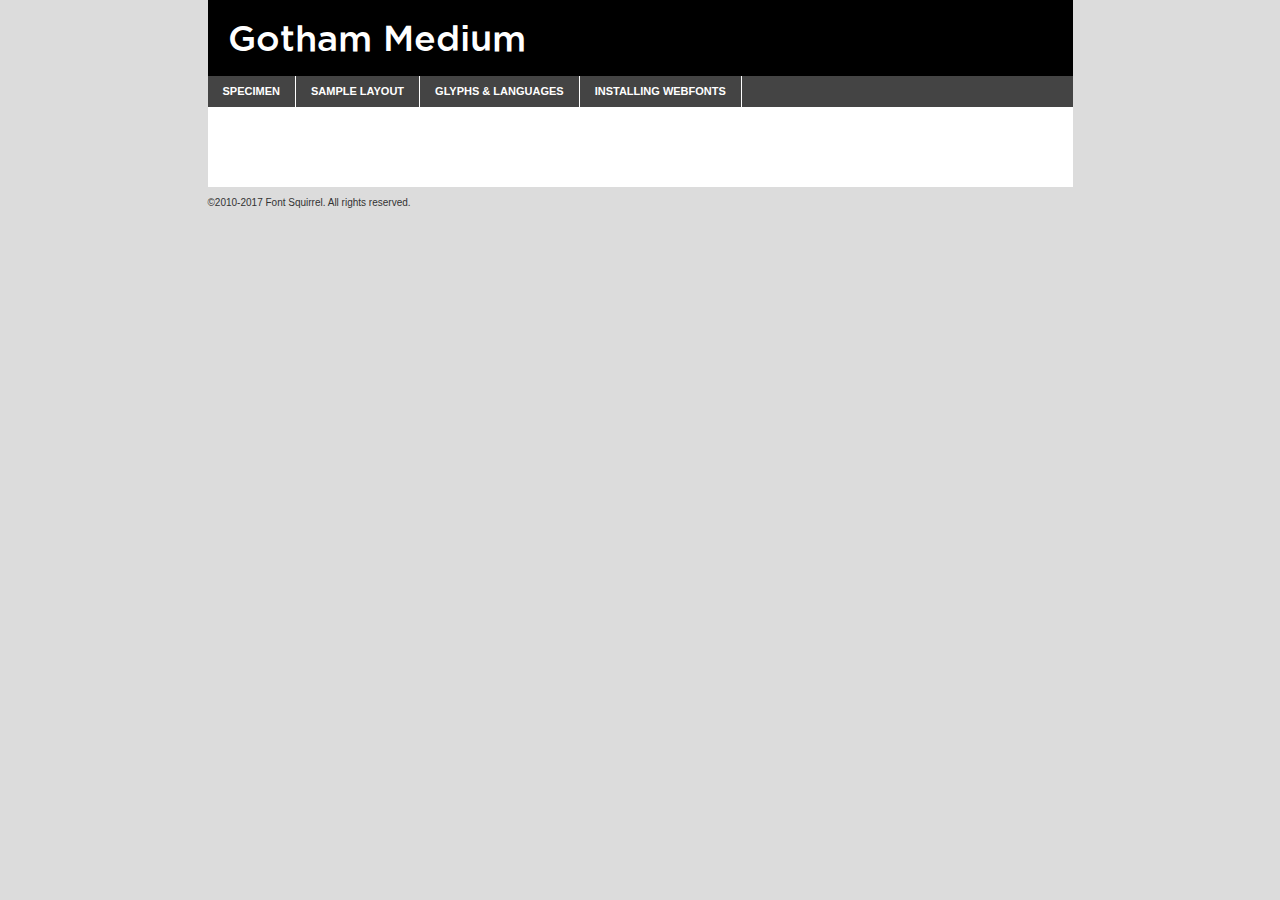
<file: fonts/gothammedium-demo.html>
<!DOCTYPE html PUBLIC "-//W3C//DTD XHTML 1.0 Transitional//EN"
	"http://www.w3.org/TR/xhtml1/DTD/xhtml1-transitional.dtd">

<html xmlns="http://www.w3.org/1999/xhtml" xml:lang="en" lang="en">
<head>
	<meta http-equiv="Content-Type" content="text/html; charset=utf-8" />
	<script src="http://ajax.googleapis.com/ajax/libs/jquery/1.7.2/jquery.min.js" type="text/javascript" charset="utf-8"></script>
	<script type="text/javascript">
	(function($){$.fn.easyTabs=function(option){var param=jQuery.extend({fadeSpeed:"fast",defaultContent:1,activeClass:'active'},option);$(this).each(function(){var thisId="#"+this.id;if(param.defaultContent==''){param.defaultContent=1;}
	if(typeof param.defaultContent=="number")
	{var defaultTab=$(thisId+" .tabs li:eq("+(param.defaultContent-1)+") a").attr('href').substr(1);}else{var defaultTab=param.defaultContent;}
	$(thisId+" .tabs li a").each(function(){var tabToHide=$(this).attr('href').substr(1);$("#"+tabToHide).addClass('easytabs-tab-content');});hideAll();changeContent(defaultTab);function hideAll(){$(thisId+" .easytabs-tab-content").hide();}
	function changeContent(tabId){hideAll();$(thisId+" .tabs li").removeClass(param.activeClass);$(thisId+" .tabs li a[href=#"+tabId+"]").closest('li').addClass(param.activeClass);if(param.fadeSpeed!="none")
	{$(thisId+" #"+tabId).fadeIn(param.fadeSpeed);}else{$(thisId+" #"+tabId).show();}}
	$(thisId+" .tabs li").click(function(){var tabId=$(this).find('a').attr('href').substr(1);changeContent(tabId);return false;});});}})(jQuery);
	</script>
	<link rel="stylesheet" href="specimen_files/specimen_stylesheet.css" type="text/css" charset="utf-8" />
	<link rel="stylesheet" href="stylesheet.css" type="text/css" charset="utf-8" />

	<style type="text/css">
					body{
				font-family: 'gothammedium';
							}
		</style>

	<title>Gotham Medium Specimen</title>
	
	
	<script type="text/javascript" charset="utf-8">
		$(document).ready(function() {
			$('#container').easyTabs({defaultContent:1});
		});
	</script>
</head>

<body>
<div id="container">
	<div id="header">
		Gotham Medium	</div>
	<ul class="tabs">
		<li><a href="#specimen">Specimen</a></li>
		<li><a href="#layout">Sample Layout</a></li>
				<li><a href="#glyphs">Glyphs &amp; Languages</a></li>
		<li><a href="#installing">Installing Webfonts</a></li>
		
	</ul>
	
	<div id="main_content">

		
			<div id="specimen">
		
				<div class="section">
					<div class="grid12 firstcol">
						<div class="huge">AaBb</div>
					</div>
				</div>
		
				<div class="section">
					<div class="glyph_range">A&#x200B;B&#x200b;C&#x200b;D&#x200b;E&#x200b;F&#x200b;G&#x200b;H&#x200b;I&#x200b;J&#x200b;K&#x200b;L&#x200b;M&#x200b;N&#x200b;O&#x200b;P&#x200b;Q&#x200b;R&#x200b;S&#x200b;T&#x200b;U&#x200b;V&#x200b;W&#x200b;X&#x200b;Y&#x200b;Z&#x200b;a&#x200b;b&#x200b;c&#x200b;d&#x200b;e&#x200b;f&#x200b;g&#x200b;h&#x200b;i&#x200b;j&#x200b;k&#x200b;l&#x200b;m&#x200b;n&#x200b;o&#x200b;p&#x200b;q&#x200b;r&#x200b;s&#x200b;t&#x200b;u&#x200b;v&#x200b;w&#x200b;x&#x200b;y&#x200b;z&#x200b;1&#x200b;2&#x200b;3&#x200b;4&#x200b;5&#x200b;6&#x200b;7&#x200b;8&#x200b;9&#x200b;0&#x200b;&amp;&#x200b;.&#x200b;,&#x200b;?&#x200b;!&#x200b;&#64;&#x200b;(&#x200b;)&#x200b;#&#x200b;$&#x200b;%&#x200b;*&#x200b;+&#x200b;-&#x200b;=&#x200b;:&#x200b;;</div>
				</div>
				<div class="section">
					<div class="grid12 firstcol">
						<table class="sample_table">
							<tr><td>10</td><td class="size10">abcdefghijklmnopqrstuvwxyzABCDEFGHIJKLMNOPQRSTUVWXYZ0123456789abcdefghijklmnopqrstuvwxyzABCDEFGHIJKLMNOPQRSTUVWXYZ0123456789abcdefghijklmnopqrstuvwxyzABCDEFGHIJKLMNOPQRSTUVWXYZ</td></tr>
							<tr><td>11</td><td class="size11">abcdefghijklmnopqrstuvwxyzABCDEFGHIJKLMNOPQRSTUVWXYZ0123456789abcdefghijklmnopqrstuvwxyzABCDEFGHIJKLMNOPQRSTUVWXYZ0123456789abcdefghijklmnopqrstuvwxyzABCDEFGHIJKLMNOPQRSTUVWXYZ</td></tr>
							<tr><td>12</td><td class="size12">abcdefghijklmnopqrstuvwxyzABCDEFGHIJKLMNOPQRSTUVWXYZ0123456789abcdefghijklmnopqrstuvwxyzABCDEFGHIJKLMNOPQRSTUVWXYZ0123456789abcdefghijklmnopqrstuvwxyzABCDEFGHIJKLMNOPQRSTUVWXYZ</td></tr>
							<tr><td>13</td><td class="size13">abcdefghijklmnopqrstuvwxyzABCDEFGHIJKLMNOPQRSTUVWXYZ0123456789abcdefghijklmnopqrstuvwxyzABCDEFGHIJKLMNOPQRSTUVWXYZ0123456789abcdefghijklmnopqrstuvwxyzABCDEFGHIJKLMNOPQRSTUVWXYZ</td></tr>
							<tr><td>14</td><td class="size14">abcdefghijklmnopqrstuvwxyzABCDEFGHIJKLMNOPQRSTUVWXYZ0123456789abcdefghijklmnopqrstuvwxyzABCDEFGHIJKLMNOPQRSTUVWXYZ0123456789abcdefghijklmnopqrstuvwxyzABCDEFGHIJKLMNOPQRSTUVWXYZ</td></tr>
							<tr><td>16</td><td class="size16">abcdefghijklmnopqrstuvwxyzABCDEFGHIJKLMNOPQRSTUVWXYZ0123456789abcdefghijklmnopqrstuvwxyzABCDEFGHIJKLMNOPQRSTUVWXYZ</td></tr>
							<tr><td>18</td><td class="size18">abcdefghijklmnopqrstuvwxyzABCDEFGHIJKLMNOPQRSTUVWXYZ0123456789abcdefghijklmnopqrstuvwxyzABCDEFGHIJKLMNOPQRSTUVWXYZ</td></tr>
							<tr><td>20</td><td class="size20">abcdefghijklmnopqrstuvwxyzABCDEFGHIJKLMNOPQRSTUVWXYZ0123456789abcdefghijklmnopqrstuvwxyzABCDEFGHIJKLMNOPQRSTUVWXYZ</td></tr>
							<tr><td>24</td><td class="size24">abcdefghijklmnopqrstuvwxyzABCDEFGHIJKLMNOPQRSTUVWXYZ0123456789abcdefghijklmnopqrstuvwxyzABCDEFGHIJKLMNOPQRSTUVWXYZ</td></tr>
							<tr><td>30</td><td class="size30">abcdefghijklmnopqrstuvwxyzABCDEFGHIJKLMNOPQRSTUVWXYZ0123456789abcdefghijklmnopqrstuvwxyzABCDEFGHIJKLMNOPQRSTUVWXYZ</td></tr>
							<tr><td>36</td><td class="size36">abcdefghijklmnopqrstuvwxyzABCDEFGHIJKLMNOPQRSTUVWXYZ0123456789abcdefghijklmnopqrstuvwxyzABCDEFGHIJKLMNOPQRSTUVWXYZ</td></tr>
							<tr><td>48</td><td class="size48">abcdefghijklmnopqrstuvwxyzABCDEFGHIJKLMNOPQRSTUVWXYZ0123456789abcdefghijklmnopqrstuvwxyzABCDEFGHIJKLMNOPQRSTUVWXYZ</td></tr>
							<tr><td>60</td><td class="size60">abcdefghijklmnopqrstuvwxyzABCDEFGHIJKLMNOPQRSTUVWXYZ0123456789abcdefghijklmnopqrstuvwxyzABCDEFGHIJKLMNOPQRSTUVWXYZ</td></tr>
							<tr><td>72</td><td class="size72">abcdefghijklmnopqrstuvwxyzABCDEFGHIJKLMNOPQRSTUVWXYZ0123456789abcdefghijklmnopqrstuvwxyzABCDEFGHIJKLMNOPQRSTUVWXYZ</td></tr>
							<tr><td>90</td><td class="size90">abcdefghijklmnopqrstuvwxyzABCDEFGHIJKLMNOPQRSTUVWXYZ0123456789abcdefghijklmnopqrstuvwxyzABCDEFGHIJKLMNOPQRSTUVWXYZ</td></tr>
						</table>
				
					</div>
			
				</div>
		
		
		
								<div class="section" id="bodycomparison">


										<div id="xheight">
				<div class="fontbody">&#x25FC;&#x25FC;&#x25FC;&#x25FC;&#x25FC;&#x25FC;&#x25FC;&#x25FC;&#x25FC;&#x25FC;&#x25FC;&#x25FC;&#x25FC;&#x25FC;&#x25FC;&#x25FC;&#x25FC;&#x25FC;&#x25FC;&#x25FC;&#x25FC;&#x25FC;&#x25FC;&#x25FC;&#x25FC;&#x25FC;&#x25FC;&#x25FC;&#x25FC;&#x25FC;&#x25FC;&#x25FC;&#x25FC;&#x25FC;&#x25FC;&#x25FC;&#x25FC;&#x25FC;&#x25FC;&#x25FC;&#x25FC;&#x25FC;&#x25FC;&#x25FC;&#x25FC;&#x25FC;&#x25FC;&#x25FC;&#x25FC;&#x25FC;&#x25FC;&#x25FC;&#x25FC;&#x25FC;&#x25FC;&#x25FC;&#x25FC;&#x25FC;&#x25FC;&#x25FC;&#x25FC;&#x25FC;&#x25FC;&#x25FC;&#x25FC;&#x25FC;&#x25FC;&#x25FC;&#x25FC;&#x25FC;&#x25FC;&#x25FC;&#x25FC;&#x25FC;&#x25FC;&#x25FC;&#x25FC;&#x25FC;&#x25FC;&#x25FC;&#x25FC;&#x25FC;&#x25FC;&#x25FC;&#x25FC;&#x25FC;&#x25FC;&#x25FC;&#x25FC;&#x25FC;&#x25FC;&#x25FC;&#x25FC;&#x25FC;&#x25FC;&#x25FC;&#x25FC;&#x25FC;&#x25FC;body</div><div class="arialbody">body</div><div class="verdanabody">body</div><div class="georgiabody">body</div></div>
										<div class="fontbody" style="z-index:1">
											body<span>Gotham Medium</span>
										</div>
										<div class="arialbody" style="z-index:1">
											body<span>Arial</span>
										</div>
										<div class="verdanabody" style="z-index:1">
											body<span>Verdana</span>
										</div>
										<div class="georgiabody" style="z-index:1">
											body<span>Georgia</span>
										</div>



								</div>
		
		
				<div class="section psample psample_row1" id="">
					
					<div class="grid2 firstcol">
						<p class="size10"><span>10.</span>Aenean lacinia bibendum nulla sed consectetur. Fusce dapibus, tellus ac cursus commodo, tortor mauris condimentum nibh, ut fermentum massa justo sit amet risus. Nullam id dolor id nibh ultricies vehicula ut id elit. Cum sociis natoque penatibus et magnis dis parturient montes, nascetur ridiculus mus. Nulla vitae elit libero, a pharetra augue.</p>
			
					</div>
					<div class="grid3">
						<p class="size11"><span>11.</span>Aenean lacinia bibendum nulla sed consectetur. Fusce dapibus, tellus ac cursus commodo, tortor mauris condimentum nibh, ut fermentum massa justo sit amet risus. Nullam id dolor id nibh ultricies vehicula ut id elit. Cum sociis natoque penatibus et magnis dis parturient montes, nascetur ridiculus mus. Nulla vitae elit libero, a pharetra augue.</p>
			
					</div>
					<div class="grid3">
						<p class="size12"><span>12.</span>Aenean lacinia bibendum nulla sed consectetur. Fusce dapibus, tellus ac cursus commodo, tortor mauris condimentum nibh, ut fermentum massa justo sit amet risus. Nullam id dolor id nibh ultricies vehicula ut id elit. Cum sociis natoque penatibus et magnis dis parturient montes, nascetur ridiculus mus. Nulla vitae elit libero, a pharetra augue.</p>
			
					</div>
					<div class="grid4">
						<p class="size13"><span>13.</span>Aenean lacinia bibendum nulla sed consectetur. Fusce dapibus, tellus ac cursus commodo, tortor mauris condimentum nibh, ut fermentum massa justo sit amet risus. Nullam id dolor id nibh ultricies vehicula ut id elit. Cum sociis natoque penatibus et magnis dis parturient montes, nascetur ridiculus mus. Nulla vitae elit libero, a pharetra augue.</p>
			
					</div>
					<div class="white_blend"></div>
					
				</div>
				<div class="section psample psample_row2" id="">
					<div class="grid3 firstcol">
						<p class="size14"><span>14.</span>Aenean lacinia bibendum nulla sed consectetur. Fusce dapibus, tellus ac cursus commodo, tortor mauris condimentum nibh, ut fermentum massa justo sit amet risus. Nullam id dolor id nibh ultricies vehicula ut id elit. Cum sociis natoque penatibus et magnis dis parturient montes, nascetur ridiculus mus. Nulla vitae elit libero, a pharetra augue.</p>
			
					</div>
					<div class="grid4">
						<p class="size16"><span>16.</span>Aenean lacinia bibendum nulla sed consectetur. Fusce dapibus, tellus ac cursus commodo, tortor mauris condimentum nibh, ut fermentum massa justo sit amet risus. Nullam id dolor id nibh ultricies vehicula ut id elit. Cum sociis natoque penatibus et magnis dis parturient montes, nascetur ridiculus mus. Nulla vitae elit libero, a pharetra augue.</p>
			
					</div>
					<div class="grid5">
						<p class="size18"><span>18.</span>Aenean lacinia bibendum nulla sed consectetur. Fusce dapibus, tellus ac cursus commodo, tortor mauris condimentum nibh, ut fermentum massa justo sit amet risus. Nullam id dolor id nibh ultricies vehicula ut id elit. Cum sociis natoque penatibus et magnis dis parturient montes, nascetur ridiculus mus. Nulla vitae elit libero, a pharetra augue.</p>
			
					</div>

					<div class="white_blend"></div>

				</div>
				
				<div class="section psample psample_row3" id="">
					<div class="grid5 firstcol">
						<p class="size20"><span>20.</span>Aenean lacinia bibendum nulla sed consectetur. Fusce dapibus, tellus ac cursus commodo, tortor mauris condimentum nibh, ut fermentum massa justo sit amet risus. Nullam id dolor id nibh ultricies vehicula ut id elit. Cum sociis natoque penatibus et magnis dis parturient montes, nascetur ridiculus mus. Nulla vitae elit libero, a pharetra augue.</p>
					</div>
					<div class="grid7">
						<p class="size24"><span>24.</span>Aenean lacinia bibendum nulla sed consectetur. Fusce dapibus, tellus ac cursus commodo, tortor mauris condimentum nibh, ut fermentum massa justo sit amet risus. Nullam id dolor id nibh ultricies vehicula ut id elit. Cum sociis natoque penatibus et magnis dis parturient montes, nascetur ridiculus mus. Nulla vitae elit libero, a pharetra augue.</p>
					</div>
					
					<div class="white_blend"></div>
					
				</div>
				
				<div class="section psample psample_row4" id="">
					<div class="grid12 firstcol">
						<p class="size30"><span>30.</span>Aenean lacinia bibendum nulla sed consectetur. Fusce dapibus, tellus ac cursus commodo, tortor mauris condimentum nibh, ut fermentum massa justo sit amet risus. Nullam id dolor id nibh ultricies vehicula ut id elit. Cum sociis natoque penatibus et magnis dis parturient montes, nascetur ridiculus mus. Nulla vitae elit libero, a pharetra augue.</p>
					</div>
					<div class="white_blend"></div>
					
				</div>
				
				
				
				<div class="section psample psample_row1 fullreverse">
					<div class="grid2 firstcol">
						<p class="size10"><span>10.</span>Aenean lacinia bibendum nulla sed consectetur. Fusce dapibus, tellus ac cursus commodo, tortor mauris condimentum nibh, ut fermentum massa justo sit amet risus. Nullam id dolor id nibh ultricies vehicula ut id elit. Cum sociis natoque penatibus et magnis dis parturient montes, nascetur ridiculus mus. Nulla vitae elit libero, a pharetra augue.</p>
			
					</div>
					<div class="grid3">
						<p class="size11"><span>11.</span>Aenean lacinia bibendum nulla sed consectetur. Fusce dapibus, tellus ac cursus commodo, tortor mauris condimentum nibh, ut fermentum massa justo sit amet risus. Nullam id dolor id nibh ultricies vehicula ut id elit. Cum sociis natoque penatibus et magnis dis parturient montes, nascetur ridiculus mus. Nulla vitae elit libero, a pharetra augue.</p>
			
					</div>
					<div class="grid3">
						<p class="size12"><span>12.</span>Aenean lacinia bibendum nulla sed consectetur. Fusce dapibus, tellus ac cursus commodo, tortor mauris condimentum nibh, ut fermentum massa justo sit amet risus. Nullam id dolor id nibh ultricies vehicula ut id elit. Cum sociis natoque penatibus et magnis dis parturient montes, nascetur ridiculus mus. Nulla vitae elit libero, a pharetra augue.</p>
			
					</div>
					<div class="grid4">
						<p class="size13"><span>13.</span>Aenean lacinia bibendum nulla sed consectetur. Fusce dapibus, tellus ac cursus commodo, tortor mauris condimentum nibh, ut fermentum massa justo sit amet risus. Nullam id dolor id nibh ultricies vehicula ut id elit. Cum sociis natoque penatibus et magnis dis parturient montes, nascetur ridiculus mus. Nulla vitae elit libero, a pharetra augue.</p>
			
					</div>
					<div class="black_blend"></div>
					
				</div>
				
				<div class="section psample psample_row2 fullreverse">
					<div class="grid3 firstcol">
						<p class="size14"><span>14.</span>Aenean lacinia bibendum nulla sed consectetur. Fusce dapibus, tellus ac cursus commodo, tortor mauris condimentum nibh, ut fermentum massa justo sit amet risus. Nullam id dolor id nibh ultricies vehicula ut id elit. Cum sociis natoque penatibus et magnis dis parturient montes, nascetur ridiculus mus. Nulla vitae elit libero, a pharetra augue.</p>
			
					</div>
					<div class="grid4">
						<p class="size16"><span>16.</span>Aenean lacinia bibendum nulla sed consectetur. Fusce dapibus, tellus ac cursus commodo, tortor mauris condimentum nibh, ut fermentum massa justo sit amet risus. Nullam id dolor id nibh ultricies vehicula ut id elit. Cum sociis natoque penatibus et magnis dis parturient montes, nascetur ridiculus mus. Nulla vitae elit libero, a pharetra augue.</p>
			
					</div>
					<div class="grid5">
						<p class="size18"><span>18.</span>Aenean lacinia bibendum nulla sed consectetur. Fusce dapibus, tellus ac cursus commodo, tortor mauris condimentum nibh, ut fermentum massa justo sit amet risus. Nullam id dolor id nibh ultricies vehicula ut id elit. Cum sociis natoque penatibus et magnis dis parturient montes, nascetur ridiculus mus. Nulla vitae elit libero, a pharetra augue.</p>
			
					</div>
					<div class="black_blend"></div>

				</div>
				
				<div class="section psample fullreverse psample_row3" id="">
					<div class="grid5 firstcol">
						<p class="size20"><span>20.</span>Aenean lacinia bibendum nulla sed consectetur. Fusce dapibus, tellus ac cursus commodo, tortor mauris condimentum nibh, ut fermentum massa justo sit amet risus. Nullam id dolor id nibh ultricies vehicula ut id elit. Cum sociis natoque penatibus et magnis dis parturient montes, nascetur ridiculus mus. Nulla vitae elit libero, a pharetra augue.</p>
					</div>
					<div class="grid7">
						<p class="size24"><span>24.</span>Aenean lacinia bibendum nulla sed consectetur. Fusce dapibus, tellus ac cursus commodo, tortor mauris condimentum nibh, ut fermentum massa justo sit amet risus. Nullam id dolor id nibh ultricies vehicula ut id elit. Cum sociis natoque penatibus et magnis dis parturient montes, nascetur ridiculus mus. Nulla vitae elit libero, a pharetra augue.</p>
					</div>
					
					<div class="black_blend"></div>
					
				</div>
				
				<div class="section psample fullreverse psample_row4" id="" style="border-bottom: 20px #000 solid;">
					<div class="grid12 firstcol">
						<p class="size30"><span>30.</span>Aenean lacinia bibendum nulla sed consectetur. Fusce dapibus, tellus ac cursus commodo, tortor mauris condimentum nibh, ut fermentum massa justo sit amet risus. Nullam id dolor id nibh ultricies vehicula ut id elit. Cum sociis natoque penatibus et magnis dis parturient montes, nascetur ridiculus mus. Nulla vitae elit libero, a pharetra augue.</p>
					</div>
					<div class="black_blend"></div>
					
				</div>
				
				
				
				
			</div>
			
			<div id="layout">
				
				<div class="section">
					
					<div class="grid12 firstcol">
						<h1>Lorem Ipsum Dolor</h1>
						<h2>Etiam porta sem malesuada magna mollis euismod</h2>
						
						<p class="byline">By <a href="#link">Aenean Lacinia</a></p>
					</div>
				</div>
				<div class="section">
					<div class="grid8 firstcol">
						<p class="large">Donec sed odio dui. Morbi leo risus, porta ac consectetur ac, vestibulum at eros. Fusce dapibus, tellus ac cursus commodo, tortor mauris condimentum nibh, ut fermentum massa justo sit amet risus. </p>

						
						<h3>Pellentesque ornare sem</h3>

						<p>Maecenas sed diam eget risus varius blandit sit amet non magna. Maecenas faucibus mollis interdum. Donec ullamcorper nulla non metus auctor fringilla. Nullam id dolor id nibh ultricies vehicula ut id elit. Nullam id dolor id nibh ultricies vehicula ut id elit. </p>

						<p>Aenean eu leo quam. Pellentesque ornare sem lacinia quam venenatis vestibulum. Lorem ipsum dolor sit amet, consectetur adipiscing elit. Cum sociis natoque penatibus et magnis dis parturient montes, nascetur ridiculus mus. </p>

						<p>Nulla vitae elit libero, a pharetra augue. Praesent commodo cursus magna, vel scelerisque nisl consectetur et. Aenean lacinia bibendum nulla sed consectetur. </p>

						<p>Nullam quis risus eget urna mollis ornare vel eu leo. Nullam quis risus eget urna mollis ornare vel eu leo. Maecenas sed diam eget risus varius blandit sit amet non magna. Donec ullamcorper nulla non metus auctor fringilla. </p>

						<h3>Cras mattis consectetur</h3>

						<p>Aenean eu leo quam. Pellentesque ornare sem lacinia quam venenatis vestibulum. Aenean lacinia bibendum nulla sed consectetur. Integer posuere erat a ante venenatis dapibus posuere velit aliquet. Cras mattis consectetur purus sit amet fermentum. </p>

						<p>Nullam id dolor id nibh ultricies vehicula ut id elit. Nullam quis risus eget urna mollis ornare vel eu leo. Cras mattis consectetur purus sit amet fermentum.</p>
					</div>
					
					<div class="grid4 sidebar">
						
						<div class="box reverse">
							<p class="last">Nullam quis risus eget urna mollis ornare vel eu leo. Donec ullamcorper nulla non metus auctor fringilla. Cras mattis consectetur purus sit amet fermentum. Sed posuere consectetur est at lobortis. Lorem ipsum dolor sit amet, consectetur adipiscing elit. </p>
						</div>
						
						<p class="caption">Maecenas sed diam eget risus varius.</p>

						<p>Vestibulum id ligula porta felis euismod semper. Integer posuere erat a ante venenatis dapibus posuere velit aliquet. Vestibulum id ligula porta felis euismod semper. Sed posuere consectetur est at lobortis. Maecenas sed diam eget risus varius blandit sit amet non magna. Fusce dapibus, tellus ac cursus commodo, tortor mauris condimentum nibh, ut fermentum massa justo sit amet risus. </p>

					

						<p>Duis mollis, est non commodo luctus, nisi erat porttitor ligula, eget lacinia odio sem nec elit. Aenean lacinia bibendum nulla sed consectetur. Vivamus sagittis lacus vel augue laoreet rutrum faucibus dolor auctor. Aenean lacinia bibendum nulla sed consectetur. Nullam quis risus eget urna mollis ornare vel eu leo. </p>

						<p>Praesent commodo cursus magna, vel scelerisque nisl consectetur et. Donec ullamcorper nulla non metus auctor fringilla. Maecenas faucibus mollis interdum. Fusce dapibus, tellus ac cursus commodo, tortor mauris condimentum nibh, ut fermentum massa justo sit amet risus. </p>

					</div>
				</div>
				
			</div>


			



		<div id="glyphs">
			<div class="section">
				<div class="grid12 firstcol">
			
				<h1>Language Support</h1>
				<p>The subset of Gotham Medium in this kit supports the following languages:<br />
			
					Albanian, Basque, Breton, Chamorro, Danish, Dutch, English, Faroese, Finnish, French, Frisian, Galician, German, Icelandic, Italian, Malagasy, Norwegian, Portuguese, Spanish, Alsatian, Aragonese, Arapaho, Arrernte, Asturian, Aymara, Bislama, Cebuano, Corsican, Fijian, French_creole, Genoese, Gilbertese, Greenlandic, Haitian_creole, Hiligaynon, Hmong, Hopi, Ibanag, Iloko_ilokano, Indonesian, Interglossa_glosa, Interlingua, Irish_gaelic, Jerriais, Lojban, Lombard, Luxembourgeois, Manx, Mohawk, Norfolk_pitcairnese, Occitan, Oromo, Pangasinan, Papiamento, Piedmontese, Potawatomi, Rhaeto-romance, Romansh, Rotokas, Sami_lule, Samoan, Sardinian, Scots_gaelic, Seychelles_creole, Shona, Sicilian, Somali, Southern_ndebele, Swahili, Swati_swazi, Tagalog_filipino_pilipino, Tetum, Tok_pisin, Uyghur_latinized, Volapuk, Walloon, Warlpiri, Xhosa, Yapese, Zulu, Latinbasic, Ubasic, Demo				</p>
				<h1>Glyph Chart</h1>
				<p>The subset of Gotham Medium in this kit includes all the glyphs listed below. Unicode entities are included above each glyph to help you insert individual characters into your layout.</p>
				<div id="glyph_chart">
			
																				 <div><p>&amp;#13;</p>&#13;</div>
																				 <div><p>&amp;#32;</p>&#32;</div>
																				 <div><p>&amp;#33;</p>&#33;</div>
																				 <div><p>&amp;#34;</p>&#34;</div>
																				 <div><p>&amp;#35;</p>&#35;</div>
																				 <div><p>&amp;#36;</p>&#36;</div>
																				 <div><p>&amp;#37;</p>&#37;</div>
																				 <div><p>&amp;#38;</p>&#38;</div>
																				 <div><p>&amp;#39;</p>&#39;</div>
																				 <div><p>&amp;#40;</p>&#40;</div>
																				 <div><p>&amp;#41;</p>&#41;</div>
																				 <div><p>&amp;#42;</p>&#42;</div>
																				 <div><p>&amp;#43;</p>&#43;</div>
																				 <div><p>&amp;#44;</p>&#44;</div>
																				 <div><p>&amp;#45;</p>&#45;</div>
																				 <div><p>&amp;#46;</p>&#46;</div>
																				 <div><p>&amp;#47;</p>&#47;</div>
																				 <div><p>&amp;#48;</p>&#48;</div>
																				 <div><p>&amp;#49;</p>&#49;</div>
																				 <div><p>&amp;#50;</p>&#50;</div>
																				 <div><p>&amp;#51;</p>&#51;</div>
																				 <div><p>&amp;#52;</p>&#52;</div>
																				 <div><p>&amp;#53;</p>&#53;</div>
																				 <div><p>&amp;#54;</p>&#54;</div>
																				 <div><p>&amp;#55;</p>&#55;</div>
																				 <div><p>&amp;#56;</p>&#56;</div>
																				 <div><p>&amp;#57;</p>&#57;</div>
																				 <div><p>&amp;#58;</p>&#58;</div>
																				 <div><p>&amp;#59;</p>&#59;</div>
																				 <div><p>&amp;#60;</p>&#60;</div>
																				 <div><p>&amp;#61;</p>&#61;</div>
																				 <div><p>&amp;#62;</p>&#62;</div>
																				 <div><p>&amp;#63;</p>&#63;</div>
																				 <div><p>&amp;#64;</p>&#64;</div>
																				 <div><p>&amp;#65;</p>&#65;</div>
																				 <div><p>&amp;#66;</p>&#66;</div>
																				 <div><p>&amp;#67;</p>&#67;</div>
																				 <div><p>&amp;#68;</p>&#68;</div>
																				 <div><p>&amp;#69;</p>&#69;</div>
																				 <div><p>&amp;#70;</p>&#70;</div>
																				 <div><p>&amp;#71;</p>&#71;</div>
																				 <div><p>&amp;#72;</p>&#72;</div>
																				 <div><p>&amp;#73;</p>&#73;</div>
																				 <div><p>&amp;#74;</p>&#74;</div>
																				 <div><p>&amp;#75;</p>&#75;</div>
																				 <div><p>&amp;#76;</p>&#76;</div>
																				 <div><p>&amp;#77;</p>&#77;</div>
																				 <div><p>&amp;#78;</p>&#78;</div>
																				 <div><p>&amp;#79;</p>&#79;</div>
																				 <div><p>&amp;#80;</p>&#80;</div>
																				 <div><p>&amp;#81;</p>&#81;</div>
																				 <div><p>&amp;#82;</p>&#82;</div>
																				 <div><p>&amp;#83;</p>&#83;</div>
																				 <div><p>&amp;#84;</p>&#84;</div>
																				 <div><p>&amp;#85;</p>&#85;</div>
																				 <div><p>&amp;#86;</p>&#86;</div>
																				 <div><p>&amp;#87;</p>&#87;</div>
																				 <div><p>&amp;#88;</p>&#88;</div>
																				 <div><p>&amp;#89;</p>&#89;</div>
																				 <div><p>&amp;#90;</p>&#90;</div>
																				 <div><p>&amp;#91;</p>&#91;</div>
																				 <div><p>&amp;#92;</p>&#92;</div>
																				 <div><p>&amp;#93;</p>&#93;</div>
																				 <div><p>&amp;#94;</p>&#94;</div>
																				 <div><p>&amp;#95;</p>&#95;</div>
																				 <div><p>&amp;#96;</p>&#96;</div>
																				 <div><p>&amp;#97;</p>&#97;</div>
																				 <div><p>&amp;#98;</p>&#98;</div>
																				 <div><p>&amp;#99;</p>&#99;</div>
																				 <div><p>&amp;#100;</p>&#100;</div>
																				 <div><p>&amp;#101;</p>&#101;</div>
																				 <div><p>&amp;#102;</p>&#102;</div>
																				 <div><p>&amp;#103;</p>&#103;</div>
																				 <div><p>&amp;#104;</p>&#104;</div>
																				 <div><p>&amp;#105;</p>&#105;</div>
																				 <div><p>&amp;#106;</p>&#106;</div>
																				 <div><p>&amp;#107;</p>&#107;</div>
																				 <div><p>&amp;#108;</p>&#108;</div>
																				 <div><p>&amp;#109;</p>&#109;</div>
																				 <div><p>&amp;#110;</p>&#110;</div>
																				 <div><p>&amp;#111;</p>&#111;</div>
																				 <div><p>&amp;#112;</p>&#112;</div>
																				 <div><p>&amp;#113;</p>&#113;</div>
																				 <div><p>&amp;#114;</p>&#114;</div>
																				 <div><p>&amp;#115;</p>&#115;</div>
																				 <div><p>&amp;#116;</p>&#116;</div>
																				 <div><p>&amp;#117;</p>&#117;</div>
																				 <div><p>&amp;#118;</p>&#118;</div>
																				 <div><p>&amp;#119;</p>&#119;</div>
																				 <div><p>&amp;#120;</p>&#120;</div>
																				 <div><p>&amp;#121;</p>&#121;</div>
																				 <div><p>&amp;#122;</p>&#122;</div>
																				 <div><p>&amp;#123;</p>&#123;</div>
																				 <div><p>&amp;#124;</p>&#124;</div>
																				 <div><p>&amp;#125;</p>&#125;</div>
																				 <div><p>&amp;#126;</p>&#126;</div>
																				 <div><p>&amp;#160;</p>&#160;</div>
																				 <div><p>&amp;#161;</p>&#161;</div>
																				 <div><p>&amp;#162;</p>&#162;</div>
																				 <div><p>&amp;#163;</p>&#163;</div>
																				 <div><p>&amp;#164;</p>&#164;</div>
																				 <div><p>&amp;#165;</p>&#165;</div>
																				 <div><p>&amp;#167;</p>&#167;</div>
																				 <div><p>&amp;#168;</p>&#168;</div>
																				 <div><p>&amp;#169;</p>&#169;</div>
																				 <div><p>&amp;#170;</p>&#170;</div>
																				 <div><p>&amp;#171;</p>&#171;</div>
																				 <div><p>&amp;#173;</p>&#173;</div>
																				 <div><p>&amp;#174;</p>&#174;</div>
																				 <div><p>&amp;#175;</p>&#175;</div>
																				 <div><p>&amp;#176;</p>&#176;</div>
																				 <div><p>&amp;#177;</p>&#177;</div>
																				 <div><p>&amp;#180;</p>&#180;</div>
																				 <div><p>&amp;#181;</p>&#181;</div>
																				 <div><p>&amp;#182;</p>&#182;</div>
																				 <div><p>&amp;#183;</p>&#183;</div>
																				 <div><p>&amp;#184;</p>&#184;</div>
																				 <div><p>&amp;#186;</p>&#186;</div>
																				 <div><p>&amp;#187;</p>&#187;</div>
																				 <div><p>&amp;#191;</p>&#191;</div>
																				 <div><p>&amp;#192;</p>&#192;</div>
																				 <div><p>&amp;#193;</p>&#193;</div>
																				 <div><p>&amp;#194;</p>&#194;</div>
																				 <div><p>&amp;#195;</p>&#195;</div>
																				 <div><p>&amp;#196;</p>&#196;</div>
																				 <div><p>&amp;#197;</p>&#197;</div>
																				 <div><p>&amp;#198;</p>&#198;</div>
																				 <div><p>&amp;#199;</p>&#199;</div>
																				 <div><p>&amp;#200;</p>&#200;</div>
																				 <div><p>&amp;#201;</p>&#201;</div>
																				 <div><p>&amp;#202;</p>&#202;</div>
																				 <div><p>&amp;#203;</p>&#203;</div>
																				 <div><p>&amp;#204;</p>&#204;</div>
																				 <div><p>&amp;#205;</p>&#205;</div>
																				 <div><p>&amp;#206;</p>&#206;</div>
																				 <div><p>&amp;#207;</p>&#207;</div>
																				 <div><p>&amp;#208;</p>&#208;</div>
																				 <div><p>&amp;#209;</p>&#209;</div>
																				 <div><p>&amp;#210;</p>&#210;</div>
																				 <div><p>&amp;#211;</p>&#211;</div>
																				 <div><p>&amp;#212;</p>&#212;</div>
																				 <div><p>&amp;#213;</p>&#213;</div>
																				 <div><p>&amp;#214;</p>&#214;</div>
																				 <div><p>&amp;#216;</p>&#216;</div>
																				 <div><p>&amp;#217;</p>&#217;</div>
																				 <div><p>&amp;#218;</p>&#218;</div>
																				 <div><p>&amp;#219;</p>&#219;</div>
																				 <div><p>&amp;#220;</p>&#220;</div>
																				 <div><p>&amp;#221;</p>&#221;</div>
																				 <div><p>&amp;#222;</p>&#222;</div>
																				 <div><p>&amp;#223;</p>&#223;</div>
																				 <div><p>&amp;#224;</p>&#224;</div>
																				 <div><p>&amp;#225;</p>&#225;</div>
																				 <div><p>&amp;#226;</p>&#226;</div>
																				 <div><p>&amp;#227;</p>&#227;</div>
																				 <div><p>&amp;#228;</p>&#228;</div>
																				 <div><p>&amp;#229;</p>&#229;</div>
																				 <div><p>&amp;#230;</p>&#230;</div>
																				 <div><p>&amp;#231;</p>&#231;</div>
																				 <div><p>&amp;#232;</p>&#232;</div>
																				 <div><p>&amp;#233;</p>&#233;</div>
																				 <div><p>&amp;#234;</p>&#234;</div>
																				 <div><p>&amp;#235;</p>&#235;</div>
																				 <div><p>&amp;#236;</p>&#236;</div>
																				 <div><p>&amp;#237;</p>&#237;</div>
																				 <div><p>&amp;#238;</p>&#238;</div>
																				 <div><p>&amp;#239;</p>&#239;</div>
																				 <div><p>&amp;#240;</p>&#240;</div>
																				 <div><p>&amp;#241;</p>&#241;</div>
																				 <div><p>&amp;#242;</p>&#242;</div>
																				 <div><p>&amp;#243;</p>&#243;</div>
																				 <div><p>&amp;#244;</p>&#244;</div>
																				 <div><p>&amp;#245;</p>&#245;</div>
																				 <div><p>&amp;#246;</p>&#246;</div>
																				 <div><p>&amp;#248;</p>&#248;</div>
																				 <div><p>&amp;#249;</p>&#249;</div>
																				 <div><p>&amp;#250;</p>&#250;</div>
																				 <div><p>&amp;#251;</p>&#251;</div>
																				 <div><p>&amp;#252;</p>&#252;</div>
																				 <div><p>&amp;#253;</p>&#253;</div>
																				 <div><p>&amp;#254;</p>&#254;</div>
																				 <div><p>&amp;#255;</p>&#255;</div>
																				 <div><p>&amp;#338;</p>&#338;</div>
																				 <div><p>&amp;#339;</p>&#339;</div>
																				 <div><p>&amp;#376;</p>&#376;</div>
																				 <div><p>&amp;#710;</p>&#710;</div>
																				 <div><p>&amp;#732;</p>&#732;</div>
																				 <div><p>&amp;#8192;</p>&#8192;</div>
																				 <div><p>&amp;#8193;</p>&#8193;</div>
																				 <div><p>&amp;#8194;</p>&#8194;</div>
																				 <div><p>&amp;#8195;</p>&#8195;</div>
																				 <div><p>&amp;#8196;</p>&#8196;</div>
																				 <div><p>&amp;#8197;</p>&#8197;</div>
																				 <div><p>&amp;#8198;</p>&#8198;</div>
																				 <div><p>&amp;#8199;</p>&#8199;</div>
																				 <div><p>&amp;#8200;</p>&#8200;</div>
																				 <div><p>&amp;#8201;</p>&#8201;</div>
																				 <div><p>&amp;#8202;</p>&#8202;</div>
																				 <div><p>&amp;#8208;</p>&#8208;</div>
																				 <div><p>&amp;#8209;</p>&#8209;</div>
																				 <div><p>&amp;#8210;</p>&#8210;</div>
																				 <div><p>&amp;#8211;</p>&#8211;</div>
																				 <div><p>&amp;#8212;</p>&#8212;</div>
																				 <div><p>&amp;#8216;</p>&#8216;</div>
																				 <div><p>&amp;#8217;</p>&#8217;</div>
																				 <div><p>&amp;#8218;</p>&#8218;</div>
																				 <div><p>&amp;#8220;</p>&#8220;</div>
																				 <div><p>&amp;#8221;</p>&#8221;</div>
																				 <div><p>&amp;#8222;</p>&#8222;</div>
																				 <div><p>&amp;#8226;</p>&#8226;</div>
																				 <div><p>&amp;#8230;</p>&#8230;</div>
																				 <div><p>&amp;#8239;</p>&#8239;</div>
																				 <div><p>&amp;#8249;</p>&#8249;</div>
																				 <div><p>&amp;#8250;</p>&#8250;</div>
																				 <div><p>&amp;#8287;</p>&#8287;</div>
																				 <div><p>&amp;#8482;</p>&#8482;</div>
																				 <div><p>&amp;#9724;</p>&#9724;</div>
																				 <div><p>&amp;#64257;</p>&#64257;</div>
																				 <div><p>&amp;#64258;</p>&#64258;</div>
																																						</div>	
				</div>
		
		
			</div>
		</div>
		
		
		<div id="specs">
			
		</div>
	
		<div id="installing">
			<div class="section">
				<div class="grid7 firstcol">
					<h1>Installing Webfonts</h1>
					
					<p>Webfonts are supported by all major browser platforms but not all in the same way. There are currently four different font formats that must be included in order to target all browsers. This includes TTF, WOFF, EOT and SVG.</p>
					
					<h2>1. Upload your webfonts</h2>
					<p>You must upload your webfont kit to your website. They should be in or near the same directory as your CSS files.</p>
					
					<h2>2. Include the webfont stylesheet</h2>
					<p>A special CSS @font-face declaration helps the various browsers select the appropriate font it needs without causing you a bunch of headaches. Learn more about this syntax by reading the <a href="https://www.fontspring.com/blog/further-hardening-of-the-bulletproof-syntax">Fontspring blog post</a> about it. The code for it is as follows:</p>


<code>
@font-face{ 
	font-family: 'MyWebFont';
	src: url('WebFont.eot');
	src: url('WebFont.eot?#iefix') format('embedded-opentype'),
	     url('WebFont.woff') format('woff'),
	     url('WebFont.ttf') format('truetype'),
	     url('WebFont.svg#webfont') format('svg');
}
</code>

	<p>We've already gone ahead and generated the code for you. All you have to do is link to the stylesheet in your HTML, like this:</p>
	<code>&lt;link rel=&quot;stylesheet&quot; href=&quot;stylesheet.css&quot; type=&quot;text/css&quot; charset=&quot;utf-8&quot; /&gt;</code>

					<h2>3. Modify your own stylesheet</h2>
					<p>To take advantage of your new fonts, you must tell your stylesheet to use them. Look at the original @font-face declaration above and find the property called "font-family." The name linked there will be what you use to reference the font. Prepend that webfont name to the font stack in the "font-family" property, inside the selector you want to change. For example:</p>
<code>p { font-family: 'WebFont', Arial, sans-serif; }</code>

<h2>4. Test</h2>
<p>Getting webfonts to work cross-browser <em>can</em> be tricky. Use the information in the sidebar to help you if you find that fonts aren't loading in a particular browser.</p>
				</div>
				
				<div class="grid5 sidebar">
					<div class="box">
						<h2>Troubleshooting<br />Font-Face Problems</h2>
						<p>Having trouble getting your webfonts to load in your new website? Here are some tips to sort out what might be the problem.</p>

						<h3>Fonts not showing in any browser</h3>

						<p>This sounds like you need to work on the plumbing. You either did not upload the fonts to the correct directory, or you did not link the fonts properly in the CSS. If you've confirmed that all this is correct and you still have a problem, take a look at your .htaccess file and see if requests are getting intercepted.</p>

						<h3>Fonts not loading in iPhone or iPad</h3>

						<p>The most common problem here is that you are serving the fonts from an IIS server. IIS refuses to serve files that have unknown MIME types. If that is the case, you must set the MIME type for SVG to "image/svg+xml" in the server settings. Follow these instructions from Microsoft if you need help.</p>

						<h3>Fonts not loading in Firefox</h3>

						<p>The primary reason for this failure? You are still using a version Firefox older than 3.5. So upgrade already! If that isn't it, then you are very likely serving fonts from a different domain. Firefox requires that all font assets be served from the same domain. Lastly it is possible that you need to add WOFF to your list of MIME types (if you are serving via IIS.)</p>

						<h3>Fonts not loading in IE</h3>

						<p>Are you looking at Internet Explorer on an actual Windows machine or are you cheating by using a service like Adobe BrowserLab? Many of these screenshot services do not render @font-face for IE. Best to test it on a real machine.</p>

						<h3>Fonts not loading in IE9</h3>

						<p>IE9, like Firefox, requires that fonts be served from the same domain as the website. Make sure that is the case.</p>
					</div>
				</div>
			</div>
			
		</div>
	
	</div>
	<div id="footer">
		<p>&copy;2010-2017 Font Squirrel. All rights reserved.</p>
	</div>
</div>
</body>
</html>
</file>
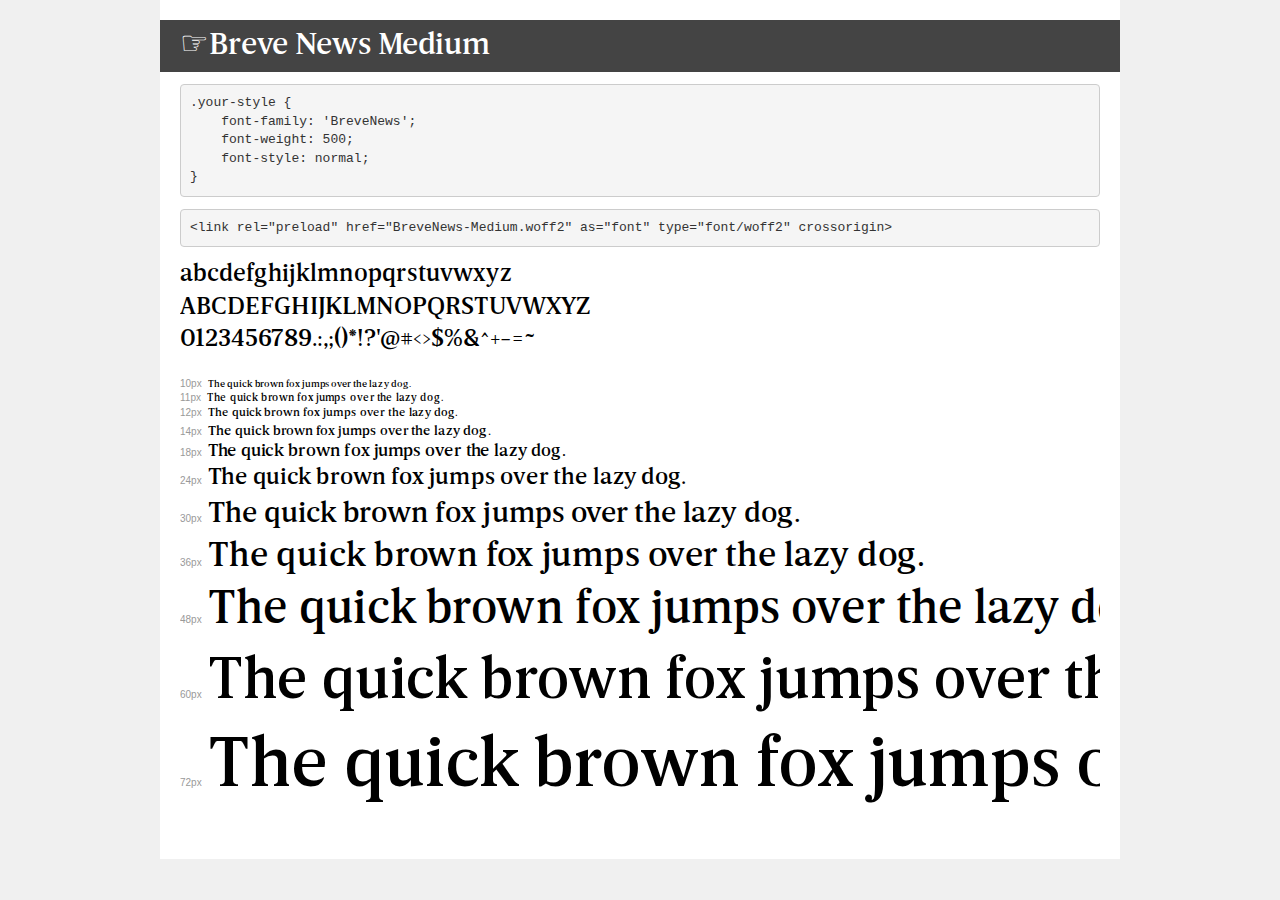
<file: fonts/bravenews/demo.html>
<!DOCTYPE html>
<html lang="en">
<head>
    <meta charset="utf-8">
    <meta http-equiv="X-UA-Compatible" content="IE=edge">
    <meta name="viewport" content="width=device-width, initial-scale=1">
    <meta name="robots" content="noindex, noarchive">
    <meta name="format-detection" content="telephone=no">
    <title>Transfonter demo</title>
    <link href="stylesheet.css" rel="stylesheet">
    <style>
        /*
        http://meyerweb.com/eric/tools/css/reset/
        v2.0 | 20110126
        License: none (public domain)
        */
        html, body, div, span, applet, object, iframe,
        h1, h2, h3, h4, h5, h6, p, blockquote, pre,
        a, abbr, acronym, address, big, cite, code,
        del, dfn, em, img, ins, kbd, q, s, samp,
        small, strike, strong, sub, sup, tt, var,
        b, u, i, center,
        dl, dt, dd, ol, ul, li,
        fieldset, form, label, legend,
        table, caption, tbody, tfoot, thead, tr, th, td,
        article, aside, canvas, details, embed,
        figure, figcaption, footer, header, hgroup,
        menu, nav, output, ruby, section, summary,
        time, mark, audio, video {
            margin: 0;
            padding: 0;
            border: 0;
            font-size: 100%;
            font: inherit;
            vertical-align: baseline;
        }
        /* HTML5 display-role reset for older browsers */
        article, aside, details, figcaption, figure,
        footer, header, hgroup, menu, nav, section {
            display: block;
        }
        body {
            line-height: 1;
        }
        ol, ul {
            list-style: none;
        }
        blockquote, q {
            quotes: none;
        }
        blockquote:before, blockquote:after,
        q:before, q:after {
            content: '';
            content: none;
        }
        table {
            border-collapse: collapse;
            border-spacing: 0;
        }
        /* demo styles */
        body {
            background: #f0f0f0;
            color: #000;
        }
        .page {
            background: #fff;
            width: 920px;
            margin: 0 auto;
            padding: 20px 20px 0 20px;
            overflow: hidden;
        }
        .font-container {
            overflow-x: auto;
            overflow-y: hidden;
            margin-bottom: 40px;
            line-height: 1.3;
            white-space: nowrap;
            padding-bottom: 5px;
        }
        h1 {
            position: relative;
            background: #444;
            font-size: 32px;
            color: #fff;
            padding: 10px 20px;
            margin: 0 -20px 12px -20px;
        }
        .letters {
            font-size: 25px;
            margin-bottom: 20px;
        }
        .s10:before {
            content: '10px';
        }
        .s11:before {
            content: '11px';
        }
        .s12:before {
            content: '12px';
        }
        .s14:before {
            content: '14px';
        }
        .s18:before {
            content: '18px';
        }
        .s24:before {
            content: '24px';
        }
        .s30:before {
            content: '30px';
        }
        .s36:before {
            content: '36px';
        }
        .s48:before {
            content: '48px';
        }
        .s60:before {
            content: '60px';
        }
        .s72:before {
            content: '72px';
        }
        .s10:before, .s11:before, .s12:before, .s14:before,
        .s18:before, .s24:before, .s30:before, .s36:before,
        .s48:before, .s60:before, .s72:before {
            font-family: Arial, sans-serif;
            font-size: 10px;
            font-weight: normal;
            font-style: normal;
            color: #999;
            padding-right: 6px;
        }
        pre {
            display: block;
            padding: 9px;
            margin: 0 0 12px;
            font-family: Monaco, Menlo, Consolas, "Courier New", monospace;
            font-size: 13px;
            line-height: 1.428571429;
            color: #333;
            font-weight: normal;
            font-style: normal;
            background-color: #f5f5f5;
            border: 1px solid #ccc;
            overflow-x: auto;
            border-radius: 4px;
        }
        /* responsive */
        @media (max-width: 959px) {
            .page {
                width: auto;
                margin: 0;
            }
        }
    </style>
</head>
<body>
<div class="page">
    <div class="demo">
        <h1 style="font-family: 'BreveNews'; font-weight: 500; font-style: normal;">☞Breve News Medium</h1>
        <pre title="Usage">.your-style {
    font-family: 'BreveNews';
    font-weight: 500;
    font-style: normal;
}</pre>
        <pre title="Preload (optional)">
&lt;link rel=&quot;preload&quot; href=&quot;BreveNews-Medium.woff2&quot; as=&quot;font&quot; type=&quot;font/woff2&quot; crossorigin&gt;</pre>
        <div class="font-container" style="font-family: 'BreveNews'; font-weight: 500; font-style: normal;">
            <p class="letters">
                abcdefghijklmnopqrstuvwxyz<br>
ABCDEFGHIJKLMNOPQRSTUVWXYZ<br>
                0123456789.:,;()*!?'@#&lt;&gt;$%&^+-=~
            </p>
            <p class="s10" style="font-size: 10px;">The quick brown fox jumps over the lazy dog.</p>
            <p class="s11" style="font-size: 11px;">The quick brown fox jumps over the lazy dog.</p>
            <p class="s12" style="font-size: 12px;">The quick brown fox jumps over the lazy dog.</p>
            <p class="s14" style="font-size: 14px;">The quick brown fox jumps over the lazy dog.</p>
            <p class="s18" style="font-size: 18px;">The quick brown fox jumps over the lazy dog.</p>
            <p class="s24" style="font-size: 24px;">The quick brown fox jumps over the lazy dog.</p>
            <p class="s30" style="font-size: 30px;">The quick brown fox jumps over the lazy dog.</p>
            <p class="s36" style="font-size: 36px;">The quick brown fox jumps over the lazy dog.</p>
            <p class="s48" style="font-size: 48px;">The quick brown fox jumps over the lazy dog.</p>
            <p class="s60" style="font-size: 60px;">The quick brown fox jumps over the lazy dog.</p>
            <p class="s72" style="font-size: 72px;">The quick brown fox jumps over the lazy dog.</p>
        </div>
    </div>

</div>
</body>
</html>
</file>
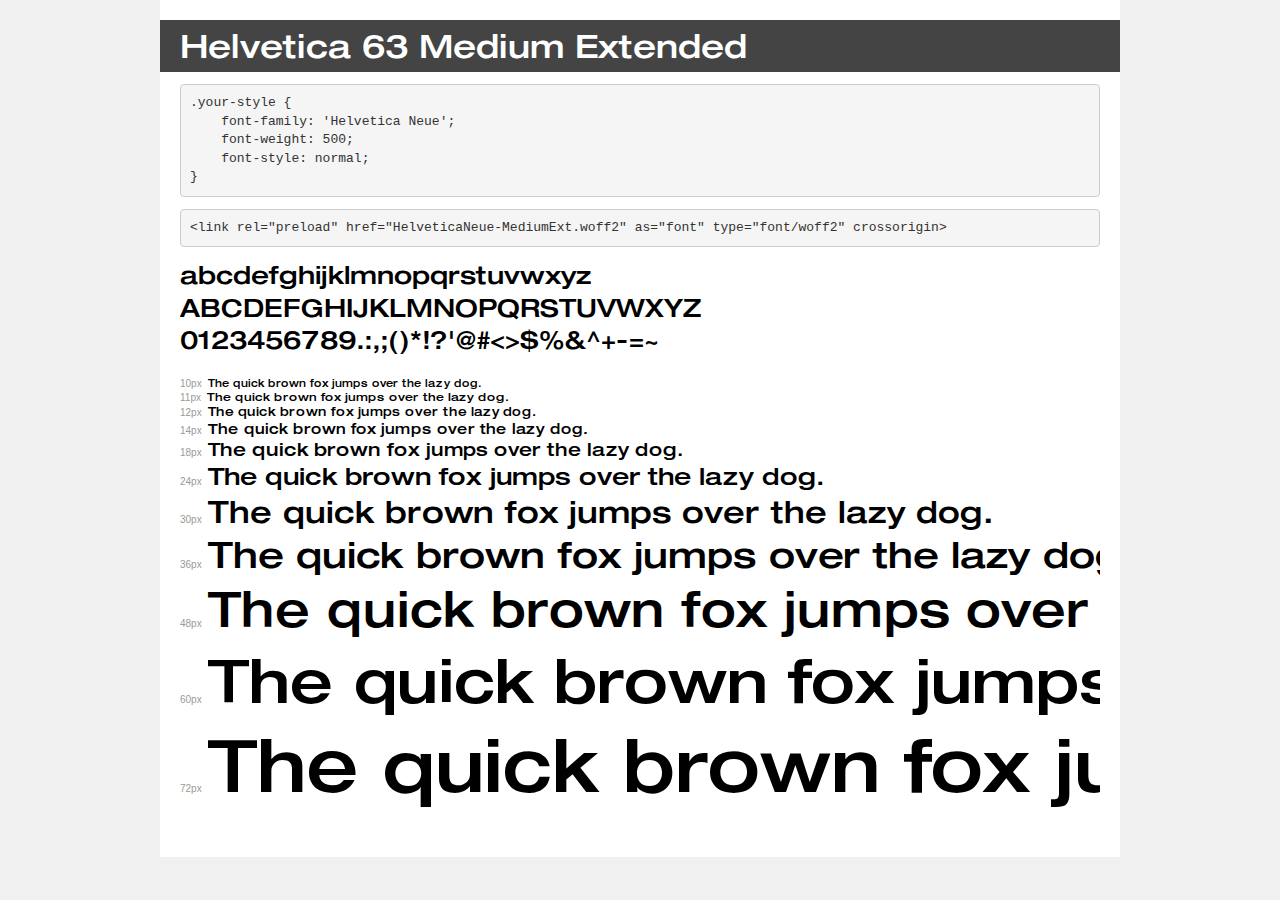
<file: fonts/helvetica/demo.html>
<!DOCTYPE html>
<html lang="en">
<head>
    <meta charset="utf-8">
    <meta http-equiv="X-UA-Compatible" content="IE=edge">
    <meta name="viewport" content="width=device-width, initial-scale=1">
    <meta name="robots" content="noindex, noarchive">
    <meta name="format-detection" content="telephone=no">
    <title>Transfonter demo</title>
    <link href="stylesheet.css" rel="stylesheet">
    <style>
        /*
        http://meyerweb.com/eric/tools/css/reset/
        v2.0 | 20110126
        License: none (public domain)
        */
        html, body, div, span, applet, object, iframe,
        h1, h2, h3, h4, h5, h6, p, blockquote, pre,
        a, abbr, acronym, address, big, cite, code,
        del, dfn, em, img, ins, kbd, q, s, samp,
        small, strike, strong, sub, sup, tt, var,
        b, u, i, center,
        dl, dt, dd, ol, ul, li,
        fieldset, form, label, legend,
        table, caption, tbody, tfoot, thead, tr, th, td,
        article, aside, canvas, details, embed,
        figure, figcaption, footer, header, hgroup,
        menu, nav, output, ruby, section, summary,
        time, mark, audio, video {
            margin: 0;
            padding: 0;
            border: 0;
            font-size: 100%;
            font: inherit;
            vertical-align: baseline;
        }
        /* HTML5 display-role reset for older browsers */
        article, aside, details, figcaption, figure,
        footer, header, hgroup, menu, nav, section {
            display: block;
        }
        body {
            line-height: 1;
        }
        ol, ul {
            list-style: none;
        }
        blockquote, q {
            quotes: none;
        }
        blockquote:before, blockquote:after,
        q:before, q:after {
            content: '';
            content: none;
        }
        table {
            border-collapse: collapse;
            border-spacing: 0;
        }
        /* demo styles */
        body {
            background: #f0f0f0;
            color: #000;
        }
        .page {
            background: #fff;
            width: 920px;
            margin: 0 auto;
            padding: 20px 20px 0 20px;
            overflow: hidden;
        }
        .font-container {
            overflow-x: auto;
            overflow-y: hidden;
            margin-bottom: 40px;
            line-height: 1.3;
            white-space: nowrap;
            padding-bottom: 5px;
        }
        h1 {
            position: relative;
            background: #444;
            font-size: 32px;
            color: #fff;
            padding: 10px 20px;
            margin: 0 -20px 12px -20px;
        }
        .letters {
            font-size: 25px;
            margin-bottom: 20px;
        }
        .s10:before {
            content: '10px';
        }
        .s11:before {
            content: '11px';
        }
        .s12:before {
            content: '12px';
        }
        .s14:before {
            content: '14px';
        }
        .s18:before {
            content: '18px';
        }
        .s24:before {
            content: '24px';
        }
        .s30:before {
            content: '30px';
        }
        .s36:before {
            content: '36px';
        }
        .s48:before {
            content: '48px';
        }
        .s60:before {
            content: '60px';
        }
        .s72:before {
            content: '72px';
        }
        .s10:before, .s11:before, .s12:before, .s14:before,
        .s18:before, .s24:before, .s30:before, .s36:before,
        .s48:before, .s60:before, .s72:before {
            font-family: Arial, sans-serif;
            font-size: 10px;
            font-weight: normal;
            font-style: normal;
            color: #999;
            padding-right: 6px;
        }
        pre {
            display: block;
            padding: 9px;
            margin: 0 0 12px;
            font-family: Monaco, Menlo, Consolas, "Courier New", monospace;
            font-size: 13px;
            line-height: 1.428571429;
            color: #333;
            font-weight: normal;
            font-style: normal;
            background-color: #f5f5f5;
            border: 1px solid #ccc;
            overflow-x: auto;
            border-radius: 4px;
        }
        /* responsive */
        @media (max-width: 959px) {
            .page {
                width: auto;
                margin: 0;
            }
        }
    </style>
</head>
<body>
<div class="page">
    <div class="demo">
        <h1 style="font-family: 'Helvetica Neue'; font-weight: 500; font-style: normal;">Helvetica 63 Medium Extended</h1>
        <pre title="Usage">.your-style {
    font-family: 'Helvetica Neue';
    font-weight: 500;
    font-style: normal;
}</pre>
        <pre title="Preload (optional)">
&lt;link rel=&quot;preload&quot; href=&quot;HelveticaNeue-MediumExt.woff2&quot; as=&quot;font&quot; type=&quot;font/woff2&quot; crossorigin&gt;</pre>
        <div class="font-container" style="font-family: 'Helvetica Neue'; font-weight: 500; font-style: normal;">
            <p class="letters">
                abcdefghijklmnopqrstuvwxyz<br>
ABCDEFGHIJKLMNOPQRSTUVWXYZ<br>
                0123456789.:,;()*!?'@#&lt;&gt;$%&^+-=~
            </p>
            <p class="s10" style="font-size: 10px;">The quick brown fox jumps over the lazy dog.</p>
            <p class="s11" style="font-size: 11px;">The quick brown fox jumps over the lazy dog.</p>
            <p class="s12" style="font-size: 12px;">The quick brown fox jumps over the lazy dog.</p>
            <p class="s14" style="font-size: 14px;">The quick brown fox jumps over the lazy dog.</p>
            <p class="s18" style="font-size: 18px;">The quick brown fox jumps over the lazy dog.</p>
            <p class="s24" style="font-size: 24px;">The quick brown fox jumps over the lazy dog.</p>
            <p class="s30" style="font-size: 30px;">The quick brown fox jumps over the lazy dog.</p>
            <p class="s36" style="font-size: 36px;">The quick brown fox jumps over the lazy dog.</p>
            <p class="s48" style="font-size: 48px;">The quick brown fox jumps over the lazy dog.</p>
            <p class="s60" style="font-size: 60px;">The quick brown fox jumps over the lazy dog.</p>
            <p class="s72" style="font-size: 72px;">The quick brown fox jumps over the lazy dog.</p>
        </div>
    </div>

</div>
</body>
</html>
</file>
<file: fonts/stylesheet.css>
@import url('https://fonts.googleapis.com/css2?family=Roboto:wght@400;500;700&display=swap');

@font-face {
    font-family: 'gothamblack';
    src: url('gotham-black-webfont.woff2') format('woff2'),
         url('gotham-black-webfont.woff') format('woff');
    font-weight: normal;
    font-style: normal;

}




@font-face {
    font-family: 'gothambold';
    src: url('gotham-bold-webfont.woff2') format('woff2'),
         url('gotham-bold-webfont.woff') format('woff');
    font-weight: normal;
    font-style: normal;

}




@font-face {
    font-family: 'gothambold';
    src: url('gothambold-webfont.woff2') format('woff2'),
         url('gothambold-webfont.woff') format('woff');
    font-weight: 700;
    font-style: normal;

}




@font-face {
    font-family: 'gothambold_italic';
    src: url('gothambolditalic-webfont.woff2') format('woff2'),
         url('gothambolditalic-webfont.woff') format('woff');
    font-weight: normal;
    font-style: normal;

}




@font-face {
    font-family: 'gothambook';
    src: url('gothambook-webfont.woff2') format('woff2'),
         url('gothambook-webfont.woff') format('woff');
    font-weight: normal;
    font-style: normal;

}




@font-face {
    font-family: 'gothambookitalic';
    src: url('gotham-bookitalic-webfont.woff2') format('woff2'),
         url('gotham-bookitalic-webfont.woff') format('woff');
    font-weight: normal;
    font-style: normal;

}




@font-face {
    font-family: 'gothambook_italic';
    src: url('gothambookitalic-webfont.woff2') format('woff2'),
         url('gothambookitalic-webfont.woff') format('woff');
    font-weight: normal;
    font-style: normal;

}




@font-face {
    font-family: 'gothamlight';
    src: url('gotham-light-webfont.woff2') format('woff2'),
         url('gotham-light-webfont.woff') format('woff');
    font-weight: normal;
    font-style: normal;

}




@font-face {
    font-family: 'gothamlight';
    src: url('gothamlight-webfont.woff2') format('woff2'),
         url('gothamlight-webfont.woff') format('woff');
    font-weight: normal;
    font-style: normal;

}




@font-face {
    font-family: 'gothamlight_italic';
    src: url('gothamlightitalic-webfont.woff2') format('woff2'),
         url('gothamlightitalic-webfont.woff') format('woff');
    font-weight: normal;
    font-style: normal;

}




@font-face {
    font-family: 'gothammedium';
    src: url('gothammedium-webfont.woff2') format('woff2'),
         url('gothammedium-webfont.woff') format('woff');
    font-weight: normal;
    font-style: normal;

}




@font-face {
    font-family: 'gothammedium';
    src: url('gothammedium_1-webfont.woff2') format('woff2'),
         url('gothammedium_1-webfont.woff') format('woff');
    font-weight: normal;
    font-style: normal;

}
</file>
<file: fonts/bravenews/stylesheet.css>
@font-face {
    font-family: 'BreveNews';
    src: url('BreveNews-Medium.woff2') format('woff2'),
        url('BreveNews-Medium.woff') format('woff');
    font-weight: 500;
    font-style: normal;
    font-display: swap;
}
</file>
<file: fonts/helvetica/stylesheet.css>
@font-face {
    font-family: 'Helvetica Neue';
    src: url('HelveticaNeue-MediumExt.woff2') format('woff2'),
        url('HelveticaNeue-MediumExt.woff') format('woff');
    font-weight: 500;
    font-style: normal;
    font-display: swap;
}

@font-face {
    font-family: 'Helvetica Extra Bold';
    src: url('HelveticaNeueLTW06-93BlkExtObl.woff2') format('woff2'),
        url('HelveticaNeueLTW06-93BlkExtObl.woff') format('woff');
    font-weight: 900;
    font-style: normal;
    font-display: swap;
}


@font-face {
    font-family: 'Helvetica Light';
    src: url('HelveticaNeue-UltraLight.woff2') format('woff2'),
        url('HelveticaNeue-UltraLight.woff') format('woff');
    font-weight: 100;
    font-style: normal;
    font-display: swap;
}

@font-face {
    font-family: 'Helvetica Light';
    src: url('HelveticaNeue-UltraLight.woff2') format('woff2'),
        url('HelveticaNeue-UltraLight.woff') format('woff');
    font-weight: 100;
    font-style: normal;
    font-display: swap;
}


@font-face {
    font-family: 'Helvetica';
    src: url('HelveticaRounded-Bold.woff2') format('woff2'),
        url('HelveticaRounded-Bold.woff') format('woff');
    font-weight: bold;
    font-style: normal;
    font-display: swap;
}

@font-face {
    font-family: 'Helvetica';
    src: url('Helvetica.woff2') format('woff2'),
        url('Helvetica.woff') format('woff');
    font-weight: normal;
    font-style: normal;
    font-display: swap;
}

@font-face {
    font-family: 'Helvetica';
    src: url('Helvetica-Oblique.woff2') format('woff2'),
        url('Helvetica-Oblique.woff') format('woff');
    font-weight: normal;
    font-style: italic;
    font-display: swap;
}

@font-face {
    font-family: 'Helvetica';
    src: url('Helvetica-BoldOblique.woff2') format('woff2'),
        url('Helvetica-BoldOblique.woff') format('woff');
    font-weight: bold;
    font-style: italic;
    font-display: swap;
}

@font-face {
    font-family: 'Helvetica';
    src: url('Helvetica-Light.woff2') format('woff2'),
        url('Helvetica-Light.woff') format('woff');
    font-weight: 300;
    font-style: normal;
    font-display: swap;
}
</file>
<file: fonts/tt/stylesheet.css>
@font-face {
    font-family: 'TTRamillas';
    src: url('TTRamillas-ExtraLight.woff2') format('woff2'),
        url('TTRamillas-ExtraLight.woff') format('woff');
    font-weight: 200;
    font-style: normal;
    font-display: swap;
}

@font-face {
    font-family: 'TTRamillas';
    src: url('TTRamillas-Italic.woff2') format('woff2'),
        url('TTRamillas-Italic.woff') format('woff');
    font-weight: normal;
    font-style: italic;
    font-display: swap;
}

@font-face {
    font-family: 'TTRamillas';
    src: url('TTRamillas-Light.woff2') format('woff2'),
        url('TTRamillas-Light.woff') format('woff');
    font-weight: 300;
    font-style: normal;
    font-display: swap;
}

@font-face {
    font-family: 'TTRamillas';
    src: url('TTRamillas-ExtraLightItalic.woff2') format('woff2'),
        url('TTRamillas-ExtraLightItalic.woff') format('woff');
    font-weight: 200;
    font-style: italic;
    font-display: swap;
}

@font-face {
    font-family: 'TTRamillas';
    src: url('TTRamillas-LightItalic.woff2') format('woff2'),
        url('TTRamillas-LightItalic.woff') format('woff');
    font-weight: 300;
    font-style: italic;
    font-display: swap;
}

@font-face {
    font-family: 'TTRamillas';
    src: url('TTRamillas-MediumItalic.woff2') format('woff2'),
        url('TTRamillas-MediumItalic.woff') format('woff');
    font-weight: 500;
    font-style: italic;
    font-display: swap;
}

@font-face {
    font-family: 'TTRamillas';
    src: url('TTRamillas-Medium.woff2') format('woff2'),
        url('TTRamillas-Medium.woff') format('woff');
    font-weight: 500;
    font-style: normal;
    font-display: swap;
}

@font-face {
    font-family: 'TTRamillas';
    src: url('TTRamillas-Regular.woff2') format('woff2'),
        url('TTRamillas-Regular.woff') format('woff');
    font-weight: normal;
    font-style: normal;
    font-display: swap;
}

@font-face {
    font-family: 'TTRamillas-BlackDecor';
    src: url('TTRamillas-BlackDecor.woff2') format('woff2'),
        url('TTRamillas-BlackDecor.woff') format('woff');
    font-weight: 900;
    font-style: normal;
    font-display: swap;
}

@font-face {
    font-family: 'TTRamillas';
    src: url('TTRamillas-Black.woff2') format('woff2'),
        url('TTRamillas-Black.woff') format('woff');
    font-weight: 900;
    font-style: normal;
    font-display: swap;
}

@font-face {
    font-family: 'TTRamillas-BlackOutline';
    src: url('TTRamillas-BlackOutline.woff2') format('woff2'),
        url('TTRamillas-BlackOutline.woff') format('woff');
    font-weight: 900;
    font-style: normal;
    font-display: swap;
}

@font-face {
    font-family: 'TTRamillas-BlackDecorItalic';
    src: url('TTRamillas-BlackDecorItalic.woff2') format('woff2'),
        url('TTRamillas-BlackDecorItalic.woff') format('woff');
    font-weight: 900;
    font-style: italic;
    font-display: swap;
}

@font-face {
    font-family: 'TTRamillas';
    src: url('TTRamillas-BlackItalic.woff2') format('woff2'),
        url('TTRamillas-BlackItalic.woff') format('woff');
    font-weight: 900;
    font-style: italic;
    font-display: swap;
}

@font-face {
    font-family: 'TTRamillas-BlackOutlineItalic';
    src: url('TTRamillas-BlackOutlineItalic.woff2') format('woff2'),
        url('TTRamillas-BlackOutlineItalic.woff') format('woff');
    font-weight: 900;
    font-style: italic;
    font-display: swap;
}

@font-face {
    font-family: 'TTRamillas';
    src: url('TTRamillas-Bold.woff2') format('woff2'),
        url('TTRamillas-Bold.woff') format('woff');
    font-weight: bold;
    font-style: normal;
    font-display: swap;
}

@font-face {
    font-family: 'TTRamillas';
    src: url('TTRamillas-ExtraBold.woff2') format('woff2'),
        url('TTRamillas-ExtraBold.woff') format('woff');
    font-weight: bold;
    font-style: normal;
    font-display: swap;
}

@font-face {
    font-family: 'TTRamillas';
    src: url('TTRamillas-ExtraBoldItalic.woff2') format('woff2'),
        url('TTRamillas-ExtraBoldItalic.woff') format('woff');
    font-weight: bold;
    font-style: italic;
    font-display: swap;
}

@font-face {
    font-family: 'TTRamillas';
    src: url('TTRamillas-BoldItalic.woff2') format('woff2'),
        url('TTRamillas-BoldItalic.woff') format('woff');
    font-weight: bold;
    font-style: italic;
    font-display: swap;
}
</file>
<file: css/style.css>
/************************/
/* Home page            */
/************************/

/* banner */
.banner{
      position: relative;
      width: 100%;
}

.banner-content span{
      position: absolute;
      top: 6%;
      left: 7%;
      font-size: 40px;
      line-height: 24px;
      color: var(--white);
      font-weight: normal;
      font-family: 'TTRamillas';
      font-style: normal;
}

.banner-content h1{
      position: absolute;
      top: 30%;
      left: 10%;
      font-size: 60px;
      line-height: 60px;
      color: var(--white-700);
      width: 35%;
      letter-spacing: 0.05em;
      font-weight: bold;
      font-family: 'TTRamillas';
      font-style: normal;
}


.banner-content p{
      position: absolute;
      top: 54%;
      left: 10%;
      font-size: 24px;
      line-height: 30px;
      color: var(--white);
      width: 25%;
      font-family: 'Roboto',sans-serif;
      font-weight: normal;
      font-style: normal;
}

.banner-content a{
      position: absolute;
      top: 68%;
      left: 10%;
      font-size: 24px;
      line-height: 30px;
      color: var(--white);
      border: 2px solid var(--white);
      padding: 10px 30px;
      border-radius: 5px;
      transition: all 0.4s ease;
}

.banner-content a:hover{
      background-color: var(--text-green-800);
      color: var(--white);
      border: 2px solid var(--text-green-800);

}

@media (max-width: 1759px){
      .banner-content h1{
            width: 40%;
            top: 25%;
      }

      .banner-content p{
            top: 49%;
            width: 35%;
      }

      .banner-content a{
            top: 60%;
      }
}


@media (max-width: 1600px){
      .banner-content h1{
            font-size: 55px;
      }
}


@media (max-width: 1516px){
      .banner-content span{
            font-size: 45px;
            line-height: 50px;
      }

      .banner-content h1{
            font-size: 50px;
            line-height: 50px;
      }

      .banner-content p{
            top: 50%;
      }

      .banner-content a{
            top: 65%;
      }
}

@media (max-width: 1400px){
      .banner-content h1{
            font-size: 45px;
      }
}


@media (max-width: 1366px){
      .banner-content h1{
            top: 30%;
            font-size: 40px;
      }

      .banner-content p{
            top: 55%;
            width: 35%;
      }

      .banner-content a{
            top: 70%;
      }
}

@media (max-width: 1200px){
      .banner-content h1{
            top: 25%;
            font-size: 35px;
            width: 45%
      }

      .banner-content p{
            top: 48%;
      }

      .banner-content a{
            top: 70%;
      }
}

@media (max-width: 1136px){
      .banner-content h1{
            top: 28%;
            font-size: 35px;
            width: 45%
      }

      .banner-content p{
            top: 55%;
      }

      .banner-content a{
            top: 75%;
      }
}


@media (max-width: 991px){
      .banner-content span{
            font-size: 32px;
      }

      .banner-content h1{
            font-size: 35px;
            top: 25%;
      }

      .banner-content p{
            top: 58%;
            width: 40%;
            font-size: 20px;
      }

      .banner-content a{
            top: 80%;
            font-size: 18px;
      }
}


@media (max-width: 960px){
      .banner-content h1{
            width: 40%;
            font-size: 30px;
            line-height: 35px;
      }

      .banner-content p{
            top: 55%;
            width: 40%;
      }

      .banner-content a{
            top: 80%;
            padding: 5px 15px;
      }
}


@media (max-width: 880px){
      .banner-content h1{
            width: 45%;
            top: 22%;
      }

      .banner-content p{
            width: 40%;
            top: 50%;
      }

      .banner-content a{
            top: 80%;
      }
}

@media (max-width: 854px){
      .banner-content h1{
            top: 30%;
      }

      .banner-content p{
            top: 60%;
            font-size: 16px;
            line-height: 22px;
      }

      .banner-content a{
            top: 85%;
            font-size: 16px;
      }
}

@media (max-width: 767px){
      .banner-content span{
            font-size: 20px
      }
      .banner-content p{
            position: static;
            color: var(--text-green-800);
            width: 95%;
            text-align: center;
            font-weight: 600;
            font-size: 20px;
            line-height: 30px;
            padding-top: 40px;
            margin: auto;
      }

      .banner-content a{
            position: static;
            margin: auto;
            color: var(--text-green-800);
            border: 2px solid var(--text-green-800);
            display: block;
            text-align: center;
            width: 20%;
            margin-top: 30px;
      }
}

@media (max-width: 640px){
      .banner-content h1{
            font-size: 25px;
      }
}

@media (max-width: 580px){
      .banner-content h1 {
            top: 30%;
            font-size: 20px;
            line-height: 25px;
        }

      .banner-content a{
            width: 25%;
      }
}

@media (max-width: 480px){
      .banner-content h1 {
            top: 25%;
            font-size: 18px;
            line-height: 22px;
        }

        .banner-content p{
              font-size: 16px;
        }

        .banner-content a{
            font-size: 16px;
            width: 30%;
            padding: 3px 8px
      }
}

@media (max-width: 400px){
      .banner-content span {
            top: 5%;
      }
      .banner-content h1 {
            top: 25%;
            font-size: 14px;
            line-height: 20px;
      }
}


.section-title h2{
      color: var(--text-green-800);
      font-family: 'TTRamillas',sans-serif;
      font-weight: 500;
      font-size: 45px;
}

.section-title h2 span{
      color: #444;
      font-size: 80px;
      padding-left: 5px

}


.rocket{
      position: relative;
}

.features{
      position: relative;
}

.features .item{
      display: grid;
      grid-template-columns: repeat(2, 1fr);
      column-gap: 1.5rem;
      margin: 100px 300px;
      text-transform: uppercase;
}

.features .item-title h2{
      font-family: 'TTRamillas',sans-serif;
      font-style: 60px;
      font-weight: 600;
      color: var(--text-green-800);
      text-transform: uppercase;
}

.features .item-title h3{
      font-family: 'TTRamillas',sans-serif;
      font-size: 30px;
      font-weight: 500;
      color: var(--text-green-800);
      text-transform: uppercase;
}

.features .item .item-text p{
      letter-spacing: 0.05em;
      line-height: 35px;
      font-family: 'Roboto',sans-serif;
      font-weight: 400;
}

.features .item a{
      color: #333;
      font-weight: 600;
      float: right;
      margin: 20px auto;
}

.features .item:nth-child(even) .item_image{
      order: 2;
      margin-left: auto;
}

.features .item:nth-child(even) a{
      float: left;
}

.tailored{
      margin-top: 120px;
}

.team-tailored{
      background-color: #E7E3E3;
      position: relative;
}

.team-tailored h2{
      color: var(--text-green-800);
      text-transform: capitalize;
}

.tailored span{
      font-family: 'Roboto',sans-serif;
      font-style: normal;
      font-weight: bold;
      font-size: 25px;
      line-height: 56px;
      text-transform: uppercase;
      color: #BDBDBD;
      margin: 20px auto;
      cursor: pointer;
      transition: all 0.4s ease;
}

.tailored span:hover{
      color: #222;
}

.choose-us h2{
      text-transform: capitalize;
      color: var(--text-green-800);
}

.choose-us .choose-items ul li{
      font-size: 22px;
      line-height: 30px;
      margin-bottom: 40px;
      font-weight: 500;
      font-family: 'Roboto', sans-serif;
      color: #444;
}

.choose-us .choose-items ul li:last-child{
      margin-bottom: 0;
}

.choose-us .choose-items ul li svg{
      margin-right: 15px;
}
</file>
<file: css/_generals.css>
/* 
fonts:
TTRamillas bold
TTRamillas extra bold
*/



/******************/
/* General        */
/******************/

*{
      margin: 0;
      padding: 0;
      box-sizing: border-box;
      outline: none;
}

::before, ::after{
      box-sizing: border-box;
}

body{
      overflow-x: hidden;
}

ul{
      list-style: none;
      margin: 0;
      padding: 0;
}

h3{
      font-size: 40px;
      line-height: 45px;
      font-family: 'gothammedium', sans-serif;
      font-style: normal;
}

h4{
      font-size: 22px;
      line-height: 30px;
      font-family: 'gothammedium', sans-serif;
      font-style: normal;
}

p{
      font-size: 22px;
      line-height: 30px;
      font-family: 'Roboto', sans-serif;
      color: #333;
}

a{
      text-decoration: none;
      font-size: 18px;
      font-family: 'Roboto', sans-serif;
}

.custom-btn{
      padding: 8px 15px;
      border-radius: 5px;
      /* background-color: transparent; */
      transition: all 0.4s ease;
}

.btn-white{
      color: var(--white);
      border: 1px solid var(--white);
}

.btn-white:hover{
      color: var(--white);
      background-color: var(--text-green-800);
      border: 1px solid var(--text-green-800);
}

.btn-green{
      color: var(--text-green-800);
      border: 1px solid var(--text-green-800);
}

.btn-green:hover{
      background: var(--text-green-800);
      border: 1px solid var(--text-green-800);
      color: var(--white);
}

.section{
      margin: 80px auto;
}

.item-title{
      position: relative;
}

/* footer */

footer{
      background-color: #222222;
}

footer h4{
      font-family: 'gothammedium';
      font-style: normal;
      font-weight: 500;
      line-height: 26px;
      margin-bottom: 20px;
      color: #F2F2F2;
}
  
footer ul{
      list-style: none;
      padding-left: 0;
}
  
footer ul li{
      margin-bottom: 10px
}

footer ul li a{
      font-family: 'gothamlight';
      font-style: normal;
      font-weight: 400;
      font-size: 16px;
      text-decoration: none;
      color: #F2F2F2;
}

.copyright span{
      text-align: center;
      font-family: 'TTRamillas';
      font-style: normal;
      font-weight: normal;
      font-size: 35px;
      line-height: 26px;
      color: var(--white);
}
  
.copyright p{
      font-family: 'Roboto',sans-serif;
      font-style: normal;
      font-weight: normal;
      font-size: 18px;
      line-height: 26px;
      color: var(--white);
}
  
.copyright ul{
      list-style: none;
      padding-left: 0;
      width: 40%;
      display: flex;
      justify-content: center;
      margin: auto;
      margin-bottom: 40px;
}
  
.copyright ul li a{
      text-align: center;
      padding-right: 20px;
}
</file>
<file: css/_variables.css>
:root{
      --white: #FFFFFF;
      --white-700: #e7e7e7;
      --bg-berry-900: #A10D8A;
      --bg-berry-800: #792062;
      --text-green-800: #0DBA26;
}
</file>
<file: css/_shapes.css>
/* shapes */

.shapes{
      position: absolute;
      z-index: -10;
}

.shape-one{
      top: -80px;
      left: 0;
      width: 180px;
}

.shape-two{
      bottom: -80px;
      right: 0;
      width: 180px;
}

.shape-three{
      bottom: -130px;
      left: 0;
}

.shape-three img{
      width: 100px;
}

.shape-four{
      bottom: 0;
      left: 0;
      z-index: 1;
}

.shape-four img{
      width: 120px;
}


/* item title bg */
.title-bg{
      position: absolute;
      top: 0;
      left: 0;
      z-index: -10;
}

.title-bg img{
      height: 250px;
}
</file>
<file: css/_media.css>
@media (max-width: 1680px){
      .shape-five img{
            width: 120px
      }
}

@media (max-width: 1600px){
      .features .item{
            margin: 100px 80px;
      }
}

@media (max-width: 1440px){
      .shape-five{
           display: none;
      }
}

@media (max-width: 1366px){
      .tailored{
            margin-top: 0px;
      }
}

@media (max-width: 1136px){
      .shape-four{
            display: none;
      }
}

@media (max-width: 1080px){
      .title-bg img{
            height: 200px;
      }
}

@media (max-width: 991px){
      .choose-us .choose-items ul li{
            font-size: 16px;
            margin-bottom: 30px;
            text-align: center;
      }
      
      .tailored{
            margin-top: 0px;
            margin-bottom: 40px;
      }

      .team-tailored .tailored span{
            display: block;
            text-align: center;
            margin: auto!important
      }
}


@media (max-width: 854px){
      .section-title h2{
            font-size: 40px;
            line-height: 45px;
      }

      
      .features .item-title h3{
            font-size: 25px;
      }

      .features .item{
            display: block;
      }

      .features .item img{
            margin-bottom: 40px;
      }
}


@media (max-width: 768px){
      .copyright span{
            position: inherit;
            display: inline-block;
            margin: auto 20px;
      }
      .shapes{
            display: none;
      }
}

@media (max-width: 767px){
      .choose-items{
            margin-top: 0px;
      }
}


@media (max-width: 640px){
      .section-title h2 {
            font-size: 30px;
            line-height: 20px;
            margin-top: -10px;
        }

      .rocket p{
            font-size: 16px;
            line-height: 22px;
      }

      .features .item .item-text p{
            font-size: 16px;
            line-height: 30px;
            margin-bottom: 40px;

      }
      

      .item a{
            float: none!important;
      }

      .item{
            text-align: center;
      }

      .item .item-title{
            padding-left: 0!important;
      }

      .item-title h3{
            font-size: 22px;
            line-height: 25px;
      }

      .item-text{
            width: 100%;
      }

      footer ul li a{
            font-size: 16px;
      }
}

@media (max-width: 560px){
      footer h4,
      footer ul li{
            text-align: center;
      }

      .copyright span{
            font-size: 30px;
      }
}

@media (max-width: 480px){
      .choose-us .choose-items ul li{
            font-size: 18px;
            margin-bottom: 35px;
            color: #444;
            text-align: center;
      }
      
}
</file>
<file: fonts/specimen_files/specimen_stylesheet.css>
@import url('grid_12-825-55-15.css');

/*  
	CSS Reset by Eric Meyer - Released under Public Domain
    http://meyerweb.com/eric/tools/css/reset/
*/
html, body, div, span, applet, object, iframe,
h1, h2, h3, h4, h5, h6, p, blockquote, pre,
a, abbr, acronym, address, big, cite, code,
del, dfn, em, font, img, ins, kbd, q, s, samp,
small, strike, strong, sub, sup, tt, var,
b, u, i, center, dl, dt, dd, ol, ul, li,
fieldset, form, label, legend, table, 
caption, tbody, tfoot, thead, tr, th, td 
                  {margin: 0;padding: 0;border: 0;outline: 0;
                  font-size: 100%;vertical-align: baseline;
                  background: transparent;}
body              {line-height: 1;}
ol, ul            {list-style: none;}
blockquote, q     {quotes: none;}
blockquote:before, blockquote:after,
q:before, q:after {content: '';	content: none;}
:focus            {outline: 0;}
ins               {text-decoration: none;}
del               {text-decoration: line-through;}
table             {border-collapse: collapse;border-spacing: 0;}




body {
	color: #000;
	background-color: #dcdcdc;
}

a {
	text-decoration: none;
	color: #1883ba;
}

h1{
	font-size: 32px;
	font-weight: normal;
	font-style: normal;
	margin-bottom: 18px;
}

h2{
	font-size: 18px;
}

#container {
	width: 865px;
	margin: 0px auto;
}


#header {
	padding: 20px;
	font-size: 36px;
	background-color: #000;
	color: #fff;
}

#header span {
	color: #666;
}
#main_content {
	background-color: #fff;
	padding: 60px 20px 20px;
}


#footer p {
	margin: 0;
	padding-top: 10px;
	padding-bottom: 50px;
	color: #333;
	font: 10px Arial, sans-serif;
}

.tabs {
	width: 100%;
	height: 31px;
	background-color: #444;
}
.tabs li {
	float:  left;
	margin: 0;
	overflow: hidden;
	background-color: #444;
}
.tabs li a {
	display: block;
	color: #fff;
	text-decoration: none;
	font: bold 11px/11px 'Arial';
	text-transform: uppercase;
	padding: 10px 15px;
	border-right: 1px solid #fff;
}

.tabs li a:hover {
		background-color: #00b3ff;

}

.tabs li.active a {
	color:  #000;
	background-color: #fff;
}



div.huge {
	
	font-size: 300px;
	line-height: 1em;
	padding: 0;
	letter-spacing: -.02em;
	overflow: hidden;
}
div.glyph_range {
	font-size: 72px;
	line-height: 1.1em;
}

.size10{ font-size: 10px; }
.size11{ font-size: 11px; }
.size12{ font-size: 12px; }
.size13{ font-size: 13px; }
.size14{ font-size: 14px; }
.size16{ font-size: 16px; }
.size18{ font-size: 18px; }
.size20{ font-size: 20px; }
.size24{ font-size: 24px; }
.size30{ font-size: 30px; }
.size36{ font-size: 36px; }
.size48{ font-size: 48px; }
.size60{ font-size: 60px; }
.size72{ font-size: 72px; }
.size90{ font-size: 90px; }


.psample_row1 {	height: 120px;}
.psample_row1 {	height: 120px;}
.psample_row2 {	height: 160px;}
.psample_row3 {	height: 160px;}
.psample_row4 {	height: 160px;}

.psample {
	overflow: hidden;
	position: relative;
}
.psample p {
	line-height: 1.3em;
	display: block;
	overflow: hidden;
	margin: 0;
}

.psample span {
	margin-right: .5em;
}

.white_blend {
	width: 100%;
	height: 61px;
	background-image: url([data-uri]);
	position: absolute;
	bottom: 0;
}
.black_blend {
	width: 100%;
	height: 61px;
	background-image: url([data-uri]);
	position: absolute;
	bottom: 0;
}
.fullreverse {
	background:  #000 !important;
	color:  #fff !important;
	margin-left: -20px;
	padding-left: 20px;
	margin-right: -20px;
	padding-right: 20px;
	padding: 20px;
	margin-bottom:0;
}


.sample_table td {
	padding-top: 3px;
	padding-bottom:5px;
	padding-left: 5px;
	vertical-align: middle;
	line-height: 1.2em;
}

.sample_table td:first-child {
	background-color: #eee;
	text-align: right;
	padding-right: 5px;
	padding-left: 0;
	padding: 5px;
	font: 11px/12px "Courier New", Courier, mono;
}

code {
	white-space: pre;
	background-color: #eee;
	display: block;
	padding: 10px;
	margin-bottom: 18px;
	overflow: auto;
}


.bottom,.last 	{margin-bottom:0 !important; padding-bottom:0 !important;}

.box  { 
  padding: 18px; 
  margin-bottom: 18px; 
  background: #eee; 
}

.reverse,.reversed { background:  #000 !important;color:  #fff !important; border: none !important;}

#bodycomparison {
	position: relative;
	overflow: hidden;
	font-size: 72px;
	height: 90px;
	white-space: nowrap;
}

#bodycomparison div{
	font-size: 72px;
	line-height: 90px;
	display: inline;
	margin: 0 15px 0 0;
	padding: 0;
}

#bodycomparison div span{
	font: 10px Arial;
	position: absolute;
	left: 0;
}
#xheight {
	float: none;
	position: absolute;
	color: #d9f3ff;
	font-size: 72px;
	line-height: 90px;
}

.fontbody {
 position: relative;
}
.arialbody{
	font-family: Arial;
	position: relative;
}
.verdanabody{
	font-family: Verdana;
	position: relative;
}
.georgiabody{
	font-family: Georgia;
	position: relative;
}

/* @group Layout page
 */

#layout h1 {
	font-size: 36px;
	line-height: 42px;
	font-weight: normal;
	font-style: normal;
}

#layout h2 {
	font-size: 24px;
	line-height: 23px;
	font-weight: normal;
	font-style: normal;
}

#layout h3 {
	font-size: 22px;
	line-height: 1.4em;
	margin-top: 1em;
	font-weight: normal;
	font-style: normal;
}


#layout p.byline {
	font-size: 12px;
	margin-top: 18px;
	line-height: 12px;
	margin-bottom: 0;
}
#layout p {
	font-size: 14px;
	line-height: 21px;
	margin-bottom: .5em;
}

#layout p.large{
	font-size: 18px;
	line-height: 26px;
}

#layout .sidebar p{
	font-size: 12px;
	line-height: 1.4em;
}

#layout p.caption {
	font-size: 10px;
	margin-top: -16px;
	margin-bottom: 18px;
}

/* @end */

/* @group Glyphs */

#glyph_chart div{
	background-color: #d9f3ff;
	color: black;
	float: left;
	font-size: 36px;
	height: 1.2em;
	line-height: 1.2em;
	margin-bottom: 1px;
	margin-right: 1px;
	text-align: center;
	width: 1.2em;
	position: relative;
	padding: .6em .2em .2em;
}

#glyph_chart div p {
	position: absolute;
	left: 0;
	top: 0;
	display: block;
	text-align: center;
	font: bold 9px Arial, sans-serif;
	background-color: #3a768f;
	width: 100%;
	color: #fff;
	padding: 2px 0;
}


#glyphs h1 {
	font-family: Arial, sans-serif;
}
/* @end */

/* @group Installing */

#installing {
	font: 13px Arial, sans-serif;
}

#installing p,
#glyphs p{
	line-height: 1.2em;
	margin-bottom: 18px;
	font: 13px Arial, sans-serif;
}



#installing h3{
	font-size: 15px;
	margin-top: 18px;
}

/* @end */

#rendering h1 {
	font-family: Arial, sans-serif;
}
.render_table td {
	font: 11px "Courier New", Courier, mono;
	vertical-align: middle;
}
</file>
